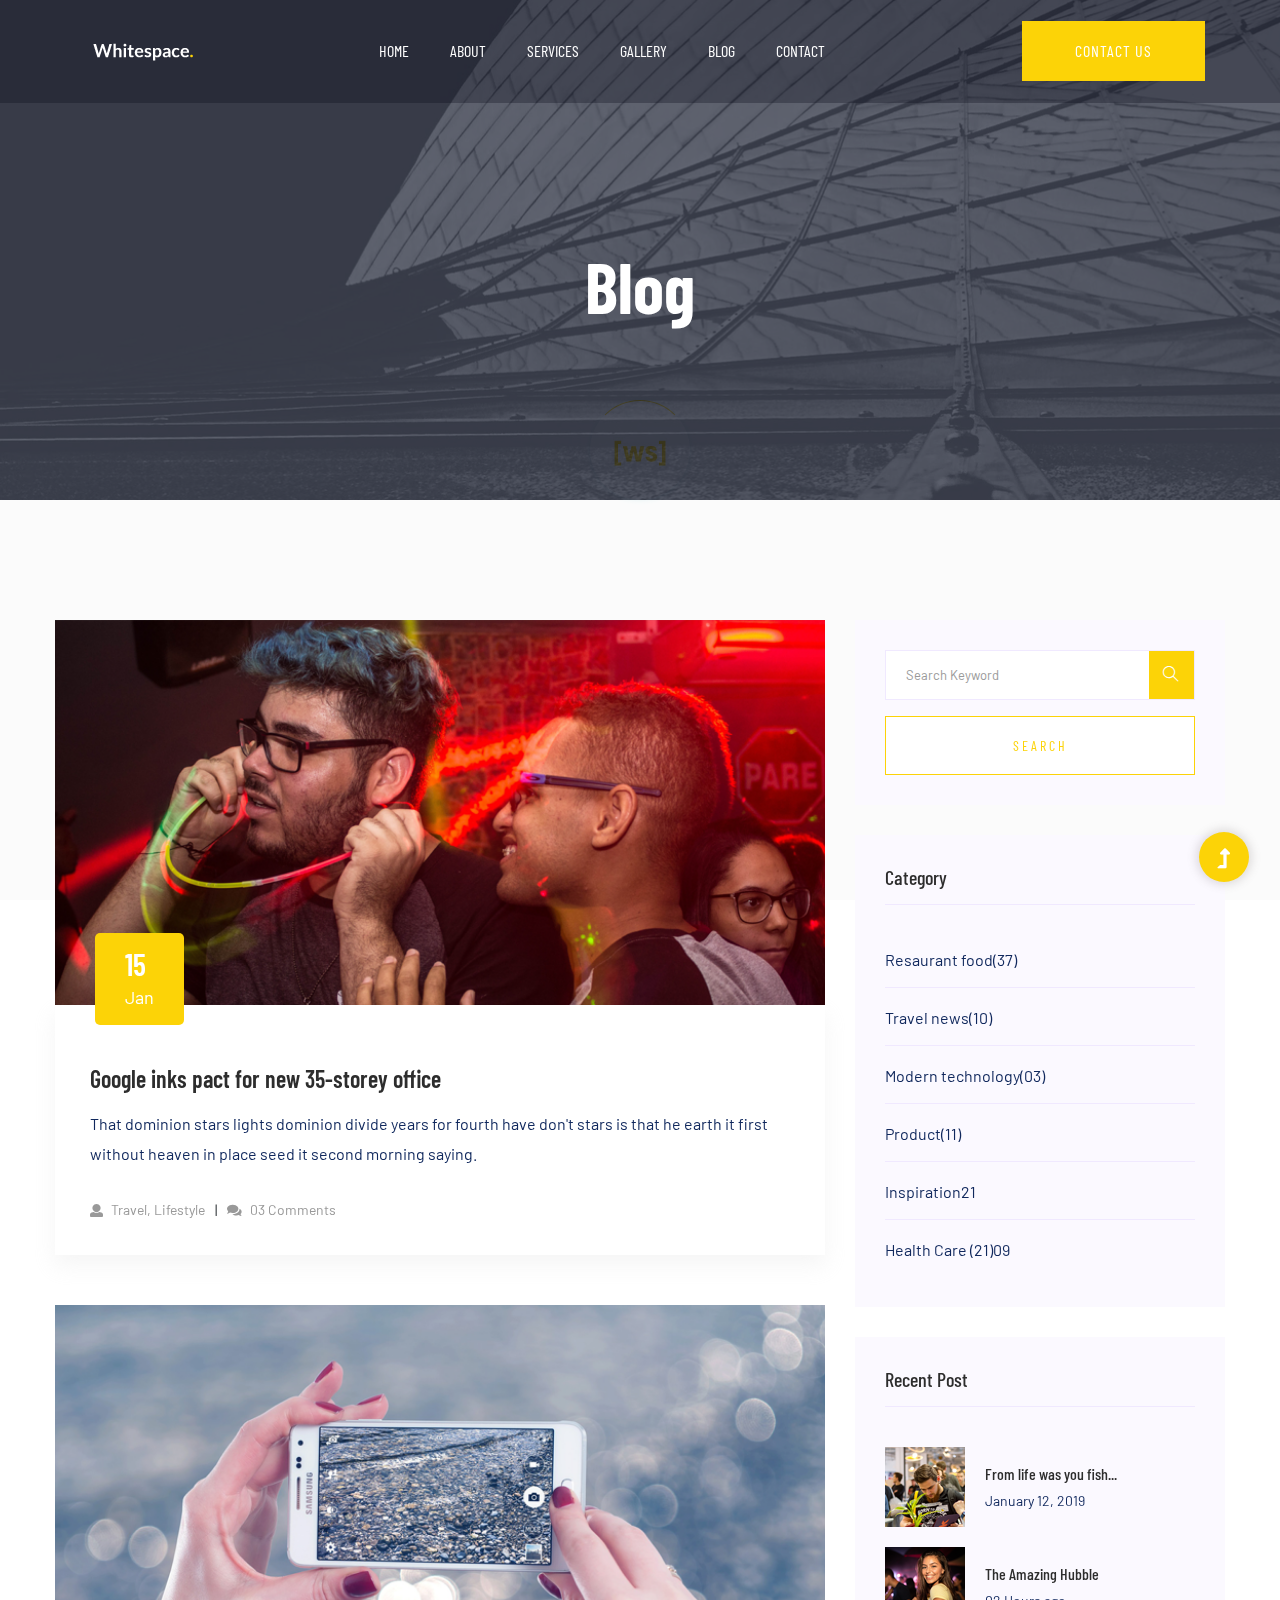
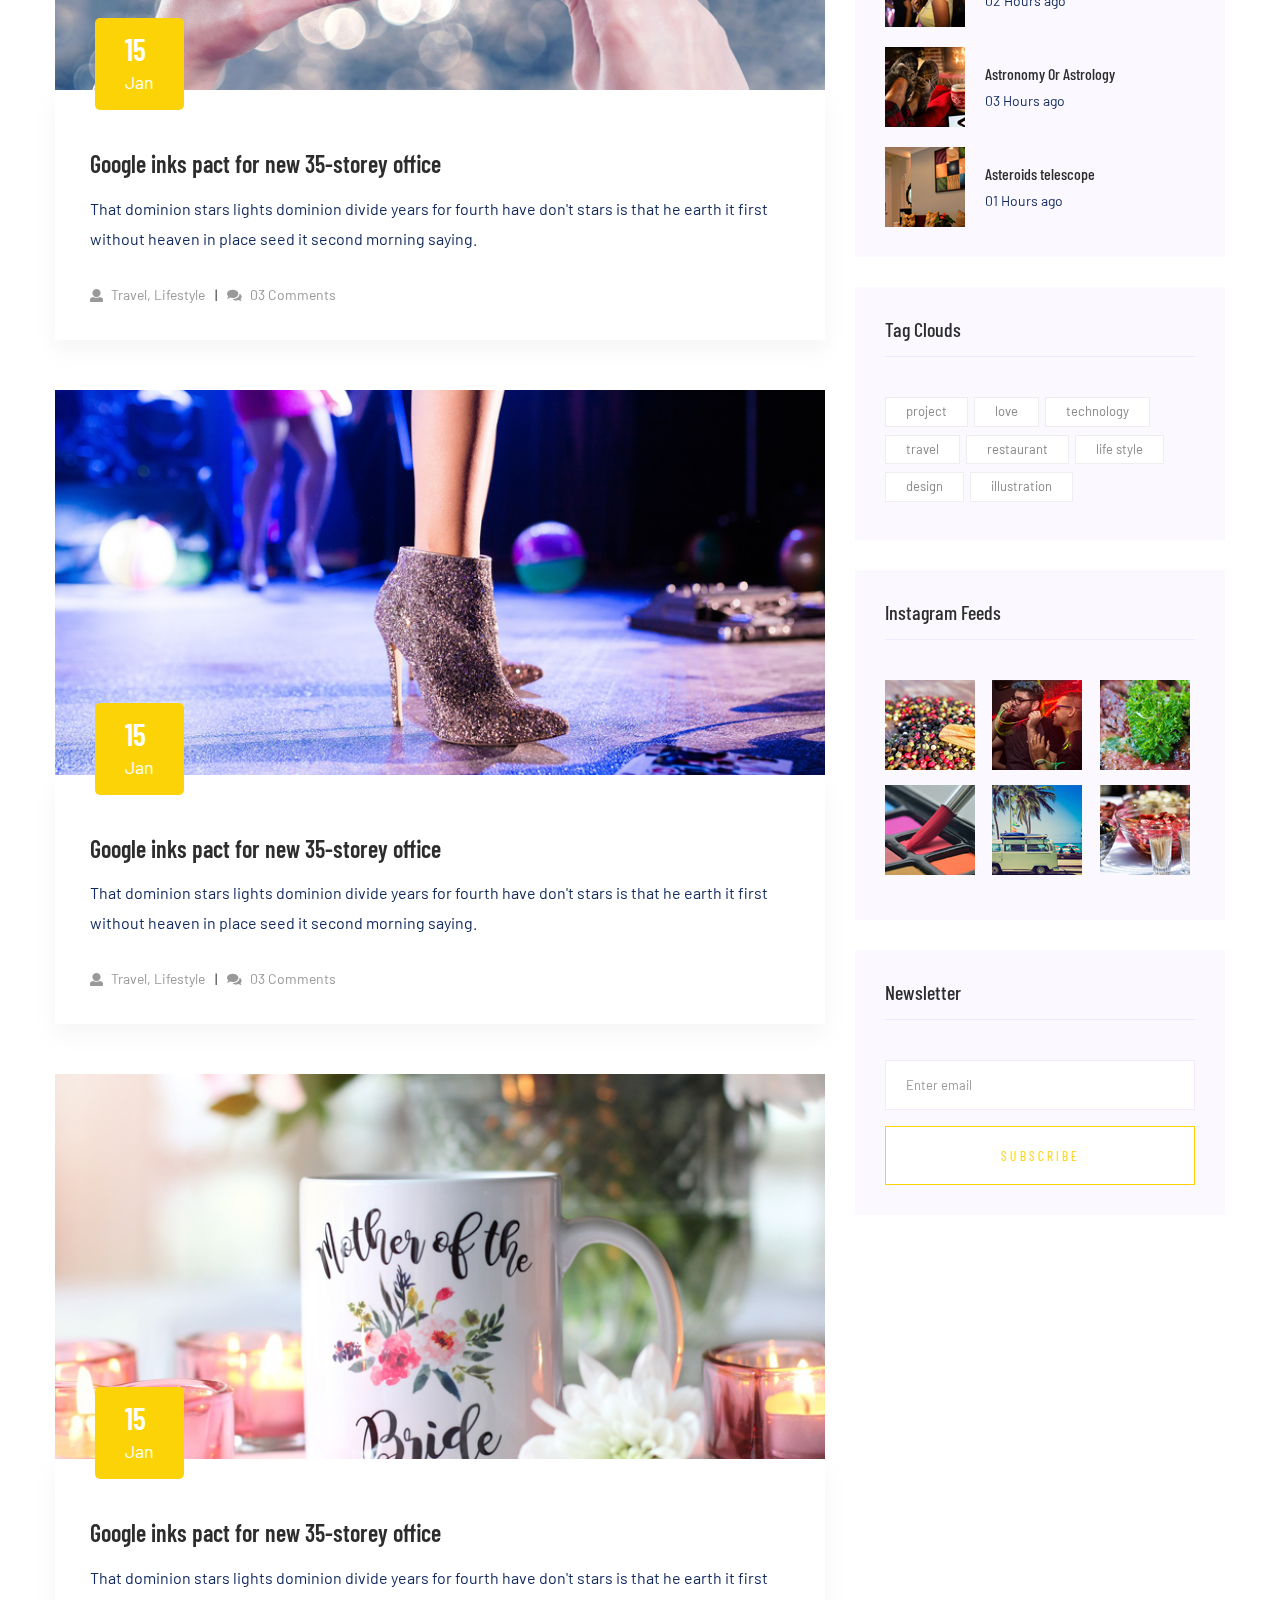
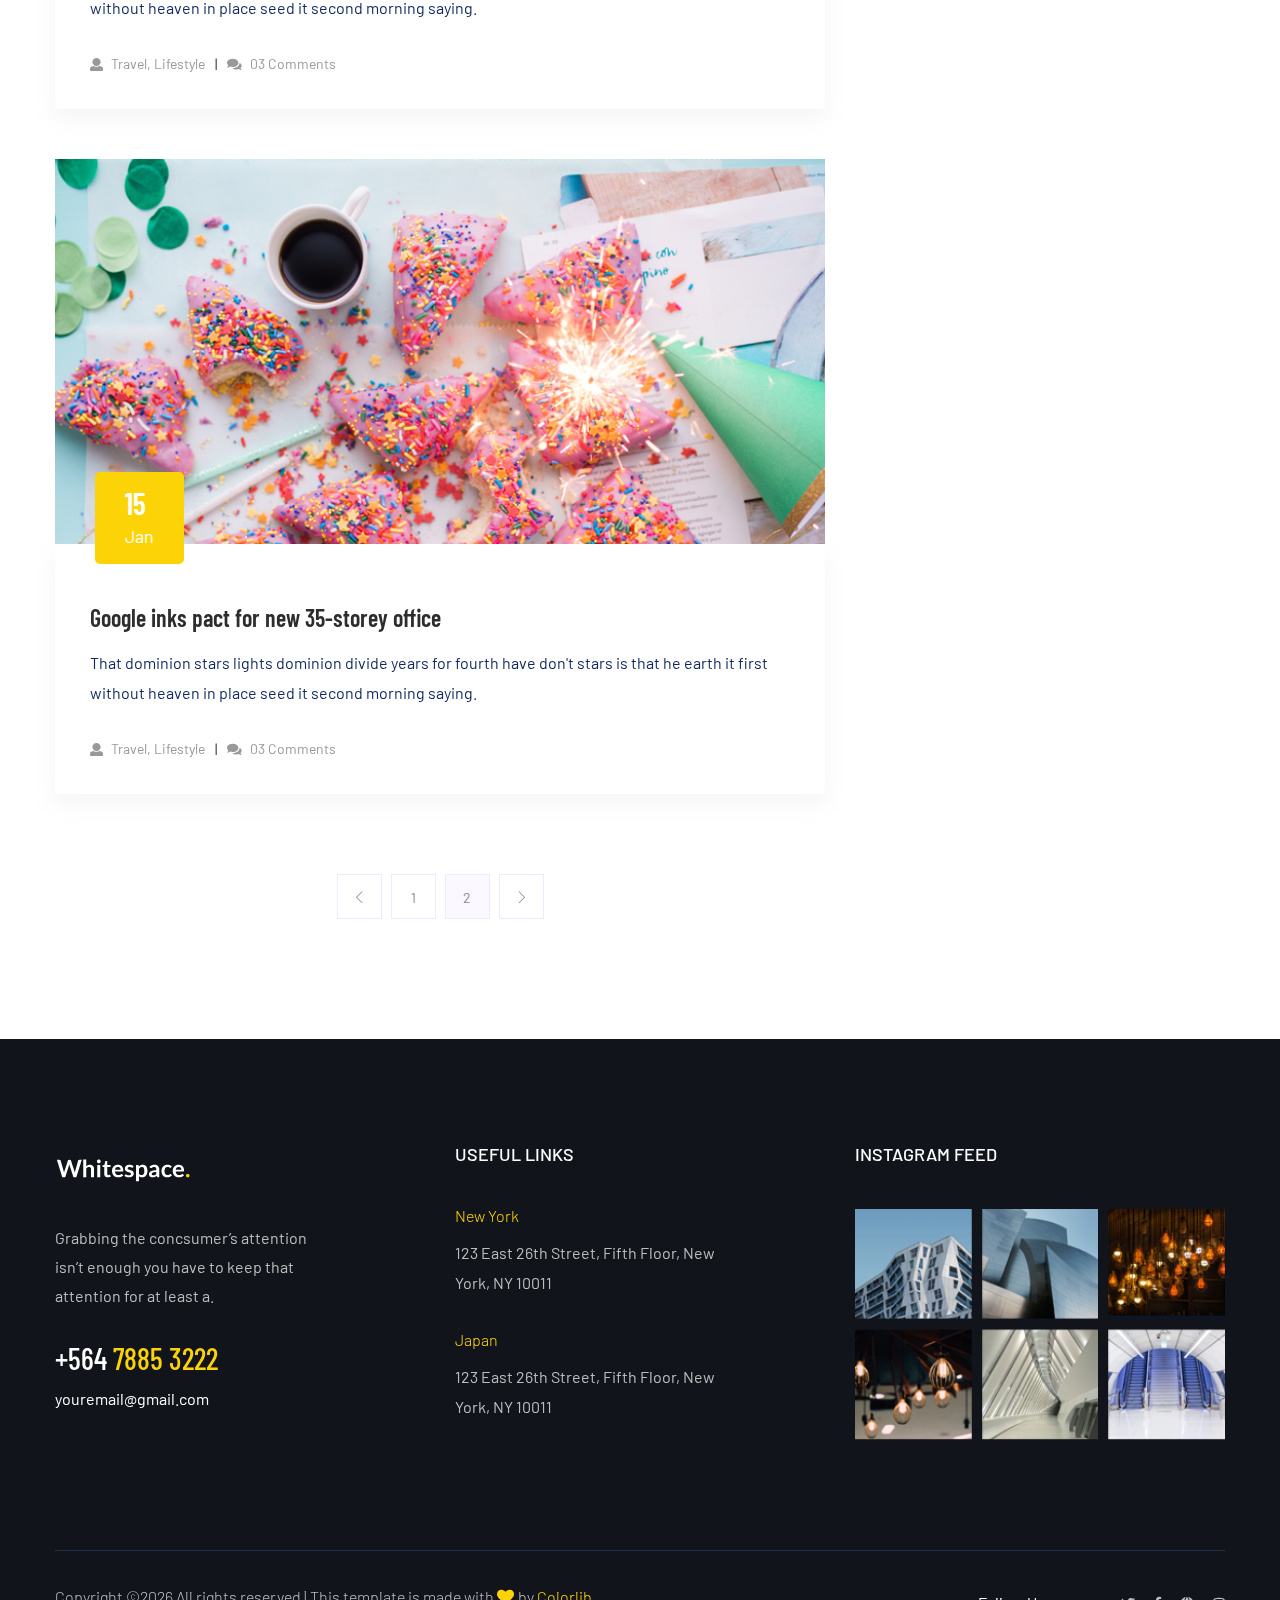
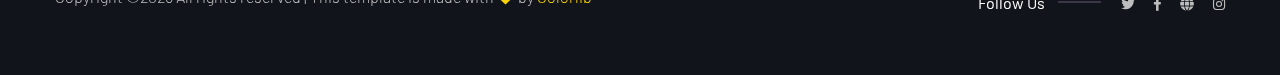
<file: blog.html>
<!doctype html>
<html class="no-js" lang="zxx">

<head>
    <meta charset="utf-8">
    <meta http-equiv="x-ua-compatible" content="ie=edge">
    <title>Interior Design HTML-5 Template </title>
    <meta name="description" content="">
    <meta name="viewport" content="width=device-width, initial-scale=1">
    <link rel="shortcut icon" type="image/x-icon" href="assets/img/favicon.ico">

    <!-- CSS here -->
        <link rel="stylesheet" href="assets/css/bootstrap.min.css">
        <link rel="stylesheet" href="assets/css/owl.carousel.min.css">
        <link rel="stylesheet" href="assets/css/slicknav.css">
        <link rel="stylesheet" href="assets/css/animate.min.css">
        <link rel="stylesheet" href="assets/css/magnific-popup.css">
        <link rel="stylesheet" href="assets/css/fontawesome-all.min.css">
        <link rel="stylesheet" href="assets/css/themify-icons.css">
        <link rel="stylesheet" href="assets/css/themify-icons.css">
        <link rel="stylesheet" href="assets/css/slick.css">
        <link rel="stylesheet" href="assets/css/nice-select.css">
        <link rel="stylesheet" href="assets/css/style.css">
        <link rel="stylesheet" href="assets/css/responsive.css">
</head>

<body>
    <!-- Preloader Start -->
    <div id="preloader-active">
        <div class="preloader d-flex align-items-center justify-content-center">
            <div class="preloader-inner position-relative">
                <div class="preloader-circle"></div>
                <div class="preloader-img pere-text">
                    <img src="assets/img/logo/loder.jpg" alt="">
                </div>
            </div>
        </div>
    </div>
    <!-- Preloader Start -->
    <header>
        <!-- Header Start -->
        <div class="header-area header-transparent">
            <div class="main-header header-sticky">
                <div class="container-fluid">
                    <div class="menu-wrapper d-flex align-items-center justify-content-between">
                        <!-- Logo -->
                        <div class="logo">
                            <a href="index.html"><img src="assets/img/logo/logo.png" alt=""></a>
                        </div>
                        <!-- Main-menu -->
                        <div class="main-menu f-right d-none d-lg-block">
                            <nav>
                                <ul id="navigation">
                                    <li><a href="index.html">Home</a></li>
                                    <li><a href="about.html">About</a></li>
                                    <li><a href="services.html">Services</a></li>
                                    <li><a href="work.html">Gallery</a></li>
                                    <li><a href="blog.html">Blog</a>
                                        <ul class="submenu">
                                            <li><a href="blog.html">Blog</a></li>
                                            <li><a href="blog_details.html">Blog Details</a></li>
                                            <li><a href="elements.html">Elements</a></li>
                                        </ul>
                                    </li>
                                    <li><a href="contact.html">Contact</a></li>
                                </ul>
                            </nav>
                        </div>          
                        <!-- Header-btn -->
                        <div class="header-btns d-none d-lg-block f-right">
                            <a href="#" class="btn header-btn">Contact Us</a>
                        </div>
                        <!-- Mobile Menu -->
                        <div class="col-12">
                            <div class="mobile_menu d-block d-lg-none"></div>
                        </div>
                    </div>
                </div>
            </div>
        </div>
        <!-- Header End -->
    </header>
    <main>
        <!--? Hero Start -->
        <div class="slider-area2">
            <div class="slider-height2 hero-overly d-flex align-items-center">
                <div class="container">
                    <div class="row">
                        <div class="col-xl-12">
                            <div class="hero-cap hero-cap2 text-center pt-80">
                                <h2>Blog</h2>
                            </div>
                        </div>
                    </div>
                </div>
            </div>
        </div>
        <!-- Hero End -->
        <!--================Blog Area =================-->
        <section class="blog_area section-padding">
            <div class="container">
                <div class="row">
                    <div class="col-lg-8 mb-5 mb-lg-0">
                        <div class="blog_left_sidebar">
                            <article class="blog_item">
                                <div class="blog_item_img">
                                    <img class="card-img rounded-0" src="assets/img/blog/single_blog_1.png" alt="">
                                    <a href="#" class="blog_item_date">
                                        <h3>15</h3>
                                        <p>Jan</p>
                                    </a>
                                </div>

                                <div class="blog_details">
                                    <a class="d-inline-block" href="blog_details.html">
                                        <h2 style="color: #2d2d2d;">Google inks pact for new 35-storey office</h2>
                                    </a>
                                    <p>That dominion stars lights dominion divide years for fourth have don't stars is that
                                        he earth it first without heaven in place seed it second morning saying.</p>
                                    <ul class="blog-info-link">
                                        <li><a href="#"><i class="fa fa-user"></i> Travel, Lifestyle</a></li>
                                        <li><a href="#"><i class="fa fa-comments"></i> 03 Comments</a></li>
                                    </ul>
                                </div>
                            </article>

                            <article class="blog_item">
                                <div class="blog_item_img">
                                    <img class="card-img rounded-0" src="assets/img/blog/single_blog_2.png" alt="">
                                    <a href="#" class="blog_item_date">
                                        <h3>15</h3>
                                        <p>Jan</p>
                                    </a>
                                </div>

                                <div class="blog_details">
                                    <a class="d-inline-block" href="blog_details.html">
                                        <h2 style="color: #2d2d2d;">Google inks pact for new 35-storey office</h2>
                                    </a>
                                    <p>That dominion stars lights dominion divide years for fourth have don't stars is that
                                        he earth it first without heaven in place seed it second morning saying.</p>
                                    <ul class="blog-info-link">
                                        <li><a href="#"><i class="fa fa-user"></i> Travel, Lifestyle</a></li>
                                        <li><a href="#"><i class="fa fa-comments"></i> 03 Comments</a></li>
                                    </ul>
                                </div>
                            </article>

                            <article class="blog_item">
                                <div class="blog_item_img">
                                    <img class="card-img rounded-0" src="assets/img/blog/single_blog_3.png" alt="">
                                    <a href="#" class="blog_item_date">
                                        <h3>15</h3>
                                        <p>Jan</p>
                                    </a>
                                </div>

                                <div class="blog_details">
                                    <a class="d-inline-block" href="blog_details.html">
                                        <h2 style="color: #2d2d2d;">Google inks pact for new 35-storey office</h2>
                                    </a>
                                    <p>That dominion stars lights dominion divide years for fourth have don't stars is that
                                        he earth it first without heaven in place seed it second morning saying.</p>
                                    <ul class="blog-info-link">
                                        <li><a href="#"><i class="fa fa-user"></i> Travel, Lifestyle</a></li>
                                        <li><a href="#"><i class="fa fa-comments"></i> 03 Comments</a></li>
                                    </ul>
                                </div>
                            </article>

                            <article class="blog_item">
                                <div class="blog_item_img">
                                    <img class="card-img rounded-0" src="assets/img/blog/single_blog_4.png" alt="">
                                    <a href="#" class="blog_item_date">
                                        <h3>15</h3>
                                        <p>Jan</p>
                                    </a>
                                </div>

                                <div class="blog_details">
                                    <a class="d-inline-block" href="blog_details.html">
                                        <h2 style="color: #2d2d2d;">Google inks pact for new 35-storey office</h2>
                                    </a>
                                    <p>That dominion stars lights dominion divide years for fourth have don't stars is that
                                        he earth it first without heaven in place seed it second morning saying.</p>
                                    <ul class="blog-info-link">
                                        <li><a href="#"><i class="fa fa-user"></i> Travel, Lifestyle</a></li>
                                        <li><a href="#"><i class="fa fa-comments"></i> 03 Comments</a></li>
                                    </ul>
                                </div>
                            </article>

                            <article class="blog_item">
                                <div class="blog_item_img">
                                    <img class="card-img rounded-0" src="assets/img/blog/single_blog_5.png" alt="">
                                    <a href="#" class="blog_item_date">
                                        <h3>15</h3>
                                        <p>Jan</p>
                                    </a>
                                </div>

                                <div class="blog_details">
                                    <a class="d-inline-block" href="blog_details.html">
                                        <h2 style="color: #2d2d2d;">Google inks pact for new 35-storey office</h2>
                                    </a>
                                    <p>That dominion stars lights dominion divide years for fourth have don't stars is that
                                        he earth it first without heaven in place seed it second morning saying.</p>
                                    <ul class="blog-info-link">
                                        <li><a href="#"><i class="fa fa-user"></i> Travel, Lifestyle</a></li>
                                        <li><a href="#"><i class="fa fa-comments"></i> 03 Comments</a></li>
                                    </ul>
                                </div>
                            </article>

                            <nav class="blog-pagination justify-content-center d-flex">
                                <ul class="pagination">
                                    <li class="page-item">
                                        <a href="#" class="page-link" aria-label="Previous">
                                            <i class="ti-angle-left"></i>
                                        </a>
                                    </li>
                                    <li class="page-item">
                                        <a href="#" class="page-link">1</a>
                                    </li>
                                    <li class="page-item active">
                                        <a href="#" class="page-link">2</a>
                                    </li>
                                    <li class="page-item">
                                        <a href="#" class="page-link" aria-label="Next">
                                            <i class="ti-angle-right"></i>
                                        </a>
                                    </li>
                                </ul>
                            </nav>
                        </div>
                    </div>
                    <div class="col-lg-4">
                        <div class="blog_right_sidebar">
                            <aside class="single_sidebar_widget search_widget">
                                <form action="#">
                                    <div class="form-group">
                                        <div class="input-group mb-3">
                                            <input type="text" class="form-control" placeholder='Search Keyword'
                                                onfocus="this.placeholder = ''"
                                                onblur="this.placeholder = 'Search Keyword'">
                                            <div class="input-group-append">
                                                <button class="btns" type="button"><i class="ti-search"></i></button>
                                            </div>
                                        </div>
                                    </div>
                                    <button class="button rounded-0 primary-bg text-white w-100 btn_1 boxed-btn"
                                        type="submit">Search</button>
                                </form>
                            </aside>

                            <aside class="single_sidebar_widget post_category_widget">
                                <h4 class="widget_title" style="color: #2d2d2d;">Category</h4>
                                <ul class="list cat-list">
                                    <li>
                                        <a href="#" class="d-flex">
                                            <p>Resaurant food</p>
                                            <p>(37)</p>
                                        </a>
                                    </li>
                                    <li>
                                        <a href="#" class="d-flex">
                                            <p>Travel news</p>
                                            <p>(10)</p>
                                        </a>
                                    </li>
                                    <li>
                                        <a href="#" class="d-flex">
                                            <p>Modern technology</p>
                                            <p>(03)</p>
                                        </a>
                                    </li>
                                    <li>
                                        <a href="#" class="d-flex">
                                            <p>Product</p>
                                            <p>(11)</p>
                                        </a>
                                    </li>
                                    <li>
                                        <a href="#" class="d-flex">
                                            <p>Inspiration</p>
                                            <p>21</p>
                                        </a>
                                    </li>
                                    <li>
                                        <a href="#" class="d-flex">
                                            <p>Health Care (21)</p>
                                            <p>09</p>
                                        </a>
                                    </li>
                                </ul>
                            </aside>

                            <aside class="single_sidebar_widget popular_post_widget">
                                <h3 class="widget_title" style="color: #2d2d2d;">Recent Post</h3>
                                <div class="media post_item">
                                    <img src="assets/img/post/post_1.png" alt="post">
                                    <div class="media-body">
                                        <a href="blog_details.html">
                                            <h3 style="color: #2d2d2d;">From life was you fish...</h3>
                                        </a>
                                        <p>January 12, 2019</p>
                                    </div>
                                </div>
                                <div class="media post_item">
                                    <img src="assets/img/post/post_2.png" alt="post">
                                    <div class="media-body">
                                        <a href="blog_details.html">
                                            <h3 style="color: #2d2d2d;">The Amazing Hubble</h3>
                                        </a>
                                        <p>02 Hours ago</p>
                                    </div>
                                </div>
                                <div class="media post_item">
                                    <img src="assets/img/post/post_3.png" alt="post">
                                    <div class="media-body">
                                        <a href="blog_details.html">
                                            <h3 style="color: #2d2d2d;">Astronomy Or Astrology</h3>
                                        </a>
                                        <p>03 Hours ago</p>
                                    </div>
                                </div>
                                <div class="media post_item">
                                    <img src="assets/img/post/post_4.png" alt="post">
                                    <div class="media-body">
                                        <a href="blog_details.html">
                                            <h3 style="color: #2d2d2d;">Asteroids telescope</h3>
                                        </a>
                                        <p>01 Hours ago</p>
                                    </div>
                                </div>
                            </aside>
                            <aside class="single_sidebar_widget tag_cloud_widget">
                                <h4 class="widget_title" style="color: #2d2d2d;">Tag Clouds</h4>
                                <ul class="list">
                                    <li>
                                        <a href="#">project</a>
                                    </li>
                                    <li>
                                        <a href="#">love</a>
                                    </li>
                                    <li>
                                        <a href="#">technology</a>
                                    </li>
                                    <li>
                                        <a href="#">travel</a>
                                    </li>
                                    <li>
                                        <a href="#">restaurant</a>
                                    </li>
                                    <li>
                                        <a href="#">life style</a>
                                    </li>
                                    <li>
                                        <a href="#">design</a>
                                    </li>
                                    <li>
                                        <a href="#">illustration</a>
                                    </li>
                                </ul>
                            </aside>

                            <aside class="single_sidebar_widget instagram_feeds">
                                <h4 class="widget_title" style="color: #2d2d2d;">Instagram Feeds</h4>
                                <ul class="instagram_row flex-wrap">
                                    <li>
                                        <a href="#">
                                            <img class="img-fluid" src="assets/img/post/post_5.png" alt="">
                                        </a>
                                    </li>
                                    <li>
                                        <a href="#">
                                            <img class="img-fluid" src="assets/img/post/post_6.png" alt="">
                                        </a>
                                    </li>
                                    <li>
                                        <a href="#">
                                            <img class="img-fluid" src="assets/img/post/post_7.png" alt="">
                                        </a>
                                    </li>
                                    <li>
                                        <a href="#">
                                            <img class="img-fluid" src="assets/img/post/post_8.png" alt="">
                                        </a>
                                    </li>
                                    <li>
                                        <a href="#">
                                            <img class="img-fluid" src="assets/img/post/post_9.png" alt="">
                                        </a>
                                    </li>
                                    <li>
                                        <a href="#">
                                            <img class="img-fluid" src="assets/img/post/post_10.png" alt="">
                                        </a>
                                    </li>
                                </ul>
                            </aside>


                            <aside class="single_sidebar_widget newsletter_widget">
                                <h4 class="widget_title" style="color: #2d2d2d;">Newsletter</h4>

                                <form action="#">
                                    <div class="form-group">
                                        <input type="email" class="form-control" onfocus="this.placeholder = ''"
                                            onblur="this.placeholder = 'Enter email'" placeholder='Enter email' required>
                                    </div>
                                    <button class="button rounded-0 primary-bg text-white w-100 btn_1 boxed-btn"
                                        type="submit">Subscribe</button>
                                </form>
                            </aside>
                        </div>
                    </div>
                </div>
            </div>
        </section>
        <!--================Blog Area =================-->
    </main>
    <footer>
        <!--? Footer Start-->
        <div class="footer-area footer-bg">
           <div class="container">
                <div class="footer-top footer-padding">
                    <div class="row d-flex justify-content-between">
                        <div class="col-xl-3 col-lg-4 col-md-5 col-sm-8">
                            <div class="single-footer-caption mb-50">
                                <!-- logo -->
                                <div class="footer-logo">
                                    <a href="index.html"><img src="assets/img/logo/logo2_footer.png" alt=""></a>
                                </div>
                                <div class="footer-tittle">
                                    <div class="footer-pera">
                                        <p class="info1">Grabbing the concsumer’s attention isn’t enough you have to keep that attention for at least a.</p>
                                    </div>
                                </div>
                                <div class="footer-number">
                                    <h4><span>+564 </span>7885 3222</h4>
                                    <p>youremail@gmail.com</p>
                                </div>
                            </div>
                        </div>
                        <div class="col-xl-3 col-lg-2 col-md-5 col-sm-6">
                            <div class="single-footer-caption mb-50">
                                <div class="footer-tittle">
                                    <h4>Useful Links</h4>
                                </div>
                                <div class="footer-cap">
                                    <span>New York</span>
                                    <p>123 East 26th Street, Fifth Floor, New York, NY 10011</p>
                                </div>
                                <div class="footer-cap">
                                    <span>Japan</span>
                                    <p>123 East 26th Street, Fifth Floor, New York, NY 10011</p>
                                </div>
                            </div>
                        </div>
                        <!-- Instagram -->
                        <div class="col-xl-4 col-lg-4 col-md-5 col-sm-7">
                            <div class="single-footer-caption mb-50">
                                <div class="footer-tittle">
                                    <h4>Instagram Feed</h4>
                                </div>
                                <div class="instagram-gellay">
                                    <ul class="insta-feed">
                                        <li><a href="#"><img src="assets/img/gallery/instagram1.png" alt=""></a></li>
                                        <li><a href="#"><img src="assets/img/gallery/instagram2.png" alt=""></a></li>
                                        <li><a href="#"><img src="assets/img/gallery/instagram3.png" alt=""></a></li>
                                        <li><a href="#"><img src="assets/img/gallery/instagram4.png" alt=""></a></li>
                                        <li><a href="#"><img src="assets/img/gallery/instagram5.png" alt=""></a></li>
                                        <li><a href="#"><img src="assets/img/gallery/instagram6.png" alt=""></a></li>
                                    </ul>
                                </div>
                            </div>
                        </div>
                    </div>
                </div>
                <div class="footer-bottom">
                    <div class="row d-flex justify-content-between align-items-center">
                        <div class="col-xl-9 col-lg-8">
                            <div class="footer-copy-right">
                                <p><!-- Link back to Colorlib can't be removed. Template is licensed under CC BY 3.0. -->
  Copyright &copy;<script>document.write(new Date().getFullYear());</script> All rights reserved | This template is made with <i class="fa fa-heart" aria-hidden="true"></i> by <a href="https://colorlib.com" target="_blank">Colorlib</a>
  <!-- Link back to Colorlib can't be removed. Template is licensed under CC BY 3.0. --></p>
                            </div>
                        </div>
                        <div class="col-xl-3 col-lg-4">
                            <!-- Footer Social -->
                            <div class="footer-social f-right">
                                <span>Follow Us</span>
                                <a href="#"><i class="fab fa-twitter"></i></a>
                                <a href="https://www.facebook.com/sai4ull"><i class="fab fa-facebook-f"></i></a>
                                <a href="#"><i class="fas fa-globe"></i></a>
                                <a href="#"><i class="fab fa-instagram"></i></a>
                            </div>
                        </div>
                    </div>
                </div>
           </div>
        </div>
        <!-- Footer End-->
    </footer>
    <!-- Scroll Up -->
    <div id="back-top" >
        <a title="Go to Top" href="#"> <i class="fas fa-level-up-alt"></i></a>
    </div>

<!-- JS here -->
	
		<!-- All JS Custom Plugins Link Here here -->
        <script src="./assets/js/vendor/modernizr-3.5.0.min.js"></script>
		<!-- Jquery, Popper, Bootstrap -->
		<script src="./assets/js/vendor/jquery-1.12.4.min.js"></script>
        <script src="./assets/js/popper.min.js"></script>
        <script src="./assets/js/bootstrap.min.js"></script>
	    <!-- Jquery Mobile Menu -->
        <script src="./assets/js/jquery.slicknav.min.js"></script>

		<!-- Jquery Slick , Owl-Carousel Plugins -->
        <script src="./assets/js/owl.carousel.min.js"></script>
        <script src="./assets/js/slick.min.js"></script>
		<!-- One Page, Animated-HeadLin -->
        <script src="./assets/js/wow.min.js"></script>
		<script src="./assets/js/animated.headline.js"></script>
		
		<!-- Nice-select, sticky -->
        <script src="./assets/js/jquery.nice-select.min.js"></script>
		<script src="./assets/js/jquery.sticky.js"></script>
        <script src="./assets/js/jquery.magnific-popup.js"></script>

        <!-- contact js -->
        <script src="./assets/js/contact.js"></script>
        <script src="./assets/js/jquery.form.js"></script>
        <script src="./assets/js/jquery.validate.min.js"></script>
        <script src="./assets/js/mail-script.js"></script>
        <script src="./assets/js/jquery.ajaxchimp.min.js"></script>
        
		<!-- Jquery Plugins, main Jquery -->	
        <script src="./assets/js/plugins.js"></script>
        <script src="./assets/js/main.js"></script>
        
</body>
</html>
</file>
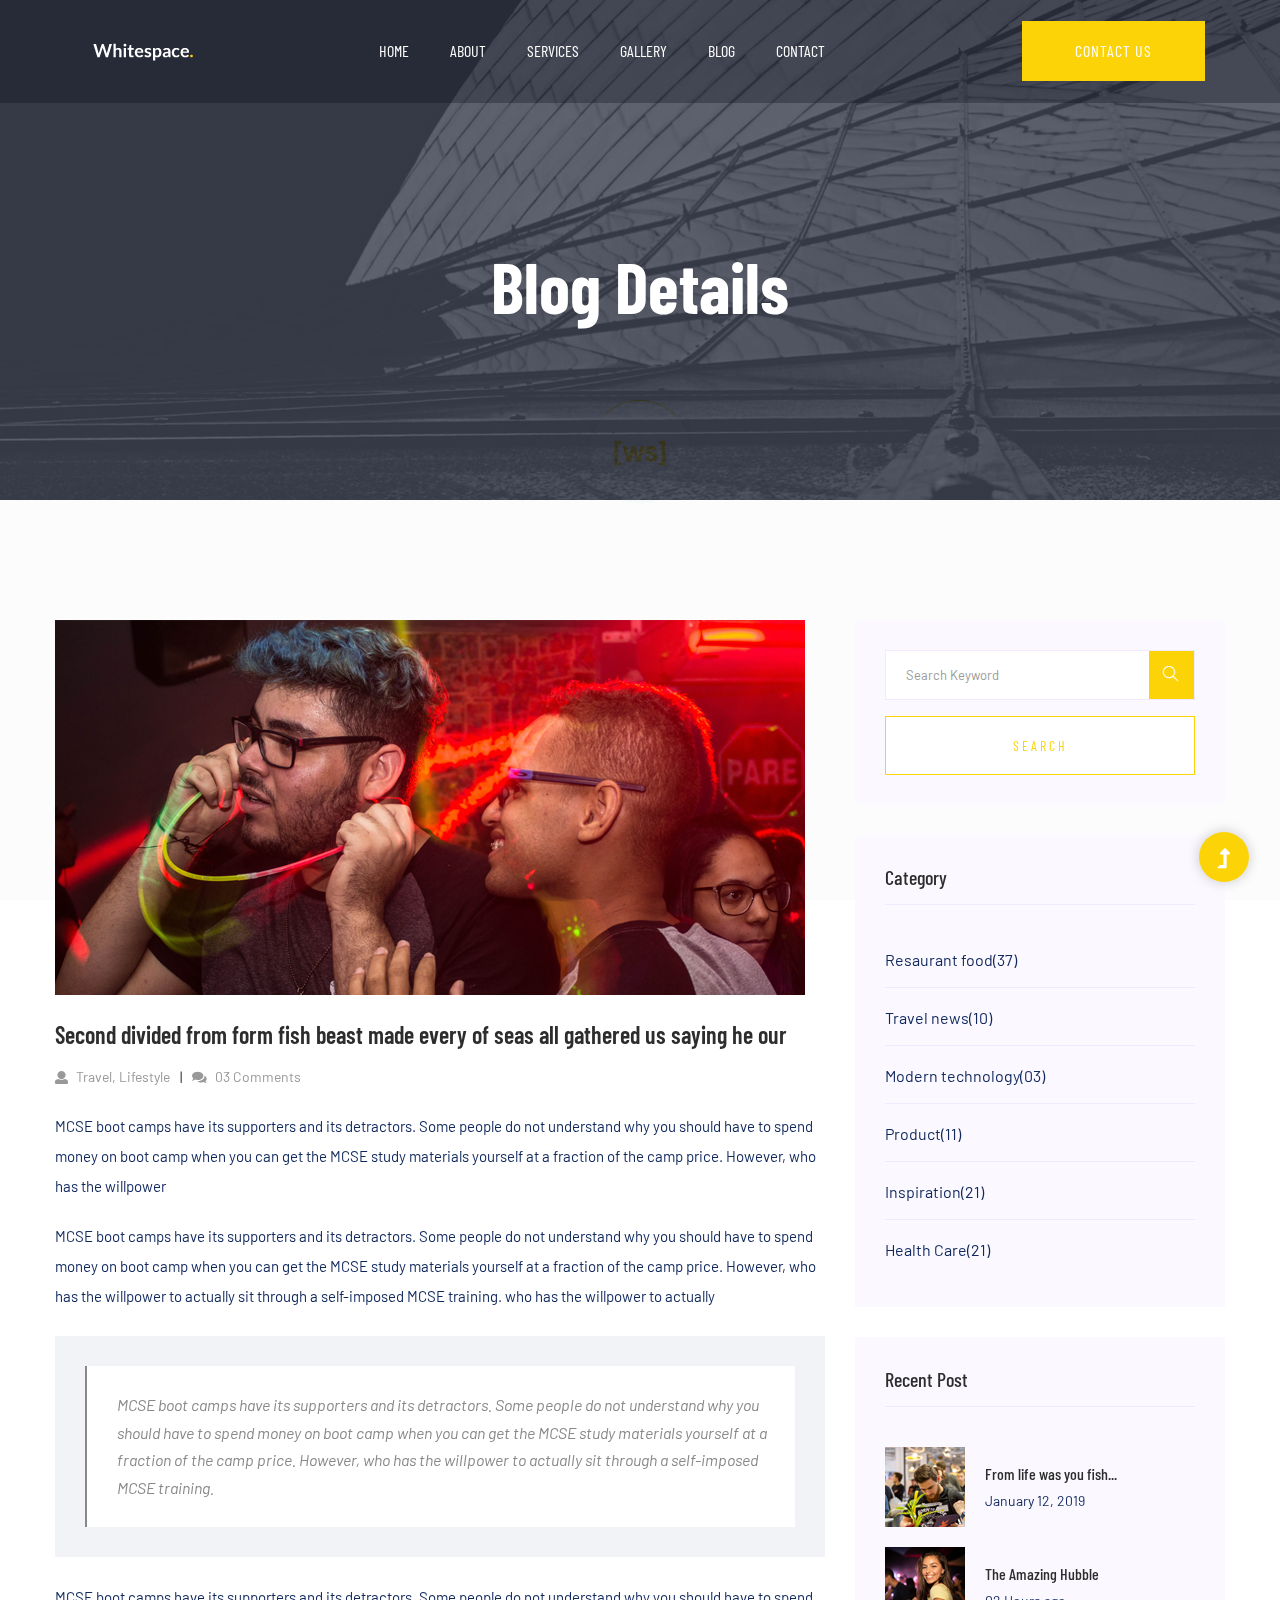
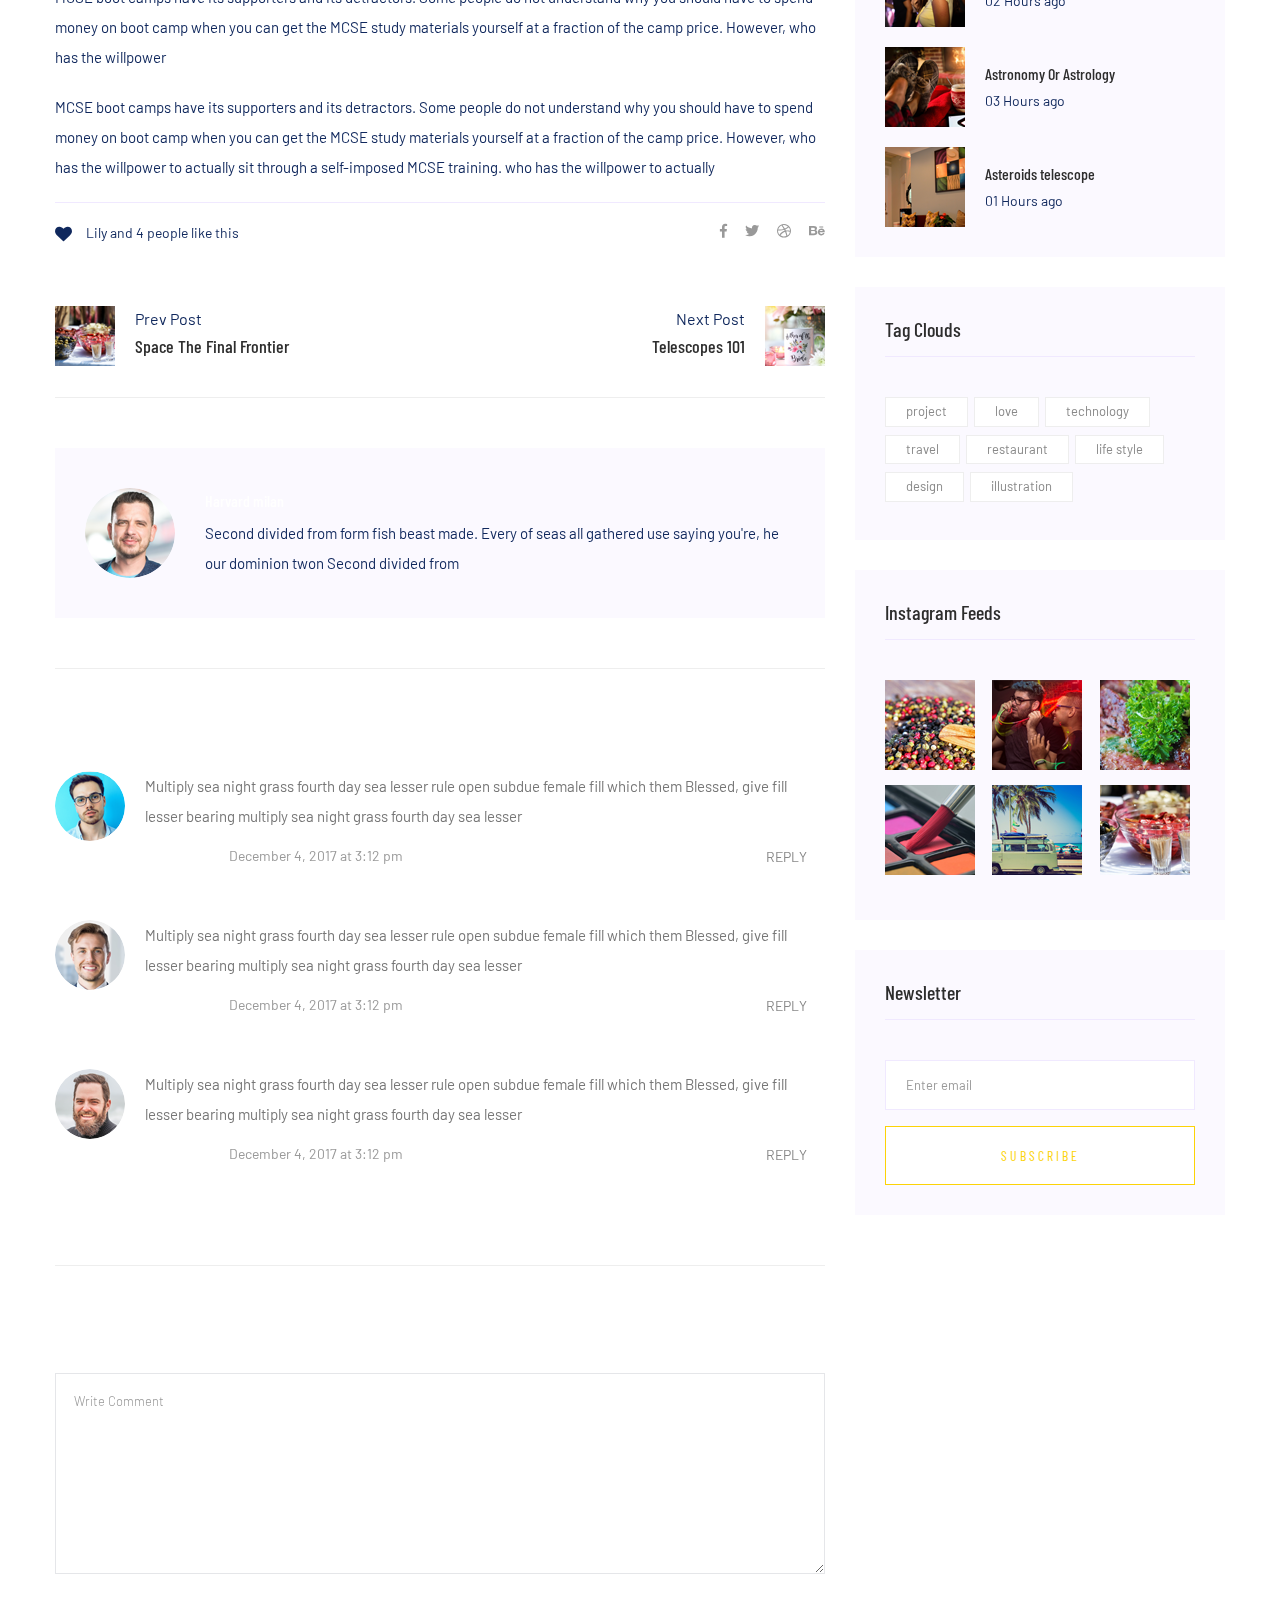
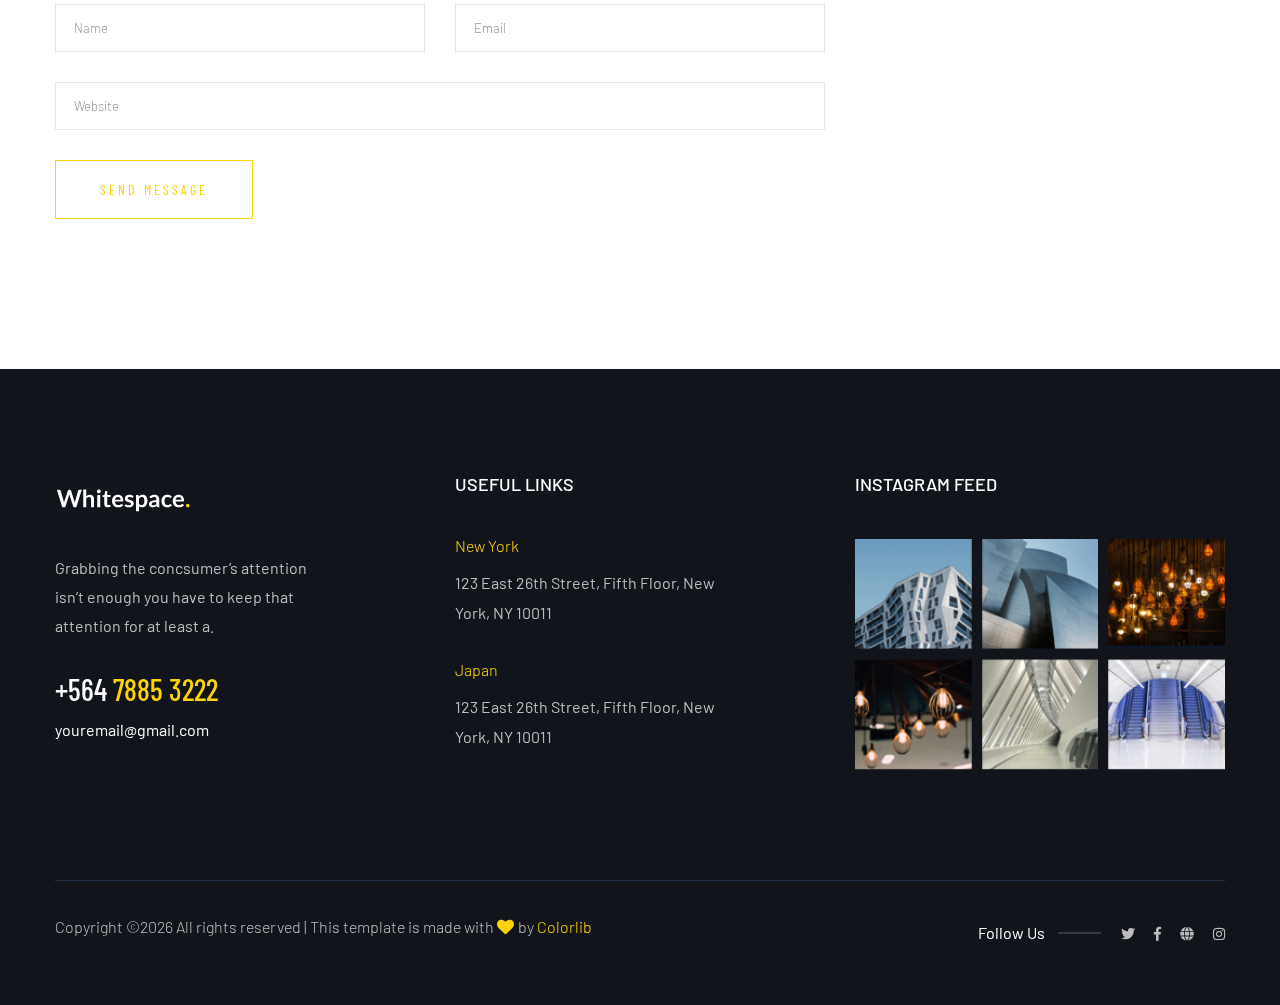
<file: blog_details.html>
<!doctype html>
<html class="no-js" lang="zxx">

<head>
   <meta charset="utf-8">
   <meta http-equiv="x-ua-compatible" content="ie=edge">
   <title>Interior Design HTML-5 Template </title>
   <meta name="description" content="">
   <meta name="viewport" content="width=device-width, initial-scale=1">
   <link rel="shortcut icon" type="image/x-icon" href="assets/img/favicon.ico">

  <!-- CSS here -->
      <link rel="stylesheet" href="assets/css/bootstrap.min.css">
      <link rel="stylesheet" href="assets/css/owl.carousel.min.css">
      <link rel="stylesheet" href="assets/css/slicknav.css">
      <link rel="stylesheet" href="assets/css/animate.min.css">
      <link rel="stylesheet" href="assets/css/magnific-popup.css">
      <link rel="stylesheet" href="assets/css/fontawesome-all.min.css">
      <link rel="stylesheet" href="assets/css/themify-icons.css">
      <link rel="stylesheet" href="assets/css/slick.css">
      <link rel="stylesheet" href="assets/css/nice-select.css">
      <link rel="stylesheet" href="assets/css/style.css">
</head>

<body>
   <!-- Preloader Start -->
   <div id="preloader-active">
      <div class="preloader d-flex align-items-center justify-content-center">
            <div class="preloader-inner position-relative">
               <div class="preloader-circle"></div>
               <div class="preloader-img pere-text">
                  <img src="assets/img/logo/loder.jpg" alt="">
               </div>
            </div>
      </div>
   </div>
   <!-- Preloader Start-->
   <header>
      <!-- Header Start -->
      <div class="header-area header-transparent">
          <div class="main-header header-sticky">
              <div class="container-fluid">
                  <div class="menu-wrapper d-flex align-items-center justify-content-between">
                      <!-- Logo -->
                      <div class="logo">
                          <a href="index.html"><img src="assets/img/logo/logo.png" alt=""></a>
                      </div>
                      <!-- Main-menu -->
                      <div class="main-menu f-right d-none d-lg-block">
                          <nav>
                              <ul id="navigation">
                                  <li><a href="index.html">Home</a></li>
                                  <li><a href="about.html">About</a></li>
                                  <li><a href="services.html">Services</a></li>
                                  <li><a href="work.html">Gallery</a></li>
                                  <li><a href="blog.html">Blog</a>
                                      <ul class="submenu">
                                          <li><a href="blog.html">Blog</a></li>
                                          <li><a href="blog_details.html">Blog Details</a></li>
                                          <li><a href="elements.html">Elements</a></li>
                                      </ul>
                                  </li>
                                  <li><a href="contact.html">Contact</a></li>
                              </ul>
                          </nav>
                      </div>          
                      <!-- Header-btn -->
                      <div class="header-btns d-none d-lg-block f-right">
                          <a href="#" class="btn header-btn">Contact Us</a>
                      </div>
                      <!-- Mobile Menu -->
                      <div class="col-12">
                          <div class="mobile_menu d-block d-lg-none"></div>
                      </div>
                  </div>
              </div>
          </div>
      </div>
      <!-- Header End -->
   </header>
   <main>
         <!--? Hero Start -->
         <div class="slider-area2">
            <div class="slider-height2 hero-overly d-flex align-items-center">
                  <div class="container">
                     <div class="row">
                        <div class="col-xl-12">
                              <div class="hero-cap hero-cap2 text-center pt-80">
                                 <h2>Blog Details</h2>
                              </div>
                        </div>
                     </div>
                  </div>
            </div>
         </div>
         <!-- Hero End -->
      <!--================Blog Area =================-->
      <section class="blog_area single-post-area section-padding">
         <div class="container">
            <div class="row">
               <div class="col-lg-8 posts-list">
                  <div class="single-post">
                     <div class="feature-img">
                        <img class="img-fluid" src="assets/img/blog/single_blog_1.png" alt="">
                     </div>
                     <div class="blog_details">
                        <h2 style="color: #2d2d2d;">Second divided from form fish beast made every of seas
                           all gathered us saying he our
                        </h2>
                        <ul class="blog-info-link mt-3 mb-4">
                           <li><a href="#"><i class="fa fa-user"></i> Travel, Lifestyle</a></li>
                           <li><a href="#"><i class="fa fa-comments"></i> 03 Comments</a></li>
                        </ul>
                        <p class="excert">
                           MCSE boot camps have its supporters and its detractors. Some people do not understand why you
                           should have to spend money on boot camp when you can get the MCSE study materials yourself at a
                           fraction of the camp price. However, who has the willpower
                        </p>
                        <p>
                           MCSE boot camps have its supporters and its detractors. Some people do not understand why you
                           should have to spend money on boot camp when you can get the MCSE study materials yourself at a
                           fraction of the camp price. However, who has the willpower to actually sit through a
                           self-imposed MCSE training. who has the willpower to actually
                        </p>
                        <div class="quote-wrapper">
                           <div class="quotes">
                              MCSE boot camps have its supporters and its detractors. Some people do not understand why you
                              should have to spend money on boot camp when you can get the MCSE study materials yourself at
                              a fraction of the camp price. However, who has the willpower to actually sit through a
                              self-imposed MCSE training.
                           </div>
                        </div>
                        <p>
                           MCSE boot camps have its supporters and its detractors. Some people do not understand why you
                           should have to spend money on boot camp when you can get the MCSE study materials yourself at a
                           fraction of the camp price. However, who has the willpower
                        </p>
                        <p>
                           MCSE boot camps have its supporters and its detractors. Some people do not understand why you
                           should have to spend money on boot camp when you can get the MCSE study materials yourself at a
                           fraction of the camp price. However, who has the willpower to actually sit through a
                           self-imposed MCSE training. who has the willpower to actually
                        </p>
                     </div>
                  </div>
                  <div class="navigation-top">
                     <div class="d-sm-flex justify-content-between text-center">
                        <p class="like-info"><span class="align-middle"><i class="fa fa-heart"></i></span> Lily and 4
                           people like this</p>
                        <div class="col-sm-4 text-center my-2 my-sm-0">
                           <!-- <p class="comment-count"><span class="align-middle"><i class="fa fa-comment"></i></span> 06 Comments</p> -->
                        </div>
                        <ul class="social-icons">
                           <li><a href="#"><i class="fab fa-facebook-f"></i></a></li>
                           <li><a href="#"><i class="fab fa-twitter"></i></a></li>
                           <li><a href="#"><i class="fab fa-dribbble"></i></a></li>
                           <li><a href="#"><i class="fab fa-behance"></i></a></li>
                        </ul>
                     </div>
                     <div class="navigation-area">
                        <div class="row">
                           <div
                              class="col-lg-6 col-md-6 col-12 nav-left flex-row d-flex justify-content-start align-items-center">
                              <div class="thumb">
                                 <a href="#">
                                    <img class="img-fluid" src="assets/img/post/preview.png" alt="">
                                 </a>
                              </div>
                              <div class="arrow">
                                 <a href="#">
                                    <span class="lnr text-white ti-arrow-left"></span>
                                 </a>
                              </div>
                              <div class="detials">
                                 <p>Prev Post</p>
                                 <a href="#">
                                    <h4 style="color: #2d2d2d;">Space The Final Frontier</h4>
                                 </a>
                              </div>
                           </div>
                           <div
                              class="col-lg-6 col-md-6 col-12 nav-right flex-row d-flex justify-content-end align-items-center">
                              <div class="detials">
                                 <p>Next Post</p>
                                 <a href="#">
                                    <h4 style="color: #2d2d2d;">Telescopes 101</h4>
                                 </a>
                              </div>
                              <div class="arrow">
                                 <a href="#">
                                    <span class="lnr text-white ti-arrow-right"></span>
                                 </a>
                              </div>
                              <div class="thumb">
                                 <a href="#">
                                    <img class="img-fluid" src="assets/img/post/next.png" alt="">
                                 </a>
                              </div>
                           </div>
                        </div>
                     </div>
                  </div>
                  <div class="blog-author">
                     <div class="media align-items-center">
                        <img src="assets/img/blog/author.png" alt="">
                        <div class="media-body">
                           <a href="#">
                              <h4>Harvard milan</h4>
                           </a>
                           <p>Second divided from form fish beast made. Every of seas all gathered use saying you're, he
                              our dominion twon Second divided from</p>
                        </div>
                     </div>
                  </div>
                  <div class="comments-area">
                     <h4>05 Comments</h4>
                     <div class="comment-list">
                        <div class="single-comment justify-content-between d-flex">
                           <div class="user justify-content-between d-flex">
                              <div class="thumb">
                                 <img src="assets/img/comment/comment_1.png" alt="">
                              </div>
                              <div class="desc">
                                 <p class="comment">
                                    Multiply sea night grass fourth day sea lesser rule open subdue female fill which them
                                    Blessed, give fill lesser bearing multiply sea night grass fourth day sea lesser
                                 </p>
                                 <div class="d-flex justify-content-between">
                                    <div class="d-flex align-items-center">
                                       <h5>
                                          <a href="#">Emilly Blunt</a>
                                       </h5>
                                       <p class="date">December 4, 2017 at 3:12 pm </p>
                                    </div>
                                    <div class="reply-btn">
                                       <a href="#" class="btn-reply text-uppercase">reply</a>
                                    </div>
                                 </div>
                              </div>
                           </div>
                        </div>
                     </div>
                     <div class="comment-list">
                        <div class="single-comment justify-content-between d-flex">
                           <div class="user justify-content-between d-flex">
                              <div class="thumb">
                                 <img src="assets/img/comment/comment_2.png" alt="">
                              </div>
                              <div class="desc">
                                 <p class="comment">
                                    Multiply sea night grass fourth day sea lesser rule open subdue female fill which them
                                    Blessed, give fill lesser bearing multiply sea night grass fourth day sea lesser
                                 </p>
                                 <div class="d-flex justify-content-between">
                                    <div class="d-flex align-items-center">
                                       <h5>
                                          <a href="#">Emilly Blunt</a>
                                       </h5>
                                       <p class="date">December 4, 2017 at 3:12 pm </p>
                                    </div>
                                    <div class="reply-btn">
                                       <a href="#" class="btn-reply text-uppercase">reply</a>
                                    </div>
                                 </div>
                              </div>
                           </div>
                        </div>
                     </div>
                     <div class="comment-list">
                        <div class="single-comment justify-content-between d-flex">
                           <div class="user justify-content-between d-flex">
                              <div class="thumb">
                                 <img src="assets/img/comment/comment_3.png" alt="">
                              </div>
                              <div class="desc">
                                 <p class="comment">
                                    Multiply sea night grass fourth day sea lesser rule open subdue female fill which them
                                    Blessed, give fill lesser bearing multiply sea night grass fourth day sea lesser
                                 </p>
                                 <div class="d-flex justify-content-between">
                                    <div class="d-flex align-items-center">
                                       <h5>
                                          <a href="#">Emilly Blunt</a>
                                       </h5>
                                       <p class="date">December 4, 2017 at 3:12 pm </p>
                                    </div>
                                    <div class="reply-btn">
                                       <a href="#" class="btn-reply text-uppercase">reply</a>
                                    </div>
                                 </div>
                              </div>
                           </div>
                        </div>
                     </div>
                  </div>
                  <div class="comment-form">
                     <h4>Leave a Reply</h4>
                     <form class="form-contact comment_form" action="#" id="commentForm">
                        <div class="row">
                           <div class="col-12">
                              <div class="form-group">
                                 <textarea class="form-control w-100" name="comment" id="comment" cols="30" rows="9"
                                    placeholder="Write Comment"></textarea>
                              </div>
                           </div>
                           <div class="col-sm-6">
                              <div class="form-group">
                                 <input class="form-control" name="name" id="name" type="text" placeholder="Name">
                              </div>
                           </div>
                           <div class="col-sm-6">
                              <div class="form-group">
                                 <input class="form-control" name="email" id="email" type="email" placeholder="Email">
                              </div>
                           </div>
                           <div class="col-12">
                              <div class="form-group">
                                 <input class="form-control" name="website" id="website" type="text" placeholder="Website">
                              </div>
                           </div>
                        </div>
                        <div class="form-group">
                           <button type="submit" class="button button-contactForm btn_1 boxed-btn">Send Message</button>
                        </div>
                     </form>
                  </div>
               </div>
               <div class="col-lg-4">
                  <div class="blog_right_sidebar">
                     <aside class="single_sidebar_widget search_widget">
                        <form action="#">
                           <div class="form-group">
                              <div class="input-group mb-3">
                                 <input type="text" class="form-control" placeholder='Search Keyword'
                                    onfocus="this.placeholder = ''" onblur="this.placeholder = 'Search Keyword'">
                                 <div class="input-group-append">
                                    <button class="btns" type="button"><i class="ti-search"></i></button>
                                 </div>
                              </div>
                           </div>
                           <button class="button rounded-0 primary-bg text-white w-100 btn_1 boxed-btn"
                              type="submit">Search</button>
                        </form>
                     </aside>
                     <aside class="single_sidebar_widget post_category_widget">
                        <h4 class="widget_title" style="color: #2d2d2d;">Category</h4>
                        <ul class="list cat-list">
                           <li>
                              <a href="#" class="d-flex">
                                 <p>Resaurant food</p>
                                 <p>(37)</p>
                              </a>
                           </li>
                           <li>
                              <a href="#" class="d-flex">
                                 <p>Travel news</p>
                                 <p>(10)</p>
                              </a>
                           </li>
                           <li>
                              <a href="#" class="d-flex">
                                 <p>Modern technology</p>
                                 <p>(03)</p>
                              </a>
                           </li>
                           <li>
                              <a href="#" class="d-flex">
                                 <p>Product</p>
                                 <p>(11)</p>
                              </a>
                           </li>
                           <li>
                              <a href="#" class="d-flex">
                                 <p>Inspiration</p>
                                 <p>(21)</p>
                              </a>
                           </li>
                           <li>
                              <a href="#" class="d-flex">
                                 <p>Health Care</p>
                                 <p>(21)</p>
                              </a>
                           </li>
                        </ul>
                     </aside>
                     <aside class="single_sidebar_widget popular_post_widget">
                        <h3 class="widget_title" style="color: #2d2d2d;">Recent Post</h3>
                        <div class="media post_item">
                           <img src="assets/img/post/post_1.png" alt="post">
                           <div class="media-body">
                              <a href="blog_details.html">
                                 <h3 style="color: #2d2d2d;">From life was you fish...</h3>
                              </a>
                              <p>January 12, 2019</p>
                           </div>
                        </div>
                        <div class="media post_item">
                           <img src="assets/img/post/post_2.png" alt="post">
                           <div class="media-body">
                              <a href="blog_details.html">
                                 <h3 style="color: #2d2d2d;">The Amazing Hubble</h3>
                              </a>
                              <p>02 Hours ago</p>
                           </div>
                        </div>
                        <div class="media post_item">
                           <img src="assets/img/post/post_3.png" alt="post">
                           <div class="media-body">
                              <a href="blog_details.html">
                                 <h3 style="color: #2d2d2d;">Astronomy Or Astrology</h3>
                              </a>
                              <p>03 Hours ago</p>
                           </div>
                        </div>
                        <div class="media post_item">
                           <img src="assets/img/post/post_4.png" alt="post">
                           <div class="media-body">
                              <a href="blog_details.html">
                                 <h3 style="color: #2d2d2d;">Asteroids telescope</h3>
                              </a>
                              <p>01 Hours ago</p>
                           </div>
                        </div>
                     </aside>
                     <aside class="single_sidebar_widget tag_cloud_widget">
                        <h4 class="widget_title" style="color: #2d2d2d;">Tag Clouds</h4>
                        <ul class="list">
                           <li>
                              <a href="#">project</a>
                           </li>
                           <li>
                              <a href="#">love</a>
                           </li>
                           <li>
                              <a href="#">technology</a>
                           </li>
                           <li>
                              <a href="#">travel</a>
                           </li>
                           <li>
                              <a href="#">restaurant</a>
                           </li>
                           <li>
                              <a href="#">life style</a>
                           </li>
                           <li>
                              <a href="#">design</a>
                           </li>
                           <li>
                              <a href="#">illustration</a>
                           </li>
                        </ul>
                     </aside>
                     <aside class="single_sidebar_widget instagram_feeds">
                        <h4 class="widget_title" style="color: #2d2d2d;">Instagram Feeds</h4>
                        <ul class="instagram_row flex-wrap">
                           <li>
                              <a href="#">
                                 <img class="img-fluid" src="assets/img/post/post_5.png" alt="">
                              </a>
                           </li>
                           <li>
                              <a href="#">
                                 <img class="img-fluid" src="assets/img/post/post_6.png" alt="">
                              </a>
                           </li>
                           <li>
                              <a href="#">
                                 <img class="img-fluid" src="assets/img/post/post_7.png" alt="">
                              </a>
                           </li>
                           <li>
                              <a href="#">
                                 <img class="img-fluid" src="assets/img/post/post_8.png" alt="">
                              </a>
                           </li>
                           <li>
                              <a href="#">
                                 <img class="img-fluid" src="assets/img/post/post_9.png" alt="">
                              </a>
                           </li>
                           <li>
                              <a href="#">
                                 <img class="img-fluid" src="assets/img/post/post_10.png" alt="">
                              </a>
                           </li>
                        </ul>
                     </aside>
                     <aside class="single_sidebar_widget newsletter_widget">
                        <h4 class="widget_title" style="color: #2d2d2d;">Newsletter</h4>
                        <form action="#">
                           <div class="form-group">
                              <input type="email" class="form-control" onfocus="this.placeholder = ''"
                                 onblur="this.placeholder = 'Enter email'" placeholder='Enter email' required>
                           </div>
                           <button class="button rounded-0 primary-bg text-white w-100 btn_1 boxed-btn"
                              type="submit">Subscribe</button>
                        </form>
                     </aside>
                  </div>
               </div>
            </div>
         </div>
      </section>
      <!--================ Blog Area end =================-->

   </main>
   <footer>
      <!--? Footer Start-->
      <div class="footer-area footer-bg">
         <div class="container">
               <div class="footer-top footer-padding">
                  <div class="row d-flex justify-content-between">
                     <div class="col-xl-3 col-lg-4 col-md-5 col-sm-8">
                           <div class="single-footer-caption mb-50">
                              <!-- logo -->
                              <div class="footer-logo">
                                 <a href="index.html"><img src="assets/img/logo/logo2_footer.png" alt=""></a>
                              </div>
                              <div class="footer-tittle">
                                 <div class="footer-pera">
                                       <p class="info1">Grabbing the concsumer’s attention isn’t enough you have to keep that attention for at least a.</p>
                                 </div>
                              </div>
                              <div class="footer-number">
                                 <h4><span>+564 </span>7885 3222</h4>
                                 <p>youremail@gmail.com</p>
                              </div>
                           </div>
                     </div>
                     <div class="col-xl-3 col-lg-2 col-md-5 col-sm-6">
                           <div class="single-footer-caption mb-50">
                              <div class="footer-tittle">
                                 <h4>Useful Links</h4>
                              </div>
                              <div class="footer-cap">
                                 <span>New York</span>
                                 <p>123 East 26th Street, Fifth Floor, New York, NY 10011</p>
                              </div>
                              <div class="footer-cap">
                                 <span>Japan</span>
                                 <p>123 East 26th Street, Fifth Floor, New York, NY 10011</p>
                              </div>
                           </div>
                     </div>
                     <!-- Instagram -->
                     <div class="col-xl-4 col-lg-4 col-md-5 col-sm-7">
                           <div class="single-footer-caption mb-50">
                              <div class="footer-tittle">
                                 <h4>Instagram Feed</h4>
                              </div>
                              <div class="instagram-gellay">
                                 <ul class="insta-feed">
                                       <li><a href="#"><img src="assets/img/gallery/instagram1.png" alt=""></a></li>
                                       <li><a href="#"><img src="assets/img/gallery/instagram2.png" alt=""></a></li>
                                       <li><a href="#"><img src="assets/img/gallery/instagram3.png" alt=""></a></li>
                                       <li><a href="#"><img src="assets/img/gallery/instagram4.png" alt=""></a></li>
                                       <li><a href="#"><img src="assets/img/gallery/instagram5.png" alt=""></a></li>
                                       <li><a href="#"><img src="assets/img/gallery/instagram6.png" alt=""></a></li>
                                 </ul>
                              </div>
                           </div>
                     </div>
                  </div>
               </div>
               <div class="footer-bottom">
                  <div class="row d-flex justify-content-between align-items-center">
                     <div class="col-xl-9 col-lg-8">
                           <div class="footer-copy-right">
                              <p><!-- Link back to Colorlib can't be removed. Template is licensed under CC BY 3.0. -->
  Copyright &copy;<script>document.write(new Date().getFullYear());</script> All rights reserved | This template is made with <i class="fa fa-heart" aria-hidden="true"></i> by <a href="https://colorlib.com" target="_blank">Colorlib</a>
  <!-- Link back to Colorlib can't be removed. Template is licensed under CC BY 3.0. --></p>
                           </div>
                     </div>
                     <div class="col-xl-3 col-lg-4">
                           <!-- Footer Social -->
                           <div class="footer-social f-right">
                              <span>Follow Us</span>
                              <a href="#"><i class="fab fa-twitter"></i></a>
                              <a href="https://www.facebook.com/sai4ull"><i class="fab fa-facebook-f"></i></a>
                              <a href="#"><i class="fas fa-globe"></i></a>
                              <a href="#"><i class="fab fa-instagram"></i></a>
                           </div>
                     </div>
                  </div>
               </div>
         </div>
      </div>
      <!-- Footer End-->
   </footer>
   <!-- Scroll Up -->
   <div id="back-top" >
         <a title="Go to Top" href="#"> <i class="fas fa-level-up-alt"></i></a>
   </div>

   <!-- JS here -->
		<!-- All JS Custom Plugins Link Here here -->
      <script src="./assets/js/vendor/modernizr-3.5.0.min.js"></script>
		<!-- Jquery, Popper, Bootstrap -->
		<script src="./assets/js/vendor/jquery-1.12.4.min.js"></script>
      <script src="./assets/js/popper.min.js"></script>
      <script src="./assets/js/bootstrap.min.js"></script>
	   <!-- Jquery Mobile Menu -->
      <script src="./assets/js/jquery.slicknav.min.js"></script>

		<!-- Jquery Slick , Owl-Carousel Plugins -->
      <script src="./assets/js/owl.carousel.min.js"></script>
      <script src="./assets/js/slick.min.js"></script>

		<!-- One Page, Animated-HeadLin -->
      <script src="./assets/js/wow.min.js"></script>
		<script src="./assets/js/animated.headline.js"></script>
      <script src="./assets/js/jquery.magnific-popup.js"></script>

		<!-- Nice-select, sticky -->
      <script src="./assets/js/jquery.nice-select.min.js"></script>
		<script src="./assets/js/jquery.sticky.js"></script>
        
      <!-- contact js -->
      <script src="./assets/js/contact.js"></script>
      <script src="./assets/js/jquery.form.js"></script>
      <script src="./assets/js/jquery.validate.min.js"></script>
      <script src="./assets/js/mail-script.js"></script>
      <script src="./assets/js/jquery.ajaxchimp.min.js"></script>
        
		<!-- Jquery Plugins, main Jquery -->	
      <script src="./assets/js/plugins.js"></script>
      <script src="./assets/js/main.js"></script>

</body>

</html>
</file>
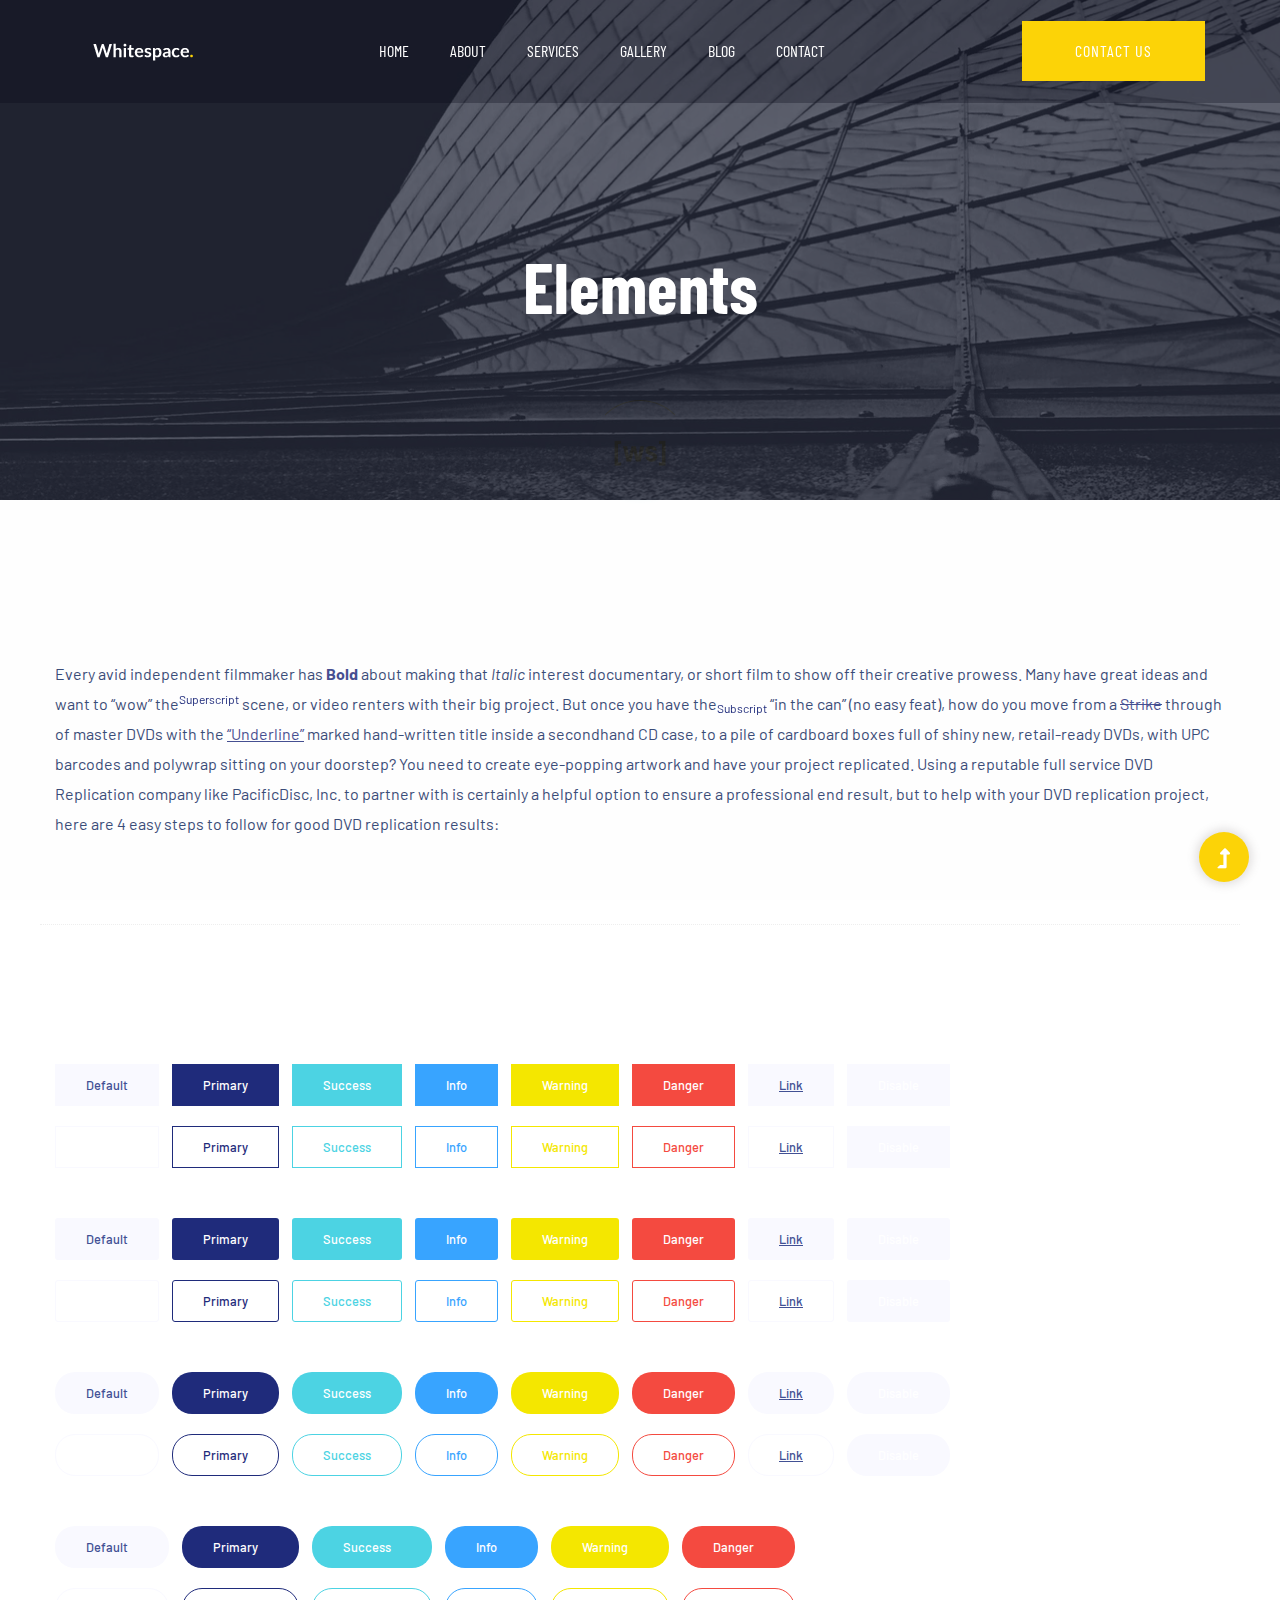
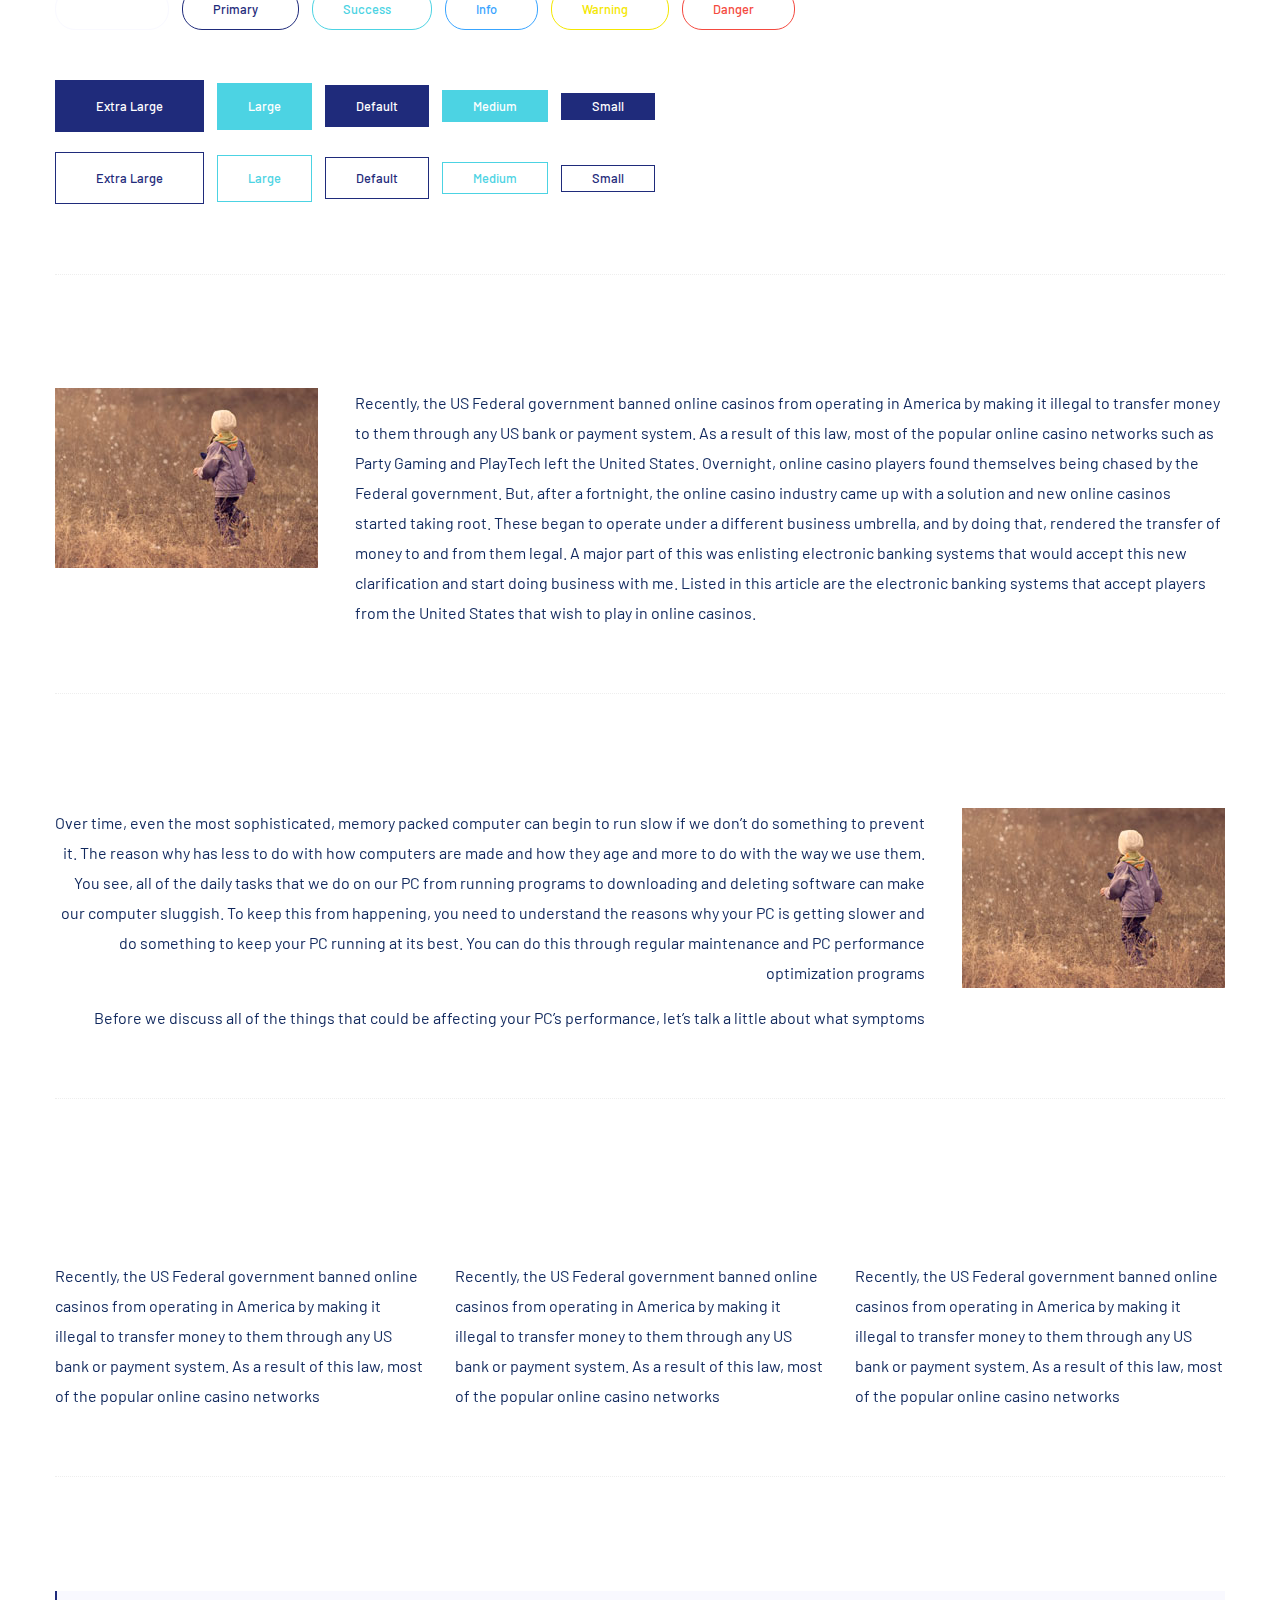
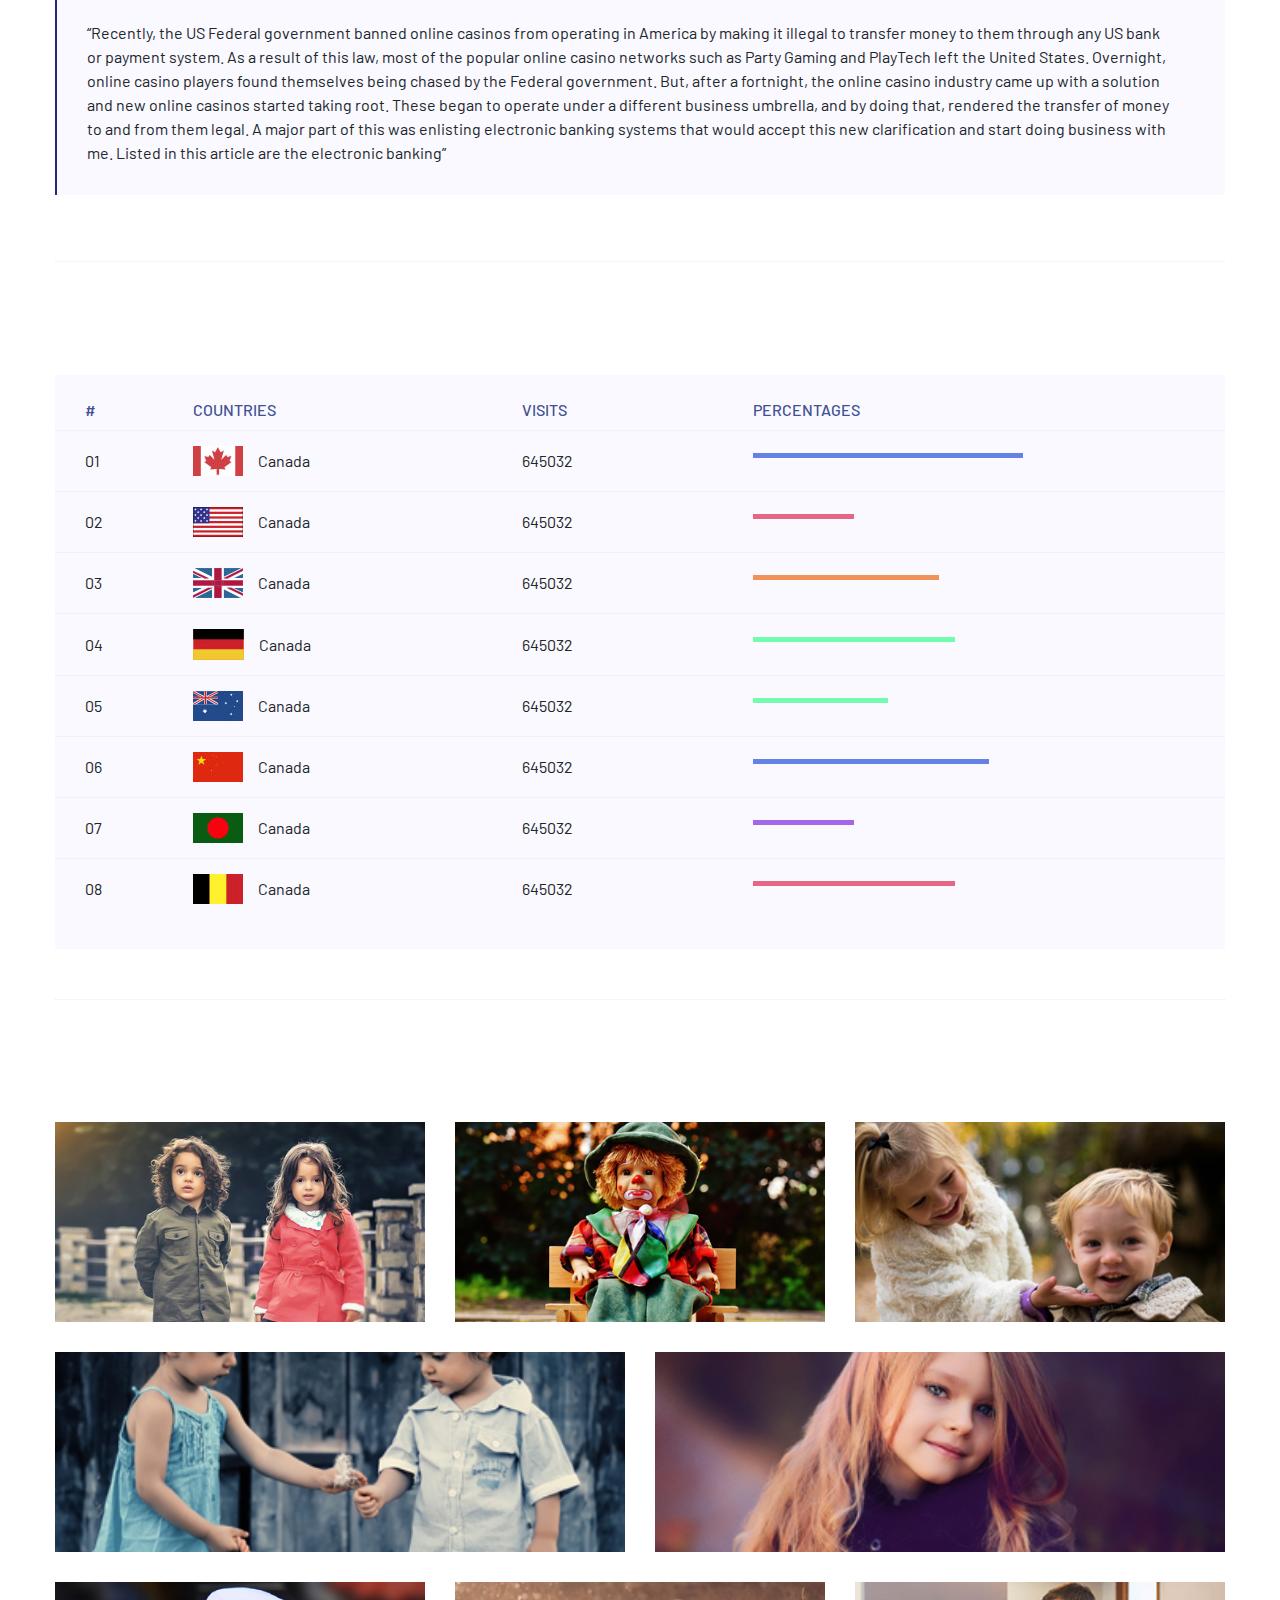
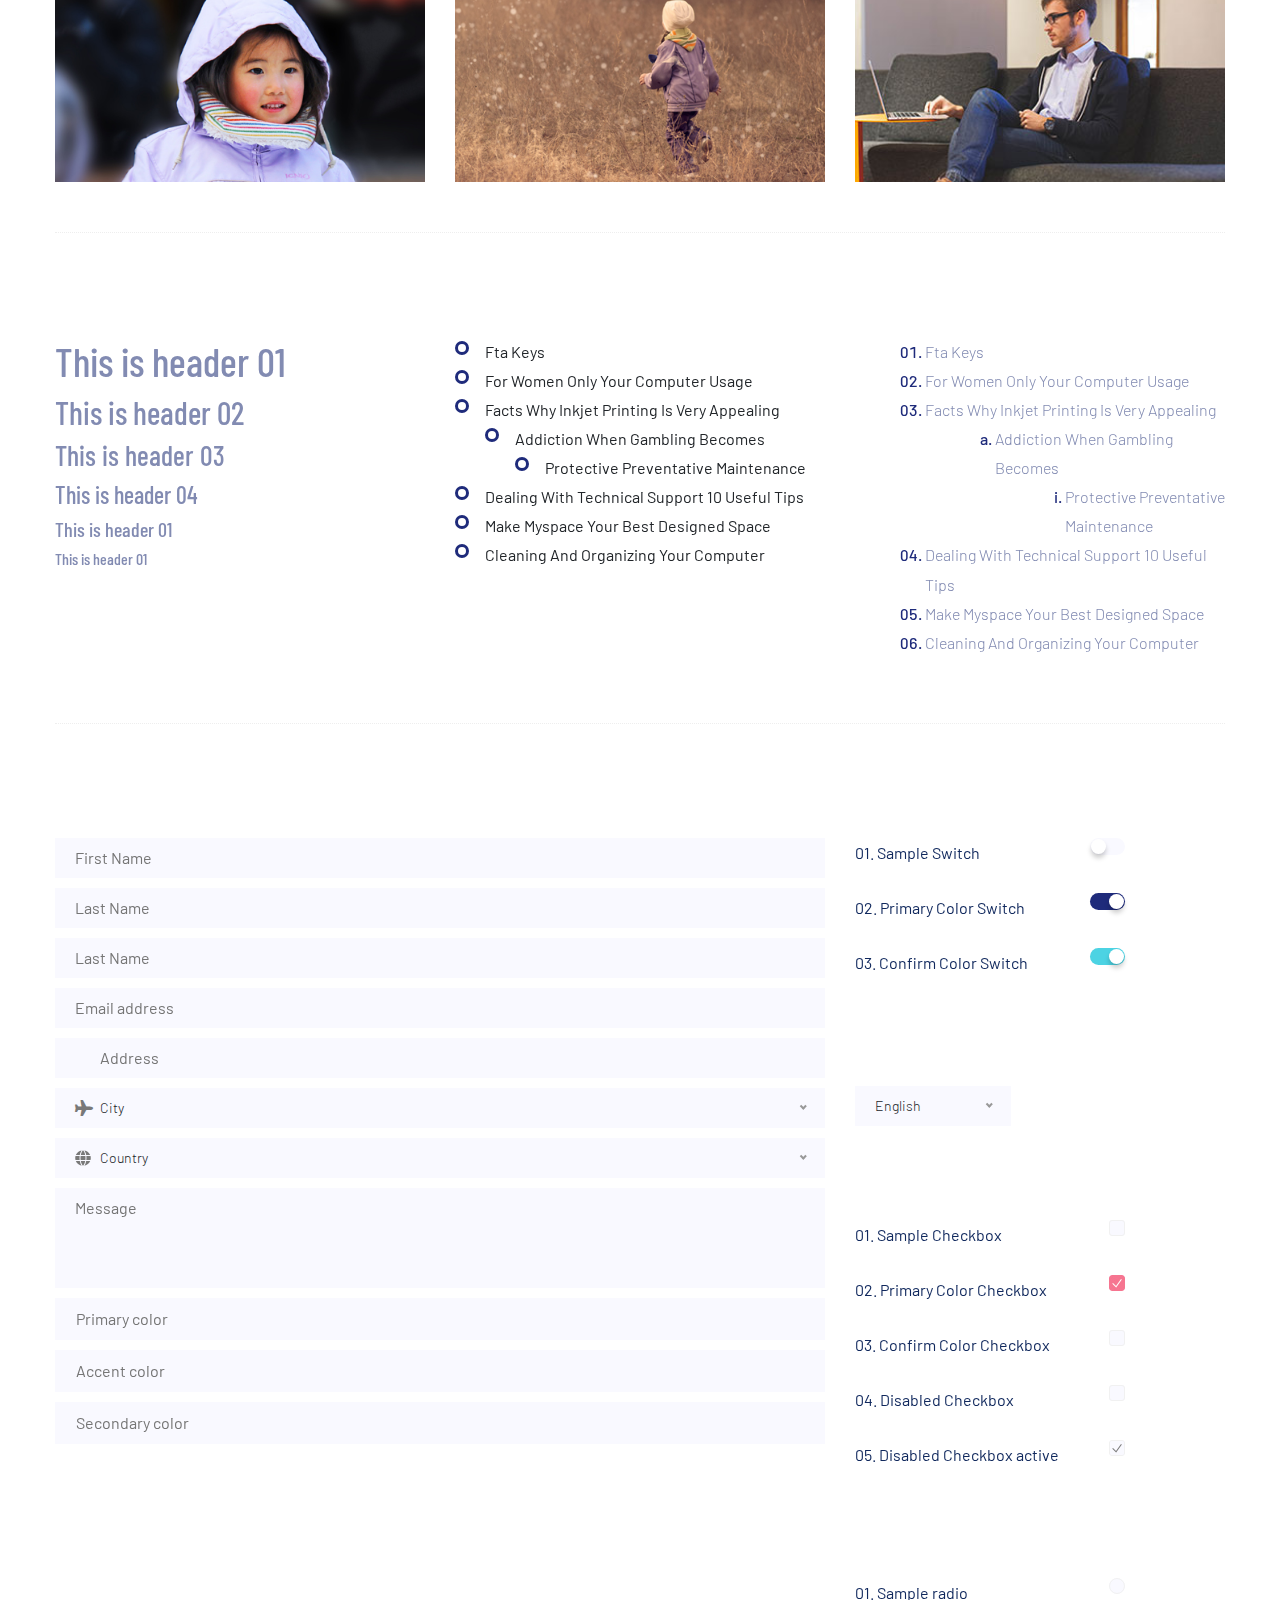
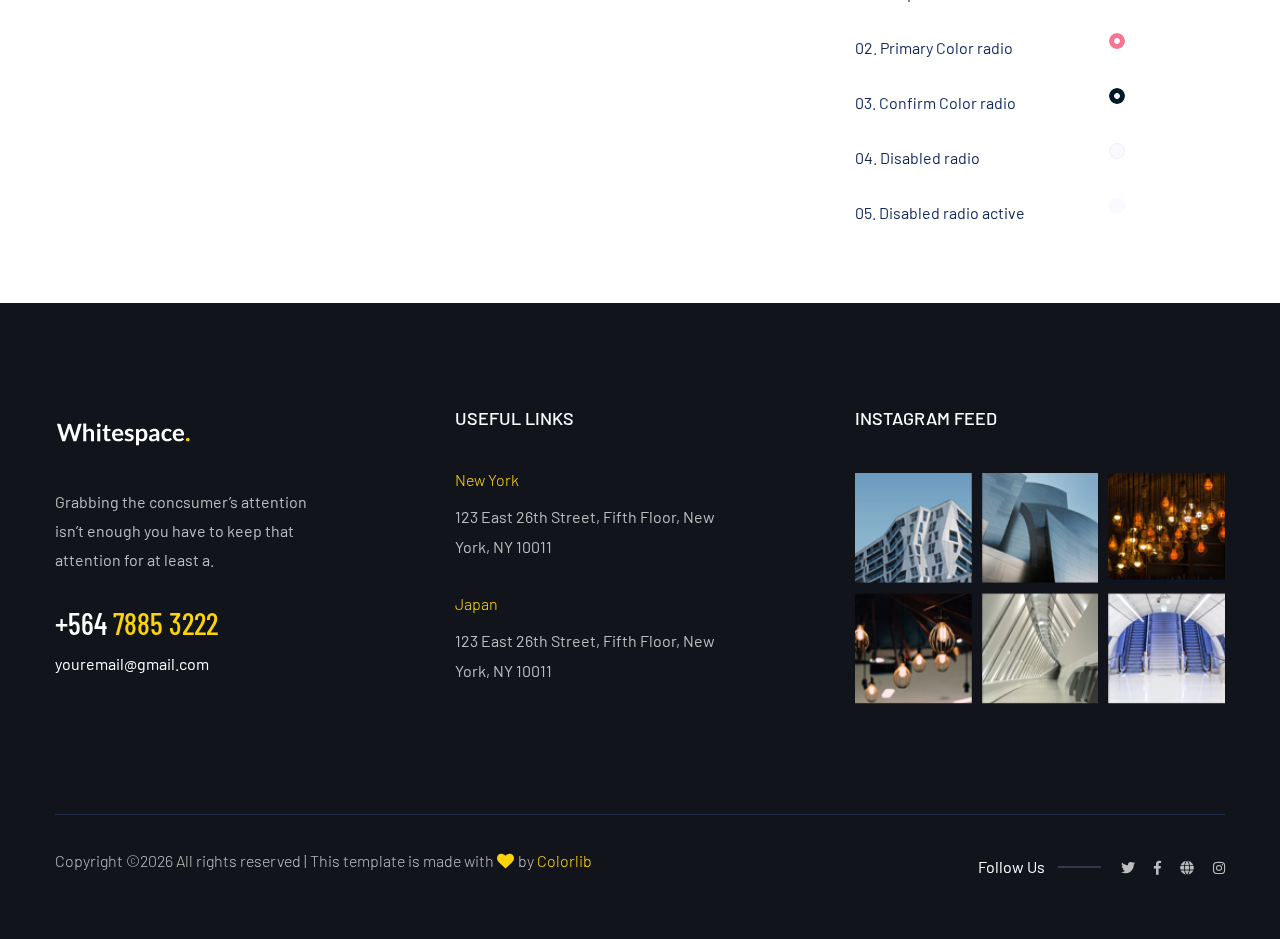
<file: elements.html>
<!doctype html>
<html class="no-js" lang="zxx">

<head>
	<meta charset="utf-8">
	<meta http-equiv="x-ua-compatible" content="ie=edge">
	 <title>Interior Design HTML-5 Template </title>
	<meta name="description" content="">
	<meta name="viewport" content="width=device-width, initial-scale=1">
	<link rel="shortcut icon" type="image/x-icon" href="assets/img/favicon.ico">

 	<!-- CSS here -->
		<link rel="stylesheet" href="assets/css/bootstrap.min.css">
		<link rel="stylesheet" href="assets/css/owl.carousel.min.css">
		<link rel="stylesheet" href="assets/css/slicknav.css">
		<link rel="stylesheet" href="assets/css/animate.min.css">
		<link rel="stylesheet" href="assets/css/magnific-popup.css">
		<link rel="stylesheet" href="assets/css/fontawesome-all.min.css">
		<link rel="stylesheet" href="assets/css/themify-icons.css">
		<link rel="stylesheet" href="assets/css/slick.css">
		<link rel="stylesheet" href="assets/css/nice-select.css">
		<link rel="stylesheet" href="assets/css/style.css">
</head>

<body>
    <!-- Preloader Start -->
    <div id="preloader-active">
        <div class="preloader d-flex align-items-center justify-content-center">
            <div class="preloader-inner position-relative">
                <div class="preloader-circle"></div>
                <div class="preloader-img pere-text">
                    <img src="assets/img/logo/loder.jpg" alt="">
                </div>
            </div>
        </div>
    </div>
    <!-- Preloader Start -->
	<header>
        <!-- Header Start -->
        <div class="header-area header-transparent">
            <div class="main-header header-sticky">
                <div class="container-fluid">
                    <div class="menu-wrapper d-flex align-items-center justify-content-between">
                        <!-- Logo -->
                        <div class="logo">
                            <a href="index.html"><img src="assets/img/logo/logo.png" alt=""></a>
                        </div>
                        <!-- Main-menu -->
                        <div class="main-menu f-right d-none d-lg-block">
                            <nav>
                                <ul id="navigation">
                                    <li><a href="index.html">Home</a></li>
                                    <li><a href="about.html">About</a></li>
                                    <li><a href="services.html">Services</a></li>
                                    <li><a href="work.html">Gallery</a></li>
                                    <li><a href="blog.html">Blog</a>
                                        <ul class="submenu">
                                            <li><a href="blog.html">Blog</a></li>
                                            <li><a href="blog_details.html">Blog Details</a></li>
                                            <li><a href="elements.html">Elements</a></li>
                                        </ul>
                                    </li>
                                    <li><a href="contact.html">Contact</a></li>
                                </ul>
                            </nav>
                        </div>          
                        <!-- Header-btn -->
                        <div class="header-btns d-none d-lg-block f-right">
                            <a href="#" class="btn header-btn">Contact Us</a>
                        </div>
                        <!-- Mobile Menu -->
                        <div class="col-12">
                            <div class="mobile_menu d-block d-lg-none"></div>
                        </div>
                    </div>
                </div>
            </div>
        </div>
        <!-- Header End -->
    </header>
	<main>
		<!--? Hero Start -->
		<div class="slider-area2">
			<div class="slider-height2 hero-overly d-flex align-items-center">
				<div class="container">
					<div class="row">
						<div class="col-xl-12">
							<div class="hero-cap hero-cap2 text-center pt-80">
								<h2>Elements</h2>
							</div>
						</div>
					</div>
				</div>
			</div>
		</div>
		<!-- Hero End -->
		<!-- Start Sample Area -->
		<section class="sample-text-area">
			<div class="container box_1170">
				<h3 class="text-heading">Text Sample</h3>
				<p class="sample-text">
					Every avid independent filmmaker has <b>Bold</b> about making that <i>Italic</i> interest documentary,
					or short
					film to show off their creative prowess. Many have great ideas and want to “wow”
					the<sup>Superscript</sup> scene,
					or video renters with their big project. But once you have the<sub>Subscript</sub> “in the can” (no easy
					feat), how
					do you move from a <del>Strike</del> through of master DVDs with the <u>“Underline”</u> marked
					hand-written title
					inside a secondhand CD case, to a pile of cardboard boxes full of shiny new, retail-ready DVDs, with UPC
					barcodes
					and polywrap sitting on your doorstep? You need to create eye-popping artwork and have your project
					replicated.
					Using a reputable full service DVD Replication company like PacificDisc, Inc. to partner with is
					certainly a
					helpful option to ensure a professional end result, but to help with your DVD replication project, here
					are 4 easy
					steps to follow for good DVD replication results:
	
				</p>
			</div>
		</section>
		<!-- End Sample Area -->
		<!-- Start Button -->
		<section class="button-area">
			<div class="container box_1170 border-top-generic">
				<h3 class="text-heading">Sample Buttons</h3>
				<div class="button-group-area">
					<a href="#" class="genric-btn default">Default</a>
					<a href="#" class="genric-btn primary">Primary</a>
					<a href="#" class="genric-btn success">Success</a>
					<a href="#" class="genric-btn info">Info</a>
					<a href="#" class="genric-btn warning">Warning</a>
					<a href="#" class="genric-btn danger">Danger</a>
					<a href="#" class="genric-btn link">Link</a>
					<a href="#" class="genric-btn disable">Disable</a>
				</div>
				<div class="button-group-area mt-10">
					<a href="#" class="genric-btn default-border">Default</a>
					<a href="#" class="genric-btn primary-border">Primary</a>
					<a href="#" class="genric-btn success-border">Success</a>
					<a href="#" class="genric-btn info-border">Info</a>
					<a href="#" class="genric-btn warning-border">Warning</a>
					<a href="#" class="genric-btn danger-border">Danger</a>
					<a href="#" class="genric-btn link-border">Link</a>
					<a href="#" class="genric-btn disable">Disable</a>
				</div>
				<div class="button-group-area mt-40">
					<a href="#" class="genric-btn default radius">Default</a>
					<a href="#" class="genric-btn primary radius">Primary</a>
					<a href="#" class="genric-btn success radius">Success</a>
					<a href="#" class="genric-btn info radius">Info</a>
					<a href="#" class="genric-btn warning radius">Warning</a>
					<a href="#" class="genric-btn danger radius">Danger</a>
					<a href="#" class="genric-btn link radius">Link</a>
					<a href="#" class="genric-btn disable radius">Disable</a>
				</div>
				<div class="button-group-area mt-10">
					<a href="#" class="genric-btn default-border radius">Default</a>
					<a href="#" class="genric-btn primary-border radius">Primary</a>
					<a href="#" class="genric-btn success-border radius">Success</a>
					<a href="#" class="genric-btn info-border radius">Info</a>
					<a href="#" class="genric-btn warning-border radius">Warning</a>
					<a href="#" class="genric-btn danger-border radius">Danger</a>
					<a href="#" class="genric-btn link-border radius">Link</a>
					<a href="#" class="genric-btn disable radius">Disable</a>
				</div>
				<div class="button-group-area mt-40">
					<a href="#" class="genric-btn default circle">Default</a>
					<a href="#" class="genric-btn primary circle">Primary</a>
					<a href="#" class="genric-btn success circle">Success</a>
					<a href="#" class="genric-btn info circle">Info</a>
					<a href="#" class="genric-btn warning circle">Warning</a>
					<a href="#" class="genric-btn danger circle">Danger</a>
					<a href="#" class="genric-btn link circle">Link</a>
					<a href="#" class="genric-btn disable circle">Disable</a>
				</div>
				<div class="button-group-area mt-10">
					<a href="#" class="genric-btn default-border circle">Default</a>
					<a href="#" class="genric-btn primary-border circle">Primary</a>
					<a href="#" class="genric-btn success-border circle">Success</a>
					<a href="#" class="genric-btn info-border circle">Info</a>
					<a href="#" class="genric-btn warning-border circle">Warning</a>
					<a href="#" class="genric-btn danger-border circle">Danger</a>
					<a href="#" class="genric-btn link-border circle">Link</a>
					<a href="#" class="genric-btn disable circle">Disable</a>
				</div>
				<div class="button-group-area mt-40">
					<a href="#" class="genric-btn default circle arrow">Default<span class="lnr lnr-arrow-right"></span></a>
					<a href="#" class="genric-btn primary circle arrow">Primary<span class="lnr lnr-arrow-right"></span></a>
					<a href="#" class="genric-btn success circle arrow">Success<span class="lnr lnr-arrow-right"></span></a>
					<a href="#" class="genric-btn info circle arrow">Info<span class="lnr lnr-arrow-right"></span></a>
					<a href="#" class="genric-btn warning circle arrow">Warning<span class="lnr lnr-arrow-right"></span></a>
					<a href="#" class="genric-btn danger circle arrow">Danger<span class="lnr lnr-arrow-right"></span></a>
				</div>
				<div class="button-group-area mt-10">
					<a href="#" class="genric-btn default-border circle arrow">Default<span
							class="lnr lnr-arrow-right"></span></a>
					<a href="#" class="genric-btn primary-border circle arrow">Primary<span
							class="lnr lnr-arrow-right"></span></a>
					<a href="#" class="genric-btn success-border circle arrow">Success<span
							class="lnr lnr-arrow-right"></span></a>
					<a href="#" class="genric-btn info-border circle arrow">Info<span
							class="lnr lnr-arrow-right"></span></a>
					<a href="#" class="genric-btn warning-border circle arrow">Warning<span
							class="lnr lnr-arrow-right"></span></a>
					<a href="#" class="genric-btn danger-border circle arrow">Danger<span
							class="lnr lnr-arrow-right"></span></a>
				</div>
				<div class="button-group-area mt-40">
					<a href="#" class="genric-btn primary e-large">Extra Large</a>
					<a href="#" class="genric-btn success large">Large</a>
					<a href="#" class="genric-btn primary">Default</a>
					<a href="#" class="genric-btn success medium">Medium</a>
					<a href="#" class="genric-btn primary small">Small</a>
				</div>
				<div class="button-group-area mt-10">
					<a href="#" class="genric-btn primary-border e-large">Extra Large</a>
					<a href="#" class="genric-btn success-border large">Large</a>
					<a href="#" class="genric-btn primary-border">Default</a>
					<a href="#" class="genric-btn success-border medium">Medium</a>
					<a href="#" class="genric-btn primary-border small">Small</a>
				</div>
			</div>
		</section>
		<!-- End Button -->
		<!-- Start Align Area -->
		<div class="whole-wrap">
			<div class="container box_1170">
				<div class="section-top-border">
					<h3 class="mb-30">Left Aligned</h3>
					<div class="row">
						<div class="col-md-3">
							<img src="assets/img/elements/d.jpg" alt="" class="img-fluid">
						</div>
						<div class="col-md-9 mt-sm-20">
							<p>Recently, the US Federal government banned online casinos from operating in America by making
								it illegal to
								transfer money to them through any US bank or payment system. As a result of this law, most
								of the popular
								online casino networks such as Party Gaming and PlayTech left the United States. Overnight,
								online casino
								players found themselves being chased by the Federal government. But, after a fortnight, the
								online casino
								industry came up with a solution and new online casinos started taking root. These began to
								operate under a
								different business umbrella, and by doing that, rendered the transfer of money to and from
								them legal. A major
								part of this was enlisting electronic banking systems that would accept this new
								clarification and start doing
								business with me. Listed in this article are the electronic banking systems that accept
								players from the United
								States that wish to play in online casinos.</p>
						</div>
					</div>
				</div>
				<div class="section-top-border text-right">
					<h3 class="mb-30">Right Aligned</h3>
					<div class="row">
						<div class="col-md-9">
							<p class="text-right">Over time, even the most sophisticated, memory packed computer can begin
								to run slow if we
								don’t do something to prevent it. The reason why has less to do with how computers are made
								and how they age and
								more to do with the way we use them. You see, all of the daily tasks that we do on our PC
								from running programs
								to downloading and deleting software can make our computer sluggish. To keep this from
								happening, you need to
								understand the reasons why your PC is getting slower and do something to keep your PC
								running at its best. You
								can do this through regular maintenance and PC performance optimization programs</p>
							<p class="text-right">Before we discuss all of the things that could be affecting your PC’s
								performance, let’s
								talk a little about what symptoms</p>
						</div>
						<div class="col-md-3">
							<img src="assets/img/elements/d.jpg" alt="" class="img-fluid">
						</div>
					</div>
				</div>
				<div class="section-top-border">
					<h3 class="mb-30">Definition</h3>
					<div class="row">
						<div class="col-md-4">
							<div class="single-defination">
								<h4 class="mb-20">Definition 01</h4>
								<p>Recently, the US Federal government banned online casinos from operating in America by
									making it illegal to
									transfer money to them through any US bank or payment system. As a result of this law,
									most of the popular
									online casino networks</p>
							</div>
						</div>
						<div class="col-md-4">
							<div class="single-defination">
								<h4 class="mb-20">Definition 02</h4>
								<p>Recently, the US Federal government banned online casinos from operating in America by
									making it illegal to
									transfer money to them through any US bank or payment system. As a result of this law,
									most of the popular
									online casino networks</p>
							</div>
						</div>
						<div class="col-md-4">
							<div class="single-defination">
								<h4 class="mb-20">Definition 03</h4>
								<p>Recently, the US Federal government banned online casinos from operating in America by
									making it illegal to
									transfer money to them through any US bank or payment system. As a result of this law,
									most of the popular
									online casino networks</p>
							</div>
						</div>
					</div>
				</div>
				<div class="section-top-border">
					<h3 class="mb-30">Block Quotes</h3>
					<div class="row">
						<div class="col-lg-12">
							<blockquote class="generic-blockquote">
								“Recently, the US Federal government banned online casinos from operating in America by
								making it illegal to
								transfer money to them through any US bank or payment system. As a result of this law, most
								of the popular
								online casino networks such as Party Gaming and PlayTech left the United States. Overnight,
								online casino
								players found themselves being chased by the Federal government. But, after a fortnight, the
								online casino
								industry came up with a solution and new online casinos started taking root. These began to
								operate under a
								different business umbrella, and by doing that, rendered the transfer of money to and from
								them legal. A major
								part of this was enlisting electronic banking systems that would accept this new
								clarification and start doing
								business with me. Listed in this article are the electronic banking”
							</blockquote>
						</div>
					</div>
				</div>
				<div class="section-top-border">
					<h3 class="mb-30">Table</h3>
					<div class="progress-table-wrap">
						<div class="progress-table">
							<div class="table-head">
								<div class="serial">#</div>
								<div class="country">Countries</div>
								<div class="visit">Visits</div>
								<div class="percentage">Percentages</div>
							</div>
							<div class="table-row">
								<div class="serial">01</div>
								<div class="country"> <img src="assets/img/elements/f1.jpg" alt="flag">Canada</div>
								<div class="visit">645032</div>
								<div class="percentage">
									<div class="progress">
										<div class="progress-bar color-1" role="progressbar" style="width: 80%"
											aria-valuenow="80" aria-valuemin="0" aria-valuemax="100"></div>
									</div>
								</div>
							</div>
							<div class="table-row">
								<div class="serial">02</div>
								<div class="country"> <img src="assets/img/elements/f2.jpg" alt="flag">Canada</div>
								<div class="visit">645032</div>
								<div class="percentage">
									<div class="progress">
										<div class="progress-bar color-2" role="progressbar" style="width: 30%"
											aria-valuenow="30" aria-valuemin="0" aria-valuemax="100"></div>
									</div>
								</div>
							</div>
							<div class="table-row">
								<div class="serial">03</div>
								<div class="country"> <img src="assets/img/elements/f3.jpg" alt="flag">Canada</div>
								<div class="visit">645032</div>
								<div class="percentage">
									<div class="progress">
										<div class="progress-bar color-3" role="progressbar" style="width: 55%"
											aria-valuenow="55" aria-valuemin="0" aria-valuemax="100"></div>
									</div>
								</div>
							</div>
							<div class="table-row">
								<div class="serial">04</div>
								<div class="country"> <img src="assets/img/elements/f4.jpg" alt="flag">Canada</div>
								<div class="visit">645032</div>
								<div class="percentage">
									<div class="progress">
										<div class="progress-bar color-4" role="progressbar" style="width: 60%"
											aria-valuenow="60" aria-valuemin="0" aria-valuemax="100"></div>
									</div>
								</div>
							</div>
							<div class="table-row">
								<div class="serial">05</div>
								<div class="country"> <img src="assets/img/elements/f5.jpg" alt="flag">Canada</div>
								<div class="visit">645032</div>
								<div class="percentage">
									<div class="progress">
										<div class="progress-bar color-5" role="progressbar" style="width: 40%"
											aria-valuenow="40" aria-valuemin="0" aria-valuemax="100"></div>
									</div>
								</div>
							</div>
							<div class="table-row">
								<div class="serial">06</div>
								<div class="country"> <img src="assets/img/elements/f6.jpg" alt="flag">Canada</div>
								<div class="visit">645032</div>
								<div class="percentage">
									<div class="progress">
										<div class="progress-bar color-6" role="progressbar" style="width: 70%"
											aria-valuenow="70" aria-valuemin="0" aria-valuemax="100"></div>
									</div>
								</div>
							</div>
							<div class="table-row">
								<div class="serial">07</div>
								<div class="country"> <img src="assets/img/elements/f7.jpg" alt="flag">Canada</div>
								<div class="visit">645032</div>
								<div class="percentage">
									<div class="progress">
										<div class="progress-bar color-7" role="progressbar" style="width: 30%"
											aria-valuenow="30" aria-valuemin="0" aria-valuemax="100"></div>
									</div>
								</div>
							</div>
							<div class="table-row">
								<div class="serial">08</div>
								<div class="country"> <img src="assets/img/elements/f8.jpg" alt="flag">Canada</div>
								<div class="visit">645032</div>
								<div class="percentage">
									<div class="progress">
										<div class="progress-bar color-8" role="progressbar" style="width: 60%"
											aria-valuenow="60" aria-valuemin="0" aria-valuemax="100"></div>
									</div>
								</div>
							</div>
						</div>
					</div>
				</div>
				<div class="section-top-border">
					<h3>Image Gallery</h3>
					<div class="row gallery-item">
						<div class="col-md-4">
							<a href="assets/img/elements/g1.jpg" class="img-pop-up">
								<div class="single-gallery-image" style="background: url(assets/img/elements/g1.jpg);"></div>
							</a>
						</div>
						<div class="col-md-4">
							<a href="assets/img/elements/g2.jpg" class="img-pop-up">
								<div class="single-gallery-image" style="background: url(assets/img/elements/g2.jpg);"></div>
							</a>
						</div>
						<div class="col-md-4">
							<a href="assets/img/elements/g3.jpg" class="img-pop-up">
								<div class="single-gallery-image" style="background: url(assets/img/elements/g3.jpg);"></div>
							</a>
						</div>
						<div class="col-md-6">
							<a href="assets/img/elements/g4.jpg" class="img-pop-up">
								<div class="single-gallery-image" style="background: url(assets/img/elements/g4.jpg);"></div>
							</a>
						</div>
						<div class="col-md-6">
							<a href="assets/img/elements/g5.jpg" class="img-pop-up">
								<div class="single-gallery-image" style="background: url(assets/img/elements/g5.jpg);"></div>
							</a>
						</div>
						<div class="col-md-4">
							<a href="assets/img/elements/g6.jpg" class="img-pop-up">
								<div class="single-gallery-image" style="background: url(assets/img/elements/g6.jpg);"></div>
							</a>
						</div>
						<div class="col-md-4">
							<a href="assets/img/elements/g7.jpg" class="img-pop-up">
								<div class="single-gallery-image" style="background: url(assets/img/elements/g7.jpg);"></div>
							</a>
						</div>
						<div class="col-md-4">
							<a href="assets/img/elements/g8.jpg" class="img-pop-up">
								<div class="single-gallery-image" style="background: url(assets/img/elements/g8.jpg);"></div>
							</a>
						</div>
					</div>
				</div>
				<div class="section-top-border">
					<div class="row">
						<div class="col-md-4">
							<h3 class="mb-20">Image Gallery</h3>
							<div class="typography">
								<h1>This is header 01</h1>
								<h2>This is header 02</h2>
								<h3>This is header 03</h3>
								<h4>This is header 04</h4>
								<h5>This is header 01</h5>
								<h6>This is header 01</h6>
							</div>
						</div>
						<div class="col-md-4 mt-sm-30">
							<h3 class="mb-20">Unordered List</h3>
							<div class="">
								<ul class="unordered-list">
									<li>Fta Keys</li>
									<li>For Women Only Your Computer Usage</li>
									<li>Facts Why Inkjet Printing Is Very Appealing
										<ul>
											<li>Addiction When Gambling Becomes
												<ul>
													<li>Protective Preventative Maintenance</li>
												</ul>
											</li>
										</ul>
									</li>
									<li>Dealing With Technical Support 10 Useful Tips</li>
									<li>Make Myspace Your Best Designed Space</li>
									<li>Cleaning And Organizing Your Computer</li>
								</ul>
							</div>
						</div>
						<div class="col-md-4 mt-sm-30">
							<h3 class="mb-20">Ordered List</h3>
							<div class="">
								<ol class="ordered-list">
									<li><span>Fta Keys</span></li>
									<li><span>For Women Only Your Computer Usage</span></li>
									<li><span>Facts Why Inkjet Printing Is Very Appealing</span>
										<ol class="ordered-list-alpha">
											<li><span>Addiction When Gambling Becomes</span>
												<ol class="ordered-list-roman">
													<li><span>Protective Preventative Maintenance</span></li>
												</ol>
											</li>
										</ol>
									</li>
									<li><span>Dealing With Technical Support 10 Useful Tips</span></li>
									<li><span>Make Myspace Your Best Designed Space</span></li>
									<li><span>Cleaning And Organizing Your Computer</span></li>
								</ol>
							</div>
						</div>
					</div>
				</div>
				<div class="section-top-border">
					<div class="row">
						<div class="col-lg-8 col-md-8">
							<h3 class="mb-30">Form Element</h3>
							<form action="#">
								<div class="mt-10">
									<input type="text" name="first_name" placeholder="First Name"
										onfocus="this.placeholder = ''" onblur="this.placeholder = 'First Name'" required
										class="single-input">
								</div>
								<div class="mt-10">
									<input type="text" name="last_name" placeholder="Last Name"
										onfocus="this.placeholder = ''" onblur="this.placeholder = 'Last Name'" required
										class="single-input">
								</div>
								<div class="mt-10">
									<input type="text" name="last_name" placeholder="Last Name"
										onfocus="this.placeholder = ''" onblur="this.placeholder = 'Last Name'" required
										class="single-input">
								</div>
								<div class="mt-10">
									<input type="email" name="EMAIL" placeholder="Email address"
										onfocus="this.placeholder = ''" onblur="this.placeholder = 'Email address'" required
										class="single-input">
								</div>
								<div class="input-group-icon mt-10">
									<div class="icon"><i class="fa fa-thumb-tack" aria-hidden="true"></i></div>
									<input type="text" name="address" placeholder="Address" onfocus="this.placeholder = ''"
										onblur="this.placeholder = 'Address'" required class="single-input">
								</div>
								<div class="input-group-icon mt-10">
									<div class="icon"><i class="fa fa-plane" aria-hidden="true"></i></div>
									<div class="form-select" id="default-select"">
												<select>
													<option value=" 1">City</option>
										<option value="1">Dhaka</option>
										<option value="1">Dilli</option>
										<option value="1">Newyork</option>
										<option value="1">Islamabad</option>
										</select>
									</div>
								</div>
								<div class="input-group-icon mt-10">
									<div class="icon"><i class="fa fa-globe" aria-hidden="true"></i></div>
									<div class="form-select" id="default-select"">
												<select>
													<option value=" 1">Country</option>
										<option value="1">Bangladesh</option>
										<option value="1">India</option>
										<option value="1">England</option>
										<option value="1">Srilanka</option>
										</select>
									</div>
								</div>
	
								<div class="mt-10">
									<textarea class="single-textarea" placeholder="Message" onfocus="this.placeholder = ''"
										onblur="this.placeholder = 'Message'" required></textarea>
								</div>
								<div class="mt-10">
									<input type="text" name="first_name" placeholder="Primary color"
										onfocus="this.placeholder = ''" onblur="this.placeholder = 'Primary color'" required
										class="single-input-primary">
								</div>
								<div class="mt-10">
									<input type="text" name="first_name" placeholder="Accent color"
										onfocus="this.placeholder = ''" onblur="this.placeholder = 'Accent color'" required
										class="single-input-accent">
								</div>
								<div class="mt-10">
									<input type="text" name="first_name" placeholder="Secondary color"
										onfocus="this.placeholder = ''" onblur="this.placeholder = 'Secondary color'"
										required class="single-input-secondary">
								</div>
							</form>
						</div>
						<div class="col-lg-3 col-md-4 mt-sm-30">
							<div class="single-element-widget">
								<h3 class="mb-30">Switches</h3>
								<div class="switch-wrap d-flex justify-content-between">
									<p>01. Sample Switch</p>
									<div class="primary-switch">
										<input type="checkbox" id="default-switch">
										<label for="default-switch"></label>
									</div>
								</div>
								<div class="switch-wrap d-flex justify-content-between">
									<p>02. Primary Color Switch</p>
									<div class="primary-switch">
										<input type="checkbox" id="primary-switch" checked>
										<label for="primary-switch"></label>
									</div>
								</div>
								<div class="switch-wrap d-flex justify-content-between">
									<p>03. Confirm Color Switch</p>
									<div class="confirm-switch">
										<input type="checkbox" id="confirm-switch" checked>
										<label for="confirm-switch"></label>
									</div>
								</div>
							</div>
							<div class="single-element-widget mt-30">
								<h3 class="mb-30">Selectboxes</h3>
								<div class="default-select" id="default-select"">
											<select>
												<option value=" 1">English</option>
									<option value="1">Spanish</option>
									<option value="1">Arabic</option>
									<option value="1">Portuguise</option>
									<option value="1">Bengali</option>
									</select>
								</div>
							</div>
							<div class="single-element-widget mt-30">
								<h3 class="mb-30">Checkboxes</h3>
								<div class="switch-wrap d-flex justify-content-between">
									<p>01. Sample Checkbox</p>
									<div class="primary-checkbox">
										<input type="checkbox" id="default-checkbox">
										<label for="default-checkbox"></label>
									</div>
								</div>
								<div class="switch-wrap d-flex justify-content-between">
									<p>02. Primary Color Checkbox</p>
									<div class="primary-checkbox">
										<input type="checkbox" id="primary-checkbox" checked>
										<label for="primary-checkbox"></label>
									</div>
								</div>
								<div class="switch-wrap d-flex justify-content-between">
									<p>03. Confirm Color Checkbox</p>
									<div class="confirm-checkbox">
										<input type="checkbox" id="confirm-checkbox">
										<label for="confirm-checkbox"></label>
									</div>
								</div>
								<div class="switch-wrap d-flex justify-content-between">
									<p>04. Disabled Checkbox</p>
									<div class="disabled-checkbox">
										<input type="checkbox" id="disabled-checkbox" disabled>
										<label for="disabled-checkbox"></label>
									</div>
								</div>
								<div class="switch-wrap d-flex justify-content-between">
									<p>05. Disabled Checkbox active</p>
									<div class="disabled-checkbox">
										<input type="checkbox" id="disabled-checkbox-active" checked disabled>
										<label for="disabled-checkbox-active"></label>
									</div>
								</div>
							</div>
							<div class="single-element-widget mt-30">
								<h3 class="mb-30">Radios</h3>
								<div class="switch-wrap d-flex justify-content-between">
									<p>01. Sample radio</p>
									<div class="primary-radio">
										<input type="checkbox" id="default-radio">
										<label for="default-radio"></label>
									</div>
								</div>
								<div class="switch-wrap d-flex justify-content-between">
									<p>02. Primary Color radio</p>
									<div class="primary-radio">
										<input type="checkbox" id="primary-radio" checked>
										<label for="primary-radio"></label>
									</div>
								</div>
								<div class="switch-wrap d-flex justify-content-between">
									<p>03. Confirm Color radio</p>
									<div class="confirm-radio">
										<input type="checkbox" id="confirm-radio" checked>
										<label for="confirm-radio"></label>
									</div>
								</div>
								<div class="switch-wrap d-flex justify-content-between">
									<p>04. Disabled radio</p>
									<div class="disabled-radio">
										<input type="checkbox" id="disabled-radio" disabled>
										<label for="disabled-radio"></label>
									</div>
								</div>
								<div class="switch-wrap d-flex justify-content-between">
									<p>05. Disabled radio active</p>
									<div class="disabled-radio">
										<input type="checkbox" id="disabled-radio-active" checked disabled>
										<label for="disabled-radio-active"></label>
									</div>
								</div>
							</div>
						</div>
					</div>
				</div>
			</div>
		</div>
		<!-- End Align Area -->
	</main>
    <footer>
        <!--? Footer Start-->
        <div class="footer-area footer-bg">
           <div class="container">
                <div class="footer-top footer-padding">
                    <div class="row d-flex justify-content-between">
                        <div class="col-xl-3 col-lg-4 col-md-5 col-sm-8">
                            <div class="single-footer-caption mb-50">
                                <!-- logo -->
                                <div class="footer-logo">
                                    <a href="index.html"><img src="assets/img/logo/logo2_footer.png" alt=""></a>
                                </div>
                                <div class="footer-tittle">
                                    <div class="footer-pera">
                                        <p class="info1">Grabbing the concsumer’s attention isn’t enough you have to keep that attention for at least a.</p>
                                    </div>
                                </div>
                                <div class="footer-number">
                                    <h4><span>+564 </span>7885 3222</h4>
                                    <p>youremail@gmail.com</p>
                                </div>
                            </div>
                        </div>
                        <div class="col-xl-3 col-lg-2 col-md-5 col-sm-6">
                            <div class="single-footer-caption mb-50">
                                <div class="footer-tittle">
                                    <h4>Useful Links</h4>
                                </div>
                                <div class="footer-cap">
                                    <span>New York</span>
                                    <p>123 East 26th Street, Fifth Floor, New York, NY 10011</p>
                                </div>
                                <div class="footer-cap">
                                    <span>Japan</span>
                                    <p>123 East 26th Street, Fifth Floor, New York, NY 10011</p>
                                </div>
                            </div>
                        </div>
                        <!-- Instagram -->
                        <div class="col-xl-4 col-lg-4 col-md-5 col-sm-7">
                            <div class="single-footer-caption mb-50">
                                <div class="footer-tittle">
                                    <h4>Instagram Feed</h4>
                                </div>
                                <div class="instagram-gellay">
                                    <ul class="insta-feed">
                                        <li><a href="#"><img src="assets/img/gallery/instagram1.png" alt=""></a></li>
                                        <li><a href="#"><img src="assets/img/gallery/instagram2.png" alt=""></a></li>
                                        <li><a href="#"><img src="assets/img/gallery/instagram3.png" alt=""></a></li>
                                        <li><a href="#"><img src="assets/img/gallery/instagram4.png" alt=""></a></li>
                                        <li><a href="#"><img src="assets/img/gallery/instagram5.png" alt=""></a></li>
                                        <li><a href="#"><img src="assets/img/gallery/instagram6.png" alt=""></a></li>
                                    </ul>
                                </div>
                            </div>
                        </div>
                    </div>
                </div>
                <div class="footer-bottom">
                    <div class="row d-flex justify-content-between align-items-center">
                        <div class="col-xl-9 col-lg-8">
                            <div class="footer-copy-right">
                                <p><!-- Link back to Colorlib can't be removed. Template is licensed under CC BY 3.0. -->
  Copyright &copy;<script>document.write(new Date().getFullYear());</script> All rights reserved | This template is made with <i class="fa fa-heart" aria-hidden="true"></i> by <a href="https://colorlib.com" target="_blank">Colorlib</a>
  <!-- Link back to Colorlib can't be removed. Template is licensed under CC BY 3.0. --></p>
                            </div>
                        </div>
                        <div class="col-xl-3 col-lg-4">
                            <!-- Footer Social -->
                            <div class="footer-social f-right">
                                <span>Follow Us</span>
                                <a href="#"><i class="fab fa-twitter"></i></a>
                                <a href="https://www.facebook.com/sai4ull"><i class="fab fa-facebook-f"></i></a>
                                <a href="#"><i class="fas fa-globe"></i></a>
                                <a href="#"><i class="fab fa-instagram"></i></a>
                            </div>
                        </div>
                    </div>
                </div>
           </div>
        </div>
        <!-- Footer End-->
    </footer>
    <!-- Scroll Up -->
    <div id="back-top" >
        <a title="Go to Top" href="#"> <i class="fas fa-level-up-alt"></i></a>
    </div>


<!-- JS here -->
	
		<!-- All JS Custom Plugins Link Here here -->
        <script src="./assets/js/vendor/modernizr-3.5.0.min.js"></script>
		<!-- Jquery, Popper, Bootstrap -->
		<script src="./assets/js/vendor/jquery-1.12.4.min.js"></script>
        <script src="./assets/js/popper.min.js"></script>
        <script src="./assets/js/bootstrap.min.js"></script>
	    <!-- Jquery Mobile Menu -->
        <script src="./assets/js/jquery.slicknav.min.js"></script>

		<!-- Jquery Slick , Owl-Carousel Plugins -->
        <script src="./assets/js/owl.carousel.min.js"></script>
        <script src="./assets/js/slick.min.js"></script>
		<!-- One Page, Animated-HeadLin -->
        <script src="./assets/js/wow.min.js"></script>
		<script src="./assets/js/animated.headline.js"></script>
		<script src="./assets/js/jquery.magnific-popup.js"></script>
		
		<!-- Nice-select, sticky -->
        <script src="./assets/js/jquery.nice-select.min.js"></script>
		<script src="./assets/js/jquery.sticky.js"></script>
        
        <!-- contact js -->
        <script src="./assets/js/contact.js"></script>
        <script src="./assets/js/jquery.form.js"></script>
        <script src="./assets/js/jquery.validate.min.js"></script>
        <script src="./assets/js/mail-script.js"></script>
        <script src="./assets/js/jquery.ajaxchimp.min.js"></script>
        
		<!-- Jquery Plugins, main Jquery -->	
        <script src="./assets/js/plugins.js"></script>
		<script src="./assets/js/main.js"></script>
		
</body>
</html>
</file>
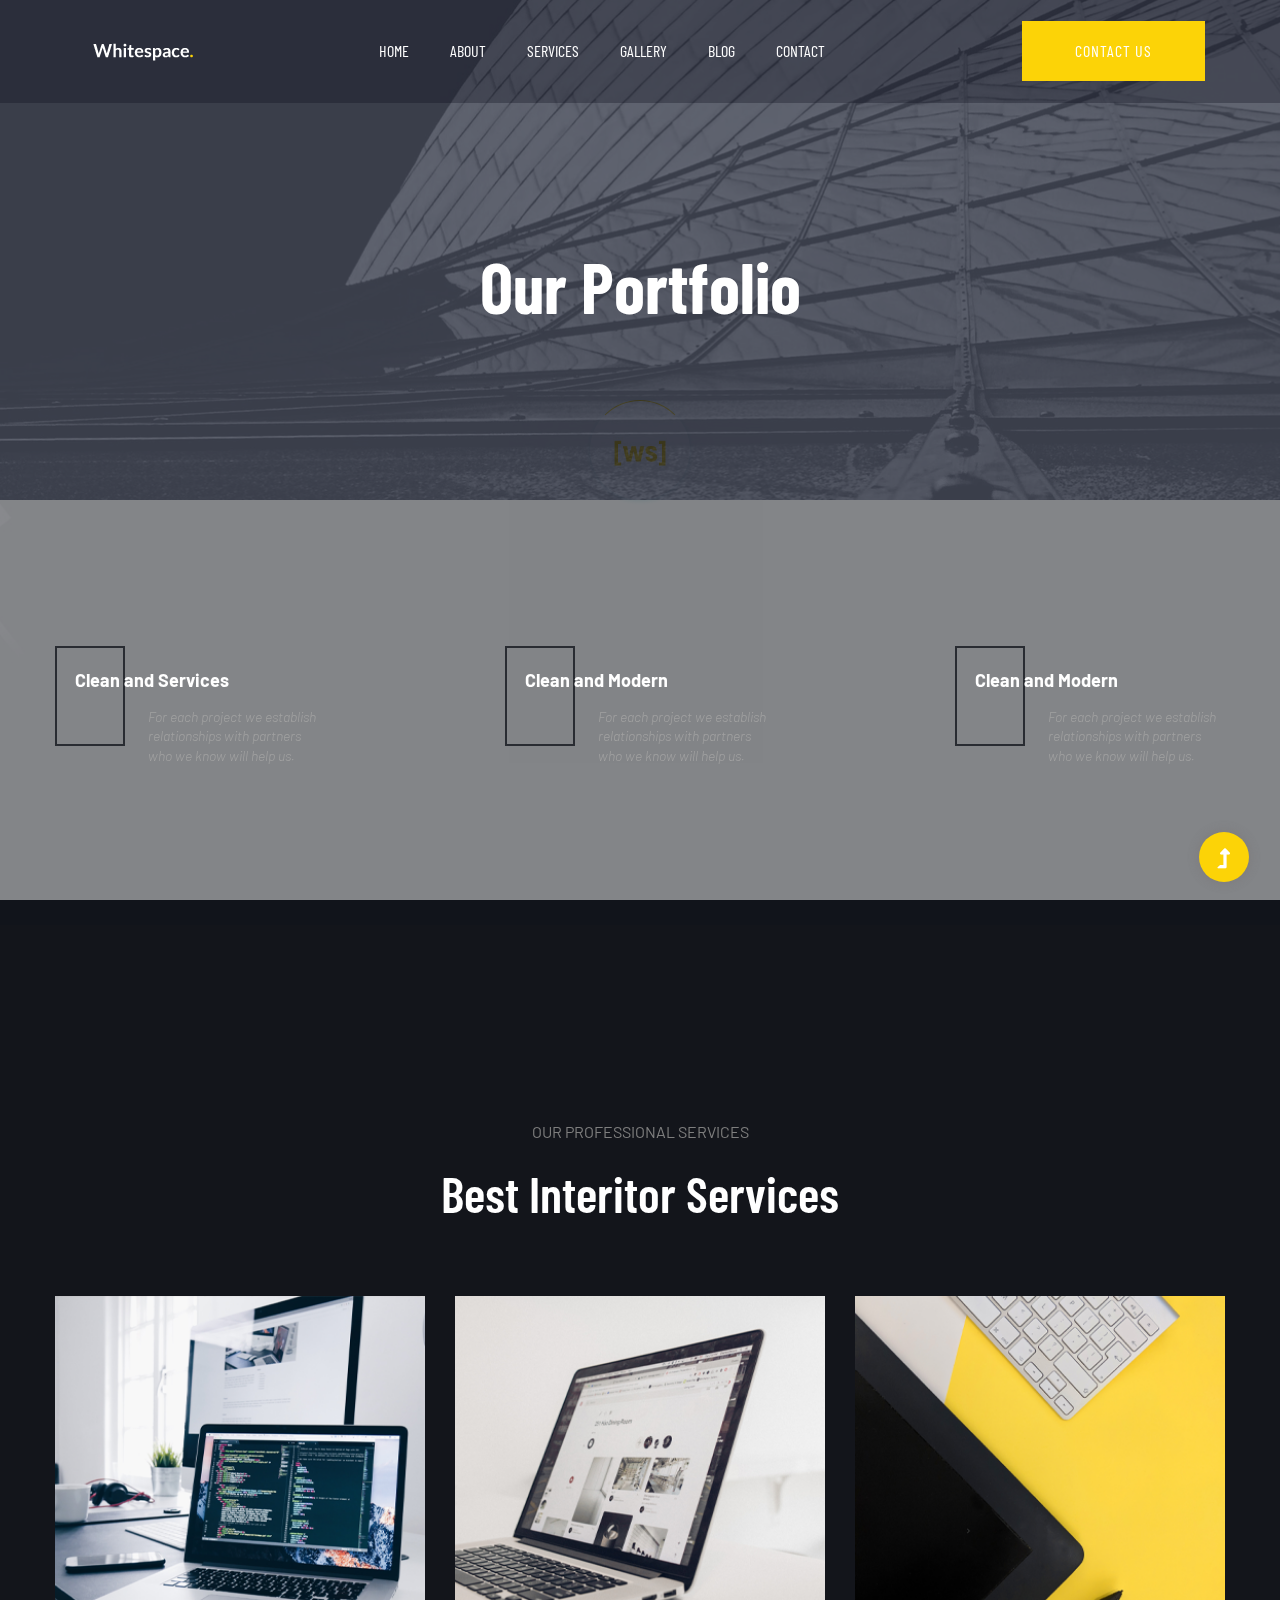
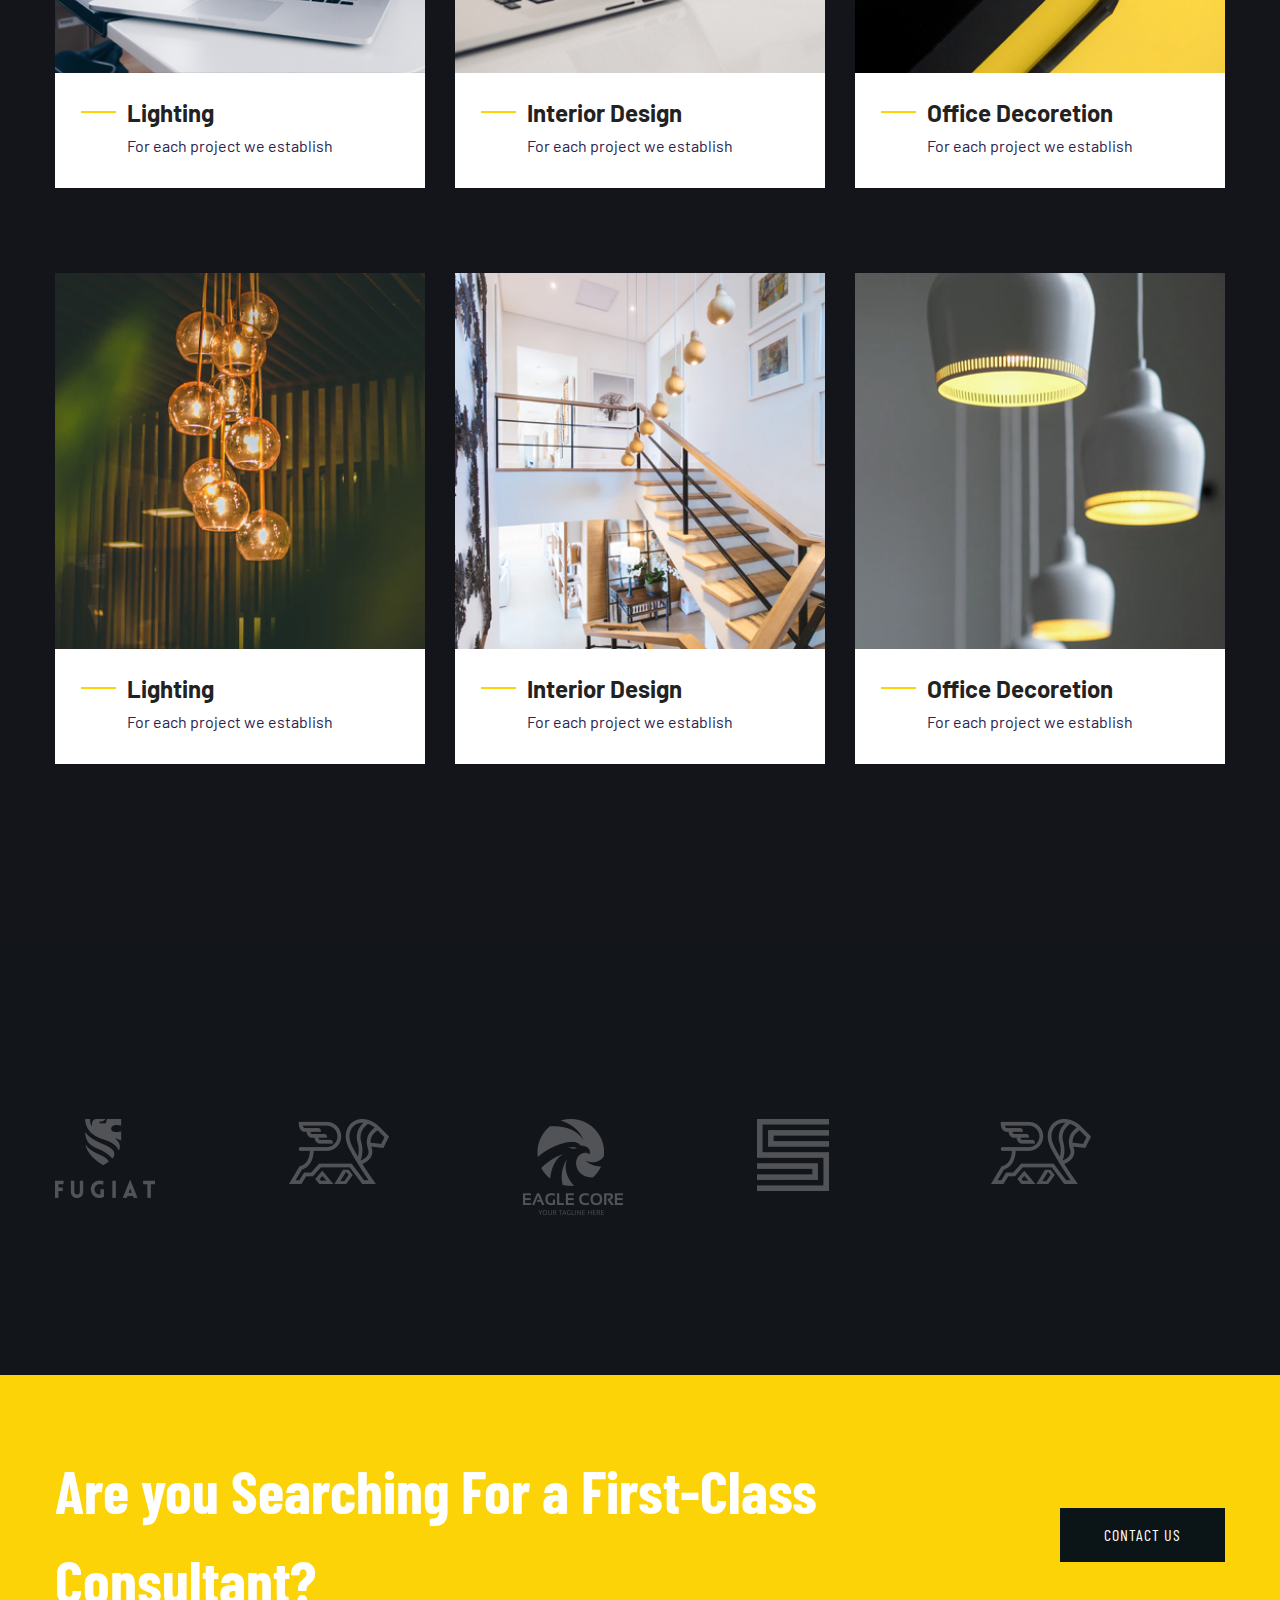
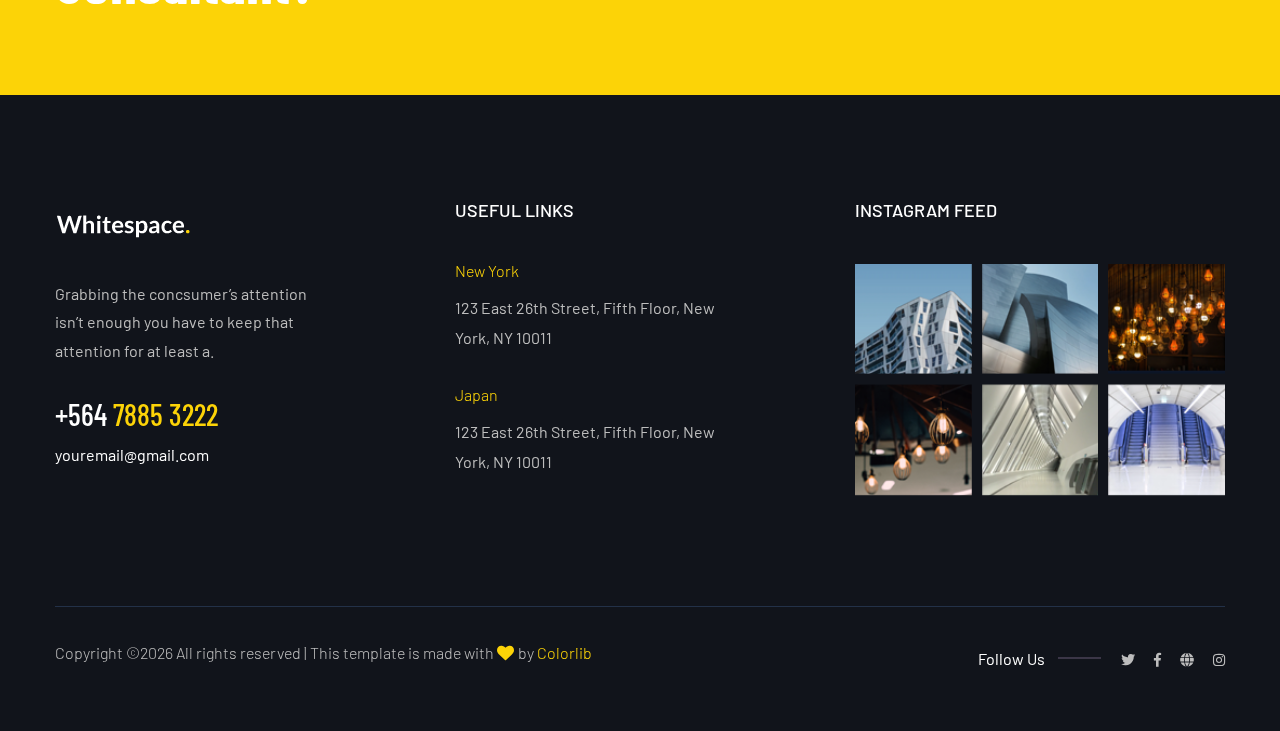
<file: gallery.html>
<!doctype html>
<html class="no-js" lang="zxx">
    <head>
        <meta charset="utf-8">
        <meta http-equiv="x-ua-compatible" content="ie=edge">
        <title>Interior Design HTML-5 Template </title>
        <meta name="description" content="">
        <meta name="viewport" content="width=device-width, initial-scale=1">
        <link rel="manifest" href="site.webmanifest">
		<link rel="shortcut icon" type="image/x-icon" href="assets/img/favicon.ico">

		<!-- CSS here -->
            <link rel="stylesheet" href="assets/css/bootstrap.min.css">
            <link rel="stylesheet" href="assets/css/owl.carousel.min.css">
            <link rel="stylesheet" href="assets/css/slicknav.css">
            <link rel="stylesheet" href="assets/css/flaticon.css">
            <link rel="stylesheet" href="assets/css/animate.min.css">
            <link rel="stylesheet" href="assets/css/magnific-popup.css">
            <link rel="stylesheet" href="assets/css/fontawesome-all.min.css">
            <link rel="stylesheet" href="assets/css/themify-icons.css">
            <link rel="stylesheet" href="assets/css/slick.css">
            <link rel="stylesheet" href="assets/css/nice-select.css">
            <link rel="stylesheet" href="assets/css/style.css">
   </head>

   <body class="body-bg">
    <!--? Preloader Start -->
    <div id="preloader-active">
        <div class="preloader d-flex align-items-center justify-content-center">
            <div class="preloader-inner position-relative">
                <div class="preloader-circle"></div>
                <div class="preloader-img pere-text">
                    <img src="assets/img/logo/loder.jpg" alt="">
                </div>
            </div>
        </div>
    </div>
    <header>
        <!-- Header Start -->
        <div class="header-area header-transparent">
            <div class="main-header header-sticky">
                <div class="container-fluid">
                    <div class="menu-wrapper d-flex align-items-center justify-content-between">
                        <!-- Logo -->
                        <div class="logo">
                            <a href="index.html"><img src="assets/img/logo/logo.png" alt=""></a>
                        </div>
                        <!-- Main-menu -->
                        <div class="main-menu f-right d-none d-lg-block">
                            <nav>
                                <ul id="navigation">
                                    <li><a href="index.html">Home</a></li>
                                    <li><a href="about.html">About</a></li>
                                    <li><a href="services.html">Services</a></li>
                                    <li><a href="work.html">Gallery</a></li>
                                    <li><a href="blog.html">Blog</a>
                                        <ul class="submenu">
                                            <li><a href="blog.html">Blog</a></li>
                                            <li><a href="blog_details.html">Blog Details</a></li>
                                            <li><a href="elements.html">Elements</a></li>
                                        </ul>
                                    </li>
                                    <li><a href="contact.html">Contact</a></li>
                                </ul>
                            </nav>
                        </div>          
                        <!-- Header-btn -->
                        <div class="header-btns d-none d-lg-block f-right">
                            <a href="#" class="btn header-btn">Contact Us</a>
                        </div>
                        <!-- Mobile Menu -->
                        <div class="col-12">
                            <div class="mobile_menu d-block d-lg-none"></div>
                        </div>
                    </div>
                </div>
            </div>
        </div>
        <!-- Header End -->
    </header>
    <main>
        <!--? Hero Start -->
        <div class="slider-area2">
            <div class="slider-height2 hero-overly d-flex align-items-center">
                <div class="container">
                    <div class="row">
                        <div class="col-xl-12">
                            <div class="hero-cap hero-cap2 text-center pt-80">
                                <h2>Our Portfolio</h2>
                            </div>
                        </div>
                    </div>
                </div>
            </div> 
        </div>
        <!-- Hero End -->
        <!--? our info Start -->
        <div class="our-info-area pt-170 pb-100 section-bg" data-background="assets/img/gallery/section_bg02.jpg">
            <div class="container">
                <div class="row justify-content-between">
                    <div class="col-xl-3 col-lg-4 col-md-6 col-sm-6">
                        <div class="single-info mb-60">
                            <div class="info-caption">
                                <h4>Clean and Services</h4>
                                <p>For each project we establish relationships with partners who we know will help us. </p>
                            </div>
                        </div>
                    </div>
                    <div class="col-xl-3 col-lg-4 col-md-6 col-sm-6">
                        <div class="single-info mb-60">
                            <div class="info-caption">
                                <h4>Clean and Modern</h4>
                                <p>For each project we establish relationships with partners who we know will help us. </p>
                            </div>
                        </div>
                    </div>
                    <div class="col-xl-3 col-lg-4 col-md-6 col-sm-6">
                        <div class="single-info mb-60">
                            <div class="info-caption">
                                <h4>Clean and Modern</h4>
                                <p>For each project we establish relationships with partners who we know will help us. </p>
                            </div>
                        </div>
                    </div>
                </div>
            </div>
        </div>
        <!-- Our Info start -->
         <!--? Services Ara Start -->
         <div class="services-area section-padding3">
            <div class="container">
                <div class="row justify-content-center">
                    <div class="cl-xl-7 col-lg-8 col-md-10">
                        <!-- Section Tittle -->
                        <div class="section-tittle text-center mb-70">
                            <span>Our Professional Services</span>
                            <h2>Best Interitor Services</h2>
                        </div> 
                    </div>
                </div>
                <div class="row">
                    <div class="col-lg-4 col-md-6 col-sm-10">
                        <div class="single-services mb-200">
                            <div class="services-img">
                                <img src="assets/img/gallery/services1.png" alt="">
                             </div>
                             <div class="services-caption">
                                <h3><a href="#">Lighting</a></h3>
                                <p class="pera1">For each project we establish </p>
                                <p class="pera2">For each project we establish relationships with partners who we know will help us. </p>
                            </div>
                        </div>
                    </div>
                    <div class="col-lg-4 col-md-6 col-sm-10">
                        <div class="single-services mb-200">
                            <div class="services-img">
                                <img src="assets/img/gallery/services2.png" alt="">
                             </div>
                             <div class="services-caption">
                                <h3><a href="#">Interior Design</a></h3>
                                <p class="pera1">For each project we establish </p>
                                <p class="pera2">For each project we establish relationships with partners who we know will help us. </p>
                            </div>
                        </div>
                    </div>
                    <div class="col-lg-4 col-md-6 col-sm-10">
                        <div class="single-services mb-200">
                            <div class="services-img">
                                <img src="assets/img/gallery/services3.png" alt="">
                             </div>
                             <div class="services-caption">
                                <h3><a href="#">Office Decoretion</a></h3>
                                <p class="pera1">For each project we establish </p>
                                <p class="pera2">For each project we establish relationships with partners who we know will help us. </p>
                            </div>
                        </div>
                    </div>
                    <div class="col-lg-4 col-md-6 col-sm-10">
                        <div class="single-services mb-200">
                            <div class="services-img">
                                <img src="assets/img/gallery/services4.png" alt="">
                             </div>
                             <div class="services-caption">
                                <h3><a href="#">Lighting</a></h3>
                                <p class="pera1">For each project we establish </p>
                                <p class="pera2">For each project we establish relationships with partners who we know will help us. </p>
                            </div>
                        </div>
                    </div>
                    <div class="col-lg-4 col-md-6 col-sm-10">
                        <div class="single-services mb-200">
                            <div class="services-img">
                                <img src="assets/img/gallery/services5.png" alt="">
                             </div>
                             <div class="services-caption">
                                <h3><a href="#">Interior Design</a></h3>
                                <p class="pera1">For each project we establish </p>
                                <p class="pera2">For each project we establish relationships with partners who we know will help us. </p>
                            </div>
                        </div>
                    </div>
                    <div class="col-lg-4 col-md-6 col-sm-10">
                        <div class="single-services mb-200">
                            <div class="services-img">
                                <img src="assets/img/gallery/services6.png" alt="">
                             </div>
                             <div class="services-caption">
                                <h3><a href="#">Office Decoretion</a></h3>
                                <p class="pera1">For each project we establish </p>
                                <p class="pera2">For each project we establish relationships with partners who we know will help us. </p>
                            </div>
                        </div>
                    </div>
                </div>
            </div>
        </div>
        <!-- Services Ara End -->
        <!-- Brand Area Start -->
        <div class="brand-area pt-120 pb-120">
            <div class="container">
                <div class="brand-active brand-border pt-50 pb-40">
                    <div class="single-brand">
                        <img src="assets/img/gallery/brand1.png" alt="">
                    </div>
                    <div class="single-brand">
                        <img src="assets/img/gallery/brand2.png" alt="">
                    </div>
                    <div class="single-brand">
                        <img src="assets/img/gallery/brand3.png" alt="">
                    </div>
                    <div class="single-brand">
                        <img src="assets/img/gallery/brand4.png" alt="">
                    </div>
                    <div class="single-brand">
                        <img src="assets/img/gallery/brand2.png" alt="">
                    </div>
                    <div class="single-brand">
                        <img src="assets/img/gallery/brand5.png" alt="">
                    </div>
                </div>
            </div>
        </div>
        <!-- Brand Area End -->
        <!-- Want To work -->
        <section class="wantToWork-area w-padding2">
            <div class="container">
                <div class="row align-items-center justify-content-between">
                    <div class="col-xl-8 col-lg-8 col-md-8">
                        <div class="wantToWork-caption wantToWork-caption2">
                            <h2>Are you Searching For a First-Class Consultant?</h2>
                        </div>
                    </div>
                    <div class="col-xl-2 col-lg-2 col-md-3">
                        <a href="#" class="btn btn-black f-right">Contact Us</a>
                    </div>
                </div>
            </div>
        </section>
        <!-- Want To work End -->
    </main>
    <footer>
        <!--? Footer Start-->
        <div class="footer-area footer-bg">
           <div class="container">
                <div class="footer-top footer-padding">
                    <div class="row d-flex justify-content-between">
                        <div class="col-xl-3 col-lg-4 col-md-5 col-sm-8">
                            <div class="single-footer-caption mb-50">
                                <!-- logo -->
                                <div class="footer-logo">
                                    <a href="index.html"><img src="assets/img/logo/logo2_footer.png" alt=""></a>
                                </div>
                                <div class="footer-tittle">
                                    <div class="footer-pera">
                                        <p class="info1">Grabbing the concsumer’s attention isn’t enough you have to keep that attention for at least a.</p>
                                    </div>
                                </div>
                                <div class="footer-number">
                                    <h4><span>+564 </span>7885 3222</h4>
                                    <p>youremail@gmail.com</p>
                                </div>
                            </div>
                        </div>
                        <div class="col-xl-3 col-lg-2 col-md-5 col-sm-6">
                            <div class="single-footer-caption mb-50">
                                <div class="footer-tittle">
                                    <h4>Useful Links</h4>
                                </div>
                                <div class="footer-cap">
                                    <span>New York</span>
                                    <p>123 East 26th Street, Fifth Floor, New York, NY 10011</p>
                                </div>
                                <div class="footer-cap">
                                    <span>Japan</span>
                                    <p>123 East 26th Street, Fifth Floor, New York, NY 10011</p>
                                </div>
                            </div>
                        </div>
                        <!-- Instagram -->
                        <div class="col-xl-4 col-lg-4 col-md-5 col-sm-7">
                            <div class="single-footer-caption mb-50">
                                <div class="footer-tittle">
                                    <h4>Instagram Feed</h4>
                                </div>
                                <div class="instagram-gellay">
                                    <ul class="insta-feed">
                                        <li><a href="#"><img src="assets/img/gallery/instagram1.png" alt=""></a></li>
                                        <li><a href="#"><img src="assets/img/gallery/instagram2.png" alt=""></a></li>
                                        <li><a href="#"><img src="assets/img/gallery/instagram3.png" alt=""></a></li>
                                        <li><a href="#"><img src="assets/img/gallery/instagram4.png" alt=""></a></li>
                                        <li><a href="#"><img src="assets/img/gallery/instagram5.png" alt=""></a></li>
                                        <li><a href="#"><img src="assets/img/gallery/instagram6.png" alt=""></a></li>
                                    </ul>
                                </div>
                            </div>
                        </div>
                    </div>
                </div>
                <div class="footer-bottom">
                    <div class="row d-flex justify-content-between align-items-center">
                        <div class="col-xl-9 col-lg-8">
                            <div class="footer-copy-right">
                                <p><!-- Link back to Colorlib can't be removed. Template is licensed under CC BY 3.0. -->
  Copyright &copy;<script>document.write(new Date().getFullYear());</script> All rights reserved | This template is made with <i class="fa fa-heart" aria-hidden="true"></i> by <a href="https://colorlib.com" target="_blank">Colorlib</a>
  <!-- Link back to Colorlib can't be removed. Template is licensed under CC BY 3.0. --></p>
                            </div>
                        </div>
                        <div class="col-xl-3 col-lg-4">
                            <!-- Footer Social -->
                            <div class="footer-social f-right">
                                <span>Follow Us</span>
                                <a href="#"><i class="fab fa-twitter"></i></a>
                                <a href="https://www.facebook.com/sai4ull"><i class="fab fa-facebook-f"></i></a>
                                <a href="#"><i class="fas fa-globe"></i></a>
                                <a href="#"><i class="fab fa-instagram"></i></a>
                            </div>
                        </div>
                    </div>
                </div>
           </div>
        </div>
        <!-- Footer End-->
    </footer>
    <!-- Scroll Up -->
    <div id="back-top" >
        <a title="Go to Top" href="#"> <i class="fas fa-level-up-alt"></i></a>
    </div>

    <!-- JS here -->
		<!-- All JS Custom Plugins Link Here here -->
        <script src="./assets/js/vendor/modernizr-3.5.0.min.js"></script>
		<!-- Jquery, Popper, Bootstrap -->
		<script src="./assets/js/vendor/jquery-1.12.4.min.js"></script>
        <script src="./assets/js/popper.min.js"></script>
        <script src="./assets/js/bootstrap.min.js"></script>
	    <!-- Jquery Mobile Menu -->
        <script src="./assets/js/jquery.slicknav.min.js"></script>

		<!-- Jquery Slick , Owl-Carousel Plugins -->
        <script src="./assets/js/owl.carousel.min.js"></script>
        <script src="./assets/js/slick.min.js"></script>
		<!-- One Page, Animated-HeadLin -->
        <script src="./assets/js/wow.min.js"></script>
		<script src="./assets/js/animated.headline.js"></script>
        <script src="./assets/js/jquery.magnific-popup.js"></script>

		<!-- Nice-select, sticky -->
        <script src="./assets/js/jquery.nice-select.min.js"></script>
		<script src="./assets/js/jquery.sticky.js"></script>
        
        <!-- contact js -->
        <script src="./assets/js/contact.js"></script>
        <script src="./assets/js/jquery.form.js"></script>
        <script src="./assets/js/jquery.validate.min.js"></script>
        <script src="./assets/js/mail-script.js"></script>
        <script src="./assets/js/jquery.ajaxchimp.min.js"></script>
        
		<!-- Jquery Plugins, main Jquery -->	
        <script src="./assets/js/plugins.js"></script>
        <script src="./assets/js/main.js"></script>
        
    </body>
</html>
</file>
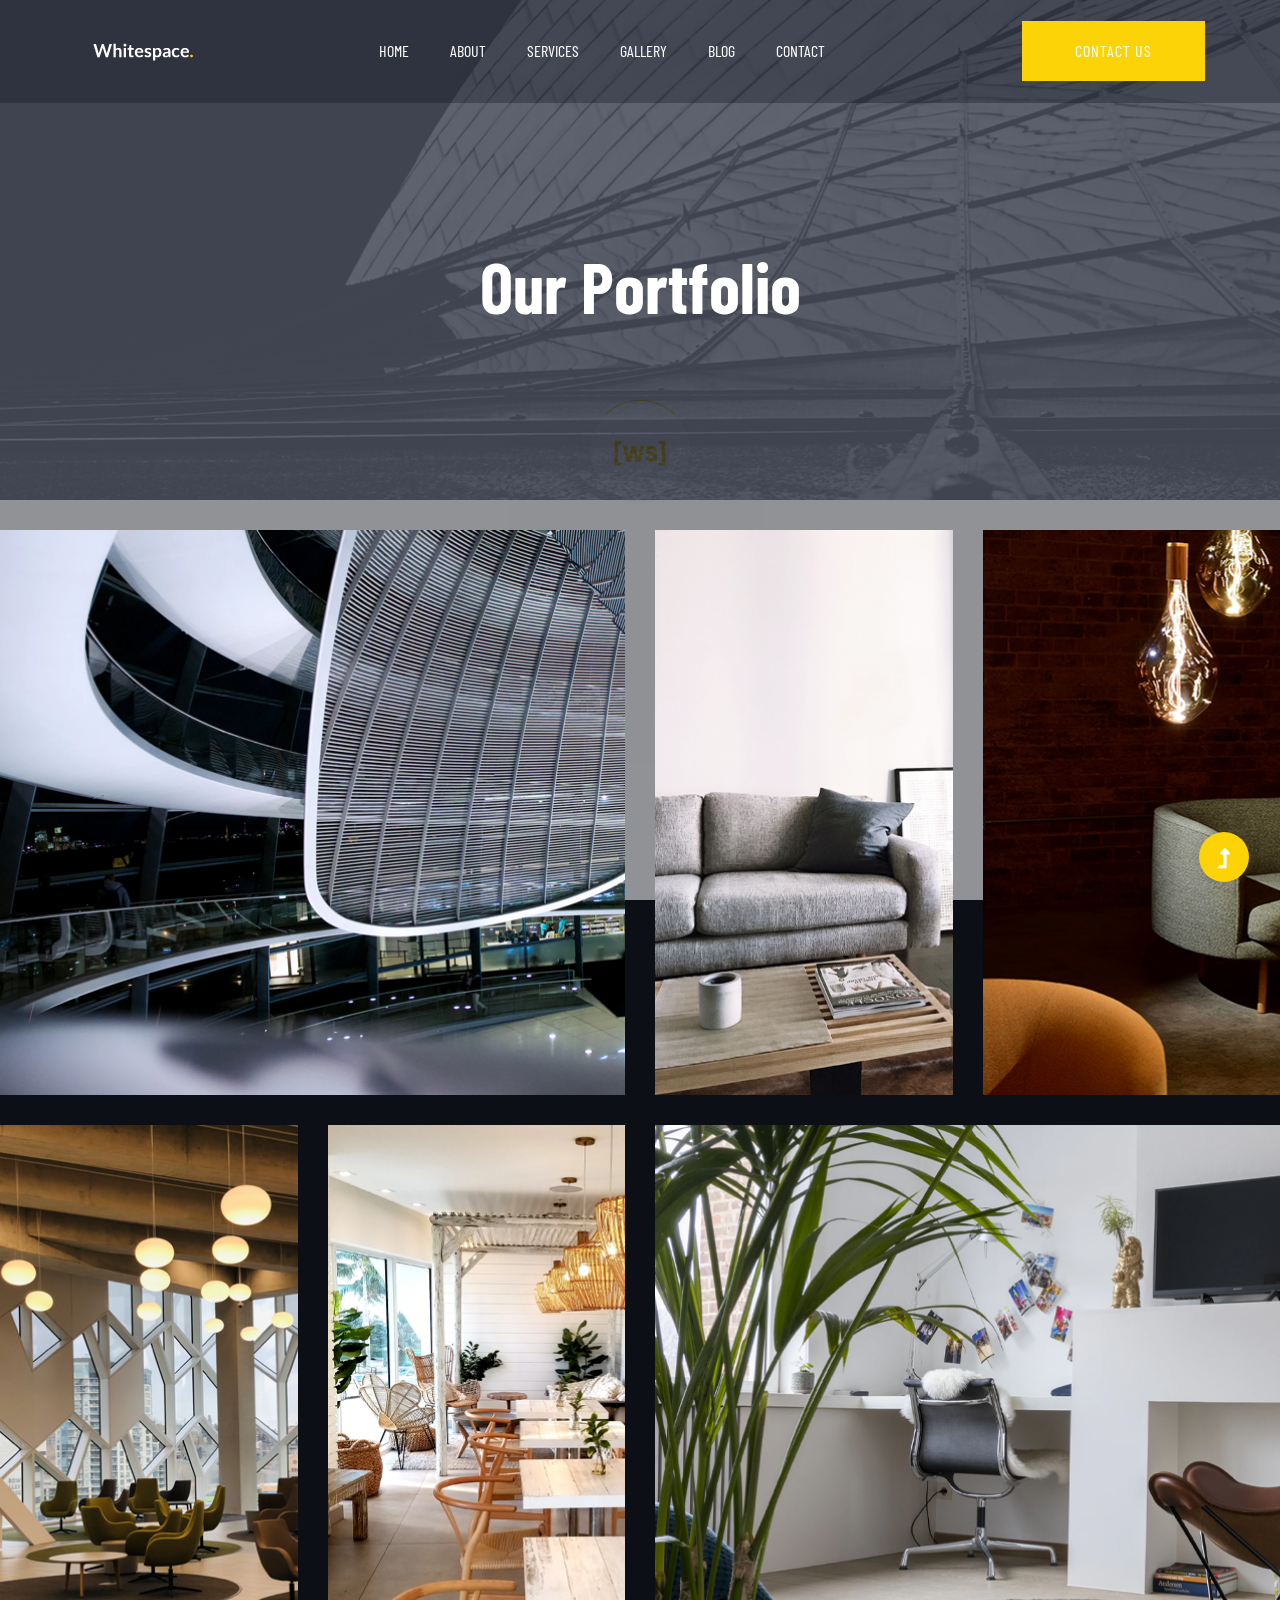
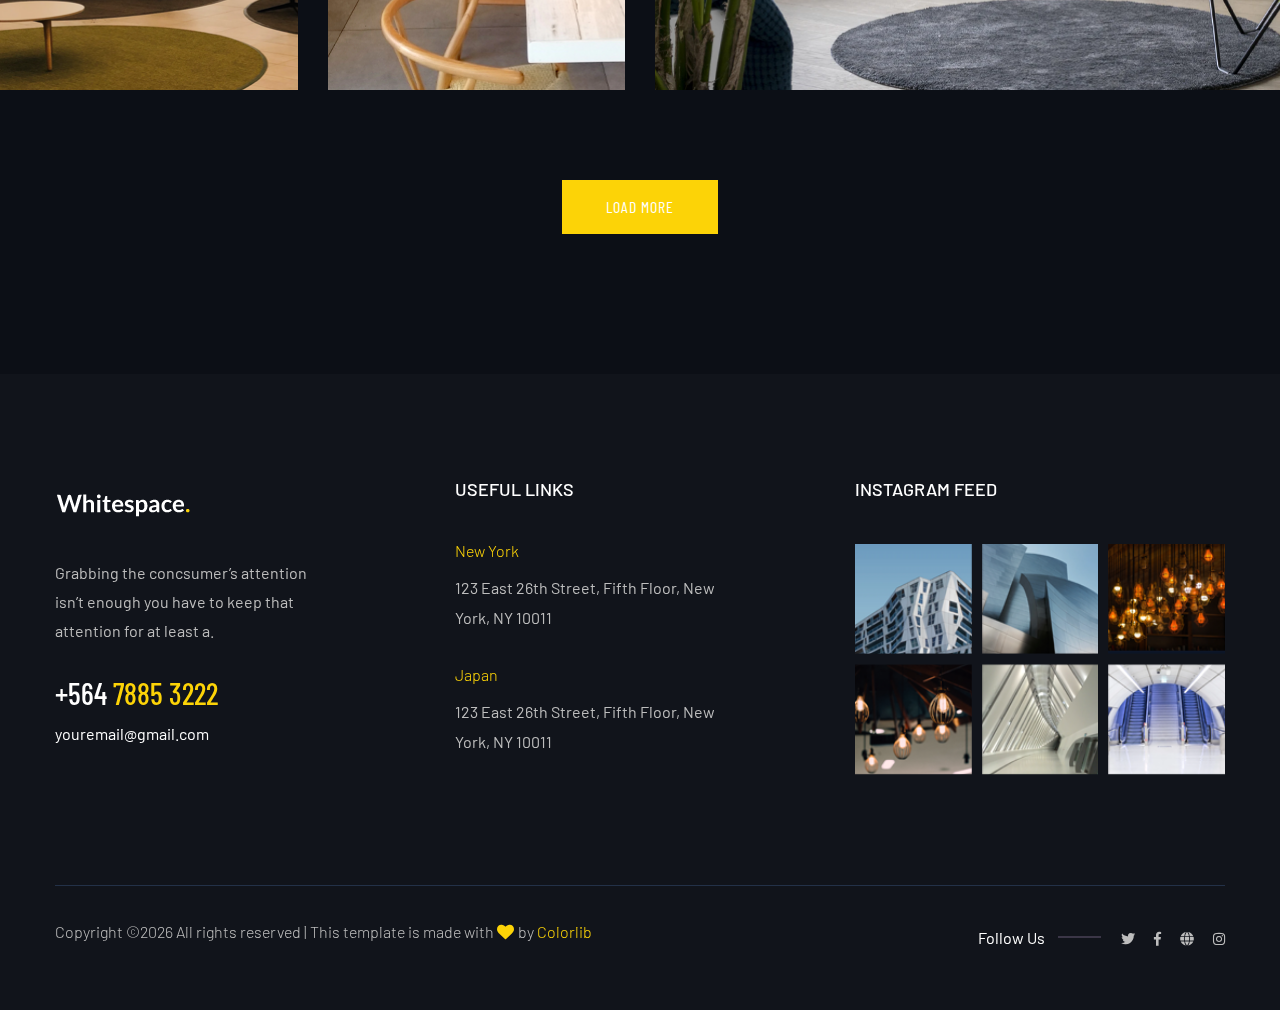
<file: work.html>
<!doctype html>
<html class="no-js" lang="zxx">
    <head>
        <meta charset="utf-8">
        <meta http-equiv="x-ua-compatible" content="ie=edge">
        <title>Interior Design HTML-5 Template </title>
        <meta name="description" content="">
        <meta name="viewport" content="width=device-width, initial-scale=1">
        <link rel="manifest" href="site.webmanifest">
		<link rel="shortcut icon" type="image/x-icon" href="assets/img/favicon.ico">

		<!-- CSS here -->
            <link rel="stylesheet" href="assets/css/bootstrap.min.css">
            <link rel="stylesheet" href="assets/css/owl.carousel.min.css">
            <link rel="stylesheet" href="assets/css/slicknav.css">
            <link rel="stylesheet" href="assets/css/flaticon.css">
            <link rel="stylesheet" href="assets/css/animate.min.css">
            <link rel="stylesheet" href="assets/css/magnific-popup.css">
            <link rel="stylesheet" href="assets/css/fontawesome-all.min.css">
            <link rel="stylesheet" href="assets/css/themify-icons.css">
            <link rel="stylesheet" href="assets/css/slick.css">
            <link rel="stylesheet" href="assets/css/nice-select.css">
            <link rel="stylesheet" href="assets/css/style.css">
   </head>

   <body class="body-bg">
    <!--? Preloader Start -->
    <div id="preloader-active">
        <div class="preloader d-flex align-items-center justify-content-center">
            <div class="preloader-inner position-relative">
                <div class="preloader-circle"></div>
                <div class="preloader-img pere-text">
                    <img src="assets/img/logo/loder.jpg" alt="">
                </div>
            </div>
        </div>
    </div>
    <header>
        <!-- Header Start -->
        <div class="header-area header-transparent">
            <div class="main-header header-sticky">
                <div class="container-fluid">
                    <div class="menu-wrapper d-flex align-items-center justify-content-between">
                        <!-- Logo -->
                        <div class="logo">
                            <a href="index.html"><img src="assets/img/logo/logo.png" alt=""></a>
                        </div>
                        <!-- Main-menu -->
                        <div class="main-menu f-right d-none d-lg-block">
                            <nav>
                                <ul id="navigation">
                                    <li><a href="index.html">Home</a></li>
                                    <li><a href="about.html">About</a></li>
                                    <li><a href="services.html">Services</a></li>
                                    <li><a href="work.html">Gallery</a></li>
                                    <li><a href="blog.html">Blog</a>
                                        <ul class="submenu">
                                            <li><a href="blog.html">Blog</a></li>
                                            <li><a href="blog_details.html">Blog Details</a></li>
                                            <li><a href="elements.html">Elements</a></li>
                                        </ul>
                                    </li>
                                    <li><a href="contact.html">Contact</a></li>
                                </ul>
                            </nav>
                        </div>          
                        <!-- Header-btn -->
                        <div class="header-btns d-none d-lg-block f-right">
                            <a href="#" class="btn header-btn">Contact Us</a>
                        </div>
                        <!-- Mobile Menu -->
                        <div class="col-12">
                            <div class="mobile_menu d-block d-lg-none"></div>
                        </div>
                    </div>
                </div>
            </div>
        </div>
        <!-- Header End -->
    </header>
    <main>
        <!--? Hero Start -->
        <div class="slider-area2">
            <div class="slider-height2 hero-overly d-flex align-items-center">
                <div class="container">
                    <div class="row">
                        <div class="col-xl-12">
                            <div class="hero-cap hero-cap2 text-center pt-80">
                                <h2>Our Portfolio</h2>
                            </div>
                        </div>
                    </div>
                </div>
            </div> 
        </div>
        <!-- Hero End -->
        <!--? Gallery Area Start -->
        <div class="gallery-area pt-30 pb-40">
            <div class="container-fluid p-0 fix">
                <div class="row">
                    <div class="col-xl-6 col-lg-4 col-md-6">
                        <div class="single-gallery mb-30">
                            <div class="gallery-img" style="background-image: url(assets/img/gallery/gallery1.png);"></div>
                            <div class="thumb-content-box">
                                <div class="thumb-content">
                                    <h3><span>Intorior</span>Burj Khalifa</h3>
                                    <a href="work.html"><i class="fas fa-angle-right"></i></a>
                                </div>
                            </div>
                        </div>
                    </div>
                    <div class="col-xl-3 col-lg-4 col-md-6">
                        <div class="single-gallery mb-30">
                            <div class="gallery-img" style="background-image: url(assets/img/gallery/gallery2.png);"></div>
                            <div class="thumb-content-box">
                                <div class="thumb-content">
                                    <h3><span>Intorior</span>Burj Khalifa</h3>
                                    <a href="work.html"><i class="fas fa-angle-right"></i></a>
                                </div>
                            </div>
                        </div>
                    </div>
                    <div class="col-xl-3 col-lg-4 col-md-6">
                        <div class="single-gallery mb-30">
                              <div class="gallery-img" style="background-image: url(assets/img/gallery/gallery3.png);"></div>
                            <div class="thumb-content-box">
                                <div class="thumb-content">
                                    <h3><span>Intorior</span>Burj Khalifa</h3>
                                    <a href="work.html"><i class="fas fa-angle-right"></i></a>
                                </div>
                            </div>
                        </div>
                    </div>
                    <div class="col-xl-3 col-lg-4 col-md-6">
                        <div class="single-gallery mb-30">
                            <div class="gallery-img" style="background-image: url(assets/img/gallery/gallery4.png);"></div>
                            <div class="thumb-content-box">
                                <div class="thumb-content">
                                    <h3><span>Intorior</span>Burj Khalifa</h3>
                                    <a href="work.html"><i class="fas fa-angle-right"></i></a>
                                </div>
                            </div>
                        </div>
                    </div>
                    <div class="col-xl-3 col-lg-4 col-md-6">
                        <div class="single-gallery mb-30">
                            <div class="gallery-img" style="background-image: url(assets/img/gallery/gallery5.png);"></div>
                            <div class="thumb-content-box">
                                <div class="thumb-content">
                                    <h3><span>Intorior</span>Burj Khalifa</h3>
                                    <a href="work.html"><i class="fas fa-angle-right"></i></a>
                                </div>
                            </div>
                        </div>
                    </div>
                    <div class="col-xl-6 col-lg-4 col-md-6">
                        <div class="single-gallery mb-30">
                            <div class="gallery-img" style="background-image: url(assets/img/gallery/gallery6.png);"></div>
                            <div class="thumb-content-box">
                                <div class="thumb-content">
                                    <h3><span>Intorior</span>Burj Khalifa</h3>
                                    <a href="work.html"><i class="fas fa-angle-right"></i></a>
                                </div>
                            </div>
                        </div>
                    </div>
                </div>
                <div class="row">
                    <div class="col-lg-12">
                        <div class="lode-more-btn text-center pt-60 pb-100">
                            <a href="#" class="btn">Load More</a>
                        </div>
                    </div>
                </div>
            </div>
        </div>
        <!-- Gallery Area End -->
    </main>
    <footer>
        <!--? Footer Start-->
        <div class="footer-area footer-bg">
           <div class="container">
                <div class="footer-top footer-padding">
                    <div class="row d-flex justify-content-between">
                        <div class="col-xl-3 col-lg-4 col-md-5 col-sm-8">
                            <div class="single-footer-caption mb-50">
                                <!-- logo -->
                                <div class="footer-logo">
                                    <a href="index.html"><img src="assets/img/logo/logo2_footer.png" alt=""></a>
                                </div>
                                <div class="footer-tittle">
                                    <div class="footer-pera">
                                        <p class="info1">Grabbing the concsumer’s attention isn’t enough you have to keep that attention for at least a.</p>
                                    </div>
                                </div>
                                <div class="footer-number">
                                    <h4><span>+564 </span>7885 3222</h4>
                                    <p>youremail@gmail.com</p>
                                </div>
                            </div>
                        </div>
                        <div class="col-xl-3 col-lg-2 col-md-5 col-sm-6">
                            <div class="single-footer-caption mb-50">
                                <div class="footer-tittle">
                                    <h4>Useful Links</h4>
                                </div>
                                <div class="footer-cap">
                                    <span>New York</span>
                                    <p>123 East 26th Street, Fifth Floor, New York, NY 10011</p>
                                </div>
                                <div class="footer-cap">
                                    <span>Japan</span>
                                    <p>123 East 26th Street, Fifth Floor, New York, NY 10011</p>
                                </div>
                            </div>
                        </div>
                        <!-- Instagram -->
                        <div class="col-xl-4 col-lg-4 col-md-5 col-sm-7">
                            <div class="single-footer-caption mb-50">
                                <div class="footer-tittle">
                                    <h4>Instagram Feed</h4>
                                </div>
                                <div class="instagram-gellay">
                                    <ul class="insta-feed">
                                        <li><a href="#"><img src="assets/img/gallery/instagram1.png" alt=""></a></li>
                                        <li><a href="#"><img src="assets/img/gallery/instagram2.png" alt=""></a></li>
                                        <li><a href="#"><img src="assets/img/gallery/instagram3.png" alt=""></a></li>
                                        <li><a href="#"><img src="assets/img/gallery/instagram4.png" alt=""></a></li>
                                        <li><a href="#"><img src="assets/img/gallery/instagram5.png" alt=""></a></li>
                                        <li><a href="#"><img src="assets/img/gallery/instagram6.png" alt=""></a></li>
                                    </ul>
                                </div>
                            </div>
                        </div>
                    </div>
                </div>
                <div class="footer-bottom">
                    <div class="row d-flex justify-content-between align-items-center">
                        <div class="col-xl-9 col-lg-8">
                            <div class="footer-copy-right">
                                <p><!-- Link back to Colorlib can't be removed. Template is licensed under CC BY 3.0. -->
  Copyright &copy;<script>document.write(new Date().getFullYear());</script> All rights reserved | This template is made with <i class="fa fa-heart" aria-hidden="true"></i> by <a href="https://colorlib.com" target="_blank">Colorlib</a>
  <!-- Link back to Colorlib can't be removed. Template is licensed under CC BY 3.0. --></p>
                            </div>
                        </div>
                        <div class="col-xl-3 col-lg-4">
                            <!-- Footer Social -->
                            <div class="footer-social f-right">
                                <span>Follow Us</span>
                                <a href="#"><i class="fab fa-twitter"></i></a>
                                <a href="https://www.facebook.com/sai4ull"><i class="fab fa-facebook-f"></i></a>
                                <a href="#"><i class="fas fa-globe"></i></a>
                                <a href="#"><i class="fab fa-instagram"></i></a>
                            </div>
                        </div>
                    </div>
                </div>
           </div>
        </div>
        <!-- Footer End-->
    </footer>
    <!-- Scroll Up -->
    <div id="back-top" >
        <a title="Go to Top" href="#"> <i class="fas fa-level-up-alt"></i></a>
    </div>

    <!-- JS here -->
		<!-- All JS Custom Plugins Link Here here -->
        <script src="./assets/js/vendor/modernizr-3.5.0.min.js"></script>
		<!-- Jquery, Popper, Bootstrap -->
		<script src="./assets/js/vendor/jquery-1.12.4.min.js"></script>
        <script src="./assets/js/popper.min.js"></script>
        <script src="./assets/js/bootstrap.min.js"></script>
	    <!-- Jquery Mobile Menu -->
        <script src="./assets/js/jquery.slicknav.min.js"></script>

		<!-- Jquery Slick , Owl-Carousel Plugins -->
        <script src="./assets/js/owl.carousel.min.js"></script>
        <script src="./assets/js/slick.min.js"></script>
		<!-- One Page, Animated-HeadLin -->
        <script src="./assets/js/wow.min.js"></script>
		<script src="./assets/js/animated.headline.js"></script>
        <script src="./assets/js/jquery.magnific-popup.js"></script>

		<!-- Nice-select, sticky -->
        <script src="./assets/js/jquery.nice-select.min.js"></script>
		<script src="./assets/js/jquery.sticky.js"></script>
        
        <!-- contact js -->
        <script src="./assets/js/contact.js"></script>
        <script src="./assets/js/jquery.form.js"></script>
        <script src="./assets/js/jquery.validate.min.js"></script>
        <script src="./assets/js/mail-script.js"></script>
        <script src="./assets/js/jquery.ajaxchimp.min.js"></script>
        
		<!-- Jquery Plugins, main Jquery -->	
        <script src="./assets/js/plugins.js"></script>
        <script src="./assets/js/main.js"></script>
        
    </body>
</html>
</file>
<file: assets/css/themify-icons.css>
@font-face {
	font-family: 'themify';
	src:url('../fonts/themify.eot?-fvbane');


	src:url('../fonts/themify.eot?#iefix-fvbane') format('embedded-opentype'),
		url('../fonts/themify.woff?-fvbane') format('woff'),
		url('../fonts/themify.ttf?-fvbane') format('truetype'),
		url('../fonts/themify.svg?-fvbane#themify') format('svg');
	font-weight: normal;
	font-style: normal;
}

[class^="ti-"], [class*=" ti-"] {
	font-family: 'themify';
	speak: none;
	font-style: normal;
	font-weight: normal;
	font-variant: normal;
	text-transform: none;
	line-height: 1;

	/* Better Font Rendering =========== */
	-webkit-font-smoothing: antialiased;
	-moz-osx-font-smoothing: grayscale;
}

.ti-wand:before {
	content: "\e600";
}
.ti-volume:before {
	content: "\e601";
}
.ti-user:before {
	content: "\e602";
}
.ti-unlock:before {
	content: "\e603";
}
.ti-unlink:before {
	content: "\e604";
}
.ti-trash:before {
	content: "\e605";
}
.ti-thought:before {
	content: "\e606";
}
.ti-target:before {
	content: "\e607";
}
.ti-tag:before {
	content: "\e608";
}
.ti-tablet:before {
	content: "\e609";
}
.ti-star:before {
	content: "\e60a";
}
.ti-spray:before {
	content: "\e60b";
}
.ti-signal:before {
	content: "\e60c";
}
.ti-shopping-cart:before {
	content: "\e60d";
}
.ti-shopping-cart-full:before {
	content: "\e60e";
}
.ti-settings:before {
	content: "\e60f";
}
.ti-search:before {
	content: "\e610";
}
.ti-zoom-in:before {
	content: "\e611";
}
.ti-zoom-out:before {
	content: "\e612";
}
.ti-cut:before {
	content: "\e613";
}
.ti-ruler:before {
	content: "\e614";
}
.ti-ruler-pencil:before {
	content: "\e615";
}
.ti-ruler-alt:before {
	content: "\e616";
}
.ti-bookmark:before {
	content: "\e617";
}
.ti-bookmark-alt:before {
	content: "\e618";
}
.ti-reload:before {
	content: "\e619";
}
.ti-plus:before {
	content: "\e61a";
}
.ti-pin:before {
	content: "\e61b";
}
.ti-pencil:before {
	content: "\e61c";
}
.ti-pencil-alt:before {
	content: "\e61d";
}
.ti-paint-roller:before {
	content: "\e61e";
}
.ti-paint-bucket:before {
	content: "\e61f";
}
.ti-na:before {
	content: "\e620";
}
.ti-mobile:before {
	content: "\e621";
}
.ti-minus:before {
	content: "\e622";
}
.ti-medall:before {
	content: "\e623";
}
.ti-medall-alt:before {
	content: "\e624";
}
.ti-marker:before {
	content: "\e625";
}
.ti-marker-alt:before {
	content: "\e626";
}
.ti-arrow-up:before {
	content: "\e627";
}
.ti-arrow-right:before {
	content: "\e628";
}
.ti-arrow-left:before {
	content: "\e629";
}
.ti-arrow-down:before {
	content: "\e62a";
}
.ti-lock:before {
	content: "\e62b";
}
.ti-location-arrow:before {
	content: "\e62c";
}
.ti-link:before {
	content: "\e62d";
}
.ti-layout:before {
	content: "\e62e";
}
.ti-layers:before {
	content: "\e62f";
}
.ti-layers-alt:before {
	content: "\e630";
}
.ti-key:before {
	content: "\e631";
}
.ti-import:before {
	content: "\e632";
}
.ti-image:before {
	content: "\e633";
}
.ti-heart:before {
	content: "\e634";
}
.ti-heart-broken:before {
	content: "\e635";
}
.ti-hand-stop:before {
	content: "\e636";
}
.ti-hand-open:before {
	content: "\e637";
}
.ti-hand-drag:before {
	content: "\e638";
}
.ti-folder:before {
	content: "\e639";
}
.ti-flag:before {
	content: "\e63a";
}
.ti-flag-alt:before {
	content: "\e63b";
}
.ti-flag-alt-2:before {
	content: "\e63c";
}
.ti-eye:before {
	content: "\e63d";
}
.ti-export:before {
	content: "\e63e";
}
.ti-exchange-vertical:before {
	content: "\e63f";
}
.ti-desktop:before {
	content: "\e640";
}
.ti-cup:before {
	content: "\e641";
}
.ti-crown:before {
	content: "\e642";
}
.ti-comments:before {
	content: "\e643";
}
.ti-comment:before {
	content: "\e644";
}
.ti-comment-alt:before {
	content: "\e645";
}
.ti-close:before {
	content: "\e646";
}
.ti-clip:before {
	content: "\e647";
}
.ti-angle-up:before {
	content: "\e648";
}
.ti-angle-right:before {
	content: "\e649";
}
.ti-angle-left:before {
	content: "\e64a";
}
.ti-angle-down:before {
	content: "\e64b";
}
.ti-check:before {
	content: "\e64c";
}
.ti-check-box:before {
	content: "\e64d";
}
.ti-camera:before {
	content: "\e64e";
}
.ti-announcement:before {
	content: "\e64f";
}
.ti-brush:before {
	content: "\e650";
}
.ti-briefcase:before {
	content: "\e651";
}
.ti-bolt:before {
	content: "\e652";
}
.ti-bolt-alt:before {
	content: "\e653";
}
.ti-blackboard:before {
	content: "\e654";
}
.ti-bag:before {
	content: "\e655";
}
.ti-move:before {
	content: "\e656";
}
.ti-arrows-vertical:before {
	content: "\e657";
}
.ti-arrows-horizontal:before {
	content: "\e658";
}
.ti-fullscreen:before {
	content: "\e659";
}
.ti-arrow-top-right:before {
	content: "\e65a";
}
.ti-arrow-top-left:before {
	content: "\e65b";
}
.ti-arrow-circle-up:before {
	content: "\e65c";
}
.ti-arrow-circle-right:before {
	content: "\e65d";
}
.ti-arrow-circle-left:before {
	content: "\e65e";
}
.ti-arrow-circle-down:before {
	content: "\e65f";
}
.ti-angle-double-up:before {
	content: "\e660";
}
.ti-angle-double-right:before {
	content: "\e661";
}
.ti-angle-double-left:before {
	content: "\e662";
}
.ti-angle-double-down:before {
	content: "\e663";
}
.ti-zip:before {
	content: "\e664";
}
.ti-world:before {
	content: "\e665";
}
.ti-wheelchair:before {
	content: "\e666";
}
.ti-view-list:before {
	content: "\e667";
}
.ti-view-list-alt:before {
	content: "\e668";
}
.ti-view-grid:before {
	content: "\e669";
}
.ti-uppercase:before {
	content: "\e66a";
}
.ti-upload:before {
	content: "\e66b";
}
.ti-underline:before {
	content: "\e66c";
}
.ti-truck:before {
	content: "\e66d";
}
.ti-timer:before {
	content: "\e66e";
}
.ti-ticket:before {
	content: "\e66f";
}
.ti-thumb-up:before {
	content: "\e670";
}
.ti-thumb-down:before {
	content: "\e671";
}
.ti-text:before {
	content: "\e672";
}
.ti-stats-up:before {
	content: "\e673";
}
.ti-stats-down:before {
	content: "\e674";
}
.ti-split-v:before {
	content: "\e675";
}
.ti-split-h:before {
	content: "\e676";
}
.ti-smallcap:before {
	content: "\e677";
}
.ti-shine:before {
	content: "\e678";
}
.ti-shift-right:before {
	content: "\e679";
}
.ti-shift-left:before {
	content: "\e67a";
}
.ti-shield:before {
	content: "\e67b";
}
.ti-notepad:before {
	content: "\e67c";
}
.ti-server:before {
	content: "\e67d";
}
.ti-quote-right:before {
	content: "\e67e";
}
.ti-quote-left:before {
	content: "\e67f";
}
.ti-pulse:before {
	content: "\e680";
}
.ti-printer:before {
	content: "\e681";
}
.ti-power-off:before {
	content: "\e682";
}
.ti-plug:before {
	content: "\e683";
}
.ti-pie-chart:before {
	content: "\e684";
}
.ti-paragraph:before {
	content: "\e685";
}
.ti-panel:before {
	content: "\e686";
}
.ti-package:before {
	content: "\e687";
}
.ti-music:before {
	content: "\e688";
}
.ti-music-alt:before {
	content: "\e689";
}
.ti-mouse:before {
	content: "\e68a";
}
.ti-mouse-alt:before {
	content: "\e68b";
}
.ti-money:before {
	content: "\e68c";
}
.ti-microphone:before {
	content: "\e68d";
}
.ti-menu:before {
	content: "\e68e";
}
.ti-menu-alt:before {
	content: "\e68f";
}
.ti-map:before {
	content: "\e690";
}
.ti-map-alt:before {
	content: "\e691";
}
.ti-loop:before {
	content: "\e692";
}
.ti-location-pin:before {
	content: "\e693";
}
.ti-list:before {
	content: "\e694";
}
.ti-light-bulb:before {
	content: "\e695";
}
.ti-Italic:before {
	content: "\e696";
}
.ti-info:before {
	content: "\e697";
}
.ti-infinite:before {
	content: "\e698";
}
.ti-id-badge:before {
	content: "\e699";
}
.ti-hummer:before {
	content: "\e69a";
}
.ti-home:before {
	content: "\e69b";
}
.ti-help:before {
	content: "\e69c";
}
.ti-headphone:before {
	content: "\e69d";
}
.ti-harddrives:before {
	content: "\e69e";
}
.ti-harddrive:before {
	content: "\e69f";
}
.ti-gift:before {
	content: "\e6a0";
}
.ti-game:before {
	content: "\e6a1";
}
.ti-filter:before {
	content: "\e6a2";
}
.ti-files:before {
	content: "\e6a3";
}
.ti-file:before {
	content: "\e6a4";
}
.ti-eraser:before {
	content: "\e6a5";
}
.ti-envelope:before {
	content: "\e6a6";
}
.ti-download:before {
	content: "\e6a7";
}
.ti-direction:before {
	content: "\e6a8";
}
.ti-direction-alt:before {
	content: "\e6a9";
}
.ti-dashboard:before {
	content: "\e6aa";
}
.ti-control-stop:before {
	content: "\e6ab";
}
.ti-control-shuffle:before {
	content: "\e6ac";
}
.ti-control-play:before {
	content: "\e6ad";
}
.ti-control-pause:before {
	content: "\e6ae";
}
.ti-control-forward:before {
	content: "\e6af";
}
.ti-control-backward:before {
	content: "\e6b0";
}
.ti-cloud:before {
	content: "\e6b1";
}
.ti-cloud-up:before {
	content: "\e6b2";
}
.ti-cloud-down:before {
	content: "\e6b3";
}
.ti-clipboard:before {
	content: "\e6b4";
}
.ti-car:before {
	content: "\e6b5";
}
.ti-calendar:before {
	content: "\e6b6";
}
.ti-book:before {
	content: "\e6b7";
}
.ti-bell:before {
	content: "\e6b8";
}
.ti-basketball:before {
	content: "\e6b9";
}
.ti-bar-chart:before {
	content: "\e6ba";
}
.ti-bar-chart-alt:before {
	content: "\e6bb";
}
.ti-back-right:before {
	content: "\e6bc";
}
.ti-back-left:before {
	content: "\e6bd";
}
.ti-arrows-corner:before {
	content: "\e6be";
}
.ti-archive:before {
	content: "\e6bf";
}
.ti-anchor:before {
	content: "\e6c0";
}
.ti-align-right:before {
	content: "\e6c1";
}
.ti-align-left:before {
	content: "\e6c2";
}
.ti-align-justify:before {
	content: "\e6c3";
}
.ti-align-center:before {
	content: "\e6c4";
}
.ti-alert:before {
	content: "\e6c5";
}
.ti-alarm-clock:before {
	content: "\e6c6";
}
.ti-agenda:before {
	content: "\e6c7";
}
.ti-write:before {
	content: "\e6c8";
}
.ti-window:before {
	content: "\e6c9";
}
.ti-widgetized:before {
	content: "\e6ca";
}
.ti-widget:before {
	content: "\e6cb";
}
.ti-widget-alt:before {
	content: "\e6cc";
}
.ti-wallet:before {
	content: "\e6cd";
}
.ti-video-clapper:before {
	content: "\e6ce";
}
.ti-video-camera:before {
	content: "\e6cf";
}
.ti-vector:before {
	content: "\e6d0";
}
.ti-themify-logo:before {
	content: "\e6d1";
}
.ti-themify-favicon:before {
	content: "\e6d2";
}
.ti-themify-favicon-alt:before {
	content: "\e6d3";
}
.ti-support:before {
	content: "\e6d4";
}
.ti-stamp:before {
	content: "\e6d5";
}
.ti-split-v-alt:before {
	content: "\e6d6";
}
.ti-slice:before {
	content: "\e6d7";
}
.ti-shortcode:before {
	content: "\e6d8";
}
.ti-shift-right-alt:before {
	content: "\e6d9";
}
.ti-shift-left-alt:before {
	content: "\e6da";
}
.ti-ruler-alt-2:before {
	content: "\e6db";
}
.ti-receipt:before {
	content: "\e6dc";
}
.ti-pin2:before {
	content: "\e6dd";
}
.ti-pin-alt:before {
	content: "\e6de";
}
.ti-pencil-alt2:before {
	content: "\e6df";
}
.ti-palette:before {
	content: "\e6e0";
}
.ti-more:before {
	content: "\e6e1";
}
.ti-more-alt:before {
	content: "\e6e2";
}
.ti-microphone-alt:before {
	content: "\e6e3";
}
.ti-magnet:before {
	content: "\e6e4";
}
.ti-line-double:before {
	content: "\e6e5";
}
.ti-line-dotted:before {
	content: "\e6e6";
}
.ti-line-dashed:before {
	content: "\e6e7";
}
.ti-layout-width-full:before {
	content: "\e6e8";
}
.ti-layout-width-default:before {
	content: "\e6e9";
}
.ti-layout-width-default-alt:before {
	content: "\e6ea";
}
.ti-layout-tab:before {
	content: "\e6eb";
}
.ti-layout-tab-window:before {
	content: "\e6ec";
}
.ti-layout-tab-v:before {
	content: "\e6ed";
}
.ti-layout-tab-min:before {
	content: "\e6ee";
}
.ti-layout-slider:before {
	content: "\e6ef";
}
.ti-layout-slider-alt:before {
	content: "\e6f0";
}
.ti-layout-sidebar-right:before {
	content: "\e6f1";
}
.ti-layout-sidebar-none:before {
	content: "\e6f2";
}
.ti-layout-sidebar-left:before {
	content: "\e6f3";
}
.ti-layout-placeholder:before {
	content: "\e6f4";
}
.ti-layout-menu:before {
	content: "\e6f5";
}
.ti-layout-menu-v:before {
	content: "\e6f6";
}
.ti-layout-menu-separated:before {
	content: "\e6f7";
}
.ti-layout-menu-full:before {
	content: "\e6f8";
}
.ti-layout-media-right-alt:before {
	content: "\e6f9";
}
.ti-layout-media-right:before {
	content: "\e6fa";
}
.ti-layout-media-overlay:before {
	content: "\e6fb";
}
.ti-layout-media-overlay-alt:before {
	content: "\e6fc";
}
.ti-layout-media-overlay-alt-2:before {
	content: "\e6fd";
}
.ti-layout-media-left-alt:before {
	content: "\e6fe";
}
.ti-layout-media-left:before {
	content: "\e6ff";
}
.ti-layout-media-center-alt:before {
	content: "\e700";
}
.ti-layout-media-center:before {
	content: "\e701";
}
.ti-layout-list-thumb:before {
	content: "\e702";
}
.ti-layout-list-thumb-alt:before {
	content: "\e703";
}
.ti-layout-list-post:before {
	content: "\e704";
}
.ti-layout-list-large-image:before {
	content: "\e705";
}
.ti-layout-line-solid:before {
	content: "\e706";
}
.ti-layout-grid4:before {
	content: "\e707";
}
.ti-layout-grid3:before {
	content: "\e708";
}
.ti-layout-grid2:before {
	content: "\e709";
}
.ti-layout-grid2-thumb:before {
	content: "\e70a";
}
.ti-layout-cta-right:before {
	content: "\e70b";
}
.ti-layout-cta-left:before {
	content: "\e70c";
}
.ti-layout-cta-center:before {
	content: "\e70d";
}
.ti-layout-cta-btn-right:before {
	content: "\e70e";
}
.ti-layout-cta-btn-left:before {
	content: "\e70f";
}
.ti-layout-column4:before {
	content: "\e710";
}
.ti-layout-column3:before {
	content: "\e711";
}
.ti-layout-column2:before {
	content: "\e712";
}
.ti-layout-accordion-separated:before {
	content: "\e713";
}
.ti-layout-accordion-merged:before {
	content: "\e714";
}
.ti-layout-accordion-list:before {
	content: "\e715";
}
.ti-ink-pen:before {
	content: "\e716";
}
.ti-info-alt:before {
	content: "\e717";
}
.ti-help-alt:before {
	content: "\e718";
}
.ti-headphone-alt:before {
	content: "\e719";
}
.ti-hand-point-up:before {
	content: "\e71a";
}
.ti-hand-point-right:before {
	content: "\e71b";
}
.ti-hand-point-left:before {
	content: "\e71c";
}
.ti-hand-point-down:before {
	content: "\e71d";
}
.ti-gallery:before {
	content: "\e71e";
}
.ti-face-smile:before {
	content: "\e71f";
}
.ti-face-sad:before {
	content: "\e720";
}
.ti-credit-card:before {
	content: "\e721";
}
.ti-control-skip-forward:before {
	content: "\e722";
}
.ti-control-skip-backward:before {
	content: "\e723";
}
.ti-control-record:before {
	content: "\e724";
}
.ti-control-eject:before {
	content: "\e725";
}
.ti-comments-smiley:before {
	content: "\e726";
}
.ti-brush-alt:before {
	content: "\e727";
}
.ti-youtube:before {
	content: "\e728";
}
.ti-vimeo:before {
	content: "\e729";
}
.ti-twitter:before {
	content: "\e72a";
}
.ti-time:before {
	content: "\e72b";
}
.ti-tumblr:before {
	content: "\e72c";
}
.ti-skype:before {
	content: "\e72d";
}
.ti-share:before {
	content: "\e72e";
}
.ti-share-alt:before {
	content: "\e72f";
}
.ti-rocket:before {
	content: "\e730";
}
.ti-pinterest:before {
	content: "\e731";
}
.ti-new-window:before {
	content: "\e732";
}
.ti-microsoft:before {
	content: "\e733";
}
.ti-list-ol:before {
	content: "\e734";
}
.ti-linkedin:before {
	content: "\e735";
}
.ti-layout-sidebar-2:before {
	content: "\e736";
}
.ti-layout-grid4-alt:before {
	content: "\e737";
}
.ti-layout-grid3-alt:before {
	content: "\e738";
}
.ti-layout-grid2-alt:before {
	content: "\e739";
}
.ti-layout-column4-alt:before {
	content: "\e73a";
}
.ti-layout-column3-alt:before {
	content: "\e73b";
}
.ti-layout-column2-alt:before {
	content: "\e73c";
}
.ti-instagram:before {
	content: "\e73d";
}
.ti-google:before {
	content: "\e73e";
}
.ti-github:before {
	content: "\e73f";
}
.ti-flickr:before {
	content: "\e740";
}
.ti-facebook:before {
	content: "\e741";
}
.ti-dropbox:before {
	content: "\e742";
}
.ti-dribbble:before {
	content: "\e743";
}
.ti-apple:before {
	content: "\e744";
}
.ti-android:before {
	content: "\e745";
}
.ti-save:before {
	content: "\e746";
}
.ti-save-alt:before {
	content: "\e747";
}
.ti-yahoo:before {
	content: "\e748";
}
.ti-wordpress:before {
	content: "\e749";
}
.ti-vimeo-alt:before {
	content: "\e74a";
}
.ti-twitter-alt:before {
	content: "\e74b";
}
.ti-tumblr-alt:before {
	content: "\e74c";
}
.ti-trello:before {
	content: "\e74d";
}
.ti-stack-overflow:before {
	content: "\e74e";
}
.ti-soundcloud:before {
	content: "\e74f";
}
.ti-sharethis:before {
	content: "\e750";
}
.ti-sharethis-alt:before {
	content: "\e751";
}
.ti-reddit:before {
	content: "\e752";
}
.ti-pinterest-alt:before {
	content: "\e753";
}
.ti-microsoft-alt:before {
	content: "\e754";
}
.ti-linux:before {
	content: "\e755";
}
.ti-jsfiddle:before {
	content: "\e756";
}
.ti-joomla:before {
	content: "\e757";
}
.ti-html5:before {
	content: "\e758";
}
.ti-flickr-alt:before {
	content: "\e759";
}
.ti-email:before {
	content: "\e75a";
}
.ti-drupal:before {
	content: "\e75b";
}
.ti-dropbox-alt:before {
	content: "\e75c";
}
.ti-css3:before {
	content: "\e75d";
}
.ti-rss:before {
	content: "\e75e";
}
.ti-rss-alt:before {
	content: "\e75f";
}
</file>
<file: assets/css/nice-select.css>
.nice-select {
  -webkit-tap-highlight-color: transparent;
  background-color: #fff;
  border-radius: 5px;
  border: solid 1px #e8e8e8;
  box-sizing: border-box;
  clear: both;
  cursor: pointer;
  display: block;
  float: left;
  font-family: inherit;
  font-size: 14px;
  font-weight: normal;
  height: 42px;
  line-height: 40px;
  outline: none;
  padding-left: 18px;
  padding-right: 30px;
  position: relative;
  text-align: left !important;
  -webkit-transition: all 0.2s ease-in-out;
  transition: all 0.2s ease-in-out;
  -webkit-user-select: none;
     -moz-user-select: none;
      -ms-user-select: none;
          user-select: none;
  white-space: nowrap;
  width: auto; }
  .nice-select:hover {
    border-color: #dbdbdb; }
  .nice-select:active, .nice-select.open, .nice-select:focus {
    border-color: #999; }
  .nice-select:after {
    border-bottom: 2px solid #999;
    border-right: 2px solid #999;
    content: '';
    display: block;
    height: 5px;
    margin-top: -4px;
    pointer-events: none;
    position: absolute;
    right: 12px;
    top: 50%;
    -webkit-transform-origin: 66% 66%;
        -ms-transform-origin: 66% 66%;
            transform-origin: 66% 66%;
    -webkit-transform: rotate(45deg);
        -ms-transform: rotate(45deg);
            transform: rotate(45deg);
    -webkit-transition: all 0.15s ease-in-out;
    transition: all 0.15s ease-in-out;
    width: 5px; }
  .nice-select.open:after {
    -webkit-transform: rotate(-135deg);
        -ms-transform: rotate(-135deg);
            transform: rotate(-135deg); }
  .nice-select.open .list {
    opacity: 1;
    pointer-events: auto;
    -webkit-transform: scale(1) translateY(0);
        -ms-transform: scale(1) translateY(0);
            transform: scale(1) translateY(0); }
  .nice-select.disabled {
    border-color: #ededed;
    color: #999;
    pointer-events: none; }
    .nice-select.disabled:after {
      border-color: #cccccc; }
  .nice-select.wide {
    width: 100%; }
    .nice-select.wide .list {
      left: 0 !important;
      right: 0 !important; }
  .nice-select.right {
    float: right; }
    .nice-select.right .list {
      left: auto;
      right: 0; }
  .nice-select.small {
    font-size: 12px;
    height: 36px;
    line-height: 34px; }
    .nice-select.small:after {
      height: 4px;
      width: 4px; }
    .nice-select.small .option {
      line-height: 34px;
      min-height: 34px; }
  .nice-select .list {
    background-color: #fff;
    border-radius: 5px;
    box-shadow: 0 0 0 1px rgba(68, 68, 68, 0.11);
    box-sizing: border-box;
    margin-top: 4px;
    opacity: 0;
    overflow: hidden;
    padding: 0;
    pointer-events: none;
    position: absolute;
    top: 100%;
    left: 0;
    -webkit-transform-origin: 50% 0;
        -ms-transform-origin: 50% 0;
            transform-origin: 50% 0;
    -webkit-transform: scale(0.75) translateY(-21px);
        -ms-transform: scale(0.75) translateY(-21px);
            transform: scale(0.75) translateY(-21px);
    -webkit-transition: all 0.2s cubic-bezier(0.5, 0, 0, 1.25), opacity 0.15s ease-out;
    transition: all 0.2s cubic-bezier(0.5, 0, 0, 1.25), opacity 0.15s ease-out;
    z-index: 9; }
    .nice-select .list:hover .option:not(:hover) {
      background-color: transparent !important; }
  .nice-select .option {
    cursor: pointer;
    font-weight: 400;
    line-height: 40px;
    list-style: none;
    min-height: 40px;
    outline: none;
    padding-left: 18px;
    padding-right: 29px;
    text-align: left;
    -webkit-transition: all 0.2s;
    transition: all 0.2s; }
    .nice-select .option:hover, .nice-select .option.focus, .nice-select .option.selected.focus {
      background-color: #f6f6f6; }
    .nice-select .option.selected {
      font-weight: bold; }
    .nice-select .option.disabled {
      background-color: transparent;
      color: #999;
      cursor: default; }

.no-csspointerevents .nice-select .list {
  display: none; }

.no-csspointerevents .nice-select.open .list {
  display: block; }
</file>
<file: assets/css/style.css>
/* Theme Description
-------------------------------------------------

	  Theme Name:
	  Author:
	  Support:
	  Description:
	  Version:
	  
------------------------------------------------- 
*/
/* CSS Index
-------------------------------------------------

	1. Theme default css
	2. header
	3. slider
	4. about-area
	5. features-box
	6. department
	7. team
	8. video-area
	9. counter
	10. footer

-------------------------------------------------
*/
/*-------------   Color Variable  --------------*/
@import url("https://fonts.googleapis.com/css?family=Barlow+Condensed:200,300,400,500,600,700,800|Barlow:300,400,500,600,700&display=swap");
/* line 34, ../../../sponDon TI/Running Project/263.InteriorDesign_HTML/HTML/assets/scss/_color.scss */
.white-bg {
  background: #ffffff;
}

/* line 37, ../../../sponDon TI/Running Project/263.InteriorDesign_HTML/HTML/assets/scss/_color.scss */
.gray-bg {
  background: #f5f5f5;
}

/*-------------Color include--------------*/
/*-- Background color---*/
/* line 74, ../../../sponDon TI/Running Project/263.InteriorDesign_HTML/HTML/assets/scss/_color.scss */
.section-bg1 {
  background: #13151b;
}

/* line 78, ../../../sponDon TI/Running Project/263.InteriorDesign_HTML/HTML/assets/scss/_color.scss */
.gray-bg {
  background: #f7f7fd;
}

/* line 81, ../../../sponDon TI/Running Project/263.InteriorDesign_HTML/HTML/assets/scss/_color.scss */
.white-bg {
  background: #ffffff;
}

/* line 84, ../../../sponDon TI/Running Project/263.InteriorDesign_HTML/HTML/assets/scss/_color.scss */
.black-bg {
  background: #16161a;
}

/* line 87, ../../../sponDon TI/Running Project/263.InteriorDesign_HTML/HTML/assets/scss/_color.scss */
.theme-bg {
  background: #fcd307;
}

/* line 90, ../../../sponDon TI/Running Project/263.InteriorDesign_HTML/HTML/assets/scss/_color.scss */
.brand-bg {
  background: #f1f4fa;
}

/* line 93, ../../../sponDon TI/Running Project/263.InteriorDesign_HTML/HTML/assets/scss/_color.scss */
.testimonial-bg {
  background: #f9fafc;
}

/*--- color------*/
/* line 99, ../../../sponDon TI/Running Project/263.InteriorDesign_HTML/HTML/assets/scss/_color.scss */
.white-color {
  color: #ffffff;
}

/* line 102, ../../../sponDon TI/Running Project/263.InteriorDesign_HTML/HTML/assets/scss/_color.scss */
.black-color {
  color: #16161a;
}

/* line 105, ../../../sponDon TI/Running Project/263.InteriorDesign_HTML/HTML/assets/scss/_color.scss */
.theme-color {
  color: #fcd307;
}

/*------------------- Responsive --------------------------*/
/*
	@include transition(.4s);
	color:$theme-color;
*/
/* line 57, ../../../sponDon TI/Running Project/263.InteriorDesign_HTML/HTML/assets/scss/_variables.scss */
.boxed-btn {
  background: #fff;
  color: #fcd307 !important;
  display: inline-block;
  padding: 18px 44px;
  font-family: "Barlow Condensed", sans-serif;
  font-size: 14px;
  font-weight: 400;
  border: 0;
  border: 1px solid #fcd307;
  letter-spacing: 3px;
  text-align: center;
  color: #fcd307;
  text-transform: uppercase;
  cursor: pointer;
}

/* line 74, ../../../sponDon TI/Running Project/263.InteriorDesign_HTML/HTML/assets/scss/_variables.scss */
.boxed-btn:hover {
  background: #fcd307;
  color: #fff !important;
  border: 1px solid #fcd307;
}

/* line 79, ../../../sponDon TI/Running Project/263.InteriorDesign_HTML/HTML/assets/scss/_variables.scss */
.boxed-btn:focus {
  outline: none;
}

/* line 82, ../../../sponDon TI/Running Project/263.InteriorDesign_HTML/HTML/assets/scss/_variables.scss */
.boxed-btn.large-width {
  width: 220px;
}

/*--
    - Overlay
------------------------------------------*/
/* line 4, ../../../sponDon TI/Running Project/263.InteriorDesign_HTML/HTML/assets/scss/_overlay.scss */
[data-overlay] {
  position: relative;
  background-size: cover;
  background-repeat: no-repeat;
  background-position: center center;
}

/* line 9, ../../../sponDon TI/Running Project/263.InteriorDesign_HTML/HTML/assets/scss/_overlay.scss */
[data-overlay]::before {
  position: absolute;
  left: 0;
  top: 0;
  right: 0;
  bottom: 0;
  content: "";
}

/*-- Overlay Opacity --*/
/* line 22, ../../../sponDon TI/Running Project/263.InteriorDesign_HTML/HTML/assets/scss/_overlay.scss */
[data-opacity="1"]::before {
  opacity: 0.1;
}

/* line 27, ../../../sponDon TI/Running Project/263.InteriorDesign_HTML/HTML/assets/scss/_overlay.scss */
[data-opacity="2"]::before {
  opacity: 0.2;
}

/* line 32, ../../../sponDon TI/Running Project/263.InteriorDesign_HTML/HTML/assets/scss/_overlay.scss */
[data-opacity="3"]::before {
  opacity: 0.3;
}

/* line 37, ../../../sponDon TI/Running Project/263.InteriorDesign_HTML/HTML/assets/scss/_overlay.scss */
[data-opacity="4"]::before {
  opacity: 0.4;
}

/* line 42, ../../../sponDon TI/Running Project/263.InteriorDesign_HTML/HTML/assets/scss/_overlay.scss */
[data-opacity="5"]::before {
  opacity: 0.5;
}

/* line 47, ../../../sponDon TI/Running Project/263.InteriorDesign_HTML/HTML/assets/scss/_overlay.scss */
[data-opacity="6"]::before {
  opacity: 0.6;
}

/* line 52, ../../../sponDon TI/Running Project/263.InteriorDesign_HTML/HTML/assets/scss/_overlay.scss */
[data-opacity="7"]::before {
  opacity: 0.7;
}

/* line 57, ../../../sponDon TI/Running Project/263.InteriorDesign_HTML/HTML/assets/scss/_overlay.scss */
[data-opacity="8"]::before {
  opacity: 0.8;
}

/* line 62, ../../../sponDon TI/Running Project/263.InteriorDesign_HTML/HTML/assets/scss/_overlay.scss */
[data-opacity="9"]::before {
  opacity: 0.9;
}

/* 1. Theme default css */
/* line 4, ../../../sponDon TI/Running Project/263.InteriorDesign_HTML/HTML/assets/scss/_common.scss */
body {
  font-family: "Barlow", sans-serif;
  font-weight: normal;
  font-style: normal;
}

/* line 9, ../../../sponDon TI/Running Project/263.InteriorDesign_HTML/HTML/assets/scss/_common.scss */
h1,
h2,
h3,
h4,
h5,
h6 {
  font-family: "Barlow Condensed", sans-serif;
  color: #fff;
  margin-top: 0px;
  font-style: normal;
  font-weight: 500;
  text-transform: normal;
}

/* line 23, ../../../sponDon TI/Running Project/263.InteriorDesign_HTML/HTML/assets/scss/_common.scss */
p {
  font-family: "Barlow", sans-serif;
  color: #10285d;
  font-size: 16px;
  line-height: 30px;
  margin-bottom: 15px;
  font-weight: normal;
}

/* line 34, ../../../sponDon TI/Running Project/263.InteriorDesign_HTML/HTML/assets/scss/_common.scss */
.bg-img-1 {
  background-image: url(../img/slider/slider-img-1.jpg);
}

/* line 37, ../../../sponDon TI/Running Project/263.InteriorDesign_HTML/HTML/assets/scss/_common.scss */
.bg-img-2 {
  background-image: url(../img/background-img/bg-img-2.jpg);
}

/* line 40, ../../../sponDon TI/Running Project/263.InteriorDesign_HTML/HTML/assets/scss/_common.scss */
.cta-bg-1 {
  background-image: url(../img/background-img/bg-img-3.jpg);
}

/* line 45, ../../../sponDon TI/Running Project/263.InteriorDesign_HTML/HTML/assets/scss/_common.scss */
.img {
  max-width: 100%;
  -webkit-transition: all 0.3s ease-out 0s;
  -moz-transition: all 0.3s ease-out 0s;
  -ms-transition: all 0.3s ease-out 0s;
  -o-transition: all 0.3s ease-out 0s;
  transition: all 0.3s ease-out 0s;
}

/* line 49, ../../../sponDon TI/Running Project/263.InteriorDesign_HTML/HTML/assets/scss/_common.scss */
.f-left {
  float: left;
}

/* line 52, ../../../sponDon TI/Running Project/263.InteriorDesign_HTML/HTML/assets/scss/_common.scss */
.f-right {
  float: right;
}

/* line 55, ../../../sponDon TI/Running Project/263.InteriorDesign_HTML/HTML/assets/scss/_common.scss */
.fix {
  overflow: hidden;
}

/* line 58, ../../../sponDon TI/Running Project/263.InteriorDesign_HTML/HTML/assets/scss/_common.scss */
.clear {
  clear: both;
}

/* line 62, ../../../sponDon TI/Running Project/263.InteriorDesign_HTML/HTML/assets/scss/_common.scss */
a,
.button {
  -webkit-transition: all 0.3s ease-out 0s;
  -moz-transition: all 0.3s ease-out 0s;
  -ms-transition: all 0.3s ease-out 0s;
  -o-transition: all 0.3s ease-out 0s;
  transition: all 0.3s ease-out 0s;
}

/* line 66, ../../../sponDon TI/Running Project/263.InteriorDesign_HTML/HTML/assets/scss/_common.scss */
a:focus,
.button:focus {
  text-decoration: none;
  outline: none;
}

/* line 71, ../../../sponDon TI/Running Project/263.InteriorDesign_HTML/HTML/assets/scss/_common.scss */
a {
  color: #635c5c;
}

/* line 74, ../../../sponDon TI/Running Project/263.InteriorDesign_HTML/HTML/assets/scss/_common.scss */
a:hover {
  color: #fff;
}

/* line 77, ../../../sponDon TI/Running Project/263.InteriorDesign_HTML/HTML/assets/scss/_common.scss */
a:focus,
a:hover,
.portfolio-cat a:hover,
.footer -menu li a:hover {
  text-decoration: none;
}

/* line 83, ../../../sponDon TI/Running Project/263.InteriorDesign_HTML/HTML/assets/scss/_common.scss */
a,
button {
  color: #fff;
  outline: medium none;
}

/* line 88, ../../../sponDon TI/Running Project/263.InteriorDesign_HTML/HTML/assets/scss/_common.scss */
button:focus, input:focus, input:focus, textarea, textarea:focus {
  outline: 0;
}

/* line 89, ../../../sponDon TI/Running Project/263.InteriorDesign_HTML/HTML/assets/scss/_common.scss */
.uppercase {
  text-transform: uppercase;
}

/* line 93, ../../../sponDon TI/Running Project/263.InteriorDesign_HTML/HTML/assets/scss/_common.scss */
input:focus::-moz-placeholder {
  opacity: 0;
  -webkit-transition: .4s;
  -o-transition: .4s;
  transition: .4s;
}

/* line 100, ../../../sponDon TI/Running Project/263.InteriorDesign_HTML/HTML/assets/scss/_common.scss */
.capitalize {
  text-transform: capitalize;
}

/* line 104, ../../../sponDon TI/Running Project/263.InteriorDesign_HTML/HTML/assets/scss/_common.scss */
h1 a,
h2 a,
h3 a,
h4 a,
h5 a,
h6 a {
  color: inherit;
}

/* line 113, ../../../sponDon TI/Running Project/263.InteriorDesign_HTML/HTML/assets/scss/_common.scss */
ul {
  margin: 0px;
  padding: 0px;
}

/* line 117, ../../../sponDon TI/Running Project/263.InteriorDesign_HTML/HTML/assets/scss/_common.scss */
li {
  list-style: none;
}

/* line 121, ../../../sponDon TI/Running Project/263.InteriorDesign_HTML/HTML/assets/scss/_common.scss */
hr {
  border-bottom: 1px solid #eceff8;
  border-top: 0 none;
  margin: 30px 0;
  padding: 0;
}

/* Theme-overlay */
/* line 129, ../../../sponDon TI/Running Project/263.InteriorDesign_HTML/HTML/assets/scss/_common.scss */
.theme-overlay {
  position: relative;
}

/* line 132, ../../../sponDon TI/Running Project/263.InteriorDesign_HTML/HTML/assets/scss/_common.scss */
.theme-overlay::before {
  background: #1696e7 none repeat scroll 0 0;
  content: "";
  height: 100%;
  left: 0;
  opacity: 0.6;
  position: absolute;
  top: 0;
  width: 100%;
}

/* line 142, ../../../sponDon TI/Running Project/263.InteriorDesign_HTML/HTML/assets/scss/_common.scss */
.overlay {
  position: relative;
  z-index: 0;
}

/* line 146, ../../../sponDon TI/Running Project/263.InteriorDesign_HTML/HTML/assets/scss/_common.scss */
.overlay::before {
  position: absolute;
  content: "";
  top: 0;
  left: 0;
  width: 100%;
  height: 100%;
  z-index: -1;
}

/* line 156, ../../../sponDon TI/Running Project/263.InteriorDesign_HTML/HTML/assets/scss/_common.scss */
.overlay2 {
  position: relative;
  z-index: 0;
}

/* line 160, ../../../sponDon TI/Running Project/263.InteriorDesign_HTML/HTML/assets/scss/_common.scss */
.overlay2::before {
  position: absolute;
  content: "";
  background-color: #2E2200;
  top: 0;
  left: 0;
  width: 100%;
  height: 100%;
  z-index: -1;
  opacity: 0.5;
}

/* line 173, ../../../sponDon TI/Running Project/263.InteriorDesign_HTML/HTML/assets/scss/_common.scss */
.section-padding {
  padding-top: 120px;
  padding-bottom: 120px;
}

/* line 177, ../../../sponDon TI/Running Project/263.InteriorDesign_HTML/HTML/assets/scss/_common.scss */
.separator {
  border-top: 1px solid #f2f2f2;
}

/* line 181, ../../../sponDon TI/Running Project/263.InteriorDesign_HTML/HTML/assets/scss/_common.scss */
.mb-90 {
  margin-bottom: 90px;
}

@media (max-width: 767px) {
  /* line 181, ../../../sponDon TI/Running Project/263.InteriorDesign_HTML/HTML/assets/scss/_common.scss */
  .mb-90 {
    margin-bottom: 30px;
  }
}

@media (min-width: 768px) and (max-width: 991px) {
  /* line 181, ../../../sponDon TI/Running Project/263.InteriorDesign_HTML/HTML/assets/scss/_common.scss */
  .mb-90 {
    margin-bottom: 45px;
  }
}

/* owl-carousel button style */
/* line 193, ../../../sponDon TI/Running Project/263.InteriorDesign_HTML/HTML/assets/scss/_common.scss */
.owl-carousel .owl-nav div {
  background: rgba(255, 255, 255, 0.8) none repeat scroll 0 0;
  height: 40px;
  left: 20px;
  line-height: 40px;
  font-size: 22px;
  color: #646464;
  opacity: 1;
  visibility: visible;
  position: absolute;
  text-align: center;
  top: 50%;
  transform: translateY(-50%);
  transition: all 0.3s ease 0s;
  width: 40px;
}

/* line 212, ../../../sponDon TI/Running Project/263.InteriorDesign_HTML/HTML/assets/scss/_common.scss */
.owl-carousel .owl-nav div.owl-next {
  left: auto;
  right: -30px;
}

/* line 215, ../../../sponDon TI/Running Project/263.InteriorDesign_HTML/HTML/assets/scss/_common.scss */
.owl-carousel .owl-nav div.owl-next i {
  position: relative;
  right: 0;
  top: 1px;
}

/* line 222, ../../../sponDon TI/Running Project/263.InteriorDesign_HTML/HTML/assets/scss/_common.scss */
.owl-carousel .owl-nav div.owl-prev i {
  position: relative;
  right: 1px;
  top: 0px;
}

/* line 232, ../../../sponDon TI/Running Project/263.InteriorDesign_HTML/HTML/assets/scss/_common.scss */
.owl-carousel:hover .owl-nav div {
  opacity: 1;
  visibility: visible;
}

/* line 235, ../../../sponDon TI/Running Project/263.InteriorDesign_HTML/HTML/assets/scss/_common.scss */
.owl-carousel:hover .owl-nav div:hover {
  color: #fff;
  background: #ff3500;
}

/* line 245, ../../../sponDon TI/Running Project/263.InteriorDesign_HTML/HTML/assets/scss/_common.scss */
.btn {
  background: #fcd307;
  padding: 27px 44px;
  text-transform: uppercase;
  font-family: "Barlow Condensed", sans-serif;
  color: #fff;
  cursor: pointer;
  display: inline-block;
  font-size: 16px;
  border-radius: 0px;
  -moz-user-select: none;
  font-weight: 400;
  letter-spacing: 1px;
  line-height: 0;
  margin-bottom: 0;
  margin: 10px;
  cursor: pointer;
  transition: color 0.4s linear;
  position: relative;
  z-index: 1;
  border: 0;
  overflow: hidden;
  margin: 0;
}

/* line 271, ../../../sponDon TI/Running Project/263.InteriorDesign_HTML/HTML/assets/scss/_common.scss */
.btn::before {
  content: "";
  position: absolute;
  left: 0;
  top: 0;
  width: 101%;
  height: 101%;
  background: #fff;
  color: #000 !important;
  z-index: 1;
  transition: transform 0.5s;
  transition-timing-function: ease;
  transform-origin: 0 0;
  transition-timing-function: cubic-bezier(0.5, 1.6, 0.4, 0.7);
  transform: scaleX(0);
  border-radius: 0;
}

/* line 290, ../../../sponDon TI/Running Project/263.InteriorDesign_HTML/HTML/assets/scss/_common.scss */
.btn:hover::before {
  transform: scaleX(1);
  color: #000000 !important;
  z-index: -1;
}

/* line 295, ../../../sponDon TI/Running Project/263.InteriorDesign_HTML/HTML/assets/scss/_common.scss */
a:hover {
  color: #000;
}

/* line 298, ../../../sponDon TI/Running Project/263.InteriorDesign_HTML/HTML/assets/scss/_common.scss */
.btn.focus, .btn:focus {
  outline: 0;
  box-shadow: none;
}

/* line 302, ../../../sponDon TI/Running Project/263.InteriorDesign_HTML/HTML/assets/scss/_common.scss */
.header-btn {
  padding: 30px 53px;
}

/* line 305, ../../../sponDon TI/Running Project/263.InteriorDesign_HTML/HTML/assets/scss/_common.scss */
.btn-black {
  background: #0b1416;
}

/* line 308, ../../../sponDon TI/Running Project/263.InteriorDesign_HTML/HTML/assets/scss/_common.scss */
.btn3 {
  width: 100%;
  padding: 59px 0;
}

@media only screen and (min-width: 768px) and (max-width: 991px) {
  /* line 308, ../../../sponDon TI/Running Project/263.InteriorDesign_HTML/HTML/assets/scss/_common.scss */
  .btn3 {
    margin-top: 30px;
    padding: 35px 0;
  }
}

@media only screen and (min-width: 576px) and (max-width: 767px) {
  /* line 308, ../../../sponDon TI/Running Project/263.InteriorDesign_HTML/HTML/assets/scss/_common.scss */
  .btn3 {
    padding: 35px 0;
  }
}

@media (max-width: 575px) {
  /* line 308, ../../../sponDon TI/Running Project/263.InteriorDesign_HTML/HTML/assets/scss/_common.scss */
  .btn3 {
    padding: 35px 0;
  }
}

/* line 322, ../../../sponDon TI/Running Project/263.InteriorDesign_HTML/HTML/assets/scss/_common.scss */
.submit-btn {
  width: 100%;
  background: #fcd307;
  padding: 19px 44px;
  color: #fff;
  cursor: pointer;
  text-transform: uppercase;
  font-family: "Barlow", sans-serif;
  font-size: 14px;
  border-radius: 5px;
  border: 0;
}

/* line 334, ../../../sponDon TI/Running Project/263.InteriorDesign_HTML/HTML/assets/scss/_common.scss */
.hero-btn {
  padding: 30px 38px;
}

/* line 337, ../../../sponDon TI/Running Project/263.InteriorDesign_HTML/HTML/assets/scss/_common.scss */
hero-btn {
  padding: 30px 38px;
}

@media (max-width: 575px) {
  /* line 340, ../../../sponDon TI/Running Project/263.InteriorDesign_HTML/HTML/assets/scss/_common.scss */
  .btn.btn-black.f-right {
    float: left;
    margin-top: 20px;
  }
}

@media only screen and (min-width: 576px) and (max-width: 767px) {
  /* line 340, ../../../sponDon TI/Running Project/263.InteriorDesign_HTML/HTML/assets/scss/_common.scss */
  .btn.btn-black.f-right {
    float: left;
    margin-top: 20px;
  }
}

/* line 352, ../../../sponDon TI/Running Project/263.InteriorDesign_HTML/HTML/assets/scss/_common.scss */
.submit-btn2 {
  background: #ec5b53;
  width: 100%;
  height: 60px;
  padding: 10px 20px;
  border: 0;
  color: #fff;
  text-transform: capitalize;
  cursor: pointer;
  font-size: 16px;
  border-radius: 0px;
}

/* line 365, ../../../sponDon TI/Running Project/263.InteriorDesign_HTML/HTML/assets/scss/_common.scss */
.border-btn {
  border: 1px solid #e3c6c6;
  color: #464d65;
  background: none;
  border-radius: 5px;
  text-transform: capitalize;
  padding: 25px 57px;
  -moz-user-select: none;
  cursor: pointer;
  display: inline-block;
  font-size: 14px;
  font-weight: 500;
  letter-spacing: 1px;
  margin-bottom: 0;
  position: relative;
  transition: color 0.4s linear;
  position: relative;
  overflow: hidden;
  margin: 0;
}

@media (max-width: 575px) {
  /* line 365, ../../../sponDon TI/Running Project/263.InteriorDesign_HTML/HTML/assets/scss/_common.scss */
  .border-btn {
    display: none;
  }
}

/* line 389, ../../../sponDon TI/Running Project/263.InteriorDesign_HTML/HTML/assets/scss/_common.scss */
.border-btn::before {
  border: 1px solid transparent;
  content: "";
  position: absolute;
  left: 0;
  top: 0;
  width: 101%;
  height: 101%;
  background: #fcd307;
  z-index: -1;
  transition: transform 0.5s;
  transition-timing-function: ease;
  transform-origin: 0 0;
  transition-timing-function: cubic-bezier(0.5, 1.6, 0.4, 0.7);
  transform: scaleY(0);
  border-radius: 0;
}

/* line 408, ../../../sponDon TI/Running Project/263.InteriorDesign_HTML/HTML/assets/scss/_common.scss */
.border-btn:hover::before {
  transform: scaleY(1);
  border: 1px solid transparent;
}

/* button style */
/* line 419, ../../../sponDon TI/Running Project/263.InteriorDesign_HTML/HTML/assets/scss/_common.scss */
.breadcrumb > .active {
  color: #888;
}

/* scrollUp */
/* line 423, ../../../sponDon TI/Running Project/263.InteriorDesign_HTML/HTML/assets/scss/_common.scss */
#scrollUp, #back-top {
  background: #fcd307;
  height: 50px;
  width: 50px;
  right: 31px;
  bottom: 18px;
  position: fixed;
  z-index: 10;
  color: #fff;
  font-size: 20px;
  text-align: center;
  border-radius: 50%;
  line-height: 48px;
  border: 2px solid transparent;
  box-shadow: 0 0 10px 3px rgba(108, 98, 98, 0.2);
}

@media (max-width: 575px) {
  /* line 423, ../../../sponDon TI/Running Project/263.InteriorDesign_HTML/HTML/assets/scss/_common.scss */
  #scrollUp, #back-top {
    right: 16px;
  }
}

/* line 441, ../../../sponDon TI/Running Project/263.InteriorDesign_HTML/HTML/assets/scss/_common.scss */
#scrollUp a i, #back-top a i {
  display: block;
  line-height: 50px;
}

/* line 448, ../../../sponDon TI/Running Project/263.InteriorDesign_HTML/HTML/assets/scss/_common.scss */
#scrollUp:hover {
  color: #fff;
}

/* Sticky*/
/* line 453, ../../../sponDon TI/Running Project/263.InteriorDesign_HTML/HTML/assets/scss/_common.scss */
.sticky-bar {
  left: 0;
  margin: auto;
  position: fixed;
  top: 0;
  width: 100%;
  -webkit-box-shadow: 0 10px 15px rgba(25, 25, 25, 0.1);
  box-shadow: 0 10px 15px rgba(25, 25, 25, 0.1);
  z-index: 9999;
  -webkit-animation: 300ms ease-in-out 0s normal none 1 running fadeInDown;
  animation: 300ms ease-in-out 0s normal none 1 running fadeInDown;
  -webkit-box-shadow: 0 10px 15px rgba(25, 25, 25, 0.1);
  background: #fff;
}

/* Sticky end */
/*--- Margin & Padding --*/
/*-- Margin Top --*/
/* line 478, ../../../sponDon TI/Running Project/263.InteriorDesign_HTML/HTML/assets/scss/_common.scss */
.mt-5 {
  margin-top: 5px;
}

/* line 478, ../../../sponDon TI/Running Project/263.InteriorDesign_HTML/HTML/assets/scss/_common.scss */
.mt-10 {
  margin-top: 10px;
}

/* line 478, ../../../sponDon TI/Running Project/263.InteriorDesign_HTML/HTML/assets/scss/_common.scss */
.mt-15 {
  margin-top: 15px;
}

/* line 478, ../../../sponDon TI/Running Project/263.InteriorDesign_HTML/HTML/assets/scss/_common.scss */
.mt-20 {
  margin-top: 20px;
}

/* line 478, ../../../sponDon TI/Running Project/263.InteriorDesign_HTML/HTML/assets/scss/_common.scss */
.mt-25 {
  margin-top: 25px;
}

/* line 478, ../../../sponDon TI/Running Project/263.InteriorDesign_HTML/HTML/assets/scss/_common.scss */
.mt-30 {
  margin-top: 30px;
}

/* line 478, ../../../sponDon TI/Running Project/263.InteriorDesign_HTML/HTML/assets/scss/_common.scss */
.mt-35 {
  margin-top: 35px;
}

/* line 478, ../../../sponDon TI/Running Project/263.InteriorDesign_HTML/HTML/assets/scss/_common.scss */
.mt-40 {
  margin-top: 40px;
}

/* line 478, ../../../sponDon TI/Running Project/263.InteriorDesign_HTML/HTML/assets/scss/_common.scss */
.mt-45 {
  margin-top: 45px;
}

/* line 478, ../../../sponDon TI/Running Project/263.InteriorDesign_HTML/HTML/assets/scss/_common.scss */
.mt-50 {
  margin-top: 50px;
}

/* line 478, ../../../sponDon TI/Running Project/263.InteriorDesign_HTML/HTML/assets/scss/_common.scss */
.mt-55 {
  margin-top: 55px;
}

/* line 478, ../../../sponDon TI/Running Project/263.InteriorDesign_HTML/HTML/assets/scss/_common.scss */
.mt-60 {
  margin-top: 60px;
}

/* line 478, ../../../sponDon TI/Running Project/263.InteriorDesign_HTML/HTML/assets/scss/_common.scss */
.mt-65 {
  margin-top: 65px;
}

/* line 478, ../../../sponDon TI/Running Project/263.InteriorDesign_HTML/HTML/assets/scss/_common.scss */
.mt-70 {
  margin-top: 70px;
}

/* line 478, ../../../sponDon TI/Running Project/263.InteriorDesign_HTML/HTML/assets/scss/_common.scss */
.mt-75 {
  margin-top: 75px;
}

/* line 478, ../../../sponDon TI/Running Project/263.InteriorDesign_HTML/HTML/assets/scss/_common.scss */
.mt-80 {
  margin-top: 80px;
}

/* line 478, ../../../sponDon TI/Running Project/263.InteriorDesign_HTML/HTML/assets/scss/_common.scss */
.mt-85 {
  margin-top: 85px;
}

/* line 478, ../../../sponDon TI/Running Project/263.InteriorDesign_HTML/HTML/assets/scss/_common.scss */
.mt-90 {
  margin-top: 90px;
}

/* line 478, ../../../sponDon TI/Running Project/263.InteriorDesign_HTML/HTML/assets/scss/_common.scss */
.mt-95 {
  margin-top: 95px;
}

/* line 478, ../../../sponDon TI/Running Project/263.InteriorDesign_HTML/HTML/assets/scss/_common.scss */
.mt-100 {
  margin-top: 100px;
}

/* line 478, ../../../sponDon TI/Running Project/263.InteriorDesign_HTML/HTML/assets/scss/_common.scss */
.mt-105 {
  margin-top: 105px;
}

/* line 478, ../../../sponDon TI/Running Project/263.InteriorDesign_HTML/HTML/assets/scss/_common.scss */
.mt-110 {
  margin-top: 110px;
}

/* line 478, ../../../sponDon TI/Running Project/263.InteriorDesign_HTML/HTML/assets/scss/_common.scss */
.mt-115 {
  margin-top: 115px;
}

/* line 478, ../../../sponDon TI/Running Project/263.InteriorDesign_HTML/HTML/assets/scss/_common.scss */
.mt-120 {
  margin-top: 120px;
}

/* line 478, ../../../sponDon TI/Running Project/263.InteriorDesign_HTML/HTML/assets/scss/_common.scss */
.mt-125 {
  margin-top: 125px;
}

/* line 478, ../../../sponDon TI/Running Project/263.InteriorDesign_HTML/HTML/assets/scss/_common.scss */
.mt-130 {
  margin-top: 130px;
}

/* line 478, ../../../sponDon TI/Running Project/263.InteriorDesign_HTML/HTML/assets/scss/_common.scss */
.mt-135 {
  margin-top: 135px;
}

/* line 478, ../../../sponDon TI/Running Project/263.InteriorDesign_HTML/HTML/assets/scss/_common.scss */
.mt-140 {
  margin-top: 140px;
}

/* line 478, ../../../sponDon TI/Running Project/263.InteriorDesign_HTML/HTML/assets/scss/_common.scss */
.mt-145 {
  margin-top: 145px;
}

/* line 478, ../../../sponDon TI/Running Project/263.InteriorDesign_HTML/HTML/assets/scss/_common.scss */
.mt-150 {
  margin-top: 150px;
}

/* line 478, ../../../sponDon TI/Running Project/263.InteriorDesign_HTML/HTML/assets/scss/_common.scss */
.mt-155 {
  margin-top: 155px;
}

/* line 478, ../../../sponDon TI/Running Project/263.InteriorDesign_HTML/HTML/assets/scss/_common.scss */
.mt-160 {
  margin-top: 160px;
}

/* line 478, ../../../sponDon TI/Running Project/263.InteriorDesign_HTML/HTML/assets/scss/_common.scss */
.mt-165 {
  margin-top: 165px;
}

/* line 478, ../../../sponDon TI/Running Project/263.InteriorDesign_HTML/HTML/assets/scss/_common.scss */
.mt-170 {
  margin-top: 170px;
}

/* line 478, ../../../sponDon TI/Running Project/263.InteriorDesign_HTML/HTML/assets/scss/_common.scss */
.mt-175 {
  margin-top: 175px;
}

/* line 478, ../../../sponDon TI/Running Project/263.InteriorDesign_HTML/HTML/assets/scss/_common.scss */
.mt-180 {
  margin-top: 180px;
}

/* line 478, ../../../sponDon TI/Running Project/263.InteriorDesign_HTML/HTML/assets/scss/_common.scss */
.mt-185 {
  margin-top: 185px;
}

/* line 478, ../../../sponDon TI/Running Project/263.InteriorDesign_HTML/HTML/assets/scss/_common.scss */
.mt-190 {
  margin-top: 190px;
}

/* line 478, ../../../sponDon TI/Running Project/263.InteriorDesign_HTML/HTML/assets/scss/_common.scss */
.mt-195 {
  margin-top: 195px;
}

/* line 478, ../../../sponDon TI/Running Project/263.InteriorDesign_HTML/HTML/assets/scss/_common.scss */
.mt-200 {
  margin-top: 200px;
}

/*-- Margin Bottom --*/
/* line 483, ../../../sponDon TI/Running Project/263.InteriorDesign_HTML/HTML/assets/scss/_common.scss */
.mb-5 {
  margin-bottom: 5px;
}

/* line 483, ../../../sponDon TI/Running Project/263.InteriorDesign_HTML/HTML/assets/scss/_common.scss */
.mb-10 {
  margin-bottom: 10px;
}

/* line 483, ../../../sponDon TI/Running Project/263.InteriorDesign_HTML/HTML/assets/scss/_common.scss */
.mb-15 {
  margin-bottom: 15px;
}

/* line 483, ../../../sponDon TI/Running Project/263.InteriorDesign_HTML/HTML/assets/scss/_common.scss */
.mb-20 {
  margin-bottom: 20px;
}

/* line 483, ../../../sponDon TI/Running Project/263.InteriorDesign_HTML/HTML/assets/scss/_common.scss */
.mb-25 {
  margin-bottom: 25px;
}

/* line 483, ../../../sponDon TI/Running Project/263.InteriorDesign_HTML/HTML/assets/scss/_common.scss */
.mb-30 {
  margin-bottom: 30px;
}

/* line 483, ../../../sponDon TI/Running Project/263.InteriorDesign_HTML/HTML/assets/scss/_common.scss */
.mb-35 {
  margin-bottom: 35px;
}

/* line 483, ../../../sponDon TI/Running Project/263.InteriorDesign_HTML/HTML/assets/scss/_common.scss */
.mb-40 {
  margin-bottom: 40px;
}

/* line 483, ../../../sponDon TI/Running Project/263.InteriorDesign_HTML/HTML/assets/scss/_common.scss */
.mb-45 {
  margin-bottom: 45px;
}

/* line 483, ../../../sponDon TI/Running Project/263.InteriorDesign_HTML/HTML/assets/scss/_common.scss */
.mb-50 {
  margin-bottom: 50px;
}

/* line 483, ../../../sponDon TI/Running Project/263.InteriorDesign_HTML/HTML/assets/scss/_common.scss */
.mb-55 {
  margin-bottom: 55px;
}

/* line 483, ../../../sponDon TI/Running Project/263.InteriorDesign_HTML/HTML/assets/scss/_common.scss */
.mb-60 {
  margin-bottom: 60px;
}

/* line 483, ../../../sponDon TI/Running Project/263.InteriorDesign_HTML/HTML/assets/scss/_common.scss */
.mb-65 {
  margin-bottom: 65px;
}

/* line 483, ../../../sponDon TI/Running Project/263.InteriorDesign_HTML/HTML/assets/scss/_common.scss */
.mb-70 {
  margin-bottom: 70px;
}

/* line 483, ../../../sponDon TI/Running Project/263.InteriorDesign_HTML/HTML/assets/scss/_common.scss */
.mb-75 {
  margin-bottom: 75px;
}

/* line 483, ../../../sponDon TI/Running Project/263.InteriorDesign_HTML/HTML/assets/scss/_common.scss */
.mb-80 {
  margin-bottom: 80px;
}

/* line 483, ../../../sponDon TI/Running Project/263.InteriorDesign_HTML/HTML/assets/scss/_common.scss */
.mb-85 {
  margin-bottom: 85px;
}

/* line 483, ../../../sponDon TI/Running Project/263.InteriorDesign_HTML/HTML/assets/scss/_common.scss */
.mb-90 {
  margin-bottom: 90px;
}

/* line 483, ../../../sponDon TI/Running Project/263.InteriorDesign_HTML/HTML/assets/scss/_common.scss */
.mb-95 {
  margin-bottom: 95px;
}

/* line 483, ../../../sponDon TI/Running Project/263.InteriorDesign_HTML/HTML/assets/scss/_common.scss */
.mb-100 {
  margin-bottom: 100px;
}

/* line 483, ../../../sponDon TI/Running Project/263.InteriorDesign_HTML/HTML/assets/scss/_common.scss */
.mb-105 {
  margin-bottom: 105px;
}

/* line 483, ../../../sponDon TI/Running Project/263.InteriorDesign_HTML/HTML/assets/scss/_common.scss */
.mb-110 {
  margin-bottom: 110px;
}

/* line 483, ../../../sponDon TI/Running Project/263.InteriorDesign_HTML/HTML/assets/scss/_common.scss */
.mb-115 {
  margin-bottom: 115px;
}

/* line 483, ../../../sponDon TI/Running Project/263.InteriorDesign_HTML/HTML/assets/scss/_common.scss */
.mb-120 {
  margin-bottom: 120px;
}

/* line 483, ../../../sponDon TI/Running Project/263.InteriorDesign_HTML/HTML/assets/scss/_common.scss */
.mb-125 {
  margin-bottom: 125px;
}

/* line 483, ../../../sponDon TI/Running Project/263.InteriorDesign_HTML/HTML/assets/scss/_common.scss */
.mb-130 {
  margin-bottom: 130px;
}

/* line 483, ../../../sponDon TI/Running Project/263.InteriorDesign_HTML/HTML/assets/scss/_common.scss */
.mb-135 {
  margin-bottom: 135px;
}

/* line 483, ../../../sponDon TI/Running Project/263.InteriorDesign_HTML/HTML/assets/scss/_common.scss */
.mb-140 {
  margin-bottom: 140px;
}

/* line 483, ../../../sponDon TI/Running Project/263.InteriorDesign_HTML/HTML/assets/scss/_common.scss */
.mb-145 {
  margin-bottom: 145px;
}

/* line 483, ../../../sponDon TI/Running Project/263.InteriorDesign_HTML/HTML/assets/scss/_common.scss */
.mb-150 {
  margin-bottom: 150px;
}

/* line 483, ../../../sponDon TI/Running Project/263.InteriorDesign_HTML/HTML/assets/scss/_common.scss */
.mb-155 {
  margin-bottom: 155px;
}

/* line 483, ../../../sponDon TI/Running Project/263.InteriorDesign_HTML/HTML/assets/scss/_common.scss */
.mb-160 {
  margin-bottom: 160px;
}

/* line 483, ../../../sponDon TI/Running Project/263.InteriorDesign_HTML/HTML/assets/scss/_common.scss */
.mb-165 {
  margin-bottom: 165px;
}

/* line 483, ../../../sponDon TI/Running Project/263.InteriorDesign_HTML/HTML/assets/scss/_common.scss */
.mb-170 {
  margin-bottom: 170px;
}

/* line 483, ../../../sponDon TI/Running Project/263.InteriorDesign_HTML/HTML/assets/scss/_common.scss */
.mb-175 {
  margin-bottom: 175px;
}

/* line 483, ../../../sponDon TI/Running Project/263.InteriorDesign_HTML/HTML/assets/scss/_common.scss */
.mb-180 {
  margin-bottom: 180px;
}

/* line 483, ../../../sponDon TI/Running Project/263.InteriorDesign_HTML/HTML/assets/scss/_common.scss */
.mb-185 {
  margin-bottom: 185px;
}

/* line 483, ../../../sponDon TI/Running Project/263.InteriorDesign_HTML/HTML/assets/scss/_common.scss */
.mb-190 {
  margin-bottom: 190px;
}

/* line 483, ../../../sponDon TI/Running Project/263.InteriorDesign_HTML/HTML/assets/scss/_common.scss */
.mb-195 {
  margin-bottom: 195px;
}

/* line 483, ../../../sponDon TI/Running Project/263.InteriorDesign_HTML/HTML/assets/scss/_common.scss */
.mb-200 {
  margin-bottom: 200px;
}

/*-- Margin Left --*/
/* line 487, ../../../sponDon TI/Running Project/263.InteriorDesign_HTML/HTML/assets/scss/_common.scss */
.ml-5 {
  margin-left: 5px;
}

/* line 487, ../../../sponDon TI/Running Project/263.InteriorDesign_HTML/HTML/assets/scss/_common.scss */
.ml-10 {
  margin-left: 10px;
}

/* line 487, ../../../sponDon TI/Running Project/263.InteriorDesign_HTML/HTML/assets/scss/_common.scss */
.ml-15 {
  margin-left: 15px;
}

/* line 487, ../../../sponDon TI/Running Project/263.InteriorDesign_HTML/HTML/assets/scss/_common.scss */
.ml-20 {
  margin-left: 20px;
}

/* line 487, ../../../sponDon TI/Running Project/263.InteriorDesign_HTML/HTML/assets/scss/_common.scss */
.ml-25 {
  margin-left: 25px;
}

/* line 487, ../../../sponDon TI/Running Project/263.InteriorDesign_HTML/HTML/assets/scss/_common.scss */
.ml-30 {
  margin-left: 30px;
}

/* line 487, ../../../sponDon TI/Running Project/263.InteriorDesign_HTML/HTML/assets/scss/_common.scss */
.ml-35 {
  margin-left: 35px;
}

/* line 487, ../../../sponDon TI/Running Project/263.InteriorDesign_HTML/HTML/assets/scss/_common.scss */
.ml-40 {
  margin-left: 40px;
}

/* line 487, ../../../sponDon TI/Running Project/263.InteriorDesign_HTML/HTML/assets/scss/_common.scss */
.ml-45 {
  margin-left: 45px;
}

/* line 487, ../../../sponDon TI/Running Project/263.InteriorDesign_HTML/HTML/assets/scss/_common.scss */
.ml-50 {
  margin-left: 50px;
}

/* line 487, ../../../sponDon TI/Running Project/263.InteriorDesign_HTML/HTML/assets/scss/_common.scss */
.ml-55 {
  margin-left: 55px;
}

/* line 487, ../../../sponDon TI/Running Project/263.InteriorDesign_HTML/HTML/assets/scss/_common.scss */
.ml-60 {
  margin-left: 60px;
}

/* line 487, ../../../sponDon TI/Running Project/263.InteriorDesign_HTML/HTML/assets/scss/_common.scss */
.ml-65 {
  margin-left: 65px;
}

/* line 487, ../../../sponDon TI/Running Project/263.InteriorDesign_HTML/HTML/assets/scss/_common.scss */
.ml-70 {
  margin-left: 70px;
}

/* line 487, ../../../sponDon TI/Running Project/263.InteriorDesign_HTML/HTML/assets/scss/_common.scss */
.ml-75 {
  margin-left: 75px;
}

/* line 487, ../../../sponDon TI/Running Project/263.InteriorDesign_HTML/HTML/assets/scss/_common.scss */
.ml-80 {
  margin-left: 80px;
}

/* line 487, ../../../sponDon TI/Running Project/263.InteriorDesign_HTML/HTML/assets/scss/_common.scss */
.ml-85 {
  margin-left: 85px;
}

/* line 487, ../../../sponDon TI/Running Project/263.InteriorDesign_HTML/HTML/assets/scss/_common.scss */
.ml-90 {
  margin-left: 90px;
}

/* line 487, ../../../sponDon TI/Running Project/263.InteriorDesign_HTML/HTML/assets/scss/_common.scss */
.ml-95 {
  margin-left: 95px;
}

/* line 487, ../../../sponDon TI/Running Project/263.InteriorDesign_HTML/HTML/assets/scss/_common.scss */
.ml-100 {
  margin-left: 100px;
}

/* line 487, ../../../sponDon TI/Running Project/263.InteriorDesign_HTML/HTML/assets/scss/_common.scss */
.ml-105 {
  margin-left: 105px;
}

/* line 487, ../../../sponDon TI/Running Project/263.InteriorDesign_HTML/HTML/assets/scss/_common.scss */
.ml-110 {
  margin-left: 110px;
}

/* line 487, ../../../sponDon TI/Running Project/263.InteriorDesign_HTML/HTML/assets/scss/_common.scss */
.ml-115 {
  margin-left: 115px;
}

/* line 487, ../../../sponDon TI/Running Project/263.InteriorDesign_HTML/HTML/assets/scss/_common.scss */
.ml-120 {
  margin-left: 120px;
}

/* line 487, ../../../sponDon TI/Running Project/263.InteriorDesign_HTML/HTML/assets/scss/_common.scss */
.ml-125 {
  margin-left: 125px;
}

/* line 487, ../../../sponDon TI/Running Project/263.InteriorDesign_HTML/HTML/assets/scss/_common.scss */
.ml-130 {
  margin-left: 130px;
}

/* line 487, ../../../sponDon TI/Running Project/263.InteriorDesign_HTML/HTML/assets/scss/_common.scss */
.ml-135 {
  margin-left: 135px;
}

/* line 487, ../../../sponDon TI/Running Project/263.InteriorDesign_HTML/HTML/assets/scss/_common.scss */
.ml-140 {
  margin-left: 140px;
}

/* line 487, ../../../sponDon TI/Running Project/263.InteriorDesign_HTML/HTML/assets/scss/_common.scss */
.ml-145 {
  margin-left: 145px;
}

/* line 487, ../../../sponDon TI/Running Project/263.InteriorDesign_HTML/HTML/assets/scss/_common.scss */
.ml-150 {
  margin-left: 150px;
}

/* line 487, ../../../sponDon TI/Running Project/263.InteriorDesign_HTML/HTML/assets/scss/_common.scss */
.ml-155 {
  margin-left: 155px;
}

/* line 487, ../../../sponDon TI/Running Project/263.InteriorDesign_HTML/HTML/assets/scss/_common.scss */
.ml-160 {
  margin-left: 160px;
}

/* line 487, ../../../sponDon TI/Running Project/263.InteriorDesign_HTML/HTML/assets/scss/_common.scss */
.ml-165 {
  margin-left: 165px;
}

/* line 487, ../../../sponDon TI/Running Project/263.InteriorDesign_HTML/HTML/assets/scss/_common.scss */
.ml-170 {
  margin-left: 170px;
}

/* line 487, ../../../sponDon TI/Running Project/263.InteriorDesign_HTML/HTML/assets/scss/_common.scss */
.ml-175 {
  margin-left: 175px;
}

/* line 487, ../../../sponDon TI/Running Project/263.InteriorDesign_HTML/HTML/assets/scss/_common.scss */
.ml-180 {
  margin-left: 180px;
}

/* line 487, ../../../sponDon TI/Running Project/263.InteriorDesign_HTML/HTML/assets/scss/_common.scss */
.ml-185 {
  margin-left: 185px;
}

/* line 487, ../../../sponDon TI/Running Project/263.InteriorDesign_HTML/HTML/assets/scss/_common.scss */
.ml-190 {
  margin-left: 190px;
}

/* line 487, ../../../sponDon TI/Running Project/263.InteriorDesign_HTML/HTML/assets/scss/_common.scss */
.ml-195 {
  margin-left: 195px;
}

/* line 487, ../../../sponDon TI/Running Project/263.InteriorDesign_HTML/HTML/assets/scss/_common.scss */
.ml-200 {
  margin-left: 200px;
}

/*-- Margin Right --*/
/* line 492, ../../../sponDon TI/Running Project/263.InteriorDesign_HTML/HTML/assets/scss/_common.scss */
.mr-5 {
  margin-right: 5px;
}

/* line 492, ../../../sponDon TI/Running Project/263.InteriorDesign_HTML/HTML/assets/scss/_common.scss */
.mr-10 {
  margin-right: 10px;
}

/* line 492, ../../../sponDon TI/Running Project/263.InteriorDesign_HTML/HTML/assets/scss/_common.scss */
.mr-15 {
  margin-right: 15px;
}

/* line 492, ../../../sponDon TI/Running Project/263.InteriorDesign_HTML/HTML/assets/scss/_common.scss */
.mr-20 {
  margin-right: 20px;
}

/* line 492, ../../../sponDon TI/Running Project/263.InteriorDesign_HTML/HTML/assets/scss/_common.scss */
.mr-25 {
  margin-right: 25px;
}

/* line 492, ../../../sponDon TI/Running Project/263.InteriorDesign_HTML/HTML/assets/scss/_common.scss */
.mr-30 {
  margin-right: 30px;
}

/* line 492, ../../../sponDon TI/Running Project/263.InteriorDesign_HTML/HTML/assets/scss/_common.scss */
.mr-35 {
  margin-right: 35px;
}

/* line 492, ../../../sponDon TI/Running Project/263.InteriorDesign_HTML/HTML/assets/scss/_common.scss */
.mr-40 {
  margin-right: 40px;
}

/* line 492, ../../../sponDon TI/Running Project/263.InteriorDesign_HTML/HTML/assets/scss/_common.scss */
.mr-45 {
  margin-right: 45px;
}

/* line 492, ../../../sponDon TI/Running Project/263.InteriorDesign_HTML/HTML/assets/scss/_common.scss */
.mr-50 {
  margin-right: 50px;
}

/* line 492, ../../../sponDon TI/Running Project/263.InteriorDesign_HTML/HTML/assets/scss/_common.scss */
.mr-55 {
  margin-right: 55px;
}

/* line 492, ../../../sponDon TI/Running Project/263.InteriorDesign_HTML/HTML/assets/scss/_common.scss */
.mr-60 {
  margin-right: 60px;
}

/* line 492, ../../../sponDon TI/Running Project/263.InteriorDesign_HTML/HTML/assets/scss/_common.scss */
.mr-65 {
  margin-right: 65px;
}

/* line 492, ../../../sponDon TI/Running Project/263.InteriorDesign_HTML/HTML/assets/scss/_common.scss */
.mr-70 {
  margin-right: 70px;
}

/* line 492, ../../../sponDon TI/Running Project/263.InteriorDesign_HTML/HTML/assets/scss/_common.scss */
.mr-75 {
  margin-right: 75px;
}

/* line 492, ../../../sponDon TI/Running Project/263.InteriorDesign_HTML/HTML/assets/scss/_common.scss */
.mr-80 {
  margin-right: 80px;
}

/* line 492, ../../../sponDon TI/Running Project/263.InteriorDesign_HTML/HTML/assets/scss/_common.scss */
.mr-85 {
  margin-right: 85px;
}

/* line 492, ../../../sponDon TI/Running Project/263.InteriorDesign_HTML/HTML/assets/scss/_common.scss */
.mr-90 {
  margin-right: 90px;
}

/* line 492, ../../../sponDon TI/Running Project/263.InteriorDesign_HTML/HTML/assets/scss/_common.scss */
.mr-95 {
  margin-right: 95px;
}

/* line 492, ../../../sponDon TI/Running Project/263.InteriorDesign_HTML/HTML/assets/scss/_common.scss */
.mr-100 {
  margin-right: 100px;
}

/* line 492, ../../../sponDon TI/Running Project/263.InteriorDesign_HTML/HTML/assets/scss/_common.scss */
.mr-105 {
  margin-right: 105px;
}

/* line 492, ../../../sponDon TI/Running Project/263.InteriorDesign_HTML/HTML/assets/scss/_common.scss */
.mr-110 {
  margin-right: 110px;
}

/* line 492, ../../../sponDon TI/Running Project/263.InteriorDesign_HTML/HTML/assets/scss/_common.scss */
.mr-115 {
  margin-right: 115px;
}

/* line 492, ../../../sponDon TI/Running Project/263.InteriorDesign_HTML/HTML/assets/scss/_common.scss */
.mr-120 {
  margin-right: 120px;
}

/* line 492, ../../../sponDon TI/Running Project/263.InteriorDesign_HTML/HTML/assets/scss/_common.scss */
.mr-125 {
  margin-right: 125px;
}

/* line 492, ../../../sponDon TI/Running Project/263.InteriorDesign_HTML/HTML/assets/scss/_common.scss */
.mr-130 {
  margin-right: 130px;
}

/* line 492, ../../../sponDon TI/Running Project/263.InteriorDesign_HTML/HTML/assets/scss/_common.scss */
.mr-135 {
  margin-right: 135px;
}

/* line 492, ../../../sponDon TI/Running Project/263.InteriorDesign_HTML/HTML/assets/scss/_common.scss */
.mr-140 {
  margin-right: 140px;
}

/* line 492, ../../../sponDon TI/Running Project/263.InteriorDesign_HTML/HTML/assets/scss/_common.scss */
.mr-145 {
  margin-right: 145px;
}

/* line 492, ../../../sponDon TI/Running Project/263.InteriorDesign_HTML/HTML/assets/scss/_common.scss */
.mr-150 {
  margin-right: 150px;
}

/* line 492, ../../../sponDon TI/Running Project/263.InteriorDesign_HTML/HTML/assets/scss/_common.scss */
.mr-155 {
  margin-right: 155px;
}

/* line 492, ../../../sponDon TI/Running Project/263.InteriorDesign_HTML/HTML/assets/scss/_common.scss */
.mr-160 {
  margin-right: 160px;
}

/* line 492, ../../../sponDon TI/Running Project/263.InteriorDesign_HTML/HTML/assets/scss/_common.scss */
.mr-165 {
  margin-right: 165px;
}

/* line 492, ../../../sponDon TI/Running Project/263.InteriorDesign_HTML/HTML/assets/scss/_common.scss */
.mr-170 {
  margin-right: 170px;
}

/* line 492, ../../../sponDon TI/Running Project/263.InteriorDesign_HTML/HTML/assets/scss/_common.scss */
.mr-175 {
  margin-right: 175px;
}

/* line 492, ../../../sponDon TI/Running Project/263.InteriorDesign_HTML/HTML/assets/scss/_common.scss */
.mr-180 {
  margin-right: 180px;
}

/* line 492, ../../../sponDon TI/Running Project/263.InteriorDesign_HTML/HTML/assets/scss/_common.scss */
.mr-185 {
  margin-right: 185px;
}

/* line 492, ../../../sponDon TI/Running Project/263.InteriorDesign_HTML/HTML/assets/scss/_common.scss */
.mr-190 {
  margin-right: 190px;
}

/* line 492, ../../../sponDon TI/Running Project/263.InteriorDesign_HTML/HTML/assets/scss/_common.scss */
.mr-195 {
  margin-right: 195px;
}

/* line 492, ../../../sponDon TI/Running Project/263.InteriorDesign_HTML/HTML/assets/scss/_common.scss */
.mr-200 {
  margin-right: 200px;
}

/*-- Padding Top --*/
/* line 497, ../../../sponDon TI/Running Project/263.InteriorDesign_HTML/HTML/assets/scss/_common.scss */
.pt-5 {
  padding-top: 5px;
}

/* line 497, ../../../sponDon TI/Running Project/263.InteriorDesign_HTML/HTML/assets/scss/_common.scss */
.pt-10 {
  padding-top: 10px;
}

/* line 497, ../../../sponDon TI/Running Project/263.InteriorDesign_HTML/HTML/assets/scss/_common.scss */
.pt-15 {
  padding-top: 15px;
}

/* line 497, ../../../sponDon TI/Running Project/263.InteriorDesign_HTML/HTML/assets/scss/_common.scss */
.pt-20 {
  padding-top: 20px;
}

/* line 497, ../../../sponDon TI/Running Project/263.InteriorDesign_HTML/HTML/assets/scss/_common.scss */
.pt-25 {
  padding-top: 25px;
}

/* line 497, ../../../sponDon TI/Running Project/263.InteriorDesign_HTML/HTML/assets/scss/_common.scss */
.pt-30 {
  padding-top: 30px;
}

/* line 497, ../../../sponDon TI/Running Project/263.InteriorDesign_HTML/HTML/assets/scss/_common.scss */
.pt-35 {
  padding-top: 35px;
}

/* line 497, ../../../sponDon TI/Running Project/263.InteriorDesign_HTML/HTML/assets/scss/_common.scss */
.pt-40 {
  padding-top: 40px;
}

/* line 497, ../../../sponDon TI/Running Project/263.InteriorDesign_HTML/HTML/assets/scss/_common.scss */
.pt-45 {
  padding-top: 45px;
}

/* line 497, ../../../sponDon TI/Running Project/263.InteriorDesign_HTML/HTML/assets/scss/_common.scss */
.pt-50 {
  padding-top: 50px;
}

/* line 497, ../../../sponDon TI/Running Project/263.InteriorDesign_HTML/HTML/assets/scss/_common.scss */
.pt-55 {
  padding-top: 55px;
}

/* line 497, ../../../sponDon TI/Running Project/263.InteriorDesign_HTML/HTML/assets/scss/_common.scss */
.pt-60 {
  padding-top: 60px;
}

/* line 497, ../../../sponDon TI/Running Project/263.InteriorDesign_HTML/HTML/assets/scss/_common.scss */
.pt-65 {
  padding-top: 65px;
}

/* line 497, ../../../sponDon TI/Running Project/263.InteriorDesign_HTML/HTML/assets/scss/_common.scss */
.pt-70 {
  padding-top: 70px;
}

/* line 497, ../../../sponDon TI/Running Project/263.InteriorDesign_HTML/HTML/assets/scss/_common.scss */
.pt-75 {
  padding-top: 75px;
}

/* line 497, ../../../sponDon TI/Running Project/263.InteriorDesign_HTML/HTML/assets/scss/_common.scss */
.pt-80 {
  padding-top: 80px;
}

/* line 497, ../../../sponDon TI/Running Project/263.InteriorDesign_HTML/HTML/assets/scss/_common.scss */
.pt-85 {
  padding-top: 85px;
}

/* line 497, ../../../sponDon TI/Running Project/263.InteriorDesign_HTML/HTML/assets/scss/_common.scss */
.pt-90 {
  padding-top: 90px;
}

/* line 497, ../../../sponDon TI/Running Project/263.InteriorDesign_HTML/HTML/assets/scss/_common.scss */
.pt-95 {
  padding-top: 95px;
}

/* line 497, ../../../sponDon TI/Running Project/263.InteriorDesign_HTML/HTML/assets/scss/_common.scss */
.pt-100 {
  padding-top: 100px;
}

/* line 497, ../../../sponDon TI/Running Project/263.InteriorDesign_HTML/HTML/assets/scss/_common.scss */
.pt-105 {
  padding-top: 105px;
}

/* line 497, ../../../sponDon TI/Running Project/263.InteriorDesign_HTML/HTML/assets/scss/_common.scss */
.pt-110 {
  padding-top: 110px;
}

/* line 497, ../../../sponDon TI/Running Project/263.InteriorDesign_HTML/HTML/assets/scss/_common.scss */
.pt-115 {
  padding-top: 115px;
}

/* line 497, ../../../sponDon TI/Running Project/263.InteriorDesign_HTML/HTML/assets/scss/_common.scss */
.pt-120 {
  padding-top: 120px;
}

/* line 497, ../../../sponDon TI/Running Project/263.InteriorDesign_HTML/HTML/assets/scss/_common.scss */
.pt-125 {
  padding-top: 125px;
}

/* line 497, ../../../sponDon TI/Running Project/263.InteriorDesign_HTML/HTML/assets/scss/_common.scss */
.pt-130 {
  padding-top: 130px;
}

/* line 497, ../../../sponDon TI/Running Project/263.InteriorDesign_HTML/HTML/assets/scss/_common.scss */
.pt-135 {
  padding-top: 135px;
}

/* line 497, ../../../sponDon TI/Running Project/263.InteriorDesign_HTML/HTML/assets/scss/_common.scss */
.pt-140 {
  padding-top: 140px;
}

/* line 497, ../../../sponDon TI/Running Project/263.InteriorDesign_HTML/HTML/assets/scss/_common.scss */
.pt-145 {
  padding-top: 145px;
}

/* line 497, ../../../sponDon TI/Running Project/263.InteriorDesign_HTML/HTML/assets/scss/_common.scss */
.pt-150 {
  padding-top: 150px;
}

/* line 497, ../../../sponDon TI/Running Project/263.InteriorDesign_HTML/HTML/assets/scss/_common.scss */
.pt-155 {
  padding-top: 155px;
}

/* line 497, ../../../sponDon TI/Running Project/263.InteriorDesign_HTML/HTML/assets/scss/_common.scss */
.pt-160 {
  padding-top: 160px;
}

/* line 497, ../../../sponDon TI/Running Project/263.InteriorDesign_HTML/HTML/assets/scss/_common.scss */
.pt-165 {
  padding-top: 165px;
}

/* line 497, ../../../sponDon TI/Running Project/263.InteriorDesign_HTML/HTML/assets/scss/_common.scss */
.pt-170 {
  padding-top: 170px;
}

/* line 497, ../../../sponDon TI/Running Project/263.InteriorDesign_HTML/HTML/assets/scss/_common.scss */
.pt-175 {
  padding-top: 175px;
}

/* line 497, ../../../sponDon TI/Running Project/263.InteriorDesign_HTML/HTML/assets/scss/_common.scss */
.pt-180 {
  padding-top: 180px;
}

/* line 497, ../../../sponDon TI/Running Project/263.InteriorDesign_HTML/HTML/assets/scss/_common.scss */
.pt-185 {
  padding-top: 185px;
}

/* line 497, ../../../sponDon TI/Running Project/263.InteriorDesign_HTML/HTML/assets/scss/_common.scss */
.pt-190 {
  padding-top: 190px;
}

/* line 497, ../../../sponDon TI/Running Project/263.InteriorDesign_HTML/HTML/assets/scss/_common.scss */
.pt-195 {
  padding-top: 195px;
}

/* line 497, ../../../sponDon TI/Running Project/263.InteriorDesign_HTML/HTML/assets/scss/_common.scss */
.pt-200 {
  padding-top: 200px;
}

/* line 499, ../../../sponDon TI/Running Project/263.InteriorDesign_HTML/HTML/assets/scss/_common.scss */
.pt-260 {
  padding-top: 260px;
}

/*-- Padding Bottom --*/
/* line 504, ../../../sponDon TI/Running Project/263.InteriorDesign_HTML/HTML/assets/scss/_common.scss */
.pb-5 {
  padding-bottom: 5px;
}

/* line 504, ../../../sponDon TI/Running Project/263.InteriorDesign_HTML/HTML/assets/scss/_common.scss */
.pb-10 {
  padding-bottom: 10px;
}

/* line 504, ../../../sponDon TI/Running Project/263.InteriorDesign_HTML/HTML/assets/scss/_common.scss */
.pb-15 {
  padding-bottom: 15px;
}

/* line 504, ../../../sponDon TI/Running Project/263.InteriorDesign_HTML/HTML/assets/scss/_common.scss */
.pb-20 {
  padding-bottom: 20px;
}

/* line 504, ../../../sponDon TI/Running Project/263.InteriorDesign_HTML/HTML/assets/scss/_common.scss */
.pb-25 {
  padding-bottom: 25px;
}

/* line 504, ../../../sponDon TI/Running Project/263.InteriorDesign_HTML/HTML/assets/scss/_common.scss */
.pb-30 {
  padding-bottom: 30px;
}

/* line 504, ../../../sponDon TI/Running Project/263.InteriorDesign_HTML/HTML/assets/scss/_common.scss */
.pb-35 {
  padding-bottom: 35px;
}

/* line 504, ../../../sponDon TI/Running Project/263.InteriorDesign_HTML/HTML/assets/scss/_common.scss */
.pb-40 {
  padding-bottom: 40px;
}

/* line 504, ../../../sponDon TI/Running Project/263.InteriorDesign_HTML/HTML/assets/scss/_common.scss */
.pb-45 {
  padding-bottom: 45px;
}

/* line 504, ../../../sponDon TI/Running Project/263.InteriorDesign_HTML/HTML/assets/scss/_common.scss */
.pb-50 {
  padding-bottom: 50px;
}

/* line 504, ../../../sponDon TI/Running Project/263.InteriorDesign_HTML/HTML/assets/scss/_common.scss */
.pb-55 {
  padding-bottom: 55px;
}

/* line 504, ../../../sponDon TI/Running Project/263.InteriorDesign_HTML/HTML/assets/scss/_common.scss */
.pb-60 {
  padding-bottom: 60px;
}

/* line 504, ../../../sponDon TI/Running Project/263.InteriorDesign_HTML/HTML/assets/scss/_common.scss */
.pb-65 {
  padding-bottom: 65px;
}

/* line 504, ../../../sponDon TI/Running Project/263.InteriorDesign_HTML/HTML/assets/scss/_common.scss */
.pb-70 {
  padding-bottom: 70px;
}

/* line 504, ../../../sponDon TI/Running Project/263.InteriorDesign_HTML/HTML/assets/scss/_common.scss */
.pb-75 {
  padding-bottom: 75px;
}

/* line 504, ../../../sponDon TI/Running Project/263.InteriorDesign_HTML/HTML/assets/scss/_common.scss */
.pb-80 {
  padding-bottom: 80px;
}

/* line 504, ../../../sponDon TI/Running Project/263.InteriorDesign_HTML/HTML/assets/scss/_common.scss */
.pb-85 {
  padding-bottom: 85px;
}

/* line 504, ../../../sponDon TI/Running Project/263.InteriorDesign_HTML/HTML/assets/scss/_common.scss */
.pb-90 {
  padding-bottom: 90px;
}

/* line 504, ../../../sponDon TI/Running Project/263.InteriorDesign_HTML/HTML/assets/scss/_common.scss */
.pb-95 {
  padding-bottom: 95px;
}

/* line 504, ../../../sponDon TI/Running Project/263.InteriorDesign_HTML/HTML/assets/scss/_common.scss */
.pb-100 {
  padding-bottom: 100px;
}

/* line 504, ../../../sponDon TI/Running Project/263.InteriorDesign_HTML/HTML/assets/scss/_common.scss */
.pb-105 {
  padding-bottom: 105px;
}

/* line 504, ../../../sponDon TI/Running Project/263.InteriorDesign_HTML/HTML/assets/scss/_common.scss */
.pb-110 {
  padding-bottom: 110px;
}

/* line 504, ../../../sponDon TI/Running Project/263.InteriorDesign_HTML/HTML/assets/scss/_common.scss */
.pb-115 {
  padding-bottom: 115px;
}

/* line 504, ../../../sponDon TI/Running Project/263.InteriorDesign_HTML/HTML/assets/scss/_common.scss */
.pb-120 {
  padding-bottom: 120px;
}

/* line 504, ../../../sponDon TI/Running Project/263.InteriorDesign_HTML/HTML/assets/scss/_common.scss */
.pb-125 {
  padding-bottom: 125px;
}

/* line 504, ../../../sponDon TI/Running Project/263.InteriorDesign_HTML/HTML/assets/scss/_common.scss */
.pb-130 {
  padding-bottom: 130px;
}

/* line 504, ../../../sponDon TI/Running Project/263.InteriorDesign_HTML/HTML/assets/scss/_common.scss */
.pb-135 {
  padding-bottom: 135px;
}

/* line 504, ../../../sponDon TI/Running Project/263.InteriorDesign_HTML/HTML/assets/scss/_common.scss */
.pb-140 {
  padding-bottom: 140px;
}

/* line 504, ../../../sponDon TI/Running Project/263.InteriorDesign_HTML/HTML/assets/scss/_common.scss */
.pb-145 {
  padding-bottom: 145px;
}

/* line 504, ../../../sponDon TI/Running Project/263.InteriorDesign_HTML/HTML/assets/scss/_common.scss */
.pb-150 {
  padding-bottom: 150px;
}

/* line 504, ../../../sponDon TI/Running Project/263.InteriorDesign_HTML/HTML/assets/scss/_common.scss */
.pb-155 {
  padding-bottom: 155px;
}

/* line 504, ../../../sponDon TI/Running Project/263.InteriorDesign_HTML/HTML/assets/scss/_common.scss */
.pb-160 {
  padding-bottom: 160px;
}

/* line 504, ../../../sponDon TI/Running Project/263.InteriorDesign_HTML/HTML/assets/scss/_common.scss */
.pb-165 {
  padding-bottom: 165px;
}

/* line 504, ../../../sponDon TI/Running Project/263.InteriorDesign_HTML/HTML/assets/scss/_common.scss */
.pb-170 {
  padding-bottom: 170px;
}

/* line 504, ../../../sponDon TI/Running Project/263.InteriorDesign_HTML/HTML/assets/scss/_common.scss */
.pb-175 {
  padding-bottom: 175px;
}

/* line 504, ../../../sponDon TI/Running Project/263.InteriorDesign_HTML/HTML/assets/scss/_common.scss */
.pb-180 {
  padding-bottom: 180px;
}

/* line 504, ../../../sponDon TI/Running Project/263.InteriorDesign_HTML/HTML/assets/scss/_common.scss */
.pb-185 {
  padding-bottom: 185px;
}

/* line 504, ../../../sponDon TI/Running Project/263.InteriorDesign_HTML/HTML/assets/scss/_common.scss */
.pb-190 {
  padding-bottom: 190px;
}

/* line 504, ../../../sponDon TI/Running Project/263.InteriorDesign_HTML/HTML/assets/scss/_common.scss */
.pb-195 {
  padding-bottom: 195px;
}

/* line 504, ../../../sponDon TI/Running Project/263.InteriorDesign_HTML/HTML/assets/scss/_common.scss */
.pb-200 {
  padding-bottom: 200px;
}

/*-- Padding Left --*/
/* line 509, ../../../sponDon TI/Running Project/263.InteriorDesign_HTML/HTML/assets/scss/_common.scss */
.pl-5 {
  padding-left: 5px;
}

/* line 509, ../../../sponDon TI/Running Project/263.InteriorDesign_HTML/HTML/assets/scss/_common.scss */
.pl-10 {
  padding-left: 10px;
}

/* line 509, ../../../sponDon TI/Running Project/263.InteriorDesign_HTML/HTML/assets/scss/_common.scss */
.pl-15 {
  padding-left: 15px;
}

/* line 509, ../../../sponDon TI/Running Project/263.InteriorDesign_HTML/HTML/assets/scss/_common.scss */
.pl-20 {
  padding-left: 20px;
}

/* line 509, ../../../sponDon TI/Running Project/263.InteriorDesign_HTML/HTML/assets/scss/_common.scss */
.pl-25 {
  padding-left: 25px;
}

/* line 509, ../../../sponDon TI/Running Project/263.InteriorDesign_HTML/HTML/assets/scss/_common.scss */
.pl-30 {
  padding-left: 30px;
}

/* line 509, ../../../sponDon TI/Running Project/263.InteriorDesign_HTML/HTML/assets/scss/_common.scss */
.pl-35 {
  padding-left: 35px;
}

/* line 509, ../../../sponDon TI/Running Project/263.InteriorDesign_HTML/HTML/assets/scss/_common.scss */
.pl-40 {
  padding-left: 40px;
}

/* line 509, ../../../sponDon TI/Running Project/263.InteriorDesign_HTML/HTML/assets/scss/_common.scss */
.pl-45 {
  padding-left: 45px;
}

/* line 509, ../../../sponDon TI/Running Project/263.InteriorDesign_HTML/HTML/assets/scss/_common.scss */
.pl-50 {
  padding-left: 50px;
}

/* line 509, ../../../sponDon TI/Running Project/263.InteriorDesign_HTML/HTML/assets/scss/_common.scss */
.pl-55 {
  padding-left: 55px;
}

/* line 509, ../../../sponDon TI/Running Project/263.InteriorDesign_HTML/HTML/assets/scss/_common.scss */
.pl-60 {
  padding-left: 60px;
}

/* line 509, ../../../sponDon TI/Running Project/263.InteriorDesign_HTML/HTML/assets/scss/_common.scss */
.pl-65 {
  padding-left: 65px;
}

/* line 509, ../../../sponDon TI/Running Project/263.InteriorDesign_HTML/HTML/assets/scss/_common.scss */
.pl-70 {
  padding-left: 70px;
}

/* line 509, ../../../sponDon TI/Running Project/263.InteriorDesign_HTML/HTML/assets/scss/_common.scss */
.pl-75 {
  padding-left: 75px;
}

/* line 509, ../../../sponDon TI/Running Project/263.InteriorDesign_HTML/HTML/assets/scss/_common.scss */
.pl-80 {
  padding-left: 80px;
}

/* line 509, ../../../sponDon TI/Running Project/263.InteriorDesign_HTML/HTML/assets/scss/_common.scss */
.pl-85 {
  padding-left: 85px;
}

/* line 509, ../../../sponDon TI/Running Project/263.InteriorDesign_HTML/HTML/assets/scss/_common.scss */
.pl-90 {
  padding-left: 90px;
}

/* line 509, ../../../sponDon TI/Running Project/263.InteriorDesign_HTML/HTML/assets/scss/_common.scss */
.pl-95 {
  padding-left: 95px;
}

/* line 509, ../../../sponDon TI/Running Project/263.InteriorDesign_HTML/HTML/assets/scss/_common.scss */
.pl-100 {
  padding-left: 100px;
}

/* line 509, ../../../sponDon TI/Running Project/263.InteriorDesign_HTML/HTML/assets/scss/_common.scss */
.pl-105 {
  padding-left: 105px;
}

/* line 509, ../../../sponDon TI/Running Project/263.InteriorDesign_HTML/HTML/assets/scss/_common.scss */
.pl-110 {
  padding-left: 110px;
}

/* line 509, ../../../sponDon TI/Running Project/263.InteriorDesign_HTML/HTML/assets/scss/_common.scss */
.pl-115 {
  padding-left: 115px;
}

/* line 509, ../../../sponDon TI/Running Project/263.InteriorDesign_HTML/HTML/assets/scss/_common.scss */
.pl-120 {
  padding-left: 120px;
}

/* line 509, ../../../sponDon TI/Running Project/263.InteriorDesign_HTML/HTML/assets/scss/_common.scss */
.pl-125 {
  padding-left: 125px;
}

/* line 509, ../../../sponDon TI/Running Project/263.InteriorDesign_HTML/HTML/assets/scss/_common.scss */
.pl-130 {
  padding-left: 130px;
}

/* line 509, ../../../sponDon TI/Running Project/263.InteriorDesign_HTML/HTML/assets/scss/_common.scss */
.pl-135 {
  padding-left: 135px;
}

/* line 509, ../../../sponDon TI/Running Project/263.InteriorDesign_HTML/HTML/assets/scss/_common.scss */
.pl-140 {
  padding-left: 140px;
}

/* line 509, ../../../sponDon TI/Running Project/263.InteriorDesign_HTML/HTML/assets/scss/_common.scss */
.pl-145 {
  padding-left: 145px;
}

/* line 509, ../../../sponDon TI/Running Project/263.InteriorDesign_HTML/HTML/assets/scss/_common.scss */
.pl-150 {
  padding-left: 150px;
}

/* line 509, ../../../sponDon TI/Running Project/263.InteriorDesign_HTML/HTML/assets/scss/_common.scss */
.pl-155 {
  padding-left: 155px;
}

/* line 509, ../../../sponDon TI/Running Project/263.InteriorDesign_HTML/HTML/assets/scss/_common.scss */
.pl-160 {
  padding-left: 160px;
}

/* line 509, ../../../sponDon TI/Running Project/263.InteriorDesign_HTML/HTML/assets/scss/_common.scss */
.pl-165 {
  padding-left: 165px;
}

/* line 509, ../../../sponDon TI/Running Project/263.InteriorDesign_HTML/HTML/assets/scss/_common.scss */
.pl-170 {
  padding-left: 170px;
}

/* line 509, ../../../sponDon TI/Running Project/263.InteriorDesign_HTML/HTML/assets/scss/_common.scss */
.pl-175 {
  padding-left: 175px;
}

/* line 509, ../../../sponDon TI/Running Project/263.InteriorDesign_HTML/HTML/assets/scss/_common.scss */
.pl-180 {
  padding-left: 180px;
}

/* line 509, ../../../sponDon TI/Running Project/263.InteriorDesign_HTML/HTML/assets/scss/_common.scss */
.pl-185 {
  padding-left: 185px;
}

/* line 509, ../../../sponDon TI/Running Project/263.InteriorDesign_HTML/HTML/assets/scss/_common.scss */
.pl-190 {
  padding-left: 190px;
}

/* line 509, ../../../sponDon TI/Running Project/263.InteriorDesign_HTML/HTML/assets/scss/_common.scss */
.pl-195 {
  padding-left: 195px;
}

/* line 509, ../../../sponDon TI/Running Project/263.InteriorDesign_HTML/HTML/assets/scss/_common.scss */
.pl-200 {
  padding-left: 200px;
}

/*-- Padding Right --*/
/* line 514, ../../../sponDon TI/Running Project/263.InteriorDesign_HTML/HTML/assets/scss/_common.scss */
.pr-5 {
  padding-right: 5px;
}

/* line 514, ../../../sponDon TI/Running Project/263.InteriorDesign_HTML/HTML/assets/scss/_common.scss */
.pr-10 {
  padding-right: 10px;
}

/* line 514, ../../../sponDon TI/Running Project/263.InteriorDesign_HTML/HTML/assets/scss/_common.scss */
.pr-15 {
  padding-right: 15px;
}

/* line 514, ../../../sponDon TI/Running Project/263.InteriorDesign_HTML/HTML/assets/scss/_common.scss */
.pr-20 {
  padding-right: 20px;
}

/* line 514, ../../../sponDon TI/Running Project/263.InteriorDesign_HTML/HTML/assets/scss/_common.scss */
.pr-25 {
  padding-right: 25px;
}

/* line 514, ../../../sponDon TI/Running Project/263.InteriorDesign_HTML/HTML/assets/scss/_common.scss */
.pr-30 {
  padding-right: 30px;
}

/* line 514, ../../../sponDon TI/Running Project/263.InteriorDesign_HTML/HTML/assets/scss/_common.scss */
.pr-35 {
  padding-right: 35px;
}

/* line 514, ../../../sponDon TI/Running Project/263.InteriorDesign_HTML/HTML/assets/scss/_common.scss */
.pr-40 {
  padding-right: 40px;
}

/* line 514, ../../../sponDon TI/Running Project/263.InteriorDesign_HTML/HTML/assets/scss/_common.scss */
.pr-45 {
  padding-right: 45px;
}

/* line 514, ../../../sponDon TI/Running Project/263.InteriorDesign_HTML/HTML/assets/scss/_common.scss */
.pr-50 {
  padding-right: 50px;
}

/* line 514, ../../../sponDon TI/Running Project/263.InteriorDesign_HTML/HTML/assets/scss/_common.scss */
.pr-55 {
  padding-right: 55px;
}

/* line 514, ../../../sponDon TI/Running Project/263.InteriorDesign_HTML/HTML/assets/scss/_common.scss */
.pr-60 {
  padding-right: 60px;
}

/* line 514, ../../../sponDon TI/Running Project/263.InteriorDesign_HTML/HTML/assets/scss/_common.scss */
.pr-65 {
  padding-right: 65px;
}

/* line 514, ../../../sponDon TI/Running Project/263.InteriorDesign_HTML/HTML/assets/scss/_common.scss */
.pr-70 {
  padding-right: 70px;
}

/* line 514, ../../../sponDon TI/Running Project/263.InteriorDesign_HTML/HTML/assets/scss/_common.scss */
.pr-75 {
  padding-right: 75px;
}

/* line 514, ../../../sponDon TI/Running Project/263.InteriorDesign_HTML/HTML/assets/scss/_common.scss */
.pr-80 {
  padding-right: 80px;
}

/* line 514, ../../../sponDon TI/Running Project/263.InteriorDesign_HTML/HTML/assets/scss/_common.scss */
.pr-85 {
  padding-right: 85px;
}

/* line 514, ../../../sponDon TI/Running Project/263.InteriorDesign_HTML/HTML/assets/scss/_common.scss */
.pr-90 {
  padding-right: 90px;
}

/* line 514, ../../../sponDon TI/Running Project/263.InteriorDesign_HTML/HTML/assets/scss/_common.scss */
.pr-95 {
  padding-right: 95px;
}

/* line 514, ../../../sponDon TI/Running Project/263.InteriorDesign_HTML/HTML/assets/scss/_common.scss */
.pr-100 {
  padding-right: 100px;
}

/* line 514, ../../../sponDon TI/Running Project/263.InteriorDesign_HTML/HTML/assets/scss/_common.scss */
.pr-105 {
  padding-right: 105px;
}

/* line 514, ../../../sponDon TI/Running Project/263.InteriorDesign_HTML/HTML/assets/scss/_common.scss */
.pr-110 {
  padding-right: 110px;
}

/* line 514, ../../../sponDon TI/Running Project/263.InteriorDesign_HTML/HTML/assets/scss/_common.scss */
.pr-115 {
  padding-right: 115px;
}

/* line 514, ../../../sponDon TI/Running Project/263.InteriorDesign_HTML/HTML/assets/scss/_common.scss */
.pr-120 {
  padding-right: 120px;
}

/* line 514, ../../../sponDon TI/Running Project/263.InteriorDesign_HTML/HTML/assets/scss/_common.scss */
.pr-125 {
  padding-right: 125px;
}

/* line 514, ../../../sponDon TI/Running Project/263.InteriorDesign_HTML/HTML/assets/scss/_common.scss */
.pr-130 {
  padding-right: 130px;
}

/* line 514, ../../../sponDon TI/Running Project/263.InteriorDesign_HTML/HTML/assets/scss/_common.scss */
.pr-135 {
  padding-right: 135px;
}

/* line 514, ../../../sponDon TI/Running Project/263.InteriorDesign_HTML/HTML/assets/scss/_common.scss */
.pr-140 {
  padding-right: 140px;
}

/* line 514, ../../../sponDon TI/Running Project/263.InteriorDesign_HTML/HTML/assets/scss/_common.scss */
.pr-145 {
  padding-right: 145px;
}

/* line 514, ../../../sponDon TI/Running Project/263.InteriorDesign_HTML/HTML/assets/scss/_common.scss */
.pr-150 {
  padding-right: 150px;
}

/* line 514, ../../../sponDon TI/Running Project/263.InteriorDesign_HTML/HTML/assets/scss/_common.scss */
.pr-155 {
  padding-right: 155px;
}

/* line 514, ../../../sponDon TI/Running Project/263.InteriorDesign_HTML/HTML/assets/scss/_common.scss */
.pr-160 {
  padding-right: 160px;
}

/* line 514, ../../../sponDon TI/Running Project/263.InteriorDesign_HTML/HTML/assets/scss/_common.scss */
.pr-165 {
  padding-right: 165px;
}

/* line 514, ../../../sponDon TI/Running Project/263.InteriorDesign_HTML/HTML/assets/scss/_common.scss */
.pr-170 {
  padding-right: 170px;
}

/* line 514, ../../../sponDon TI/Running Project/263.InteriorDesign_HTML/HTML/assets/scss/_common.scss */
.pr-175 {
  padding-right: 175px;
}

/* line 514, ../../../sponDon TI/Running Project/263.InteriorDesign_HTML/HTML/assets/scss/_common.scss */
.pr-180 {
  padding-right: 180px;
}

/* line 514, ../../../sponDon TI/Running Project/263.InteriorDesign_HTML/HTML/assets/scss/_common.scss */
.pr-185 {
  padding-right: 185px;
}

/* line 514, ../../../sponDon TI/Running Project/263.InteriorDesign_HTML/HTML/assets/scss/_common.scss */
.pr-190 {
  padding-right: 190px;
}

/* line 514, ../../../sponDon TI/Running Project/263.InteriorDesign_HTML/HTML/assets/scss/_common.scss */
.pr-195 {
  padding-right: 195px;
}

/* line 514, ../../../sponDon TI/Running Project/263.InteriorDesign_HTML/HTML/assets/scss/_common.scss */
.pr-200 {
  padding-right: 200px;
}

/*-- Some Animated CSS -- */
/* bounce-animate */
/* line 525, ../../../sponDon TI/Running Project/263.InteriorDesign_HTML/HTML/assets/scss/_common.scss */
.bounce-animate {
  animation-name: float-bob;
  animation-duration: 2s;
  animation-iteration-count: infinite;
  /* animation-timing-function: linear; */
  -moz-animation-name: float-bob;
  -moz-animation-duration: 2s;
  -moz-animation-iteration-count: infinite;
  -moz-animation-timing-function: linear;
  -ms-animation-name: float-bob;
  -ms-animation-duration: 2s;
  -ms-animation-iteration-count: infinite;
  -ms-animation-timing-function: linear;
  -o-animation-name: float-bob;
  -o-animation-duration: 2s;
  -o-animation-iteration-count: infinite;
  -o-animation-timing-function: linear;
}

@-webkit-keyframes float-bob {
  0% {
    -webkit-transform: translateY(-20px);
    transform: translateY(-20px);
  }
  50% {
    -webkit-transform: translateY(-10px);
    transform: translateY(-10px);
  }
  100% {
    -webkit-transform: translateY(-20px);
    transform: translateY(-20px);
  }
}

/* heartbeat */
/* line 555, ../../../sponDon TI/Running Project/263.InteriorDesign_HTML/HTML/assets/scss/_common.scss */
.heartbeat {
  animation: heartbeat 1s infinite alternate;
}

@-webkit-keyframes heartbeat {
  to {
    -webkit-transform: scale(1.03);
    transform: scale(1.03);
  }
}

/* rotateme */
/* line 567, ../../../sponDon TI/Running Project/263.InteriorDesign_HTML/HTML/assets/scss/_common.scss */
.rotateme {
  -webkit-animation-name: rotateme;
  animation-name: rotateme;
  -webkit-animation-duration: 30s;
  animation-duration: 30s;
  -webkit-animation-iteration-count: infinite;
  animation-iteration-count: infinite;
  -webkit-animation-timing-function: linear;
  animation-timing-function: linear;
}

@keyframes rotateme {
  from {
    -webkit-transform: rotate(0deg);
    transform: rotate(0deg);
  }
  to {
    -webkit-transform: rotate(360deg);
    transform: rotate(360deg);
  }
}

@-webkit-keyframes rotateme {
  from {
    -webkit-transform: rotate(0deg);
  }
  to {
    -webkit-transform: rotate(360deg);
  }
}

/* 20. preloader */
/* line 599, ../../../sponDon TI/Running Project/263.InteriorDesign_HTML/HTML/assets/scss/_common.scss */
.preloader {
  background-color: #f7f7f7;
  width: 100%;
  height: 100%;
  position: fixed;
  top: 0;
  left: 0;
  right: 0;
  bottom: 0;
  z-index: 999999;
  -webkit-transition: .6s;
  -o-transition: .6s;
  transition: .6s;
  margin: 0 auto;
}

/* line 615, ../../../sponDon TI/Running Project/263.InteriorDesign_HTML/HTML/assets/scss/_common.scss */
.preloader .preloader-circle {
  width: 100px;
  height: 100px;
  position: relative;
  border-style: solid;
  border-width: 1px;
  border-top-color: #fcd307;
  border-bottom-color: transparent;
  border-left-color: transparent;
  border-right-color: transparent;
  z-index: 10;
  border-radius: 50%;
  -webkit-box-shadow: 0 1px 5px 0 rgba(35, 181, 185, 0.15);
  box-shadow: 0 1px 5px 0 rgba(35, 181, 185, 0.15);
  background-color: #fff;
  -webkit-animation: zoom 2000ms infinite ease;
  animation: zoom 2000ms infinite ease;
  -webkit-transition: .6s;
  -o-transition: .6s;
  transition: .6s;
}

/* line 637, ../../../sponDon TI/Running Project/263.InteriorDesign_HTML/HTML/assets/scss/_common.scss */
.preloader .preloader-circle2 {
  border-top-color: #0078ff;
}

/* line 640, ../../../sponDon TI/Running Project/263.InteriorDesign_HTML/HTML/assets/scss/_common.scss */
.preloader .preloader-img {
  position: absolute;
  top: 50%;
  z-index: 200;
  left: 0;
  right: 0;
  margin: 0 auto;
  text-align: center;
  display: inline-block;
  -webkit-transform: translateY(-50%);
  -ms-transform: translateY(-50%);
  transform: translateY(-50%);
  padding-top: 6px;
  -webkit-transition: .6s;
  -o-transition: .6s;
  transition: .6s;
}

/* line 658, ../../../sponDon TI/Running Project/263.InteriorDesign_HTML/HTML/assets/scss/_common.scss */
.preloader .preloader-img img {
  max-width: 55px;
}

/* line 661, ../../../sponDon TI/Running Project/263.InteriorDesign_HTML/HTML/assets/scss/_common.scss */
.preloader .pere-text strong {
  font-weight: 800;
  color: #dca73a;
  text-transform: uppercase;
}

@-webkit-keyframes zoom {
  0% {
    -webkit-transform: rotate(0deg);
    transform: rotate(0deg);
    -webkit-transition: .6s;
    -o-transition: .6s;
    transition: .6s;
  }
  100% {
    -webkit-transform: rotate(360deg);
    transform: rotate(360deg);
    -webkit-transition: .6s;
    -o-transition: .6s;
    transition: .6s;
  }
}

@keyframes zoom {
  0% {
    -webkit-transform: rotate(0deg);
    transform: rotate(0deg);
    -webkit-transition: .6s;
    -o-transition: .6s;
    transition: .6s;
  }
  100% {
    -webkit-transform: rotate(360deg);
    transform: rotate(360deg);
    -webkit-transition: .6s;
    -o-transition: .6s;
    transition: .6s;
  }
}

/*-- Section Padding -- */
/* line 705, ../../../sponDon TI/Running Project/263.InteriorDesign_HTML/HTML/assets/scss/_common.scss */
.section-padding2 {
  padding-top: 200px;
  padding-bottom: 200px;
}

@media only screen and (min-width: 1200px) and (max-width: 1600px) {
  /* line 705, ../../../sponDon TI/Running Project/263.InteriorDesign_HTML/HTML/assets/scss/_common.scss */
  .section-padding2 {
    padding-top: 200px;
    padding-bottom: 200px;
  }
}

@media only screen and (min-width: 992px) and (max-width: 1199px) {
  /* line 705, ../../../sponDon TI/Running Project/263.InteriorDesign_HTML/HTML/assets/scss/_common.scss */
  .section-padding2 {
    padding-top: 200px;
    padding-bottom: 200px;
  }
}

@media only screen and (min-width: 768px) and (max-width: 991px) {
  /* line 705, ../../../sponDon TI/Running Project/263.InteriorDesign_HTML/HTML/assets/scss/_common.scss */
  .section-padding2 {
    padding-top: 100px;
    padding-bottom: 100px;
  }
}

@media only screen and (min-width: 576px) and (max-width: 767px) {
  /* line 705, ../../../sponDon TI/Running Project/263.InteriorDesign_HTML/HTML/assets/scss/_common.scss */
  .section-padding2 {
    padding-top: 70px;
    padding-bottom: 70px;
  }
}

@media (max-width: 575px) {
  /* line 705, ../../../sponDon TI/Running Project/263.InteriorDesign_HTML/HTML/assets/scss/_common.scss */
  .section-padding2 {
    padding-top: 70px;
    padding-bottom: 70px;
  }
}

/* line 730, ../../../sponDon TI/Running Project/263.InteriorDesign_HTML/HTML/assets/scss/_common.scss */
.pb-bottom {
  padding-bottom: 200px;
}

@media only screen and (min-width: 992px) and (max-width: 1199px) {
  /* line 730, ../../../sponDon TI/Running Project/263.InteriorDesign_HTML/HTML/assets/scss/_common.scss */
  .pb-bottom {
    padding-bottom: 200px;
  }
}

@media only screen and (min-width: 768px) and (max-width: 991px) {
  /* line 730, ../../../sponDon TI/Running Project/263.InteriorDesign_HTML/HTML/assets/scss/_common.scss */
  .pb-bottom {
    padding-bottom: 50px;
  }
}

@media only screen and (min-width: 576px) and (max-width: 767px) {
  /* line 730, ../../../sponDon TI/Running Project/263.InteriorDesign_HTML/HTML/assets/scss/_common.scss */
  .pb-bottom {
    padding-bottom: 10px;
  }
}

@media (max-width: 575px) {
  /* line 730, ../../../sponDon TI/Running Project/263.InteriorDesign_HTML/HTML/assets/scss/_common.scss */
  .pb-bottom {
    padding-bottom: 10px;
  }
}

/* line 745, ../../../sponDon TI/Running Project/263.InteriorDesign_HTML/HTML/assets/scss/_common.scss */
.pb-top {
  padding-top: 200px;
}

@media only screen and (min-width: 768px) and (max-width: 991px) {
  /* line 745, ../../../sponDon TI/Running Project/263.InteriorDesign_HTML/HTML/assets/scss/_common.scss */
  .pb-top {
    padding-top: 70px;
  }
}

@media only screen and (min-width: 576px) and (max-width: 767px) {
  /* line 745, ../../../sponDon TI/Running Project/263.InteriorDesign_HTML/HTML/assets/scss/_common.scss */
  .pb-top {
    padding-top: 70px;
  }
}

@media (max-width: 575px) {
  /* line 745, ../../../sponDon TI/Running Project/263.InteriorDesign_HTML/HTML/assets/scss/_common.scss */
  .pb-top {
    padding-top: 70px;
  }
}

/* line 757, ../../../sponDon TI/Running Project/263.InteriorDesign_HTML/HTML/assets/scss/_common.scss */
.testimonial-padding {
  padding-top: 130px;
  padding-bottom: 140px;
}

@media only screen and (min-width: 992px) and (max-width: 1199px) {
  /* line 757, ../../../sponDon TI/Running Project/263.InteriorDesign_HTML/HTML/assets/scss/_common.scss */
  .testimonial-padding {
    padding-top: 130px;
    padding-bottom: 140px;
  }
}

@media only screen and (min-width: 768px) and (max-width: 991px) {
  /* line 757, ../../../sponDon TI/Running Project/263.InteriorDesign_HTML/HTML/assets/scss/_common.scss */
  .testimonial-padding {
    padding-top: 70px;
    padding-bottom: 70px;
  }
}

@media only screen and (min-width: 576px) and (max-width: 767px) {
  /* line 757, ../../../sponDon TI/Running Project/263.InteriorDesign_HTML/HTML/assets/scss/_common.scss */
  .testimonial-padding {
    padding-top: 60px;
    padding-bottom: 70px;
  }
}

@media (max-width: 575px) {
  /* line 757, ../../../sponDon TI/Running Project/263.InteriorDesign_HTML/HTML/assets/scss/_common.scss */
  .testimonial-padding {
    padding-top: 60px;
    padding-bottom: 70px;
  }
}

/* line 777, ../../../sponDon TI/Running Project/263.InteriorDesign_HTML/HTML/assets/scss/_common.scss */
.w-padding2 {
  padding-top: 70px;
  padding-bottom: 70px;
}

@media only screen and (min-width: 576px) and (max-width: 767px) {
  /* line 777, ../../../sponDon TI/Running Project/263.InteriorDesign_HTML/HTML/assets/scss/_common.scss */
  .w-padding2 {
    padding-top: 70px;
    padding-bottom: 70px;
  }
}

@media (max-width: 575px) {
  /* line 777, ../../../sponDon TI/Running Project/263.InteriorDesign_HTML/HTML/assets/scss/_common.scss */
  .w-padding2 {
    padding-top: 70px;
    padding-bottom: 70px;
  }
}

/* line 789, ../../../sponDon TI/Running Project/263.InteriorDesign_HTML/HTML/assets/scss/_common.scss */
.section-padding30 {
  padding-top: 195px;
  padding-bottom: 170px;
}

@media only screen and (min-width: 1200px) and (max-width: 1600px) {
  /* line 789, ../../../sponDon TI/Running Project/263.InteriorDesign_HTML/HTML/assets/scss/_common.scss */
  .section-padding30 {
    padding-top: 195px;
    padding-bottom: 170px;
  }
}

@media only screen and (min-width: 992px) and (max-width: 1199px) {
  /* line 789, ../../../sponDon TI/Running Project/263.InteriorDesign_HTML/HTML/assets/scss/_common.scss */
  .section-padding30 {
    padding-top: 150px;
    padding-bottom: 110px;
  }
}

@media only screen and (min-width: 768px) and (max-width: 991px) {
  /* line 789, ../../../sponDon TI/Running Project/263.InteriorDesign_HTML/HTML/assets/scss/_common.scss */
  .section-padding30 {
    padding-top: 100px;
    padding-bottom: 70px;
  }
}

@media only screen and (min-width: 576px) and (max-width: 767px) {
  /* line 789, ../../../sponDon TI/Running Project/263.InteriorDesign_HTML/HTML/assets/scss/_common.scss */
  .section-padding30 {
    padding-top: 65px;
    padding-bottom: 30px;
  }
}

@media (max-width: 575px) {
  /* line 789, ../../../sponDon TI/Running Project/263.InteriorDesign_HTML/HTML/assets/scss/_common.scss */
  .section-padding30 {
    padding-top: 65px;
    padding-bottom: 30px;
  }
}

@media only screen and (min-width: 576px) and (max-width: 767px) {
  /* line 814, ../../../sponDon TI/Running Project/263.InteriorDesign_HTML/HTML/assets/scss/_common.scss */
  .brand-area {
    padding-top: 70px;
    padding-bottom: 70px;
  }
}

@media (max-width: 575px) {
  /* line 814, ../../../sponDon TI/Running Project/263.InteriorDesign_HTML/HTML/assets/scss/_common.scss */
  .brand-area {
    padding-top: 50px;
    padding-bottom: 50px;
  }
}

/* line 824, ../../../sponDon TI/Running Project/263.InteriorDesign_HTML/HTML/assets/scss/_common.scss */
.padding-bottom {
  padding-bottom: 190px;
}

@media only screen and (min-width: 992px) and (max-width: 1199px) {
  /* line 824, ../../../sponDon TI/Running Project/263.InteriorDesign_HTML/HTML/assets/scss/_common.scss */
  .padding-bottom {
    padding-bottom: 100px;
  }
}

@media only screen and (min-width: 768px) and (max-width: 991px) {
  /* line 824, ../../../sponDon TI/Running Project/263.InteriorDesign_HTML/HTML/assets/scss/_common.scss */
  .padding-bottom {
    padding-bottom: 70px;
  }
}

@media only screen and (min-width: 576px) and (max-width: 767px) {
  /* line 824, ../../../sponDon TI/Running Project/263.InteriorDesign_HTML/HTML/assets/scss/_common.scss */
  .padding-bottom {
    padding-bottom: 70px;
  }
}

@media (max-width: 575px) {
  /* line 824, ../../../sponDon TI/Running Project/263.InteriorDesign_HTML/HTML/assets/scss/_common.scss */
  .padding-bottom {
    padding-bottom: 70px;
  }
}

/* line 839, ../../../sponDon TI/Running Project/263.InteriorDesign_HTML/HTML/assets/scss/_common.scss */
.services-padding {
  padding-top: 145px;
  padding-bottom: 170px;
}

@media only screen and (min-width: 992px) and (max-width: 1199px) {
  /* line 839, ../../../sponDon TI/Running Project/263.InteriorDesign_HTML/HTML/assets/scss/_common.scss */
  .services-padding {
    padding-top: 145px;
    padding-bottom: 170px;
  }
}

@media only screen and (min-width: 768px) and (max-width: 991px) {
  /* line 839, ../../../sponDon TI/Running Project/263.InteriorDesign_HTML/HTML/assets/scss/_common.scss */
  .services-padding {
    padding-top: 100px;
    padding-bottom: 70px;
  }
}

@media only screen and (min-width: 576px) and (max-width: 767px) {
  /* line 839, ../../../sponDon TI/Running Project/263.InteriorDesign_HTML/HTML/assets/scss/_common.scss */
  .services-padding {
    padding-top: 65px;
    padding-bottom: 70px;
  }
}

@media (max-width: 575px) {
  /* line 839, ../../../sponDon TI/Running Project/263.InteriorDesign_HTML/HTML/assets/scss/_common.scss */
  .services-padding {
    padding-top: 65px;
    padding-bottom: 70px;
  }
}

/* line 859, ../../../sponDon TI/Running Project/263.InteriorDesign_HTML/HTML/assets/scss/_common.scss */
.section-paddingt30 {
  padding-top: 195px;
  padding-bottom: 90px;
}

@media only screen and (min-width: 992px) and (max-width: 1199px) {
  /* line 859, ../../../sponDon TI/Running Project/263.InteriorDesign_HTML/HTML/assets/scss/_common.scss */
  .section-paddingt30 {
    padding-top: 150px;
    padding-bottom: 90px;
  }
}

@media only screen and (min-width: 768px) and (max-width: 991px) {
  /* line 859, ../../../sponDon TI/Running Project/263.InteriorDesign_HTML/HTML/assets/scss/_common.scss */
  .section-paddingt30 {
    padding-top: 100px;
    padding-bottom: 40px;
  }
}

@media only screen and (min-width: 576px) and (max-width: 767px) {
  /* line 859, ../../../sponDon TI/Running Project/263.InteriorDesign_HTML/HTML/assets/scss/_common.scss */
  .section-paddingt30 {
    padding-top: 65px;
    padding-bottom: 10px;
  }
}

@media (max-width: 575px) {
  /* line 859, ../../../sponDon TI/Running Project/263.InteriorDesign_HTML/HTML/assets/scss/_common.scss */
  .section-paddingt30 {
    padding-top: 65px;
    padding-bottom: 10px;
  }
}

/* line 881, ../../../sponDon TI/Running Project/263.InteriorDesign_HTML/HTML/assets/scss/_common.scss */
.section-padding3 {
  padding-top: 195px;
  padding-bottom: 100px;
}

@media only screen and (min-width: 992px) and (max-width: 1199px) {
  /* line 881, ../../../sponDon TI/Running Project/263.InteriorDesign_HTML/HTML/assets/scss/_common.scss */
  .section-padding3 {
    padding-top: 195px;
    padding-bottom: 100px;
  }
}

@media only screen and (min-width: 768px) and (max-width: 991px) {
  /* line 881, ../../../sponDon TI/Running Project/263.InteriorDesign_HTML/HTML/assets/scss/_common.scss */
  .section-padding3 {
    padding-top: 95px;
    padding-bottom: 0px;
  }
}

@media only screen and (min-width: 576px) and (max-width: 767px) {
  /* line 881, ../../../sponDon TI/Running Project/263.InteriorDesign_HTML/HTML/assets/scss/_common.scss */
  .section-padding3 {
    padding-top: 60px;
    padding-bottom: 0;
  }
}

@media (max-width: 575px) {
  /* line 881, ../../../sponDon TI/Running Project/263.InteriorDesign_HTML/HTML/assets/scss/_common.scss */
  .section-padding3 {
    padding-top: 60px;
    padding-bottom: 0;
  }
}

/* line 902, ../../../sponDon TI/Running Project/263.InteriorDesign_HTML/HTML/assets/scss/_common.scss */
.footer-padding {
  padding-top: 105px;
  padding-bottom: 50px;
}

@media only screen and (min-width: 992px) and (max-width: 1199px) {
  /* line 902, ../../../sponDon TI/Running Project/263.InteriorDesign_HTML/HTML/assets/scss/_common.scss */
  .footer-padding {
    padding-top: 105px;
    padding-bottom: 50px;
  }
}

@media only screen and (min-width: 768px) and (max-width: 991px) {
  /* line 902, ../../../sponDon TI/Running Project/263.InteriorDesign_HTML/HTML/assets/scss/_common.scss */
  .footer-padding {
    padding-top: 100px;
    padding-bottom: 50px;
  }
}

@media only screen and (min-width: 576px) and (max-width: 767px) {
  /* line 902, ../../../sponDon TI/Running Project/263.InteriorDesign_HTML/HTML/assets/scss/_common.scss */
  .footer-padding {
    padding-top: 80px;
    padding-bottom: 0px;
  }
}

@media (max-width: 575px) {
  /* line 902, ../../../sponDon TI/Running Project/263.InteriorDesign_HTML/HTML/assets/scss/_common.scss */
  .footer-padding {
    padding-top: 80px;
    padding-bottom: 0px;
  }
}

@media (max-width: 575px) {
  /* line 925, ../../../sponDon TI/Running Project/263.InteriorDesign_HTML/HTML/assets/scss/_common.scss */
  .section-tittle {
    margin-bottom: 50px;
  }
}

@media only screen and (min-width: 576px) and (max-width: 767px) {
  /* line 925, ../../../sponDon TI/Running Project/263.InteriorDesign_HTML/HTML/assets/scss/_common.scss */
  .section-tittle {
    margin-bottom: 50px;
  }
}

/* line 933, ../../../sponDon TI/Running Project/263.InteriorDesign_HTML/HTML/assets/scss/_common.scss */
.section-tittle span {
  font-size: 16px;
  display: block;
  color: #7e7e7e;
  font-weight: 400;
  text-transform: uppercase;
  margin-bottom: 17px;
}

/* line 941, ../../../sponDon TI/Running Project/263.InteriorDesign_HTML/HTML/assets/scss/_common.scss */
.section-tittle h2 {
  font-size: 50px;
  display: block;
  font-weight: 600;
  text-transform: capitalize;
  line-height: 1.3;
}

@media only screen and (min-width: 992px) and (max-width: 1199px) {
  /* line 941, ../../../sponDon TI/Running Project/263.InteriorDesign_HTML/HTML/assets/scss/_common.scss */
  .section-tittle h2 {
    font-size: 42px;
  }
}

@media only screen and (min-width: 576px) and (max-width: 767px) {
  /* line 941, ../../../sponDon TI/Running Project/263.InteriorDesign_HTML/HTML/assets/scss/_common.scss */
  .section-tittle h2 {
    font-size: 31px;
  }
}

@media (max-width: 575px) {
  /* line 941, ../../../sponDon TI/Running Project/263.InteriorDesign_HTML/HTML/assets/scss/_common.scss */
  .section-tittle h2 {
    font-size: 30px;
    line-height: 1.6;
  }
}

/* line 958, ../../../sponDon TI/Running Project/263.InteriorDesign_HTML/HTML/assets/scss/_common.scss */
.section-tittle p {
  color: #717b9b;
}

/* line 963, ../../../sponDon TI/Running Project/263.InteriorDesign_HTML/HTML/assets/scss/_common.scss */
.section-tittle.profession-details span {
  color: #383838;
  font-size: 16px;
  font-weight: 300;
}

/* line 969, ../../../sponDon TI/Running Project/263.InteriorDesign_HTML/HTML/assets/scss/_common.scss */
.section-tittle.profession-details h2 {
  color: #000000;
  margin-bottom: 25px;
}

/* line 973, ../../../sponDon TI/Running Project/263.InteriorDesign_HTML/HTML/assets/scss/_common.scss */
.section-tittle.profession-details p {
  color: #383838;
  margin-bottom: 21px;
  font-size: 20px;
}

/* line 981, ../../../sponDon TI/Running Project/263.InteriorDesign_HTML/HTML/assets/scss/_common.scss */
.section-tittle2 h2 {
  color: #fff;
}

/* line 984, ../../../sponDon TI/Running Project/263.InteriorDesign_HTML/HTML/assets/scss/_common.scss */
.section-tittle2 p {
  color: #fff;
}

/* line 989, ../../../sponDon TI/Running Project/263.InteriorDesign_HTML/HTML/assets/scss/_common.scss */
.section-bg {
  background-size: cover !important;
  background-repeat: no-repeat !important;
  background-position: center center !important;
}

/*-------------   Color Variable  --------------*/
/* line 34, ../../../sponDon TI/Running Project/263.InteriorDesign_HTML/HTML/assets/scss/_color.scss */
.white-bg {
  background: #ffffff;
}

/* line 37, ../../../sponDon TI/Running Project/263.InteriorDesign_HTML/HTML/assets/scss/_color.scss */
.gray-bg {
  background: #f5f5f5;
}

/*-------------Color include--------------*/
/*-- Background color---*/
/* line 74, ../../../sponDon TI/Running Project/263.InteriorDesign_HTML/HTML/assets/scss/_color.scss */
.section-bg1 {
  background: #13151b;
}

/* line 78, ../../../sponDon TI/Running Project/263.InteriorDesign_HTML/HTML/assets/scss/_color.scss */
.gray-bg {
  background: #f7f7fd;
}

/* line 81, ../../../sponDon TI/Running Project/263.InteriorDesign_HTML/HTML/assets/scss/_color.scss */
.white-bg {
  background: #ffffff;
}

/* line 84, ../../../sponDon TI/Running Project/263.InteriorDesign_HTML/HTML/assets/scss/_color.scss */
.black-bg {
  background: #16161a;
}

/* line 87, ../../../sponDon TI/Running Project/263.InteriorDesign_HTML/HTML/assets/scss/_color.scss */
.theme-bg {
  background: #fcd307;
}

/* line 90, ../../../sponDon TI/Running Project/263.InteriorDesign_HTML/HTML/assets/scss/_color.scss */
.brand-bg {
  background: #f1f4fa;
}

/* line 93, ../../../sponDon TI/Running Project/263.InteriorDesign_HTML/HTML/assets/scss/_color.scss */
.testimonial-bg {
  background: #f9fafc;
}

/*--- color------*/
/* line 99, ../../../sponDon TI/Running Project/263.InteriorDesign_HTML/HTML/assets/scss/_color.scss */
.white-color {
  color: #ffffff;
}

/* line 102, ../../../sponDon TI/Running Project/263.InteriorDesign_HTML/HTML/assets/scss/_color.scss */
.black-color {
  color: #16161a;
}

/* line 105, ../../../sponDon TI/Running Project/263.InteriorDesign_HTML/HTML/assets/scss/_color.scss */
.theme-color {
  color: #fcd307;
}

/* line 6, ../../../sponDon TI/Running Project/263.InteriorDesign_HTML/HTML/assets/scss/_headerMenu.scss */
.header-area .main-header {
  padding: 0 150px;
  background-color: rgba(5, 6, 23, 0.302);
}

@media only screen and (min-width: 1200px) and (max-width: 1600px) {
  /* line 6, ../../../sponDon TI/Running Project/263.InteriorDesign_HTML/HTML/assets/scss/_headerMenu.scss */
  .header-area .main-header {
    padding: 0 60px;
  }
}

@media only screen and (min-width: 992px) and (max-width: 1199px) {
  /* line 6, ../../../sponDon TI/Running Project/263.InteriorDesign_HTML/HTML/assets/scss/_headerMenu.scss */
  .header-area .main-header {
    padding: 0 20px;
  }
}

@media only screen and (min-width: 768px) and (max-width: 991px) {
  /* line 6, ../../../sponDon TI/Running Project/263.InteriorDesign_HTML/HTML/assets/scss/_headerMenu.scss */
  .header-area .main-header {
    padding: 0 70px;
  }
}

@media only screen and (min-width: 576px) and (max-width: 767px) {
  /* line 6, ../../../sponDon TI/Running Project/263.InteriorDesign_HTML/HTML/assets/scss/_headerMenu.scss */
  .header-area .main-header {
    padding: 0 70px;
  }
}

@media (max-width: 575px) {
  /* line 6, ../../../sponDon TI/Running Project/263.InteriorDesign_HTML/HTML/assets/scss/_headerMenu.scss */
  .header-area .main-header {
    padding: 0 20px;
  }
}

@media only screen and (min-width: 768px) and (max-width: 991px) {
  /* line 6, ../../../sponDon TI/Running Project/263.InteriorDesign_HTML/HTML/assets/scss/_headerMenu.scss */
  .header-area .main-header {
    padding-top: 16px;
    padding-bottom: 21px;
  }
}

@media only screen and (min-width: 576px) and (max-width: 767px) {
  /* line 6, ../../../sponDon TI/Running Project/263.InteriorDesign_HTML/HTML/assets/scss/_headerMenu.scss */
  .header-area .main-header {
    padding-top: 16px;
    padding-bottom: 21px;
  }
}

@media (max-width: 575px) {
  /* line 6, ../../../sponDon TI/Running Project/263.InteriorDesign_HTML/HTML/assets/scss/_headerMenu.scss */
  .header-area .main-header {
    padding-top: 16px;
    padding-bottom: 21px;
  }
}

/* line 39, ../../../sponDon TI/Running Project/263.InteriorDesign_HTML/HTML/assets/scss/_headerMenu.scss */
.header-area .menu-wrapper {
  display: flex;
  align-content: center;
  justify-content: space-between;
  flex-wrap: wrap;
  align-items: center;
}

@media only screen and (min-width: 1200px) and (max-width: 1600px) {
  /* line 47, ../../../sponDon TI/Running Project/263.InteriorDesign_HTML/HTML/assets/scss/_headerMenu.scss */
  .header-area .menu-wrapper .main-menu {
    margin-right: 30px;
  }
}

/* line 52, ../../../sponDon TI/Running Project/263.InteriorDesign_HTML/HTML/assets/scss/_headerMenu.scss */
.header-area .menu-wrapper .main-menu ul li {
  display: inline-block;
  position: relative;
  z-index: 1;
}

/* line 56, ../../../sponDon TI/Running Project/263.InteriorDesign_HTML/HTML/assets/scss/_headerMenu.scss */
.header-area .menu-wrapper .main-menu ul li a {
  color: #fff;
  font-weight: 400;
  padding: 39px 19px;
  display: block;
  font-size: 16px;
  font-family: "Barlow Condensed", sans-serif;
  -webkit-transition: all 0.3s ease-out 0s;
  -moz-transition: all 0.3s ease-out 0s;
  -ms-transition: all 0.3s ease-out 0s;
  -o-transition: all 0.3s ease-out 0s;
  transition: all 0.3s ease-out 0s;
  text-transform: uppercase;
}

@media only screen and (min-width: 992px) and (max-width: 1199px) {
  /* line 56, ../../../sponDon TI/Running Project/263.InteriorDesign_HTML/HTML/assets/scss/_headerMenu.scss */
  .header-area .menu-wrapper .main-menu ul li a {
    padding: 39px 14px;
  }
}

/* line 71, ../../../sponDon TI/Running Project/263.InteriorDesign_HTML/HTML/assets/scss/_headerMenu.scss */
.header-area .menu-wrapper .main-menu ul li:hover > a {
  color: #fcd307;
}

/* line 75, ../../../sponDon TI/Running Project/263.InteriorDesign_HTML/HTML/assets/scss/_headerMenu.scss */
.header-area .menu-wrapper .main-menu ul li:hover > ul.submenu {
  visibility: visible;
  opacity: 1;
  top: 100%;
}

/* line 81, ../../../sponDon TI/Running Project/263.InteriorDesign_HTML/HTML/assets/scss/_headerMenu.scss */
.header-area .menu-wrapper .main-menu ul ul.submenu {
  position: absolute;
  width: 170px;
  background: rgba(0, 12, 32, 0.8);
  left: 0;
  top: 90%;
  visibility: hidden;
  opacity: 0;
  box-shadow: 0 0 10px 3px rgba(0, 0, 0, 0.05);
  padding: 17px 0;
  -webkit-transition: all 0.3s ease-out 0s;
  -moz-transition: all 0.3s ease-out 0s;
  -ms-transition: all 0.3s ease-out 0s;
  -o-transition: all 0.3s ease-out 0s;
  transition: all 0.3s ease-out 0s;
}

/* line 93, ../../../sponDon TI/Running Project/263.InteriorDesign_HTML/HTML/assets/scss/_headerMenu.scss */
.header-area .menu-wrapper .main-menu ul ul.submenu > li {
  margin-left: 7px;
  display: block;
}

/* line 96, ../../../sponDon TI/Running Project/263.InteriorDesign_HTML/HTML/assets/scss/_headerMenu.scss */
.header-area .menu-wrapper .main-menu ul ul.submenu > li > a {
  padding: 6px 10px !important;
  font-size: 16px;
  color: #fdfdfd;
}

/* line 100, ../../../sponDon TI/Running Project/263.InteriorDesign_HTML/HTML/assets/scss/_headerMenu.scss */
.header-area .menu-wrapper .main-menu ul ul.submenu > li > a:hover {
  color: #fcd307;
  background: none;
  padding-left: 13px !important;
}

/* line 125, ../../../sponDon TI/Running Project/263.InteriorDesign_HTML/HTML/assets/scss/_headerMenu.scss */
.header-sticky.sticky-bar {
  background: black;
}

/* line 131, ../../../sponDon TI/Running Project/263.InteriorDesign_HTML/HTML/assets/scss/_headerMenu.scss */
.header-sticky.sticky-bar.sticky .main-menu ul li a {
  padding: 20px 20px !important;
}

@media only screen and (min-width: 768px) and (max-width: 991px) {
  /* line 127, ../../../sponDon TI/Running Project/263.InteriorDesign_HTML/HTML/assets/scss/_headerMenu.scss */
  .header-sticky.sticky-bar.sticky {
    padding: 15px 0px;
  }
}

@media only screen and (min-width: 576px) and (max-width: 767px) {
  /* line 127, ../../../sponDon TI/Running Project/263.InteriorDesign_HTML/HTML/assets/scss/_headerMenu.scss */
  .header-sticky.sticky-bar.sticky {
    padding: 15px 0px;
  }
}

@media (max-width: 575px) {
  /* line 127, ../../../sponDon TI/Running Project/263.InteriorDesign_HTML/HTML/assets/scss/_headerMenu.scss */
  .header-sticky.sticky-bar.sticky {
    padding: 15px 0px;
  }
}

/* line 152, ../../../sponDon TI/Running Project/263.InteriorDesign_HTML/HTML/assets/scss/_headerMenu.scss */
.mobile_menu {
  position: absolute;
  right: 0px;
  width: 100%;
  z-index: 99;
}

/* line 157, ../../../sponDon TI/Running Project/263.InteriorDesign_HTML/HTML/assets/scss/_headerMenu.scss */
.mobile_menu .slicknav_menu {
  background: transparent;
  margin-top: 0px !important;
}

/* line 160, ../../../sponDon TI/Running Project/263.InteriorDesign_HTML/HTML/assets/scss/_headerMenu.scss */
.mobile_menu .slicknav_menu .slicknav_btn {
  top: -23px;
}

/* line 163, ../../../sponDon TI/Running Project/263.InteriorDesign_HTML/HTML/assets/scss/_headerMenu.scss */
.mobile_menu .slicknav_menu .slicknav_btn .slicknav_icon-bar {
  background-color: #fcd307 !important;
}

/* line 167, ../../../sponDon TI/Running Project/263.InteriorDesign_HTML/HTML/assets/scss/_headerMenu.scss */
.mobile_menu .slicknav_menu .slicknav_nav {
  margin-top: 15px !important;
  box-shadow: 0 0 10px 3px rgba(141, 140, 140, 0.5);
}

/* line 170, ../../../sponDon TI/Running Project/263.InteriorDesign_HTML/HTML/assets/scss/_headerMenu.scss */
.mobile_menu .slicknav_menu .slicknav_nav a:hover {
  background: transparent;
  color: #fcd307;
}

/* line 174, ../../../sponDon TI/Running Project/263.InteriorDesign_HTML/HTML/assets/scss/_headerMenu.scss */
.mobile_menu .slicknav_menu .slicknav_nav a {
  font-size: 15px;
  padding: 7px 10px;
}

/* line 179, ../../../sponDon TI/Running Project/263.InteriorDesign_HTML/HTML/assets/scss/_headerMenu.scss */
.mobile_menu .slicknav_menu .slicknav_nav .slicknav_item a {
  padding: 0 !important;
}

/* line 1, ../../../sponDon TI/Running Project/263.InteriorDesign_HTML/HTML/assets/scss/_h1-hero.scss */
.slider-height {
  height: 1050px;
}

@media only screen and (min-width: 992px) and (max-width: 1199px) {
  /* line 1, ../../../sponDon TI/Running Project/263.InteriorDesign_HTML/HTML/assets/scss/_h1-hero.scss */
  .slider-height {
    height: 700px;
  }
}

@media only screen and (min-width: 768px) and (max-width: 991px) {
  /* line 1, ../../../sponDon TI/Running Project/263.InteriorDesign_HTML/HTML/assets/scss/_h1-hero.scss */
  .slider-height {
    height: 500px;
  }
}

@media only screen and (min-width: 576px) and (max-width: 767px) {
  /* line 1, ../../../sponDon TI/Running Project/263.InteriorDesign_HTML/HTML/assets/scss/_h1-hero.scss */
  .slider-height {
    height: 500px;
  }
}

@media (max-width: 575px) {
  /* line 1, ../../../sponDon TI/Running Project/263.InteriorDesign_HTML/HTML/assets/scss/_h1-hero.scss */
  .slider-height {
    height: 500px;
  }
}

/* line 17, ../../../sponDon TI/Running Project/263.InteriorDesign_HTML/HTML/assets/scss/_h1-hero.scss */
.slider-height2 {
  height: 500px;
  background-size: cover;
}

@media only screen and (min-width: 768px) and (max-width: 991px) {
  /* line 17, ../../../sponDon TI/Running Project/263.InteriorDesign_HTML/HTML/assets/scss/_h1-hero.scss */
  .slider-height2 {
    height: 350px;
  }
}

@media only screen and (min-width: 576px) and (max-width: 767px) {
  /* line 17, ../../../sponDon TI/Running Project/263.InteriorDesign_HTML/HTML/assets/scss/_h1-hero.scss */
  .slider-height2 {
    height: 260px;
  }
}

@media (max-width: 575px) {
  /* line 17, ../../../sponDon TI/Running Project/263.InteriorDesign_HTML/HTML/assets/scss/_h1-hero.scss */
  .slider-height2 {
    height: 260px;
  }
}

/* line 30, ../../../sponDon TI/Running Project/263.InteriorDesign_HTML/HTML/assets/scss/_h1-hero.scss */
.header-transparent {
  position: absolute;
  top: 0;
  right: 0;
  left: 0;
  z-index: 9;
}

/* line 37, ../../../sponDon TI/Running Project/263.InteriorDesign_HTML/HTML/assets/scss/_h1-hero.scss */
.slider-area2 {
  background-image: url(../img/hero/hero2.jpg);
  background-repeat: no-repeat;
  background-size: cover;
}

/* line 43, ../../../sponDon TI/Running Project/263.InteriorDesign_HTML/HTML/assets/scss/_h1-hero.scss */
.slider-area {
  position: relative;
  background-image: url(../img/hero/h1_hero.jpg);
  background-repeat: no-repeat;
  background-position: center center;
  background-size: cover;
}

/* line 50, ../../../sponDon TI/Running Project/263.InteriorDesign_HTML/HTML/assets/scss/_h1-hero.scss */
.slider-area .hero__caption {
  overflow: hidden;
}

@media only screen and (min-width: 576px) and (max-width: 767px) {
  /* line 50, ../../../sponDon TI/Running Project/263.InteriorDesign_HTML/HTML/assets/scss/_h1-hero.scss */
  .slider-area .hero__caption {
    padding-top: 50px;
  }
}

@media (max-width: 575px) {
  /* line 50, ../../../sponDon TI/Running Project/263.InteriorDesign_HTML/HTML/assets/scss/_h1-hero.scss */
  .slider-area .hero__caption {
    padding-top: 50px;
  }
}

/* line 58, ../../../sponDon TI/Running Project/263.InteriorDesign_HTML/HTML/assets/scss/_h1-hero.scss */
.slider-area .hero__caption span {
  color: #fff;
  font-size: 25px;
  line-height: 1.2;
  font-weight: 300;
  margin-bottom: 30px;
  position: relative;
  display: inline-block;
  font-style: italic;
  text-transform: uppercase;
}

/* line 68, ../../../sponDon TI/Running Project/263.InteriorDesign_HTML/HTML/assets/scss/_h1-hero.scss */
.slider-area .hero__caption span::before {
  position: absolute;
  content: "";
  background-image: url(../img/hero/hero_line.png);
  background-repeat: no-repeat;
  height: 35%;
  z-index: -1;
  bottom: -20px;
  left: 0;
  background-size: 75%;
  right: 0;
}

/* line 81, ../../../sponDon TI/Running Project/263.InteriorDesign_HTML/HTML/assets/scss/_h1-hero.scss */
.slider-area .hero__caption h1 {
  font-size: 95px;
  font-weight: 600;
  margin-bottom: 14px;
  color: #fff;
  line-height: 95px;
  text-transform: capitalize;
  margin-bottom: 40px;
}

@media only screen and (min-width: 992px) and (max-width: 1199px) {
  /* line 81, ../../../sponDon TI/Running Project/263.InteriorDesign_HTML/HTML/assets/scss/_h1-hero.scss */
  .slider-area .hero__caption h1 {
    font-size: 60px;
    line-height: 1.2;
  }
}

@media only screen and (min-width: 768px) and (max-width: 991px) {
  /* line 81, ../../../sponDon TI/Running Project/263.InteriorDesign_HTML/HTML/assets/scss/_h1-hero.scss */
  .slider-area .hero__caption h1 {
    font-size: 50px;
    line-height: 1.2;
  }
}

@media only screen and (min-width: 576px) and (max-width: 767px) {
  /* line 81, ../../../sponDon TI/Running Project/263.InteriorDesign_HTML/HTML/assets/scss/_h1-hero.scss */
  .slider-area .hero__caption h1 {
    font-size: 35px;
    line-height: 1.2;
  }
}

@media (max-width: 575px) {
  /* line 81, ../../../sponDon TI/Running Project/263.InteriorDesign_HTML/HTML/assets/scss/_h1-hero.scss */
  .slider-area .hero__caption h1 {
    font-size: 32px;
    line-height: 1.2;
  }
}

/* line 105, ../../../sponDon TI/Running Project/263.InteriorDesign_HTML/HTML/assets/scss/_h1-hero.scss */
.slider-area .hero__caption h1 span {
  color: #fcd307;
}

/* line 113, ../../../sponDon TI/Running Project/263.InteriorDesign_HTML/HTML/assets/scss/_h1-hero.scss */
.dot-style .slick-dots {
  bottom: 81px;
  left: 19%;
  position: absolute;
}

/* line 118, ../../../sponDon TI/Running Project/263.InteriorDesign_HTML/HTML/assets/scss/_h1-hero.scss */
.dot-style .slick-dots li {
  display: inline-block;
}

/* line 121, ../../../sponDon TI/Running Project/263.InteriorDesign_HTML/HTML/assets/scss/_h1-hero.scss */
.dot-style .slick-dots button {
  margin-right: 10px;
  cursor: pointer;
  background: none;
  color: #fff;
  border: 0;
  font-size: 16px;
}

/* line 131, ../../../sponDon TI/Running Project/263.InteriorDesign_HTML/HTML/assets/scss/_h1-hero.scss */
.dot-style .slick-active button {
  position: relative;
  text-decoration: underline;
  text-decoration-style: solid;
  padding-bottom: 5px;
}

/* line 140, ../../../sponDon TI/Running Project/263.InteriorDesign_HTML/HTML/assets/scss/_h1-hero.scss */
.hero-overly {
  position: relative;
  z-index: 1;
}

/* line 143, ../../../sponDon TI/Running Project/263.InteriorDesign_HTML/HTML/assets/scss/_h1-hero.scss */
.hero-overly::before {
  position: absolute;
  content: "";
  background-color: rgba(1, 10, 28, 0.6);
  width: 100%;
  height: 100%;
  left: 0;
  top: 0;
  bottom: 0;
  right: 0;
  z-index: -1;
  background-repeat: no-repeat;
}

/* line 161, ../../../sponDon TI/Running Project/263.InteriorDesign_HTML/HTML/assets/scss/_h1-hero.scss */
.slider-area2 .hero-cap h2 {
  color: #fff;
  font-size: 70px;
  font-weight: 700;
  text-transform: capitalize;
  line-height: 1;
}

@media only screen and (min-width: 576px) and (max-width: 767px) {
  /* line 161, ../../../sponDon TI/Running Project/263.InteriorDesign_HTML/HTML/assets/scss/_h1-hero.scss */
  .slider-area2 .hero-cap h2 {
    font-size: 50px;
  }
}

@media (max-width: 575px) {
  /* line 161, ../../../sponDon TI/Running Project/263.InteriorDesign_HTML/HTML/assets/scss/_h1-hero.scss */
  .slider-area2 .hero-cap h2 {
    font-size: 35px;
  }
}

/* line 174, ../../../sponDon TI/Running Project/263.InteriorDesign_HTML/HTML/assets/scss/_h1-hero.scss */
.slider-area2 .hero-cap .breadcrumb {
  background: none;
  padding: 0;
  margin: 0;
}

/* line 179, ../../../sponDon TI/Running Project/263.InteriorDesign_HTML/HTML/assets/scss/_h1-hero.scss */
.slider-area2 .hero-cap .breadcrumb a {
  color: #dcdcdc;
  font-size: 18px;
  text-transform: capitalize;
}

/* line 185, ../../../sponDon TI/Running Project/263.InteriorDesign_HTML/HTML/assets/scss/_h1-hero.scss */
.slider-area2 .hero-cap .breadcrumb-item + .breadcrumb-item::before {
  color: #dcdcdc;
}

/* line 193, ../../../sponDon TI/Running Project/263.InteriorDesign_HTML/HTML/assets/scss/_h1-hero.scss */
.video-icon {
  position: absolute;
  right: 160px;
  bottom: 60px;
}

@media only screen and (min-width: 992px) and (max-width: 1199px) {
  /* line 193, ../../../sponDon TI/Running Project/263.InteriorDesign_HTML/HTML/assets/scss/_h1-hero.scss */
  .video-icon {
    right: 48px;
  }
}

@media only screen and (min-width: 768px) and (max-width: 991px) {
  /* line 193, ../../../sponDon TI/Running Project/263.InteriorDesign_HTML/HTML/assets/scss/_h1-hero.scss */
  .video-icon {
    right: 63px;
  }
}

@media only screen and (min-width: 576px) and (max-width: 767px) {
  /* line 193, ../../../sponDon TI/Running Project/263.InteriorDesign_HTML/HTML/assets/scss/_h1-hero.scss */
  .video-icon {
    right: 82px;
    bottom: 61px;
  }
}

@media (max-width: 575px) {
  /* line 193, ../../../sponDon TI/Running Project/263.InteriorDesign_HTML/HTML/assets/scss/_h1-hero.scss */
  .video-icon {
    right: 27px;
    bottom: 27px;
  }
}

/* line 211, ../../../sponDon TI/Running Project/263.InteriorDesign_HTML/HTML/assets/scss/_h1-hero.scss */
.video-icon a {
  background: #fcd307;
  color: #fff;
  width: 80px;
  height: 80px;
  display: inline-block;
  text-align: center;
  line-height: 80px;
  border-radius: 50%;
}

@media only screen and (min-width: 576px) and (max-width: 767px) {
  /* line 211, ../../../sponDon TI/Running Project/263.InteriorDesign_HTML/HTML/assets/scss/_h1-hero.scss */
  .video-icon a {
    width: 60px;
    height: 60px;
    line-height: 60px;
  }
}

@media (max-width: 575px) {
  /* line 211, ../../../sponDon TI/Running Project/263.InteriorDesign_HTML/HTML/assets/scss/_h1-hero.scss */
  .video-icon a {
    width: 60px;
    height: 60px;
    line-height: 60px;
  }
}

/* line 232, ../../../sponDon TI/Running Project/263.InteriorDesign_HTML/HTML/assets/scss/_h1-hero.scss */
.video-icon a.btn-icon {
  position: relative;
  /* Animations */
  /* End Animated */
}

/* line 234, ../../../sponDon TI/Running Project/263.InteriorDesign_HTML/HTML/assets/scss/_h1-hero.scss */
.video-icon a.btn-icon::before {
  content: '';
  display: inline-block;
  position: absolute;
  top: -2px;
  left: -2px;
  bottom: -2px;
  right: -2px;
  border-radius: inherit;
  border: 1px solid #fcd307;
  -webkit-animation: btnIconRipple 2s cubic-bezier(0.23, 1, 0.32, 1) both infinite;
  animation: btnIconRipple 2s cubic-bezier(0.23, 1, 0.32, 1) both infinite;
}

@-webkit-keyframes btnIconRipple {
  0% {
    border-width: 4px;
    -webkit-transform: scale(1);
    transform: scale(1);
  }
  50% {
    border-width: 1px;
    -webkit-transform: scale(1.5);
    transform: scale(1.5);
  }
  80% {
    border-width: 1px;
    -webkit-transform: scale(1.9);
    transform: scale(1.9);
  }
  100% {
    opacity: 0;
  }
}

/* line 266, ../../../sponDon TI/Running Project/263.InteriorDesign_HTML/HTML/assets/scss/_h1-hero.scss */
.video-icon a.btn-icon:hover {
  background: #fff;
  color: #fcd307;
}

/* line 1, ../../../sponDon TI/Running Project/263.InteriorDesign_HTML/HTML/assets/scss/_our-info.scss */
.our-info-area {
  background: #f9f9f9;
}

/* line 4, ../../../sponDon TI/Running Project/263.InteriorDesign_HTML/HTML/assets/scss/_our-info.scss */
.our-info-area .single-info .info-caption {
  position: relative;
}

/* line 7, ../../../sponDon TI/Running Project/263.InteriorDesign_HTML/HTML/assets/scss/_our-info.scss */
.our-info-area .single-info .info-caption::before {
  position: absolute;
  content: "";
  width: 70px;
  height: 100px;
  border: 2px solid #292c32;
  left: 0;
  z-index: 0;
  top: -24px;
}

/* line 18, ../../../sponDon TI/Running Project/263.InteriorDesign_HTML/HTML/assets/scss/_our-info.scss */
.our-info-area .single-info .info-caption h4 {
  color: #ffffff;
  font-size: 18px;
  font-weight: 700;
  margin-bottom: 0;
  padding-left: 20px;
  position: relative;
  z-index: 2;
  margin-bottom: 15px;
  font-family: "Barlow", sans-serif;
}

/* line 29, ../../../sponDon TI/Running Project/263.InteriorDesign_HTML/HTML/assets/scss/_our-info.scss */
.our-info-area .single-info .info-caption p {
  color: #a1a1a1;
  font-size: 14px;
  margin-bottom: 0px;
  display: block;
  font-weight: 300;
  font-style: italic;
  padding-left: 93px;
  line-height: 1.4;
}

/* line 1, ../../../sponDon TI/Running Project/263.InteriorDesign_HTML/HTML/assets/scss/_professional-service.scss */
.professional-services {
  height: 800px;
  width: 100%;
}

@media only screen and (min-width: 768px) and (max-width: 991px) {
  /* line 1, ../../../sponDon TI/Running Project/263.InteriorDesign_HTML/HTML/assets/scss/_professional-service.scss */
  .professional-services {
    height: 654px;
  }
}

/* line 8, ../../../sponDon TI/Running Project/263.InteriorDesign_HTML/HTML/assets/scss/_professional-service.scss */
.profession-caption {
  margin-top: -418px;
}

@media only screen and (min-width: 768px) and (max-width: 991px) {
  /* line 8, ../../../sponDon TI/Running Project/263.InteriorDesign_HTML/HTML/assets/scss/_professional-service.scss */
  .profession-caption {
    margin-top: -500px;
  }
}

@media only screen and (min-width: 576px) and (max-width: 767px) {
  /* line 8, ../../../sponDon TI/Running Project/263.InteriorDesign_HTML/HTML/assets/scss/_professional-service.scss */
  .profession-caption {
    margin-top: 0px;
  }
}

@media (max-width: 575px) {
  /* line 8, ../../../sponDon TI/Running Project/263.InteriorDesign_HTML/HTML/assets/scss/_professional-service.scss */
  .profession-caption {
    margin-top: 0px;
  }
}

/* line 19, ../../../sponDon TI/Running Project/263.InteriorDesign_HTML/HTML/assets/scss/_professional-service.scss */
.profession-caption .profession-details {
  background: #fff;
  padding: 90px;
}

@media only screen and (min-width: 576px) and (max-width: 767px) {
  /* line 19, ../../../sponDon TI/Running Project/263.InteriorDesign_HTML/HTML/assets/scss/_professional-service.scss */
  .profession-caption .profession-details {
    padding: 30px;
  }
}

@media (max-width: 575px) {
  /* line 19, ../../../sponDon TI/Running Project/263.InteriorDesign_HTML/HTML/assets/scss/_professional-service.scss */
  .profession-caption .profession-details {
    padding: 30px;
  }
}

@media (max-width: 575px) {
  /* line 28, ../../../sponDon TI/Running Project/263.InteriorDesign_HTML/HTML/assets/scss/_professional-service.scss */
  .profession-caption .profession-details h2 {
    font-size: 23px;
  }
}

@media (max-width: 575px) {
  /* line 33, ../../../sponDon TI/Running Project/263.InteriorDesign_HTML/HTML/assets/scss/_professional-service.scss */
  .profession-caption .profession-details p {
    font-size: 17px;
  }
}

/* line 40, ../../../sponDon TI/Running Project/263.InteriorDesign_HTML/HTML/assets/scss/_professional-service.scss */
.body-bg {
  background: #12151a;
}

/* line 1, ../../../sponDon TI/Running Project/263.InteriorDesign_HTML/HTML/assets/scss/_services_section.scss */
.services-area {
  background: #13151b;
}

/* line 3, ../../../sponDon TI/Running Project/263.InteriorDesign_HTML/HTML/assets/scss/_services_section.scss */
.services-area .single-services {
  position: relative;
}

/* line 6, ../../../sponDon TI/Running Project/263.InteriorDesign_HTML/HTML/assets/scss/_services_section.scss */
.services-area .single-services .services-img img {
  width: 100%;
}

/* line 10, ../../../sponDon TI/Running Project/263.InteriorDesign_HTML/HTML/assets/scss/_services_section.scss */
.services-area .single-services .services-caption {
  background: #fff;
  width: 100%;
  padding: 33px 20px 30px 72px;
  -webkit-transition: all 0.4s ease-out 0s;
  -moz-transition: all 0.4s ease-out 0s;
  -ms-transition: all 0.4s ease-out 0s;
  -o-transition: all 0.4s ease-out 0s;
  transition: all 0.4s ease-out 0s;
  transform: translateY(0px);
  position: absolute;
}

/* line 17, ../../../sponDon TI/Running Project/263.InteriorDesign_HTML/HTML/assets/scss/_services_section.scss */
.services-area .single-services .services-caption h3 {
  margin-bottom: 15px;
  line-height: 13px;
  font-family: "Barlow", sans-serif;
  position: relative;
  -webkit-transition: all 0.4s ease-out 0s;
  -moz-transition: all 0.4s ease-out 0s;
  -ms-transition: all 0.4s ease-out 0s;
  -o-transition: all 0.4s ease-out 0s;
  transition: all 0.4s ease-out 0s;
}

/* line 23, ../../../sponDon TI/Running Project/263.InteriorDesign_HTML/HTML/assets/scss/_services_section.scss */
.services-area .single-services .services-caption h3 a {
  color: #222222;
  font-weight: 700;
  font-size: 24px;
  display: block;
}

/* line 28, ../../../sponDon TI/Running Project/263.InteriorDesign_HTML/HTML/assets/scss/_services_section.scss */
.services-area .single-services .services-caption h3 a:hover {
  color: #fcd307;
}

/* line 32, ../../../sponDon TI/Running Project/263.InteriorDesign_HTML/HTML/assets/scss/_services_section.scss */
.services-area .single-services .services-caption h3::before {
  position: absolute;
  content: "";
  width: 35px;
  height: 2px;
  top: 0;
  left: -46px;
  top: 50%;
  transform: translateY(-50%);
  background: #fcd307;
  -webkit-transition: all 0.4s ease-out 0s;
  -moz-transition: all 0.4s ease-out 0s;
  -ms-transition: all 0.4s ease-out 0s;
  -o-transition: all 0.4s ease-out 0s;
  transition: all 0.4s ease-out 0s;
}

/* line 45, ../../../sponDon TI/Running Project/263.InteriorDesign_HTML/HTML/assets/scss/_services_section.scss */
.services-area .single-services .services-caption p {
  color: #2c234d;
  font-size: 16px;
  margin: 0;
  padding: 0;
  -webkit-transition: all 0.4s ease-out 0s;
  -moz-transition: all 0.4s ease-out 0s;
  -ms-transition: all 0.4s ease-out 0s;
  -o-transition: all 0.4s ease-out 0s;
  transition: all 0.4s ease-out 0s;
  line-height: 1.5;
}

/* line 53, ../../../sponDon TI/Running Project/263.InteriorDesign_HTML/HTML/assets/scss/_services_section.scss */
.services-area .single-services .services-caption .pera1 {
  display: block;
  -webkit-transition: all 0.3s ease-out 0s;
  -moz-transition: all 0.3s ease-out 0s;
  -ms-transition: all 0.3s ease-out 0s;
  -o-transition: all 0.3s ease-out 0s;
  transition: all 0.3s ease-out 0s;
  line-height: 1.5;
}

/* line 59, ../../../sponDon TI/Running Project/263.InteriorDesign_HTML/HTML/assets/scss/_services_section.scss */
.services-area .single-services .services-caption .pera2 {
  display: none;
  -webkit-transition: all 0.3s ease-out 0s;
  -moz-transition: all 0.3s ease-out 0s;
  -ms-transition: all 0.3s ease-out 0s;
  -o-transition: all 0.3s ease-out 0s;
  transition: all 0.3s ease-out 0s;
  line-height: 1.5;
}

/* line 68, ../../../sponDon TI/Running Project/263.InteriorDesign_HTML/HTML/assets/scss/_services_section.scss */
.services-area .single-services:hover .services-caption {
  background: #fcd307;
  transform: translateY(-40px);
  -webkit-transition: all 0.4s ease-out 0s;
  -moz-transition: all 0.4s ease-out 0s;
  -ms-transition: all 0.4s ease-out 0s;
  -o-transition: all 0.4s ease-out 0s;
  transition: all 0.4s ease-out 0s;
}

/* line 72, ../../../sponDon TI/Running Project/263.InteriorDesign_HTML/HTML/assets/scss/_services_section.scss */
.services-area .single-services:hover .services-caption h3 {
  color: #FFF;
}

/* line 74, ../../../sponDon TI/Running Project/263.InteriorDesign_HTML/HTML/assets/scss/_services_section.scss */
.services-area .single-services:hover .services-caption h3 a {
  color: #fff;
}

/* line 77, ../../../sponDon TI/Running Project/263.InteriorDesign_HTML/HTML/assets/scss/_services_section.scss */
.services-area .single-services:hover .services-caption h3::before {
  background: #ffffff;
}

/* line 81, ../../../sponDon TI/Running Project/263.InteriorDesign_HTML/HTML/assets/scss/_services_section.scss */
.services-area .single-services:hover .services-caption p {
  color: #fff;
}

/* line 84, ../../../sponDon TI/Running Project/263.InteriorDesign_HTML/HTML/assets/scss/_services_section.scss */
.services-area .single-services:hover .services-caption .pera1 {
  display: none;
}

/* line 87, ../../../sponDon TI/Running Project/263.InteriorDesign_HTML/HTML/assets/scss/_services_section.scss */
.services-area .single-services:hover .services-caption .pera2 {
  display: block;
}

/* line 1, ../../../sponDon TI/Running Project/263.InteriorDesign_HTML/HTML/assets/scss/_wantTowork.scss */
.wantToWork-area {
  background: #fcd307;
}

/* line 4, ../../../sponDon TI/Running Project/263.InteriorDesign_HTML/HTML/assets/scss/_wantTowork.scss */
.wantToWork-area .wantToWork-caption h2 {
  color: #fff;
  font-size: 60px;
  font-weight: 700;
  line-height: 1.5;
  margin: 0;
}

@media only screen and (min-width: 768px) and (max-width: 991px) {
  /* line 4, ../../../sponDon TI/Running Project/263.InteriorDesign_HTML/HTML/assets/scss/_wantTowork.scss */
  .wantToWork-area .wantToWork-caption h2 {
    font-size: 30px;
  }
}

@media (max-width: 575px) {
  /* line 4, ../../../sponDon TI/Running Project/263.InteriorDesign_HTML/HTML/assets/scss/_wantTowork.scss */
  .wantToWork-area .wantToWork-caption h2 {
    font-size: 25px;
    margin-bottom: 20px;
  }
}

/* line 19, ../../../sponDon TI/Running Project/263.InteriorDesign_HTML/HTML/assets/scss/_wantTowork.scss */
.wantToWork-area .wantToWork-caption p {
  font-size: 18px;
}

@media only screen and (min-width: 576px) and (max-width: 767px) {
  /* line 23, ../../../sponDon TI/Running Project/263.InteriorDesign_HTML/HTML/assets/scss/_wantTowork.scss */
  .wantToWork-area .wantToWork-btn {
    float: left;
    margin-top: 30px;
  }
}

@media (max-width: 575px) {
  /* line 23, ../../../sponDon TI/Running Project/263.InteriorDesign_HTML/HTML/assets/scss/_wantTowork.scss */
  .wantToWork-area .wantToWork-btn {
    float: left;
    margin-top: 30px;
  }
}

@media only screen and (min-width: 768px) and (max-width: 991px) {
  /* line 23, ../../../sponDon TI/Running Project/263.InteriorDesign_HTML/HTML/assets/scss/_wantTowork.scss */
  .wantToWork-area .wantToWork-btn {
    float: left;
    margin-top: 30px;
  }
}

/* teammembers */
/* line 3, ../../../sponDon TI/Running Project/263.InteriorDesign_HTML/HTML/assets/scss/_gallery.scss */
.gallery-area {
  background: #0c0f16;
}

/* line 5, ../../../sponDon TI/Running Project/263.InteriorDesign_HTML/HTML/assets/scss/_gallery.scss */
.gallery-area .single-gallery {
  position: relative;
}

/* line 7, ../../../sponDon TI/Running Project/263.InteriorDesign_HTML/HTML/assets/scss/_gallery.scss */
.gallery-area .single-gallery::before {
  position: absolute;
  top: 0;
  left: 0;
  right: 0;
  height: 100%;
  width: 100%;
  content: "";
  background-color: rgba(1, 10, 28, 0.6);
  opacity: 0;
  z-index: 1;
  -webkit-transition: all 0.4s ease-out 0s;
  -moz-transition: all 0.4s ease-out 0s;
  -ms-transition: all 0.4s ease-out 0s;
  -o-transition: all 0.4s ease-out 0s;
  transition: all 0.4s ease-out 0s;
}

/* line 21, ../../../sponDon TI/Running Project/263.InteriorDesign_HTML/HTML/assets/scss/_gallery.scss */
.gallery-area .single-gallery:hover::before {
  opacity: 1;
  visibility: visible;
}

/* line 27, ../../../sponDon TI/Running Project/263.InteriorDesign_HTML/HTML/assets/scss/_gallery.scss */
.gallery-area .single-gallery .gallery-img {
  position: relative;
  height: 565px;
  background-size: cover;
  background-repeat: no-repeat;
}

/* line 34, ../../../sponDon TI/Running Project/263.InteriorDesign_HTML/HTML/assets/scss/_gallery.scss */
.gallery-area .single-gallery .thumb-content-box {
  position: absolute;
  top: 50%;
  left: 0;
  right: 0;
  margin: 0 auto;
  transform: translateY(-50%);
  height: 100%;
  width: 100%;
  opacity: 0;
  visibility: hidden;
  transition: .4s;
  z-index: 2;
}

/* line 47, ../../../sponDon TI/Running Project/263.InteriorDesign_HTML/HTML/assets/scss/_gallery.scss */
.gallery-area .single-gallery .thumb-content-box .thumb-content {
  position: absolute;
  padding-left: 40px;
  bottom: 42px;
  display: flex;
  align-items: end;
}

/* line 53, ../../../sponDon TI/Running Project/263.InteriorDesign_HTML/HTML/assets/scss/_gallery.scss */
.gallery-area .single-gallery .thumb-content-box .thumb-content h3 {
  color: #ffffff;
  font-weight: 600;
  font-size: 48px;
  margin: 0;
}

@media only screen and (min-width: 1200px) and (max-width: 1600px) {
  /* line 53, ../../../sponDon TI/Running Project/263.InteriorDesign_HTML/HTML/assets/scss/_gallery.scss */
  .gallery-area .single-gallery .thumb-content-box .thumb-content h3 {
    font-size: 32px;
  }
}

@media only screen and (min-width: 992px) and (max-width: 1199px) {
  /* line 53, ../../../sponDon TI/Running Project/263.InteriorDesign_HTML/HTML/assets/scss/_gallery.scss */
  .gallery-area .single-gallery .thumb-content-box .thumb-content h3 {
    font-size: 32px;
  }
}

@media (max-width: 575px) {
  /* line 53, ../../../sponDon TI/Running Project/263.InteriorDesign_HTML/HTML/assets/scss/_gallery.scss */
  .gallery-area .single-gallery .thumb-content-box .thumb-content h3 {
    font-size: 32px;
  }
}

/* line 67, ../../../sponDon TI/Running Project/263.InteriorDesign_HTML/HTML/assets/scss/_gallery.scss */
.gallery-area .single-gallery .thumb-content-box .thumb-content h3 span {
  font-size: 39px;
  display: block;
}

@media only screen and (min-width: 1200px) and (max-width: 1600px) {
  /* line 67, ../../../sponDon TI/Running Project/263.InteriorDesign_HTML/HTML/assets/scss/_gallery.scss */
  .gallery-area .single-gallery .thumb-content-box .thumb-content h3 span {
    font-size: 29px;
  }
}

@media only screen and (min-width: 992px) and (max-width: 1199px) {
  /* line 67, ../../../sponDon TI/Running Project/263.InteriorDesign_HTML/HTML/assets/scss/_gallery.scss */
  .gallery-area .single-gallery .thumb-content-box .thumb-content h3 span {
    font-size: 29px;
  }
}

@media (max-width: 575px) {
  /* line 67, ../../../sponDon TI/Running Project/263.InteriorDesign_HTML/HTML/assets/scss/_gallery.scss */
  .gallery-area .single-gallery .thumb-content-box .thumb-content h3 span {
    font-size: 29px;
  }
}

/* line 81, ../../../sponDon TI/Running Project/263.InteriorDesign_HTML/HTML/assets/scss/_gallery.scss */
.gallery-area .single-gallery .thumb-content-box .thumb-content a {
  color: #fff;
  background: #fcd307;
  width: 40px;
  height: 40px;
  display: block;
  text-align: center;
  line-height: 40px;
  border-radius: 50%;
  margin-left: 75px;
}

/* line 91, ../../../sponDon TI/Running Project/263.InteriorDesign_HTML/HTML/assets/scss/_gallery.scss */
.gallery-area .single-gallery .thumb-content-box .thumb-content a:hover {
  background: #fff;
  color: #fcd307;
}

/* line 101, ../../../sponDon TI/Running Project/263.InteriorDesign_HTML/HTML/assets/scss/_gallery.scss */
.single-gallery:hover .gallery-img-thumb, .single-gallery:hover .thumb-content-box {
  opacity: 1;
  visibility: visible;
}

/* line 2, ../../../sponDon TI/Running Project/263.InteriorDesign_HTML/HTML/assets/scss/_team.scss */
.single-team .team-img {
  overflow: hidden;
  margin-bottom: 19px;
}

/* line 5, ../../../sponDon TI/Running Project/263.InteriorDesign_HTML/HTML/assets/scss/_team.scss */
.single-team .team-img img {
  width: 100%;
  transform: scale(1);
  transition: all 0.6s ease-out 0s;
}

/* line 12, ../../../sponDon TI/Running Project/263.InteriorDesign_HTML/HTML/assets/scss/_team.scss */
.single-team .team-caption span {
  color: #959595;
  font-size: 16px;
  font-weight: 300;
  font-family: "Barlow Condensed", sans-serif;
  display: block;
  position: relative;
  margin-left: 50px;
  margin-bottom: 10px;
}

/* line 21, ../../../sponDon TI/Running Project/263.InteriorDesign_HTML/HTML/assets/scss/_team.scss */
.single-team .team-caption span::before {
  position: absolute;
  content: "";
  width: 35px;
  height: 2px;
  left: -47px;
  top: 50%;
  transform: translateY(-50%);
  background: #fcd307;
}

/* line 33, ../../../sponDon TI/Running Project/263.InteriorDesign_HTML/HTML/assets/scss/_team.scss */
.single-team .team-caption h3 a {
  color: #fff;
  font-weight: 600;
  font-size: 48px;
}

/* line 42, ../../../sponDon TI/Running Project/263.InteriorDesign_HTML/HTML/assets/scss/_team.scss */
.single-team:hover .team-img img {
  transform: scale(1.1);
}

/* line 1, ../../../sponDon TI/Running Project/263.InteriorDesign_HTML/HTML/assets/scss/_testimonial.scss */
.testimonial-area {
  background: #11141b;
  /* slick-dots button*/
  /* End slick-dots button*/
}

/* line 5, ../../../sponDon TI/Running Project/263.InteriorDesign_HTML/HTML/assets/scss/_testimonial.scss */
.testimonial-area .testimonial-caption .testimonial-top-cap img {
  margin-bottom: 50px;
  width: auto;
  display: inline-block;
}

@media only screen and (min-width: 768px) and (max-width: 991px) {
  /* line 5, ../../../sponDon TI/Running Project/263.InteriorDesign_HTML/HTML/assets/scss/_testimonial.scss */
  .testimonial-area .testimonial-caption .testimonial-top-cap img {
    margin-bottom: 30px;
  }
}

@media (max-width: 575px) {
  /* line 5, ../../../sponDon TI/Running Project/263.InteriorDesign_HTML/HTML/assets/scss/_testimonial.scss */
  .testimonial-area .testimonial-caption .testimonial-top-cap img {
    margin-bottom: 30px;
  }
}

/* line 16, ../../../sponDon TI/Running Project/263.InteriorDesign_HTML/HTML/assets/scss/_testimonial.scss */
.testimonial-area .testimonial-caption .testimonial-top-cap p {
  color: #fff;
  font-weight: 400;
  line-height: 2.1;
  padding: 0 26px;
  margin-bottom: 50px;
  font-size: 18px;
  margin-bottom: 30px;
}

@media only screen and (min-width: 992px) and (max-width: 1199px) {
  /* line 16, ../../../sponDon TI/Running Project/263.InteriorDesign_HTML/HTML/assets/scss/_testimonial.scss */
  .testimonial-area .testimonial-caption .testimonial-top-cap p {
    font-size: 18px;
    line-height: 1.6;
    font-size: 16px;
  }
}

@media only screen and (min-width: 768px) and (max-width: 991px) {
  /* line 16, ../../../sponDon TI/Running Project/263.InteriorDesign_HTML/HTML/assets/scss/_testimonial.scss */
  .testimonial-area .testimonial-caption .testimonial-top-cap p {
    margin-bottom: 25px;
    font-size: 16px;
    line-height: 1.7;
    padding: 0;
    font-size: 17px;
  }
}

@media (max-width: 575px) {
  /* line 16, ../../../sponDon TI/Running Project/263.InteriorDesign_HTML/HTML/assets/scss/_testimonial.scss */
  .testimonial-area .testimonial-caption .testimonial-top-cap p {
    margin-bottom: 25px;
    font-size: 16px;
    line-height: 1.7;
    padding: 0 5px;
    font-size: 18px;
  }
}

/* line 49, ../../../sponDon TI/Running Project/263.InteriorDesign_HTML/HTML/assets/scss/_testimonial.scss */
.testimonial-area .testimonial-caption .testimonial-founder .founder-img img {
  margin-bottom: 30px;
  display: inline-block;
  font-weight: 300;
}

/* line 54, ../../../sponDon TI/Running Project/263.InteriorDesign_HTML/HTML/assets/scss/_testimonial.scss */
.testimonial-area .testimonial-caption .testimonial-founder .founder-img span {
  color: #fcd307;
  font-size: 18px;
  line-height: 1;
  display: block;
  font-family: "Barlow Condensed", sans-serif;
}

/* line 60, ../../../sponDon TI/Running Project/263.InteriorDesign_HTML/HTML/assets/scss/_testimonial.scss */
.testimonial-area .testimonial-caption .testimonial-founder .founder-img span strong {
  font-weight: 300;
  color: #ffff;
}

/* line 70, ../../../sponDon TI/Running Project/263.InteriorDesign_HTML/HTML/assets/scss/_testimonial.scss */
.testimonial-area .dot-style .slick-dots {
  text-align: center;
  bottom: -58px;
  left: 0;
  right: 0;
  position: absolute;
}

/* line 77, ../../../sponDon TI/Running Project/263.InteriorDesign_HTML/HTML/assets/scss/_testimonial.scss */
.testimonial-area .dot-style .slick-dots li {
  display: inline-block;
}

/* line 80, ../../../sponDon TI/Running Project/263.InteriorDesign_HTML/HTML/assets/scss/_testimonial.scss */
.testimonial-area .dot-style .slick-dots button {
  text-indent: -100000px;
  height: 9px;
  width: 9px;
  border: 0;
  padding: 0;
  margin: 0 4px;
  cursor: pointer;
  border-radius: 50%;
  background: #414349;
}

/* line 91, ../../../sponDon TI/Running Project/263.InteriorDesign_HTML/HTML/assets/scss/_testimonial.scss */
.testimonial-area .dot-style .slick-dots .slick-active button {
  background: #fff;
}

/* Homepage1 Testimonial */
/* line 100, ../../../sponDon TI/Running Project/263.InteriorDesign_HTML/HTML/assets/scss/_testimonial.scss */
.h1-testimonial-active button.slick-arrow {
  position: absolute;
  top: 50%;
  left: -133px;
  -webkit-transform: translateY(-50%);
  -ms-transform: translateY(-50%);
  transform: translateY(-50%);
  border: 0;
  padding: 0;
  z-index: 2;
  height: 45px;
  width: 45px;
  line-height: 15px;
  border-radius: 50%;
  cursor: pointer;
  font-size: 20px;
  -webkit-transition: all 0.3s ease-out 0s;
  -moz-transition: all 0.3s ease-out 0s;
  -ms-transition: all 0.3s ease-out 0s;
  -o-transition: all 0.3s ease-out 0s;
  transition: all 0.3s ease-out 0s;
  color: #fff;
  opacity: 0;
  visibility: hidden;
  background: #fcd307;
}

@media only screen and (min-width: 576px) and (max-width: 767px) {
  /* line 100, ../../../sponDon TI/Running Project/263.InteriorDesign_HTML/HTML/assets/scss/_testimonial.scss */
  .h1-testimonial-active button.slick-arrow {
    left: -45px;
  }
}

@media only screen and (min-width: 576px) and (max-width: 767px) {
  /* line 100, ../../../sponDon TI/Running Project/263.InteriorDesign_HTML/HTML/assets/scss/_testimonial.scss */
  .h1-testimonial-active button.slick-arrow {
    left: -45px;
  }
}

/* line 131, ../../../sponDon TI/Running Project/263.InteriorDesign_HTML/HTML/assets/scss/_testimonial.scss */
.h1-testimonial-active button.slick-next {
  left: auto;
  right: -133px;
}

@media only screen and (min-width: 576px) and (max-width: 767px) {
  /* line 131, ../../../sponDon TI/Running Project/263.InteriorDesign_HTML/HTML/assets/scss/_testimonial.scss */
  .h1-testimonial-active button.slick-next {
    right: -45px;
  }
}

/* line 138, ../../../sponDon TI/Running Project/263.InteriorDesign_HTML/HTML/assets/scss/_testimonial.scss */
.h1-testimonial-active:hover button.slick-prev {
  left: -120px;
}

@media only screen and (min-width: 576px) and (max-width: 767px) {
  /* line 138, ../../../sponDon TI/Running Project/263.InteriorDesign_HTML/HTML/assets/scss/_testimonial.scss */
  .h1-testimonial-active:hover button.slick-prev {
    left: -35px;
  }
}

/* line 144, ../../../sponDon TI/Running Project/263.InteriorDesign_HTML/HTML/assets/scss/_testimonial.scss */
.h1-testimonial-active:hover button.slick-next {
  right: -120px;
}

@media only screen and (min-width: 576px) and (max-width: 767px) {
  /* line 144, ../../../sponDon TI/Running Project/263.InteriorDesign_HTML/HTML/assets/scss/_testimonial.scss */
  .h1-testimonial-active:hover button.slick-next {
    right: -37px;
  }
}

/* line 150, ../../../sponDon TI/Running Project/263.InteriorDesign_HTML/HTML/assets/scss/_testimonial.scss */
.h1-testimonial-active:hover button {
  opacity: 1;
  visibility: visible;
}

/* line 156, ../../../sponDon TI/Running Project/263.InteriorDesign_HTML/HTML/assets/scss/_testimonial.scss */
.t-bg {
  background: #021a47;
}

/* line 159, ../../../sponDon TI/Running Project/263.InteriorDesign_HTML/HTML/assets/scss/_testimonial.scss */
.slick-initialized .slick-slide {
  outline: 0;
}

/* line 1, ../../../sponDon TI/Running Project/263.InteriorDesign_HTML/HTML/assets/scss/_footer.scss */
.footer-area {
  background: #11141b;
}

/* line 3, ../../../sponDon TI/Running Project/263.InteriorDesign_HTML/HTML/assets/scss/_footer.scss */
.footer-area .footer-top {
  border-bottom: 1px solid #233148;
}

/* line 6, ../../../sponDon TI/Running Project/263.InteriorDesign_HTML/HTML/assets/scss/_footer.scss */
.footer-area .footer-top .single-footer-caption .footer-logo {
  margin-bottom: 30px;
}

/* line 10, ../../../sponDon TI/Running Project/263.InteriorDesign_HTML/HTML/assets/scss/_footer.scss */
.footer-area .footer-top .single-footer-caption .footer-number h4 {
  color: #fcd307;
  font-size: 30px;
  font-weight: 500;
  text-transform: capitalize;
}

/* line 15, ../../../sponDon TI/Running Project/263.InteriorDesign_HTML/HTML/assets/scss/_footer.scss */
.footer-area .footer-top .single-footer-caption .footer-number h4 span {
  color: #fff;
}

/* line 19, ../../../sponDon TI/Running Project/263.InteriorDesign_HTML/HTML/assets/scss/_footer.scss */
.footer-area .footer-top .single-footer-caption .footer-number p {
  color: #fff;
}

/* line 24, ../../../sponDon TI/Running Project/263.InteriorDesign_HTML/HTML/assets/scss/_footer.scss */
.footer-area .footer-top .single-footer-caption .footer-pera .info1 {
  line-height: 1.8;
  margin-bottom: 30px;
  color: #bdbdbd;
}

@media only screen and (min-width: 992px) and (max-width: 1199px) {
  /* line 24, ../../../sponDon TI/Running Project/263.InteriorDesign_HTML/HTML/assets/scss/_footer.scss */
  .footer-area .footer-top .single-footer-caption .footer-pera .info1 {
    padding-right: 0px;
  }
}

@media only screen and (min-width: 768px) and (max-width: 991px) {
  /* line 24, ../../../sponDon TI/Running Project/263.InteriorDesign_HTML/HTML/assets/scss/_footer.scss */
  .footer-area .footer-top .single-footer-caption .footer-pera .info1 {
    padding-right: 0px;
  }
}

@media only screen and (min-width: 576px) and (max-width: 767px) {
  /* line 24, ../../../sponDon TI/Running Project/263.InteriorDesign_HTML/HTML/assets/scss/_footer.scss */
  .footer-area .footer-top .single-footer-caption .footer-pera .info1 {
    padding-right: 0px;
  }
}

@media only screen and (min-width: 576px) and (max-width: 767px) {
  /* line 24, ../../../sponDon TI/Running Project/263.InteriorDesign_HTML/HTML/assets/scss/_footer.scss */
  .footer-area .footer-top .single-footer-caption .footer-pera .info1 {
    padding-right: 0px;
  }
}

/* line 43, ../../../sponDon TI/Running Project/263.InteriorDesign_HTML/HTML/assets/scss/_footer.scss */
.footer-area .footer-top .single-footer-caption .footer-tittle h4 {
  color: #fff;
  font-family: "Barlow", sans-serif;
  font-size: 18px;
  margin-bottom: 38px;
  font-weight: 500;
  text-transform: uppercase;
}

/* line 52, ../../../sponDon TI/Running Project/263.InteriorDesign_HTML/HTML/assets/scss/_footer.scss */
.footer-area .footer-top .single-footer-caption .footer-tittle ul li {
  color: #bdbdbd;
  margin-bottom: 15px;
  text-transform: capitalize;
}

/* line 56, ../../../sponDon TI/Running Project/263.InteriorDesign_HTML/HTML/assets/scss/_footer.scss */
.footer-area .footer-top .single-footer-caption .footer-tittle ul li a {
  color: #868c98;
  font-weight: 300;
}

/* line 59, ../../../sponDon TI/Running Project/263.InteriorDesign_HTML/HTML/assets/scss/_footer.scss */
.footer-area .footer-top .single-footer-caption .footer-tittle ul li a:hover {
  color: #fcd307;
  padding-left: 5px;
}

/* line 67, ../../../sponDon TI/Running Project/263.InteriorDesign_HTML/HTML/assets/scss/_footer.scss */
.footer-area .footer-top .single-footer-caption .footer-cap {
  margin-bottom: 30px;
}

/* line 69, ../../../sponDon TI/Running Project/263.InteriorDesign_HTML/HTML/assets/scss/_footer.scss */
.footer-area .footer-top .single-footer-caption .footer-cap span {
  color: #fcd307;
  font-size: 16px;
  font-weight: 300;
  margin-bottom: 10px;
  display: block;
}

/* line 76, ../../../sponDon TI/Running Project/263.InteriorDesign_HTML/HTML/assets/scss/_footer.scss */
.footer-area .footer-top .single-footer-caption .footer-cap p {
  color: #bdbdbd;
  font-size: 16px;
}

/* line 84, ../../../sponDon TI/Running Project/263.InteriorDesign_HTML/HTML/assets/scss/_footer.scss */
.footer-area .footer-bottom {
  padding-bottom: 50px;
  padding-top: 30px;
}

/* line 89, ../../../sponDon TI/Running Project/263.InteriorDesign_HTML/HTML/assets/scss/_footer.scss */
.footer-area .footer-bottom .footer-copy-right p {
  color: #bdbdbd;
  font-weight: 300;
  font-size: 16px;
  line-height: 2;
  margin-bottom: 12px;
}

/* line 95, ../../../sponDon TI/Running Project/263.InteriorDesign_HTML/HTML/assets/scss/_footer.scss */
.footer-area .footer-bottom .footer-copy-right p i {
  color: #fcd307;
}

/* line 98, ../../../sponDon TI/Running Project/263.InteriorDesign_HTML/HTML/assets/scss/_footer.scss */
.footer-area .footer-bottom .footer-copy-right p a {
  color: #fcd307;
}

/* line 110, ../../../sponDon TI/Running Project/263.InteriorDesign_HTML/HTML/assets/scss/_footer.scss */
.footer-area .insta-feed {
  padding-top: 5px;
  display: flex;
  flex-wrap: wrap;
  overflow: hidden;
  margin: 0 -5px;
}

/* line 116, ../../../sponDon TI/Running Project/263.InteriorDesign_HTML/HTML/assets/scss/_footer.scss */
.footer-area .insta-feed li {
  width: 33.33%;
  margin-bottom: 10px;
  padding: 0 5px;
}

/* line 120, ../../../sponDon TI/Running Project/263.InteriorDesign_HTML/HTML/assets/scss/_footer.scss */
.footer-area .insta-feed li img {
  width: 100%;
}

/* line 128, ../../../sponDon TI/Running Project/263.InteriorDesign_HTML/HTML/assets/scss/_footer.scss */
.footer-area .footer-social span {
  color: #fff;
  position: relative;
  margin-right: 57px;
}

/* line 133, ../../../sponDon TI/Running Project/263.InteriorDesign_HTML/HTML/assets/scss/_footer.scss */
.footer-area .footer-social span::before {
  position: absolute;
  content: "";
  width: 43px;
  height: 2px;
  background: #3b3647;
  top: 50%;
  transform: translateY(-50%);
  right: -56px;
}

@media only screen and (min-width: 768px) and (max-width: 991px) {
  /* line 127, ../../../sponDon TI/Running Project/263.InteriorDesign_HTML/HTML/assets/scss/_footer.scss */
  .footer-area .footer-social {
    float: left;
    padding-top: 10px;
  }
}

@media only screen and (min-width: 576px) and (max-width: 767px) {
  /* line 127, ../../../sponDon TI/Running Project/263.InteriorDesign_HTML/HTML/assets/scss/_footer.scss */
  .footer-area .footer-social {
    float: left;
    padding-top: 10px;
  }
}

@media (max-width: 575px) {
  /* line 127, ../../../sponDon TI/Running Project/263.InteriorDesign_HTML/HTML/assets/scss/_footer.scss */
  .footer-area .footer-social {
    float: left;
    padding-top: 10px;
  }
}

/* line 157, ../../../sponDon TI/Running Project/263.InteriorDesign_HTML/HTML/assets/scss/_footer.scss */
.footer-area .footer-social a {
  color: #bdbdbd;
  font-size: 14px;
  text-align: center;
  margin-left: 16px;
}

/* line 162, ../../../sponDon TI/Running Project/263.InteriorDesign_HTML/HTML/assets/scss/_footer.scss */
.footer-area .footer-social a:first-child {
  margin-left: 0px;
}

/* line 165, ../../../sponDon TI/Running Project/263.InteriorDesign_HTML/HTML/assets/scss/_footer.scss */
.footer-area .footer-social a:hover {
  color: #fff;
}

/* line 2, ../../../sponDon TI/Running Project/263.InteriorDesign_HTML/HTML/assets/scss/_services.scss */
.hero-caption span {
  color: #fff;
  font-size: 16px;
  display: block;
  margin-bottom: 24px;
  font-weight: 600;
  padding-left: 95px;
  position: relative;
}

/* line 10, ../../../sponDon TI/Running Project/263.InteriorDesign_HTML/HTML/assets/scss/_services.scss */
.hero-caption span::before {
  position: absolute;
  content: "";
  width: 75px;
  height: 3px;
  background: #fcd307;
  left: 0;
  top: 52%;
  transform: translateY(-50%);
}

/* line 21, ../../../sponDon TI/Running Project/263.InteriorDesign_HTML/HTML/assets/scss/_services.scss */
.hero-caption h2 {
  color: #fff;
  font-size: 50px;
  font-weight: 700;
}

/* line 3, ../../../sponDon TI/Running Project/263.InteriorDesign_HTML/HTML/assets/scss/_blog_page.scss */
.home-blog-area {
  background: #0c0f16;
}

/* line 5, ../../../sponDon TI/Running Project/263.InteriorDesign_HTML/HTML/assets/scss/_blog_page.scss */
.home-blog-area .home-blog-single {
  -webkit-transition: all 0.4s ease-out 0s;
  -moz-transition: all 0.4s ease-out 0s;
  -ms-transition: all 0.4s ease-out 0s;
  -o-transition: all 0.4s ease-out 0s;
  transition: all 0.4s ease-out 0s;
}

/* line 8, ../../../sponDon TI/Running Project/263.InteriorDesign_HTML/HTML/assets/scss/_blog_page.scss */
.home-blog-area .home-blog-single .blog-img-cap .blog-img {
  overflow: hidden;
  position: relative;
}

/* line 11, ../../../sponDon TI/Running Project/263.InteriorDesign_HTML/HTML/assets/scss/_blog_page.scss */
.home-blog-area .home-blog-single .blog-img-cap .blog-img img {
  width: 100%;
  -webkit-transform: scale 1;
  -ms-transform: scale 1;
  transform: scale 1;
  transition: all 0.5s ease-out 0s;
}

/* line 17, ../../../sponDon TI/Running Project/263.InteriorDesign_HTML/HTML/assets/scss/_blog_page.scss */
.home-blog-area .home-blog-single .blog-img-cap ul {
  background: #fff;
}

/* line 19, ../../../sponDon TI/Running Project/263.InteriorDesign_HTML/HTML/assets/scss/_blog_page.scss */
.home-blog-area .home-blog-single .blog-img-cap ul li {
  display: inline-block;
  font-size: 14px;
  font-family: "Barlow Condensed", sans-serif;
  font-weight: 300;
  color: #787878;
}

@media only screen and (min-width: 768px) and (max-width: 991px) {
  /* line 19, ../../../sponDon TI/Running Project/263.InteriorDesign_HTML/HTML/assets/scss/_blog_page.scss */
  .home-blog-area .home-blog-single .blog-img-cap ul li {
    padding-top: 20px;
    padding-left: 20px;
  }
}

@media (max-width: 575px) {
  /* line 19, ../../../sponDon TI/Running Project/263.InteriorDesign_HTML/HTML/assets/scss/_blog_page.scss */
  .home-blog-area .home-blog-single .blog-img-cap ul li {
    padding-top: 20px;
    padding-left: 20px;
  }
}

/* line 34, ../../../sponDon TI/Running Project/263.InteriorDesign_HTML/HTML/assets/scss/_blog_page.scss */
.home-blog-area .home-blog-single .blog-img-cap ul li.black-bg {
  padding: 20px 30px 20px 120px;
  margin-right: 50px;
  color: #fff;
}

/* line 40, ../../../sponDon TI/Running Project/263.InteriorDesign_HTML/HTML/assets/scss/_blog_page.scss */
.home-blog-area .home-blog-single .blog-img-cap .blog-cap {
  background: #fff;
  padding: 30px 105px 36px 81px;
}

@media only screen and (min-width: 992px) and (max-width: 1199px) {
  /* line 40, ../../../sponDon TI/Running Project/263.InteriorDesign_HTML/HTML/assets/scss/_blog_page.scss */
  .home-blog-area .home-blog-single .blog-img-cap .blog-cap {
    padding: 37px 23px 37px 45px;
  }
}

@media only screen and (min-width: 576px) and (max-width: 767px) {
  /* line 40, ../../../sponDon TI/Running Project/263.InteriorDesign_HTML/HTML/assets/scss/_blog_page.scss */
  .home-blog-area .home-blog-single .blog-img-cap .blog-cap {
    padding: 19px 8px 17px 18px;
  }
}

@media only screen and (min-width: 768px) and (max-width: 991px) {
  /* line 40, ../../../sponDon TI/Running Project/263.InteriorDesign_HTML/HTML/assets/scss/_blog_page.scss */
  .home-blog-area .home-blog-single .blog-img-cap .blog-cap {
    padding: 19px 8px 17px 18px;
  }
}

@media (max-width: 575px) {
  /* line 40, ../../../sponDon TI/Running Project/263.InteriorDesign_HTML/HTML/assets/scss/_blog_page.scss */
  .home-blog-area .home-blog-single .blog-img-cap .blog-cap {
    padding: 19px 8px 17px 18px;
  }
}

/* line 56, ../../../sponDon TI/Running Project/263.InteriorDesign_HTML/HTML/assets/scss/_blog_page.scss */
.home-blog-area .home-blog-single .blog-img-cap .blog-cap h3 a {
  color: #191d34;
  font-size: 30px;
  font-weight: 700;
  line-height: 1.4;
  margin-bottom: 20px;
  display: block;
}

/* line 63, ../../../sponDon TI/Running Project/263.InteriorDesign_HTML/HTML/assets/scss/_blog_page.scss */
.home-blog-area .home-blog-single .blog-img-cap .blog-cap h3 a:hover {
  color: #fcd307;
}

@media only screen and (min-width: 768px) and (max-width: 991px) {
  /* line 56, ../../../sponDon TI/Running Project/263.InteriorDesign_HTML/HTML/assets/scss/_blog_page.scss */
  .home-blog-area .home-blog-single .blog-img-cap .blog-cap h3 a {
    font-size: 19px;
  }
}

@media only screen and (min-width: 576px) and (max-width: 767px) {
  /* line 56, ../../../sponDon TI/Running Project/263.InteriorDesign_HTML/HTML/assets/scss/_blog_page.scss */
  .home-blog-area .home-blog-single .blog-img-cap .blog-cap h3 a {
    font-size: 19px;
  }
}

@media (max-width: 575px) {
  /* line 56, ../../../sponDon TI/Running Project/263.InteriorDesign_HTML/HTML/assets/scss/_blog_page.scss */
  .home-blog-area .home-blog-single .blog-img-cap .blog-cap h3 a {
    font-size: 19px;
  }
}

/* line 78, ../../../sponDon TI/Running Project/263.InteriorDesign_HTML/HTML/assets/scss/_blog_page.scss */
.home-blog-area .home-blog-single .blog-img-cap .blog-cap .more-btn {
  color: #3a3a3a;
  text-transform: capitalize;
  font-size: 14px;
  font-family: "Barlow Condensed", sans-serif;
  color: #3a3a3a;
  position: relative;
  padding-left: 50px;
}

/* line 86, ../../../sponDon TI/Running Project/263.InteriorDesign_HTML/HTML/assets/scss/_blog_page.scss */
.home-blog-area .home-blog-single .blog-img-cap .blog-cap .more-btn::before {
  position: absolute;
  content: "";
  width: 35px;
  height: 2px;
  left: 0px;
  top: 50%;
  transform: translateY(-50%);
  background: #000000;
}

/* line 96, ../../../sponDon TI/Running Project/263.InteriorDesign_HTML/HTML/assets/scss/_blog_page.scss */
.home-blog-area .home-blog-single .blog-img-cap .blog-cap .more-btn:hover {
  color: #014b85;
}

/* line 105, ../../../sponDon TI/Running Project/263.InteriorDesign_HTML/HTML/assets/scss/_blog_page.scss */
.home-blog-single:hover {
  box-shadow: 0px 22px 57px 0px rgba(34, 41, 72, 0.05);
}

/* line 106, ../../../sponDon TI/Running Project/263.InteriorDesign_HTML/HTML/assets/scss/_blog_page.scss */
.home-blog-single:hover .blog-img img {
  -webkit-transform: scale(1.1);
  -ms-transform: scale(1.1);
  transform: scale(1.1);
}

/* Start Blog Area css
============================================================================================ */
/* line 120, ../../../sponDon TI/Running Project/263.InteriorDesign_HTML/HTML/assets/scss/_blog_page.scss */
.latest-blog-area .area-heading {
  margin-bottom: 70px;
}

/* line 125, ../../../sponDon TI/Running Project/263.InteriorDesign_HTML/HTML/assets/scss/_blog_page.scss */
.blog_area a {
  color: "Barlow Condensed", sans-serif !important;
  text-decoration: none;
  transition: .4s;
}

/* line 129, ../../../sponDon TI/Running Project/263.InteriorDesign_HTML/HTML/assets/scss/_blog_page.scss */
.blog_area a:hover, .blog_area a :hover {
  background: -webkit-linear-gradient(131deg, #fcd307 0%, #fcd307 99%);
  -webkit-background-clip: text;
  -webkit-text-fill-color: transparent;
  text-decoration: none;
  transition: .4s;
}

/* line 139, ../../../sponDon TI/Running Project/263.InteriorDesign_HTML/HTML/assets/scss/_blog_page.scss */
.single-blog {
  overflow: hidden;
  margin-bottom: 30px;
}

/* line 143, ../../../sponDon TI/Running Project/263.InteriorDesign_HTML/HTML/assets/scss/_blog_page.scss */
.single-blog:hover {
  box-shadow: 0px 10px 20px 0px rgba(42, 34, 123, 0.1);
}

/* line 147, ../../../sponDon TI/Running Project/263.InteriorDesign_HTML/HTML/assets/scss/_blog_page.scss */
.single-blog .thumb {
  overflow: hidden;
  position: relative;
}

/* line 151, ../../../sponDon TI/Running Project/263.InteriorDesign_HTML/HTML/assets/scss/_blog_page.scss */
.single-blog .thumb:after {
  content: '';
  position: absolute;
  left: 0;
  top: 0;
  width: 100%;
  height: 100%;
  background: #000;
  opacity: 0;
  -webkit-transition: all 0.3s ease-out 0s;
  -moz-transition: all 0.3s ease-out 0s;
  -ms-transition: all 0.3s ease-out 0s;
  -o-transition: all 0.3s ease-out 0s;
  transition: all 0.3s ease-out 0s;
}

/* line 164, ../../../sponDon TI/Running Project/263.InteriorDesign_HTML/HTML/assets/scss/_blog_page.scss */
.single-blog h4 {
  border-bottom: 1px solid #dfdfdf;
  padding-bottom: 34px;
  margin-bottom: 25px;
}

/* line 171, ../../../sponDon TI/Running Project/263.InteriorDesign_HTML/HTML/assets/scss/_blog_page.scss */
.single-blog a {
  font-size: 20px;
  font-weight: 600;
}

/* line 181, ../../../sponDon TI/Running Project/263.InteriorDesign_HTML/HTML/assets/scss/_blog_page.scss */
.single-blog .date {
  color: #666666;
  text-align: left;
  display: inline-block;
  font-size: 13px;
  font-weight: 300;
}

/* line 189, ../../../sponDon TI/Running Project/263.InteriorDesign_HTML/HTML/assets/scss/_blog_page.scss */
.single-blog .tag {
  text-align: left;
  display: inline-block;
  float: left;
  font-size: 13px;
  font-weight: 300;
  margin-right: 22px;
  position: relative;
}

/* line 199, ../../../sponDon TI/Running Project/263.InteriorDesign_HTML/HTML/assets/scss/_blog_page.scss */
.single-blog .tag:after {
  content: '';
  position: absolute;
  width: 1px;
  height: 10px;
  background: #acacac;
  right: -12px;
  top: 7px;
}

@media (max-width: 1199px) {
  /* line 189, ../../../sponDon TI/Running Project/263.InteriorDesign_HTML/HTML/assets/scss/_blog_page.scss */
  .single-blog .tag {
    margin-right: 8px;
  }
  /* line 213, ../../../sponDon TI/Running Project/263.InteriorDesign_HTML/HTML/assets/scss/_blog_page.scss */
  .single-blog .tag:after {
    display: none;
  }
}

/* line 219, ../../../sponDon TI/Running Project/263.InteriorDesign_HTML/HTML/assets/scss/_blog_page.scss */
.single-blog .likes {
  margin-right: 16px;
}

@media (max-width: 800px) {
  /* line 139, ../../../sponDon TI/Running Project/263.InteriorDesign_HTML/HTML/assets/scss/_blog_page.scss */
  .single-blog {
    margin-bottom: 30px;
  }
}

/* line 227, ../../../sponDon TI/Running Project/263.InteriorDesign_HTML/HTML/assets/scss/_blog_page.scss */
.single-blog .single-blog-content {
  padding: 30px;
}

/* line 231, ../../../sponDon TI/Running Project/263.InteriorDesign_HTML/HTML/assets/scss/_blog_page.scss */
.single-blog .single-blog-content .meta-bottom p {
  font-size: 13px;
  font-weight: 300;
}

/* line 236, ../../../sponDon TI/Running Project/263.InteriorDesign_HTML/HTML/assets/scss/_blog_page.scss */
.single-blog .single-blog-content .meta-bottom i {
  color: #fdcb9e;
  font-size: 13px;
  margin-right: 7px;
}

@media (max-width: 1199px) {
  /* line 227, ../../../sponDon TI/Running Project/263.InteriorDesign_HTML/HTML/assets/scss/_blog_page.scss */
  .single-blog .single-blog-content {
    padding: 15px;
  }
}

/* line 250, ../../../sponDon TI/Running Project/263.InteriorDesign_HTML/HTML/assets/scss/_blog_page.scss */
.single-blog:hover .thumb:after {
  opacity: .7;
  -webkit-transition: all 0.3s ease-out 0s;
  -moz-transition: all 0.3s ease-out 0s;
  -ms-transition: all 0.3s ease-out 0s;
  -o-transition: all 0.3s ease-out 0s;
  transition: all 0.3s ease-out 0s;
}

@media (max-width: 1199px) {
  /* line 258, ../../../sponDon TI/Running Project/263.InteriorDesign_HTML/HTML/assets/scss/_blog_page.scss */
  .single-blog h4 {
    transition: all 300ms linear 0s;
    border-bottom: 1px solid #dfdfdf;
    padding-bottom: 14px;
    margin-bottom: 12px;
  }
  /* line 264, ../../../sponDon TI/Running Project/263.InteriorDesign_HTML/HTML/assets/scss/_blog_page.scss */
  .single-blog h4 a {
    font-size: 18px;
  }
}

/* line 272, ../../../sponDon TI/Running Project/263.InteriorDesign_HTML/HTML/assets/scss/_blog_page.scss */
.full_image.single-blog {
  position: relative;
}

/* line 275, ../../../sponDon TI/Running Project/263.InteriorDesign_HTML/HTML/assets/scss/_blog_page.scss */
.full_image.single-blog .single-blog-content {
  position: absolute;
  left: 35px;
  bottom: 0;
  opacity: 0;
  visibility: hidden;
  -webkit-transition: all 0.3s ease-out 0s;
  -moz-transition: all 0.3s ease-out 0s;
  -ms-transition: all 0.3s ease-out 0s;
  -o-transition: all 0.3s ease-out 0s;
  transition: all 0.3s ease-out 0s;
}

@media (min-width: 992px) {
  /* line 275, ../../../sponDon TI/Running Project/263.InteriorDesign_HTML/HTML/assets/scss/_blog_page.scss */
  .full_image.single-blog .single-blog-content {
    bottom: 100px;
  }
}

/* line 294, ../../../sponDon TI/Running Project/263.InteriorDesign_HTML/HTML/assets/scss/_blog_page.scss */
.full_image.single-blog h4 {
  -webkit-transition: all 0.3s ease-out 0s;
  -moz-transition: all 0.3s ease-out 0s;
  -ms-transition: all 0.3s ease-out 0s;
  -o-transition: all 0.3s ease-out 0s;
  transition: all 0.3s ease-out 0s;
  border-bottom: none;
  padding-bottom: 5px;
}

/* line 300, ../../../sponDon TI/Running Project/263.InteriorDesign_HTML/HTML/assets/scss/_blog_page.scss */
.full_image.single-blog a {
  font-size: 20px;
  font-weight: 600;
}

/* line 310, ../../../sponDon TI/Running Project/263.InteriorDesign_HTML/HTML/assets/scss/_blog_page.scss */
.full_image.single-blog .date {
  color: #fff;
}

/* line 315, ../../../sponDon TI/Running Project/263.InteriorDesign_HTML/HTML/assets/scss/_blog_page.scss */
.full_image.single-blog:hover .single-blog-content {
  opacity: 1;
  visibility: visible;
  -webkit-transition: all 0.3s ease-out 0s;
  -moz-transition: all 0.3s ease-out 0s;
  -ms-transition: all 0.3s ease-out 0s;
  -o-transition: all 0.3s ease-out 0s;
  transition: all 0.3s ease-out 0s;
}

/* End Blog Area css
============================================================================================ */
/* Latest Blog Area css
============================================================================================ */
/* line 339, ../../../sponDon TI/Running Project/263.InteriorDesign_HTML/HTML/assets/scss/_blog_page.scss */
.l_blog_item .l_blog_text .date {
  margin-top: 24px;
  margin-bottom: 15px;
}

/* line 343, ../../../sponDon TI/Running Project/263.InteriorDesign_HTML/HTML/assets/scss/_blog_page.scss */
.l_blog_item .l_blog_text .date a {
  font-size: 12px;
}

/* line 349, ../../../sponDon TI/Running Project/263.InteriorDesign_HTML/HTML/assets/scss/_blog_page.scss */
.l_blog_item .l_blog_text h4 {
  font-size: 18px;
  border-bottom: 1px solid #eeeeee;
  margin-bottom: 0px;
  padding-bottom: 20px;
  -webkit-transition: all 0.3s ease-out 0s;
  -moz-transition: all 0.3s ease-out 0s;
  -ms-transition: all 0.3s ease-out 0s;
  -o-transition: all 0.3s ease-out 0s;
  transition: all 0.3s ease-out 0s;
}

/* line 362, ../../../sponDon TI/Running Project/263.InteriorDesign_HTML/HTML/assets/scss/_blog_page.scss */
.l_blog_item .l_blog_text p {
  margin-bottom: 0px;
  padding-top: 20px;
}

/* End Latest Blog Area css
============================================================================================ */
/* Causes Area css
============================================================================================ */
/* line 378, ../../../sponDon TI/Running Project/263.InteriorDesign_HTML/HTML/assets/scss/_blog_page.scss */
.causes_slider .owl-dots {
  text-align: center;
  margin-top: 80px;
}

/* line 382, ../../../sponDon TI/Running Project/263.InteriorDesign_HTML/HTML/assets/scss/_blog_page.scss */
.causes_slider .owl-dots .owl-dot {
  height: 14px;
  width: 14px;
  background: #eeeeee;
  display: inline-block;
  margin-right: 7px;
}

/* line 389, ../../../sponDon TI/Running Project/263.InteriorDesign_HTML/HTML/assets/scss/_blog_page.scss */
.causes_slider .owl-dots .owl-dot:last-child {
  margin-right: 0px;
}

/* line 400, ../../../sponDon TI/Running Project/263.InteriorDesign_HTML/HTML/assets/scss/_blog_page.scss */
.causes_item {
  background: #fff;
}

/* line 403, ../../../sponDon TI/Running Project/263.InteriorDesign_HTML/HTML/assets/scss/_blog_page.scss */
.causes_item .causes_img {
  position: relative;
}

/* line 406, ../../../sponDon TI/Running Project/263.InteriorDesign_HTML/HTML/assets/scss/_blog_page.scss */
.causes_item .causes_img .c_parcent {
  position: absolute;
  bottom: 0px;
  width: 100%;
  left: 0px;
  height: 3px;
  background: rgba(255, 255, 255, 0.5);
}

/* line 414, ../../../sponDon TI/Running Project/263.InteriorDesign_HTML/HTML/assets/scss/_blog_page.scss */
.causes_item .causes_img .c_parcent span {
  width: 70%;
  height: 3px;
  position: absolute;
  left: 0px;
  bottom: 0px;
}

/* line 422, ../../../sponDon TI/Running Project/263.InteriorDesign_HTML/HTML/assets/scss/_blog_page.scss */
.causes_item .causes_img .c_parcent span:before {
  content: "75%";
  position: absolute;
  right: -10px;
  bottom: 0px;
  color: #fff;
  padding: 0px 5px;
}

/* line 435, ../../../sponDon TI/Running Project/263.InteriorDesign_HTML/HTML/assets/scss/_blog_page.scss */
.causes_item .causes_text {
  padding: 30px 35px 40px 30px;
}

/* line 438, ../../../sponDon TI/Running Project/263.InteriorDesign_HTML/HTML/assets/scss/_blog_page.scss */
.causes_item .causes_text h4 {
  font-size: 18px;
  font-weight: 600;
  margin-bottom: 15px;
  cursor: pointer;
}

/* line 451, ../../../sponDon TI/Running Project/263.InteriorDesign_HTML/HTML/assets/scss/_blog_page.scss */
.causes_item .causes_text p {
  font-size: 14px;
  line-height: 24px;
  font-weight: 300;
  margin-bottom: 0px;
}

/* line 461, ../../../sponDon TI/Running Project/263.InteriorDesign_HTML/HTML/assets/scss/_blog_page.scss */
.causes_item .causes_bottom a {
  width: 50%;
  border: 1px solid;
  text-align: center;
  float: left;
  line-height: 50px;
  color: #fff;
  font-size: 14px;
  font-weight: 500;
}

/* line 473, ../../../sponDon TI/Running Project/263.InteriorDesign_HTML/HTML/assets/scss/_blog_page.scss */
.causes_item .causes_bottom a + a {
  border-color: #eeeeee;
  background: #fff;
  font-size: 14px;
}

/* End Causes Area css
============================================================================================ */
/*================= latest_blog_area css =============*/
/* line 489, ../../../sponDon TI/Running Project/263.InteriorDesign_HTML/HTML/assets/scss/_blog_page.scss */
.latest_blog_area {
  background: #f9f9ff;
}

/* line 493, ../../../sponDon TI/Running Project/263.InteriorDesign_HTML/HTML/assets/scss/_blog_page.scss */
.single-recent-blog-post {
  margin-bottom: 30px;
}

/* line 496, ../../../sponDon TI/Running Project/263.InteriorDesign_HTML/HTML/assets/scss/_blog_page.scss */
.single-recent-blog-post .thumb {
  overflow: hidden;
}

/* line 499, ../../../sponDon TI/Running Project/263.InteriorDesign_HTML/HTML/assets/scss/_blog_page.scss */
.single-recent-blog-post .thumb img {
  transition: all 0.7s linear;
}

/* line 504, ../../../sponDon TI/Running Project/263.InteriorDesign_HTML/HTML/assets/scss/_blog_page.scss */
.single-recent-blog-post .details {
  padding-top: 30px;
}

/* line 507, ../../../sponDon TI/Running Project/263.InteriorDesign_HTML/HTML/assets/scss/_blog_page.scss */
.single-recent-blog-post .details .sec_h4 {
  line-height: 24px;
  padding: 10px 0px 13px;
  transition: all 0.3s linear;
}

/* line 518, ../../../sponDon TI/Running Project/263.InteriorDesign_HTML/HTML/assets/scss/_blog_page.scss */
.single-recent-blog-post .date {
  font-size: 14px;
  line-height: 24px;
  font-weight: 400;
}

/* line 525, ../../../sponDon TI/Running Project/263.InteriorDesign_HTML/HTML/assets/scss/_blog_page.scss */
.single-recent-blog-post:hover img {
  transform: scale(1.23) rotate(10deg);
}

/* line 532, ../../../sponDon TI/Running Project/263.InteriorDesign_HTML/HTML/assets/scss/_blog_page.scss */
.tags .tag_btn {
  font-size: 12px;
  font-weight: 500;
  line-height: 20px;
  border: 1px solid #eeeeee;
  display: inline-block;
  padding: 1px 18px;
  text-align: center;
}

/* line 546, ../../../sponDon TI/Running Project/263.InteriorDesign_HTML/HTML/assets/scss/_blog_page.scss */
.tags .tag_btn + .tag_btn {
  margin-left: 2px;
}

/*========= blog_categorie_area css ===========*/
/* line 553, ../../../sponDon TI/Running Project/263.InteriorDesign_HTML/HTML/assets/scss/_blog_page.scss */
.blog_categorie_area {
  padding-top: 30px;
  padding-bottom: 30px;
}

@media (min-width: 900px) {
  /* line 553, ../../../sponDon TI/Running Project/263.InteriorDesign_HTML/HTML/assets/scss/_blog_page.scss */
  .blog_categorie_area {
    padding-top: 80px;
    padding-bottom: 80px;
  }
}

@media (min-width: 1100px) {
  /* line 553, ../../../sponDon TI/Running Project/263.InteriorDesign_HTML/HTML/assets/scss/_blog_page.scss */
  .blog_categorie_area {
    padding-top: 120px;
    padding-bottom: 120px;
  }
}

/* line 569, ../../../sponDon TI/Running Project/263.InteriorDesign_HTML/HTML/assets/scss/_blog_page.scss */
.categories_post {
  position: relative;
  text-align: center;
  cursor: pointer;
}

/* line 574, ../../../sponDon TI/Running Project/263.InteriorDesign_HTML/HTML/assets/scss/_blog_page.scss */
.categories_post img {
  max-width: 100%;
}

/* line 578, ../../../sponDon TI/Running Project/263.InteriorDesign_HTML/HTML/assets/scss/_blog_page.scss */
.categories_post .categories_details {
  position: absolute;
  top: 20px;
  left: 20px;
  right: 20px;
  bottom: 20px;
  background: rgba(34, 34, 34, 0.75);
  color: #fff;
  transition: all 0.3s linear;
  display: flex;
  align-items: center;
  justify-content: center;
}

/* line 591, ../../../sponDon TI/Running Project/263.InteriorDesign_HTML/HTML/assets/scss/_blog_page.scss */
.categories_post .categories_details h5 {
  margin-bottom: 0px;
  font-size: 18px;
  line-height: 26px;
  text-transform: uppercase;
  color: #fff;
  position: relative;
}

/* line 609, ../../../sponDon TI/Running Project/263.InteriorDesign_HTML/HTML/assets/scss/_blog_page.scss */
.categories_post .categories_details p {
  font-weight: 300;
  font-size: 14px;
  line-height: 26px;
  margin-bottom: 0px;
}

/* line 616, ../../../sponDon TI/Running Project/263.InteriorDesign_HTML/HTML/assets/scss/_blog_page.scss */
.categories_post .categories_details .border_line {
  margin: 10px 0px;
  background: #fff;
  width: 100%;
  height: 1px;
}

/* line 625, ../../../sponDon TI/Running Project/263.InteriorDesign_HTML/HTML/assets/scss/_blog_page.scss */
.categories_post:hover .categories_details {
  background: rgba(222, 99, 32, 0.85);
}

/*============ blog_left_sidebar css ==============*/
/* line 640, ../../../sponDon TI/Running Project/263.InteriorDesign_HTML/HTML/assets/scss/_blog_page.scss */
.blog_item {
  margin-bottom: 50px;
}

/* line 644, ../../../sponDon TI/Running Project/263.InteriorDesign_HTML/HTML/assets/scss/_blog_page.scss */
.blog_details {
  padding: 30px 0 20px 10px;
  box-shadow: 0px 10px 20px 0px rgba(221, 221, 221, 0.3);
}

@media (min-width: 768px) {
  /* line 644, ../../../sponDon TI/Running Project/263.InteriorDesign_HTML/HTML/assets/scss/_blog_page.scss */
  .blog_details {
    padding: 60px 30px 35px 35px;
  }
}

/* line 652, ../../../sponDon TI/Running Project/263.InteriorDesign_HTML/HTML/assets/scss/_blog_page.scss */
.blog_details p {
  margin-bottom: 30px;
}

/* line 656, ../../../sponDon TI/Running Project/263.InteriorDesign_HTML/HTML/assets/scss/_blog_page.scss */
.blog_details a {
  color: #242b5e;
}

/* line 659, ../../../sponDon TI/Running Project/263.InteriorDesign_HTML/HTML/assets/scss/_blog_page.scss */
.blog_details a:hover {
  color: #fcd307;
}

/* line 664, ../../../sponDon TI/Running Project/263.InteriorDesign_HTML/HTML/assets/scss/_blog_page.scss */
.blog_details h2 {
  font-size: 18px;
  font-weight: 600;
  margin-bottom: 8px;
}

@media (min-width: 768px) {
  /* line 664, ../../../sponDon TI/Running Project/263.InteriorDesign_HTML/HTML/assets/scss/_blog_page.scss */
  .blog_details h2 {
    font-size: 24px;
    margin-bottom: 15px;
  }
}

/* line 678, ../../../sponDon TI/Running Project/263.InteriorDesign_HTML/HTML/assets/scss/_blog_page.scss */
.blog-info-link li {
  float: left;
  font-size: 14px;
}

/* line 682, ../../../sponDon TI/Running Project/263.InteriorDesign_HTML/HTML/assets/scss/_blog_page.scss */
.blog-info-link li a {
  color: #999999;
}

/* line 686, ../../../sponDon TI/Running Project/263.InteriorDesign_HTML/HTML/assets/scss/_blog_page.scss */
.blog-info-link li i,
.blog-info-link li span {
  font-size: 13px;
  margin-right: 5px;
}

/* line 692, ../../../sponDon TI/Running Project/263.InteriorDesign_HTML/HTML/assets/scss/_blog_page.scss */
.blog-info-link li::after {
  content: "|";
  padding-left: 10px;
  padding-right: 10px;
}

/* line 698, ../../../sponDon TI/Running Project/263.InteriorDesign_HTML/HTML/assets/scss/_blog_page.scss */
.blog-info-link li:last-child::after {
  display: none;
}

/* line 703, ../../../sponDon TI/Running Project/263.InteriorDesign_HTML/HTML/assets/scss/_blog_page.scss */
.blog-info-link::after {
  content: "";
  display: block;
  clear: both;
  display: table;
}

/* line 711, ../../../sponDon TI/Running Project/263.InteriorDesign_HTML/HTML/assets/scss/_blog_page.scss */
.blog_item_img {
  position: relative;
}

/* line 714, ../../../sponDon TI/Running Project/263.InteriorDesign_HTML/HTML/assets/scss/_blog_page.scss */
.blog_item_img .blog_item_date {
  position: absolute;
  bottom: -10px;
  left: 10px;
  display: block;
  color: #fff;
  background-color: #fcd307;
  padding: 8px 15px;
  border-radius: 5px;
}

@media (min-width: 768px) {
  /* line 714, ../../../sponDon TI/Running Project/263.InteriorDesign_HTML/HTML/assets/scss/_blog_page.scss */
  .blog_item_img .blog_item_date {
    bottom: -20px;
    left: 40px;
    padding: 13px 30px;
  }
}

/* line 730, ../../../sponDon TI/Running Project/263.InteriorDesign_HTML/HTML/assets/scss/_blog_page.scss */
.blog_item_img .blog_item_date h3 {
  font-size: 22px;
  font-weight: 600;
  color: #fff;
  margin-bottom: 0;
  line-height: 1.2;
}

@media (min-width: 768px) {
  /* line 730, ../../../sponDon TI/Running Project/263.InteriorDesign_HTML/HTML/assets/scss/_blog_page.scss */
  .blog_item_img .blog_item_date h3 {
    font-size: 30px;
  }
}

/* line 742, ../../../sponDon TI/Running Project/263.InteriorDesign_HTML/HTML/assets/scss/_blog_page.scss */
.blog_item_img .blog_item_date p {
  font-size: 18px;
  margin-bottom: 0;
  color: #fff;
}

@media (min-width: 768px) {
  /* line 742, ../../../sponDon TI/Running Project/263.InteriorDesign_HTML/HTML/assets/scss/_blog_page.scss */
  .blog_item_img .blog_item_date p {
    font-size: 18px;
  }
}

/* line 762, ../../../sponDon TI/Running Project/263.InteriorDesign_HTML/HTML/assets/scss/_blog_page.scss */
.blog_right_sidebar .widget_title {
  font-size: 20px;
  margin-bottom: 40px;
}

/* line 767, ../../../sponDon TI/Running Project/263.InteriorDesign_HTML/HTML/assets/scss/_blog_page.scss */
.blog_right_sidebar .widget_title::after {
  content: "";
  display: block;
  padding-top: 15px;
  border-bottom: 1px solid #f0e9ff;
}

/* line 775, ../../../sponDon TI/Running Project/263.InteriorDesign_HTML/HTML/assets/scss/_blog_page.scss */
.blog_right_sidebar .single_sidebar_widget {
  background: #fbf9ff;
  padding: 30px;
  margin-bottom: 30px;
}

/* line 779, ../../../sponDon TI/Running Project/263.InteriorDesign_HTML/HTML/assets/scss/_blog_page.scss */
.blog_right_sidebar .single_sidebar_widget .btn_1 {
  margin-top: 0px;
}

/* line 787, ../../../sponDon TI/Running Project/263.InteriorDesign_HTML/HTML/assets/scss/_blog_page.scss */
.blog_right_sidebar .search_widget .form-control {
  height: 50px;
  border-color: #f0e9ff;
  font-size: 13px;
  color: #999999;
  padding-left: 20px;
  border-radius: 0;
  border-right: 0;
}

/* line 796, ../../../sponDon TI/Running Project/263.InteriorDesign_HTML/HTML/assets/scss/_blog_page.scss */
.blog_right_sidebar .search_widget .form-control::placeholder {
  color: #999999;
}

/* line 800, ../../../sponDon TI/Running Project/263.InteriorDesign_HTML/HTML/assets/scss/_blog_page.scss */
.blog_right_sidebar .search_widget .form-control:focus {
  border-color: #f0e9ff;
  outline: 0;
  box-shadow: none;
}

/* line 809, ../../../sponDon TI/Running Project/263.InteriorDesign_HTML/HTML/assets/scss/_blog_page.scss */
.blog_right_sidebar .search_widget .input-group button {
  background: #fcd307;
  border-left: 0;
  border: 1px solid #f0e9ff;
  padding: 4px 15px;
  border-left: 0;
  cursor: pointer;
}

/* line 817, ../../../sponDon TI/Running Project/263.InteriorDesign_HTML/HTML/assets/scss/_blog_page.scss */
.blog_right_sidebar .search_widget .input-group button i {
  color: #fff;
}

/* line 820, ../../../sponDon TI/Running Project/263.InteriorDesign_HTML/HTML/assets/scss/_blog_page.scss */
.blog_right_sidebar .search_widget .input-group button span {
  font-size: 14px;
  color: #999999;
}

/* line 831, ../../../sponDon TI/Running Project/263.InteriorDesign_HTML/HTML/assets/scss/_blog_page.scss */
.blog_right_sidebar .newsletter_widget .form-control {
  height: 50px;
  border-color: #f0e9ff;
  font-size: 13px;
  color: #999999;
  padding-left: 20px;
  border-radius: 0;
}

/* line 840, ../../../sponDon TI/Running Project/263.InteriorDesign_HTML/HTML/assets/scss/_blog_page.scss */
.blog_right_sidebar .newsletter_widget .form-control::placeholder {
  color: #999999;
}

/* line 844, ../../../sponDon TI/Running Project/263.InteriorDesign_HTML/HTML/assets/scss/_blog_page.scss */
.blog_right_sidebar .newsletter_widget .form-control:focus {
  border-color: #f0e9ff;
  outline: 0;
  box-shadow: none;
}

/* line 853, ../../../sponDon TI/Running Project/263.InteriorDesign_HTML/HTML/assets/scss/_blog_page.scss */
.blog_right_sidebar .newsletter_widget .input-group button {
  background: #fff;
  border-left: 0;
  border: 1px solid #f0e9ff;
  padding: 4px 15px;
  border-left: 0;
}

/* line 860, ../../../sponDon TI/Running Project/263.InteriorDesign_HTML/HTML/assets/scss/_blog_page.scss */
.blog_right_sidebar .newsletter_widget .input-group button i,
.blog_right_sidebar .newsletter_widget .input-group button span {
  font-size: 14px;
  color: #fff;
}

/* line 873, ../../../sponDon TI/Running Project/263.InteriorDesign_HTML/HTML/assets/scss/_blog_page.scss */
.blog_right_sidebar .post_category_widget .cat-list li {
  border-bottom: 1px solid #f0e9ff;
  transition: all 0.3s ease 0s;
  padding-bottom: 12px;
}

/* line 878, ../../../sponDon TI/Running Project/263.InteriorDesign_HTML/HTML/assets/scss/_blog_page.scss */
.blog_right_sidebar .post_category_widget .cat-list li:last-child {
  border-bottom: 0;
}

/* line 882, ../../../sponDon TI/Running Project/263.InteriorDesign_HTML/HTML/assets/scss/_blog_page.scss */
.blog_right_sidebar .post_category_widget .cat-list li a {
  font-size: 14px;
  line-height: 20px;
  color: #888888;
}

/* line 887, ../../../sponDon TI/Running Project/263.InteriorDesign_HTML/HTML/assets/scss/_blog_page.scss */
.blog_right_sidebar .post_category_widget .cat-list li a p {
  margin-bottom: 0px;
}

/* line 892, ../../../sponDon TI/Running Project/263.InteriorDesign_HTML/HTML/assets/scss/_blog_page.scss */
.blog_right_sidebar .post_category_widget .cat-list li + li {
  padding-top: 15px;
}

/* line 909, ../../../sponDon TI/Running Project/263.InteriorDesign_HTML/HTML/assets/scss/_blog_page.scss */
.blog_right_sidebar .popular_post_widget .post_item .media-body {
  justify-content: center;
  align-self: center;
  padding-left: 20px;
}

/* line 914, ../../../sponDon TI/Running Project/263.InteriorDesign_HTML/HTML/assets/scss/_blog_page.scss */
.blog_right_sidebar .popular_post_widget .post_item .media-body h3 {
  font-size: 16px;
  line-height: 20px;
  margin-bottom: 6px;
  transition: all 0.3s linear;
}

/* line 925, ../../../sponDon TI/Running Project/263.InteriorDesign_HTML/HTML/assets/scss/_blog_page.scss */
.blog_right_sidebar .popular_post_widget .post_item .media-body a:hover {
  color: #fff;
}

/* line 931, ../../../sponDon TI/Running Project/263.InteriorDesign_HTML/HTML/assets/scss/_blog_page.scss */
.blog_right_sidebar .popular_post_widget .post_item .media-body p {
  font-size: 14px;
  line-height: 21px;
  margin-bottom: 0px;
}

/* line 938, ../../../sponDon TI/Running Project/263.InteriorDesign_HTML/HTML/assets/scss/_blog_page.scss */
.blog_right_sidebar .popular_post_widget .post_item + .post_item {
  margin-top: 20px;
}

/* line 946, ../../../sponDon TI/Running Project/263.InteriorDesign_HTML/HTML/assets/scss/_blog_page.scss */
.blog_right_sidebar .tag_cloud_widget ul li {
  display: inline-block;
}

/* line 949, ../../../sponDon TI/Running Project/263.InteriorDesign_HTML/HTML/assets/scss/_blog_page.scss */
.blog_right_sidebar .tag_cloud_widget ul li a {
  display: inline-block;
  border: 1px solid #eeeeee;
  background: #fff;
  padding: 4px 20px;
  margin-bottom: 8px;
  margin-right: 3px;
  transition: all 0.3s ease 0s;
  color: #888888;
  font-size: 13px;
}

/* line 960, ../../../sponDon TI/Running Project/263.InteriorDesign_HTML/HTML/assets/scss/_blog_page.scss */
.blog_right_sidebar .tag_cloud_widget ul li a:hover {
  background: #fcd307;
  color: #fff !important;
  -webkit-text-fill-color: #fff;
  text-decoration: none;
  -webkit-transition: 0.5s;
  transition: 0.5s;
}

/* line 975, ../../../sponDon TI/Running Project/263.InteriorDesign_HTML/HTML/assets/scss/_blog_page.scss */
.blog_right_sidebar .instagram_feeds .instagram_row {
  display: flex;
  margin-right: -6px;
  margin-left: -6px;
}

/* line 981, ../../../sponDon TI/Running Project/263.InteriorDesign_HTML/HTML/assets/scss/_blog_page.scss */
.blog_right_sidebar .instagram_feeds .instagram_row li {
  width: 33.33%;
  float: left;
  padding-right: 6px;
  padding-left: 6px;
  margin-bottom: 15px;
}

/* line 1081, ../../../sponDon TI/Running Project/263.InteriorDesign_HTML/HTML/assets/scss/_blog_page.scss */
.blog_right_sidebar .br {
  width: 100%;
  height: 1px;
  background: #eeeeee;
  margin: 30px 0px;
}

/* line 1102, ../../../sponDon TI/Running Project/263.InteriorDesign_HTML/HTML/assets/scss/_blog_page.scss */
.blog-pagination {
  margin-top: 80px;
}

/* line 1106, ../../../sponDon TI/Running Project/263.InteriorDesign_HTML/HTML/assets/scss/_blog_page.scss */
.blog-pagination .page-link {
  font-size: 14px;
  position: relative;
  display: block;
  padding: 0;
  text-align: center;
  margin-left: -1px;
  line-height: 45px;
  width: 45px;
  height: 45px;
  border-radius: 0 !important;
  color: #8a8a8a;
  border: 1px solid #f0e9ff;
  margin-right: 10px;
}

/* line 1123, ../../../sponDon TI/Running Project/263.InteriorDesign_HTML/HTML/assets/scss/_blog_page.scss */
.blog-pagination .page-link i,
.blog-pagination .page-link span {
  font-size: 13px;
}

/* line 1135, ../../../sponDon TI/Running Project/263.InteriorDesign_HTML/HTML/assets/scss/_blog_page.scss */
.blog-pagination .page-item.active .page-link {
  background-color: #fbf9ff;
  border-color: #f0e9ff;
  color: #888888;
}

/* line 1142, ../../../sponDon TI/Running Project/263.InteriorDesign_HTML/HTML/assets/scss/_blog_page.scss */
.blog-pagination .page-item:last-child .page-link {
  margin-right: 0;
}

/*============ Start Blog Single Styles  =============*/
/* line 1167, ../../../sponDon TI/Running Project/263.InteriorDesign_HTML/HTML/assets/scss/_blog_page.scss */
.single-post-area .blog_details {
  box-shadow: none;
  padding: 0;
}

/* line 1172, ../../../sponDon TI/Running Project/263.InteriorDesign_HTML/HTML/assets/scss/_blog_page.scss */
.single-post-area .social-links {
  padding-top: 10px;
}

/* line 1175, ../../../sponDon TI/Running Project/263.InteriorDesign_HTML/HTML/assets/scss/_blog_page.scss */
.single-post-area .social-links li {
  display: inline-block;
  margin-bottom: 10px;
}

/* line 1179, ../../../sponDon TI/Running Project/263.InteriorDesign_HTML/HTML/assets/scss/_blog_page.scss */
.single-post-area .social-links li a {
  color: #cccccc;
  padding: 7px;
  font-size: 14px;
  transition: all 0.2s linear;
}

/* line 1192, ../../../sponDon TI/Running Project/263.InteriorDesign_HTML/HTML/assets/scss/_blog_page.scss */
.single-post-area .blog_details {
  padding-top: 26px;
}

/* line 1195, ../../../sponDon TI/Running Project/263.InteriorDesign_HTML/HTML/assets/scss/_blog_page.scss */
.single-post-area .blog_details p {
  margin-bottom: 20px;
  font-size: 15px;
}

/* line 1205, ../../../sponDon TI/Running Project/263.InteriorDesign_HTML/HTML/assets/scss/_blog_page.scss */
.single-post-area .quote-wrapper {
  background: rgba(130, 139, 178, 0.1);
  padding: 15px;
  line-height: 1.733;
  color: #888888;
  font-style: italic;
  margin-top: 25px;
  margin-bottom: 25px;
}

@media (min-width: 768px) {
  /* line 1205, ../../../sponDon TI/Running Project/263.InteriorDesign_HTML/HTML/assets/scss/_blog_page.scss */
  .single-post-area .quote-wrapper {
    padding: 30px;
  }
}

/* line 1219, ../../../sponDon TI/Running Project/263.InteriorDesign_HTML/HTML/assets/scss/_blog_page.scss */
.single-post-area .quotes {
  background: #fff;
  padding: 15px 15px 15px 20px;
  border-left: 2px solid;
}

@media (min-width: 768px) {
  /* line 1219, ../../../sponDon TI/Running Project/263.InteriorDesign_HTML/HTML/assets/scss/_blog_page.scss */
  .single-post-area .quotes {
    padding: 25px 25px 25px 30px;
  }
}

/* line 1229, ../../../sponDon TI/Running Project/263.InteriorDesign_HTML/HTML/assets/scss/_blog_page.scss */
.single-post-area .arrow {
  position: absolute;
}

/* line 1232, ../../../sponDon TI/Running Project/263.InteriorDesign_HTML/HTML/assets/scss/_blog_page.scss */
.single-post-area .arrow .lnr {
  font-size: 20px;
  font-weight: 600;
}

/* line 1239, ../../../sponDon TI/Running Project/263.InteriorDesign_HTML/HTML/assets/scss/_blog_page.scss */
.single-post-area .thumb .overlay-bg {
  background: rgba(0, 0, 0, 0.8);
}

/* line 1244, ../../../sponDon TI/Running Project/263.InteriorDesign_HTML/HTML/assets/scss/_blog_page.scss */
.single-post-area .navigation-top {
  padding-top: 15px;
  border-top: 1px solid #f0e9ff;
}

/* line 1248, ../../../sponDon TI/Running Project/263.InteriorDesign_HTML/HTML/assets/scss/_blog_page.scss */
.single-post-area .navigation-top p {
  margin-bottom: 0;
}

/* line 1252, ../../../sponDon TI/Running Project/263.InteriorDesign_HTML/HTML/assets/scss/_blog_page.scss */
.single-post-area .navigation-top .like-info {
  font-size: 14px;
}

/* line 1255, ../../../sponDon TI/Running Project/263.InteriorDesign_HTML/HTML/assets/scss/_blog_page.scss */
.single-post-area .navigation-top .like-info i,
.single-post-area .navigation-top .like-info span {
  font-size: 16px;
  margin-right: 5px;
}

/* line 1262, ../../../sponDon TI/Running Project/263.InteriorDesign_HTML/HTML/assets/scss/_blog_page.scss */
.single-post-area .navigation-top .comment-count {
  font-size: 14px;
}

/* line 1265, ../../../sponDon TI/Running Project/263.InteriorDesign_HTML/HTML/assets/scss/_blog_page.scss */
.single-post-area .navigation-top .comment-count i,
.single-post-area .navigation-top .comment-count span {
  font-size: 16px;
  margin-right: 5px;
}

/* line 1274, ../../../sponDon TI/Running Project/263.InteriorDesign_HTML/HTML/assets/scss/_blog_page.scss */
.single-post-area .navigation-top .social-icons li {
  display: inline-block;
  margin-right: 15px;
}

/* line 1278, ../../../sponDon TI/Running Project/263.InteriorDesign_HTML/HTML/assets/scss/_blog_page.scss */
.single-post-area .navigation-top .social-icons li:last-child {
  margin: 0;
}

/* line 1282, ../../../sponDon TI/Running Project/263.InteriorDesign_HTML/HTML/assets/scss/_blog_page.scss */
.single-post-area .navigation-top .social-icons li i,
.single-post-area .navigation-top .social-icons li span {
  font-size: 14px;
  color: #999999;
}

/* line 1300, ../../../sponDon TI/Running Project/263.InteriorDesign_HTML/HTML/assets/scss/_blog_page.scss */
.single-post-area .blog-author {
  padding: 40px 30px;
  background: #fbf9ff;
  margin-top: 50px;
}

@media (max-width: 600px) {
  /* line 1300, ../../../sponDon TI/Running Project/263.InteriorDesign_HTML/HTML/assets/scss/_blog_page.scss */
  .single-post-area .blog-author {
    padding: 20px 8px;
  }
}

/* line 1309, ../../../sponDon TI/Running Project/263.InteriorDesign_HTML/HTML/assets/scss/_blog_page.scss */
.single-post-area .blog-author img {
  width: 90px;
  height: 90px;
  border-radius: 50%;
  margin-right: 30px;
}

@media (max-width: 600px) {
  /* line 1309, ../../../sponDon TI/Running Project/263.InteriorDesign_HTML/HTML/assets/scss/_blog_page.scss */
  .single-post-area .blog-author img {
    margin-right: 15px;
    width: 45px;
    height: 45px;
  }
}

/* line 1322, ../../../sponDon TI/Running Project/263.InteriorDesign_HTML/HTML/assets/scss/_blog_page.scss */
.single-post-area .blog-author a {
  display: inline-block;
}

/* line 1326, ../../../sponDon TI/Running Project/263.InteriorDesign_HTML/HTML/assets/scss/_blog_page.scss */
.single-post-area .blog-author a:hover {
  color: #fcd307;
}

/* line 1331, ../../../sponDon TI/Running Project/263.InteriorDesign_HTML/HTML/assets/scss/_blog_page.scss */
.single-post-area .blog-author p {
  margin-bottom: 0;
  font-size: 15px;
}

/* line 1336, ../../../sponDon TI/Running Project/263.InteriorDesign_HTML/HTML/assets/scss/_blog_page.scss */
.single-post-area .blog-author h4 {
  font-size: 16px;
}

/* line 1343, ../../../sponDon TI/Running Project/263.InteriorDesign_HTML/HTML/assets/scss/_blog_page.scss */
.single-post-area .navigation-area {
  border-bottom: 1px solid #eee;
  padding-bottom: 30px;
  margin-top: 55px;
}

/* line 1348, ../../../sponDon TI/Running Project/263.InteriorDesign_HTML/HTML/assets/scss/_blog_page.scss */
.single-post-area .navigation-area p {
  margin-bottom: 0px;
}

/* line 1352, ../../../sponDon TI/Running Project/263.InteriorDesign_HTML/HTML/assets/scss/_blog_page.scss */
.single-post-area .navigation-area h4 {
  font-size: 18px;
  line-height: 25px;
}

/* line 1358, ../../../sponDon TI/Running Project/263.InteriorDesign_HTML/HTML/assets/scss/_blog_page.scss */
.single-post-area .navigation-area .nav-left {
  text-align: left;
}

/* line 1361, ../../../sponDon TI/Running Project/263.InteriorDesign_HTML/HTML/assets/scss/_blog_page.scss */
.single-post-area .navigation-area .nav-left .thumb {
  margin-right: 20px;
  background: #000;
}

/* line 1365, ../../../sponDon TI/Running Project/263.InteriorDesign_HTML/HTML/assets/scss/_blog_page.scss */
.single-post-area .navigation-area .nav-left .thumb img {
  -webkit-transition: all 0.3s ease-out 0s;
  -moz-transition: all 0.3s ease-out 0s;
  -ms-transition: all 0.3s ease-out 0s;
  -o-transition: all 0.3s ease-out 0s;
  transition: all 0.3s ease-out 0s;
}

/* line 1370, ../../../sponDon TI/Running Project/263.InteriorDesign_HTML/HTML/assets/scss/_blog_page.scss */
.single-post-area .navigation-area .nav-left .lnr {
  margin-left: 20px;
  opacity: 0;
  -webkit-transition: all 0.3s ease-out 0s;
  -moz-transition: all 0.3s ease-out 0s;
  -ms-transition: all 0.3s ease-out 0s;
  -o-transition: all 0.3s ease-out 0s;
  transition: all 0.3s ease-out 0s;
}

/* line 1377, ../../../sponDon TI/Running Project/263.InteriorDesign_HTML/HTML/assets/scss/_blog_page.scss */
.single-post-area .navigation-area .nav-left:hover .lnr {
  opacity: 1;
}

/* line 1382, ../../../sponDon TI/Running Project/263.InteriorDesign_HTML/HTML/assets/scss/_blog_page.scss */
.single-post-area .navigation-area .nav-left:hover .thumb img {
  opacity: .5;
}

@media (max-width: 767px) {
  /* line 1358, ../../../sponDon TI/Running Project/263.InteriorDesign_HTML/HTML/assets/scss/_blog_page.scss */
  .single-post-area .navigation-area .nav-left {
    margin-bottom: 30px;
  }
}

/* line 1393, ../../../sponDon TI/Running Project/263.InteriorDesign_HTML/HTML/assets/scss/_blog_page.scss */
.single-post-area .navigation-area .nav-right {
  text-align: right;
}

/* line 1396, ../../../sponDon TI/Running Project/263.InteriorDesign_HTML/HTML/assets/scss/_blog_page.scss */
.single-post-area .navigation-area .nav-right .thumb {
  margin-left: 20px;
  background: #000;
}

/* line 1400, ../../../sponDon TI/Running Project/263.InteriorDesign_HTML/HTML/assets/scss/_blog_page.scss */
.single-post-area .navigation-area .nav-right .thumb img {
  -webkit-transition: all 0.3s ease-out 0s;
  -moz-transition: all 0.3s ease-out 0s;
  -ms-transition: all 0.3s ease-out 0s;
  -o-transition: all 0.3s ease-out 0s;
  transition: all 0.3s ease-out 0s;
}

/* line 1405, ../../../sponDon TI/Running Project/263.InteriorDesign_HTML/HTML/assets/scss/_blog_page.scss */
.single-post-area .navigation-area .nav-right .lnr {
  margin-right: 20px;
  opacity: 0;
  -webkit-transition: all 0.3s ease-out 0s;
  -moz-transition: all 0.3s ease-out 0s;
  -ms-transition: all 0.3s ease-out 0s;
  -o-transition: all 0.3s ease-out 0s;
  transition: all 0.3s ease-out 0s;
}

/* line 1412, ../../../sponDon TI/Running Project/263.InteriorDesign_HTML/HTML/assets/scss/_blog_page.scss */
.single-post-area .navigation-area .nav-right:hover .lnr {
  opacity: 1;
}

/* line 1417, ../../../sponDon TI/Running Project/263.InteriorDesign_HTML/HTML/assets/scss/_blog_page.scss */
.single-post-area .navigation-area .nav-right:hover .thumb img {
  opacity: .5;
}

@media (max-width: 991px) {
  /* line 1425, ../../../sponDon TI/Running Project/263.InteriorDesign_HTML/HTML/assets/scss/_blog_page.scss */
  .single-post-area .sidebar-widgets {
    padding-bottom: 0px;
  }
}

/* line 1432, ../../../sponDon TI/Running Project/263.InteriorDesign_HTML/HTML/assets/scss/_blog_page.scss */
.comments-area {
  background: transparent;
  border-top: 1px solid #eee;
  padding: 45px 0;
  margin-top: 50px;
}

@media (max-width: 414px) {
  /* line 1432, ../../../sponDon TI/Running Project/263.InteriorDesign_HTML/HTML/assets/scss/_blog_page.scss */
  .comments-area {
    padding: 50px 8px;
  }
}

/* line 1443, ../../../sponDon TI/Running Project/263.InteriorDesign_HTML/HTML/assets/scss/_blog_page.scss */
.comments-area h4 {
  margin-bottom: 35px;
  font-size: 18px;
}

/* line 1450, ../../../sponDon TI/Running Project/263.InteriorDesign_HTML/HTML/assets/scss/_blog_page.scss */
.comments-area h5 {
  font-size: 16px;
  margin-bottom: 0px;
}

/* line 1459, ../../../sponDon TI/Running Project/263.InteriorDesign_HTML/HTML/assets/scss/_blog_page.scss */
.comments-area .comment-list {
  padding-bottom: 48px;
}

/* line 1462, ../../../sponDon TI/Running Project/263.InteriorDesign_HTML/HTML/assets/scss/_blog_page.scss */
.comments-area .comment-list:last-child {
  padding-bottom: 0px;
}

/* line 1466, ../../../sponDon TI/Running Project/263.InteriorDesign_HTML/HTML/assets/scss/_blog_page.scss */
.comments-area .comment-list.left-padding {
  padding-left: 25px;
}

@media (max-width: 413px) {
  /* line 1472, ../../../sponDon TI/Running Project/263.InteriorDesign_HTML/HTML/assets/scss/_blog_page.scss */
  .comments-area .comment-list .single-comment h5 {
    font-size: 12px;
  }
  /* line 1476, ../../../sponDon TI/Running Project/263.InteriorDesign_HTML/HTML/assets/scss/_blog_page.scss */
  .comments-area .comment-list .single-comment .date {
    font-size: 11px;
  }
  /* line 1480, ../../../sponDon TI/Running Project/263.InteriorDesign_HTML/HTML/assets/scss/_blog_page.scss */
  .comments-area .comment-list .single-comment .comment {
    font-size: 10px;
  }
}

/* line 1487, ../../../sponDon TI/Running Project/263.InteriorDesign_HTML/HTML/assets/scss/_blog_page.scss */
.comments-area .thumb {
  margin-right: 20px;
}

/* line 1490, ../../../sponDon TI/Running Project/263.InteriorDesign_HTML/HTML/assets/scss/_blog_page.scss */
.comments-area .thumb img {
  width: 70px;
  border-radius: 50%;
}

/* line 1496, ../../../sponDon TI/Running Project/263.InteriorDesign_HTML/HTML/assets/scss/_blog_page.scss */
.comments-area .date {
  font-size: 14px;
  color: #999999;
  margin-bottom: 0;
  margin-left: 20px;
}

/* line 1503, ../../../sponDon TI/Running Project/263.InteriorDesign_HTML/HTML/assets/scss/_blog_page.scss */
.comments-area .comment {
  margin-bottom: 10px;
  color: #777777;
  font-size: 15px;
}

/* line 1509, ../../../sponDon TI/Running Project/263.InteriorDesign_HTML/HTML/assets/scss/_blog_page.scss */
.comments-area .btn-reply {
  background-color: transparent;
  color: #888888;
  padding: 5px 18px;
  font-size: 14px;
  display: block;
  font-weight: 400;
}

/* line 1526, ../../../sponDon TI/Running Project/263.InteriorDesign_HTML/HTML/assets/scss/_blog_page.scss */
.comment-form {
  border-top: 1px solid #eee;
  padding-top: 45px;
  margin-top: 50px;
  margin-bottom: 20px;
}

/* line 1534, ../../../sponDon TI/Running Project/263.InteriorDesign_HTML/HTML/assets/scss/_blog_page.scss */
.comment-form .form-group {
  margin-bottom: 30px;
}

/* line 1538, ../../../sponDon TI/Running Project/263.InteriorDesign_HTML/HTML/assets/scss/_blog_page.scss */
.comment-form h4 {
  margin-bottom: 40px;
  font-size: 18px;
  line-height: 22px;
}

/* line 1546, ../../../sponDon TI/Running Project/263.InteriorDesign_HTML/HTML/assets/scss/_blog_page.scss */
.comment-form .name {
  padding-left: 0px;
}

@media (max-width: 767px) {
  /* line 1546, ../../../sponDon TI/Running Project/263.InteriorDesign_HTML/HTML/assets/scss/_blog_page.scss */
  .comment-form .name {
    padding-right: 0px;
    margin-bottom: 1rem;
  }
}

/* line 1555, ../../../sponDon TI/Running Project/263.InteriorDesign_HTML/HTML/assets/scss/_blog_page.scss */
.comment-form .email {
  padding-right: 0px;
}

@media (max-width: 991px) {
  /* line 1555, ../../../sponDon TI/Running Project/263.InteriorDesign_HTML/HTML/assets/scss/_blog_page.scss */
  .comment-form .email {
    padding-left: 0px;
  }
}

/* line 1563, ../../../sponDon TI/Running Project/263.InteriorDesign_HTML/HTML/assets/scss/_blog_page.scss */
.comment-form .form-control {
  border: 1px solid #f0e9ff;
  border-radius: 5px;
  height: 48px;
  padding-left: 18px;
  font-size: 13px;
  background: transparent;
}

/* line 1571, ../../../sponDon TI/Running Project/263.InteriorDesign_HTML/HTML/assets/scss/_blog_page.scss */
.comment-form .form-control:focus {
  outline: 0;
  box-shadow: none;
}

/* line 1576, ../../../sponDon TI/Running Project/263.InteriorDesign_HTML/HTML/assets/scss/_blog_page.scss */
.comment-form .form-control::placeholder {
  font-weight: 300;
  color: #999999;
}

/* line 1581, ../../../sponDon TI/Running Project/263.InteriorDesign_HTML/HTML/assets/scss/_blog_page.scss */
.comment-form .form-control::placeholder {
  color: #777777;
}

/* line 1586, ../../../sponDon TI/Running Project/263.InteriorDesign_HTML/HTML/assets/scss/_blog_page.scss */
.comment-form textarea {
  padding-top: 18px;
  border-radius: 12px;
  height: 100% !important;
}

/* line 1592, ../../../sponDon TI/Running Project/263.InteriorDesign_HTML/HTML/assets/scss/_blog_page.scss */
.comment-form ::-webkit-input-placeholder {
  /* Chrome/Opera/Safari */
  font-size: 13px;
  color: #777;
}

/* line 1598, ../../../sponDon TI/Running Project/263.InteriorDesign_HTML/HTML/assets/scss/_blog_page.scss */
.comment-form ::-moz-placeholder {
  /* Firefox 19+ */
  font-size: 13px;
  color: #777;
}

/* line 1604, ../../../sponDon TI/Running Project/263.InteriorDesign_HTML/HTML/assets/scss/_blog_page.scss */
.comment-form :-ms-input-placeholder {
  /* IE 10+ */
  font-size: 13px;
  color: #777;
}

/* line 1610, ../../../sponDon TI/Running Project/263.InteriorDesign_HTML/HTML/assets/scss/_blog_page.scss */
.comment-form :-moz-placeholder {
  /* Firefox 18- */
  font-size: 13px;
  color: #777;
}

/*============ End Blog Single Styles  =============*/
/*=================== contact banner start ====================*/
/* line 3, ../../../sponDon TI/Running Project/263.InteriorDesign_HTML/HTML/assets/scss/_contact.scss */
.dropdown .dropdown-menu {
  -webkit-transition: all 0.3s;
  -moz-transition: all 0.3s;
  -ms-transition: all 0.3s;
  -o-transition: all 0.3s;
  transition: all 0.3s;
}

/* line 10, ../../../sponDon TI/Running Project/263.InteriorDesign_HTML/HTML/assets/scss/_contact.scss */
.contact-info {
  margin-bottom: 25px;
}

/* line 13, ../../../sponDon TI/Running Project/263.InteriorDesign_HTML/HTML/assets/scss/_contact.scss */
.contact-info__icon {
  margin-right: 20px;
}

/* line 16, ../../../sponDon TI/Running Project/263.InteriorDesign_HTML/HTML/assets/scss/_contact.scss */
.contact-info__icon i, .contact-info__icon span {
  color: #8f9195;
  font-size: 27px;
}

/* line 24, ../../../sponDon TI/Running Project/263.InteriorDesign_HTML/HTML/assets/scss/_contact.scss */
.contact-info .media-body h3 {
  font-size: 16px;
  margin-bottom: 0;
  font-size: 16px;
  color: #2a2a2a;
}

/* line 30, ../../../sponDon TI/Running Project/263.InteriorDesign_HTML/HTML/assets/scss/_contact.scss */
.contact-info .media-body h3 a:hover {
  color: #1f2b7b;
}

/* line 36, ../../../sponDon TI/Running Project/263.InteriorDesign_HTML/HTML/assets/scss/_contact.scss */
.contact-info .media-body p {
  color: #8a8a8a;
}

/*=================== contact banner end ====================*/
/*=================== contact form start ====================*/
/* line 45, ../../../sponDon TI/Running Project/263.InteriorDesign_HTML/HTML/assets/scss/_contact.scss */
.contact-title {
  font-size: 27px;
  font-weight: 600;
  margin-bottom: 20px;
}

/* line 53, ../../../sponDon TI/Running Project/263.InteriorDesign_HTML/HTML/assets/scss/_contact.scss */
.form-contact label {
  font-size: 14px;
}

/* line 57, ../../../sponDon TI/Running Project/263.InteriorDesign_HTML/HTML/assets/scss/_contact.scss */
.form-contact .form-group {
  margin-bottom: 30px;
}

/* line 61, ../../../sponDon TI/Running Project/263.InteriorDesign_HTML/HTML/assets/scss/_contact.scss */
.form-contact .form-control {
  border: 1px solid #e5e6e9;
  border-radius: 0px;
  height: 48px;
  padding-left: 18px;
  font-size: 13px;
  background: transparent;
}

/* line 69, ../../../sponDon TI/Running Project/263.InteriorDesign_HTML/HTML/assets/scss/_contact.scss */
.form-contact .form-control:focus {
  outline: 0;
  box-shadow: none;
}

/* line 74, ../../../sponDon TI/Running Project/263.InteriorDesign_HTML/HTML/assets/scss/_contact.scss */
.form-contact .form-control::placeholder {
  font-weight: 300;
  color: #999999;
}

/* line 80, ../../../sponDon TI/Running Project/263.InteriorDesign_HTML/HTML/assets/scss/_contact.scss */
.form-contact textarea {
  border-radius: 0px;
  height: 100% !important;
}

/*=================== contact form end ====================*/
/* Contact Success and error Area css
============================================================================================ */
/* line 97, ../../../sponDon TI/Running Project/263.InteriorDesign_HTML/HTML/assets/scss/_contact.scss */
.modal-message .modal-dialog {
  position: absolute;
  top: 36%;
  left: 50%;
  transform: translateX(-50%) translateY(-50%) !important;
  margin: 0px;
  max-width: 500px;
  width: 100%;
}

/* line 106, ../../../sponDon TI/Running Project/263.InteriorDesign_HTML/HTML/assets/scss/_contact.scss */
.modal-message .modal-dialog .modal-content .modal-header {
  text-align: center;
  display: block;
  border-bottom: none;
  padding-top: 50px;
  padding-bottom: 50px;
}

/* line 112, ../../../sponDon TI/Running Project/263.InteriorDesign_HTML/HTML/assets/scss/_contact.scss */
.modal-message .modal-dialog .modal-content .modal-header .close {
  position: absolute;
  right: -15px;
  top: -15px;
  padding: 0px;
  color: #fff;
  opacity: 1;
  cursor: pointer;
}

/* line 121, ../../../sponDon TI/Running Project/263.InteriorDesign_HTML/HTML/assets/scss/_contact.scss */
.modal-message .modal-dialog .modal-content .modal-header h2 {
  display: block;
  text-align: center;
  padding-bottom: 10px;
}

/* line 126, ../../../sponDon TI/Running Project/263.InteriorDesign_HTML/HTML/assets/scss/_contact.scss */
.modal-message .modal-dialog .modal-content .modal-header p {
  display: block;
}

/* line 133, ../../../sponDon TI/Running Project/263.InteriorDesign_HTML/HTML/assets/scss/_contact.scss */
.contact-section {
  padding: 130px 0 100px;
}

@media (max-width: 991px) {
  /* line 133, ../../../sponDon TI/Running Project/263.InteriorDesign_HTML/HTML/assets/scss/_contact.scss */
  .contact-section {
    padding: 70px 0 40px;
  }
}

@media only screen and (min-width: 992px) and (max-width: 1200px) {
  /* line 133, ../../../sponDon TI/Running Project/263.InteriorDesign_HTML/HTML/assets/scss/_contact.scss */
  .contact-section {
    padding: 80px 0 50px;
  }
}

/* line 141, ../../../sponDon TI/Running Project/263.InteriorDesign_HTML/HTML/assets/scss/_contact.scss */
.contact-section .btn_2 {
  background-color: #191d34;
  padding: 18px 60px;
  border-radius: 50px;
  margin-top: 0;
}

/* line 146, ../../../sponDon TI/Running Project/263.InteriorDesign_HTML/HTML/assets/scss/_contact.scss */
.contact-section .btn_2:hover {
  background-color: #1f2b7b;
}

/* line 1, ../../../sponDon TI/Running Project/263.InteriorDesign_HTML/HTML/assets/scss/_bradcam.scss */
.breadcam_bg {
  background-image: url(../img/banner/bradcam.png);
}

/* line 4, ../../../sponDon TI/Running Project/263.InteriorDesign_HTML/HTML/assets/scss/_bradcam.scss */
.breadcam_bg_1 {
  background-image: url(../img/banner/bradcam2.png);
}

/* line 7, ../../../sponDon TI/Running Project/263.InteriorDesign_HTML/HTML/assets/scss/_bradcam.scss */
.breadcam_bg_2 {
  background-image: url(../img/banner/bradcam3.png);
}

/* line 10, ../../../sponDon TI/Running Project/263.InteriorDesign_HTML/HTML/assets/scss/_bradcam.scss */
.bradcam_area {
  background-size: cover;
  background-position: center center;
  padding: 160px 0;
  background-position: bottom;
  background-repeat: no-repeat;
}

@media (max-width: 767px) {
  /* line 10, ../../../sponDon TI/Running Project/263.InteriorDesign_HTML/HTML/assets/scss/_bradcam.scss */
  .bradcam_area {
    padding: 150px 0;
  }
}

@media (min-width: 768px) and (max-width: 991px) {
  /* line 10, ../../../sponDon TI/Running Project/263.InteriorDesign_HTML/HTML/assets/scss/_bradcam.scss */
  .bradcam_area {
    padding: 150px 0;
  }
}

/* line 22, ../../../sponDon TI/Running Project/263.InteriorDesign_HTML/HTML/assets/scss/_bradcam.scss */
.bradcam_area h3 {
  font-size: 50px;
  color: #fff;
  font-weight: 900;
  margin-bottom: 0;
  font-family: "Barlow Condensed", sans-serif;
  text-transform: capitalize;
}

@media (max-width: 767px) {
  /* line 22, ../../../sponDon TI/Running Project/263.InteriorDesign_HTML/HTML/assets/scss/_bradcam.scss */
  .bradcam_area h3 {
    font-size: 30px;
  }
}

@media (min-width: 768px) and (max-width: 991px) {
  /* line 22, ../../../sponDon TI/Running Project/263.InteriorDesign_HTML/HTML/assets/scss/_bradcam.scss */
  .bradcam_area h3 {
    font-size: 40px;
  }
}

/* line 38, ../../../sponDon TI/Running Project/263.InteriorDesign_HTML/HTML/assets/scss/_bradcam.scss */
.popup_box {
  background: #fff;
  display: inline-block;
  z-index: 9;
  width: 681px;
  padding: 60px 40px;
}

@media (max-width: 767px) {
  /* line 38, ../../../sponDon TI/Running Project/263.InteriorDesign_HTML/HTML/assets/scss/_bradcam.scss */
  .popup_box {
    width: 320px;
    padding: 45px 30px;
  }
}

@media only screen and (min-width: 480px) and (max-width: 767px) {
  /* line 38, ../../../sponDon TI/Running Project/263.InteriorDesign_HTML/HTML/assets/scss/_bradcam.scss */
  .popup_box {
    width: 420px !important;
    padding: 45px 30px;
  }
}

/* line 57, ../../../sponDon TI/Running Project/263.InteriorDesign_HTML/HTML/assets/scss/_bradcam.scss */
.popup_box h3 {
  text-align: center;
  font-size: 22px;
  color: #1F1F1F;
  margin-bottom: 46px;
}

/* line 63, ../../../sponDon TI/Running Project/263.InteriorDesign_HTML/HTML/assets/scss/_bradcam.scss */
.popup_box .boxed-btn3 {
  width: 100%;
  text-transform: capitalize;
}

/* line 67, ../../../sponDon TI/Running Project/263.InteriorDesign_HTML/HTML/assets/scss/_bradcam.scss */
.popup_box .nice-select {
  -webkit-tap-highlight-color: transparent;
  background-color: #fff;
  /* border-radius: 5px; */
  border: solid 1px #E2E2E2;
  box-sizing: border-box;
  clear: both;
  cursor: pointer;
  display: block;
  float: left;
  font-family: "Barlow", sans-serif;
  font-weight: normal;
  width: 100% !important;
  /* height: 42px; */
  line-height: 50px;
  outline: none;
  padding-left: 18px;
  padding-right: 30px;
  position: relative;
  text-align: left !important;
  -webkit-transition: all 0.2s ease-in-out;
  transition: all 0.2s ease-in-out;
  -webkit-user-select: none;
  -moz-user-select: none;
  -ms-user-select: none;
  user-select: none;
  white-space: nowrap;
  width: auto;
  border-radius: 0;
  margin-bottom: 30px;
  height: 50px !important;
  font-size: 16px;
  font-weight: 400;
  color: #919191;
}

/* line 101, ../../../sponDon TI/Running Project/263.InteriorDesign_HTML/HTML/assets/scss/_bradcam.scss */
.popup_box .nice-select::after {
  content: "\f0d7";
  display: block;
  height: 5px;
  margin-top: -5px;
  pointer-events: none;
  position: absolute;
  right: 17px;
  top: 3px;
  transition: all 0.15s ease-in-out;
  width: 5px;
  font-family: fontawesome;
  color: #919191;
  font-size: 15px;
}

/* line 116, ../../../sponDon TI/Running Project/263.InteriorDesign_HTML/HTML/assets/scss/_bradcam.scss */
.popup_box .nice-select.open .list {
  opacity: 1;
  pointer-events: auto;
  -webkit-transform: scale(1) translateY(0);
  -ms-transform: scale(1) translateY(0);
  transform: scale(1) translateY(0);
  height: 200px;
  overflow-y: scroll;
}

/* line 125, ../../../sponDon TI/Running Project/263.InteriorDesign_HTML/HTML/assets/scss/_bradcam.scss */
.popup_box .nice-select.list {
  height: 200px;
  overflow-y: scroll;
}

/* line 131, ../../../sponDon TI/Running Project/263.InteriorDesign_HTML/HTML/assets/scss/_bradcam.scss */
#test-form {
  display: inline-block;
  margin: auto;
  text-align: center;
  position: absolute;
  left: 50%;
  top: 50%;
  -webkit-transform: translate(-50%, -50%);
  -ms-transform: translate(-50%, -50%);
  transform: translate(-50%, -50%);
}

@media (max-width: 767px) {
  /* line 131, ../../../sponDon TI/Running Project/263.InteriorDesign_HTML/HTML/assets/scss/_bradcam.scss */
  #test-form {
    top: 0;
    left: 0;
    width: 100%;
    height: 100%;
    -webkit-transform: none;
    -ms-transform: none;
    transform: none;
  }
}

/* line 146, ../../../sponDon TI/Running Project/263.InteriorDesign_HTML/HTML/assets/scss/_bradcam.scss */
#test-form .mfp-close-btn-in .mfp-close {
  color: #333;
  display: none !important;
}

/* line 151, ../../../sponDon TI/Running Project/263.InteriorDesign_HTML/HTML/assets/scss/_bradcam.scss */
#test-form button.mfp-close {
  display: none !important;
}

@media (max-width: 767px) {
  /* line 151, ../../../sponDon TI/Running Project/263.InteriorDesign_HTML/HTML/assets/scss/_bradcam.scss */
  #test-form button.mfp-close {
    display: block !important;
    position: absolute;
    left: 0;
    right: 0;
    margin: auto;
  }
}

/* line 162, ../../../sponDon TI/Running Project/263.InteriorDesign_HTML/HTML/assets/scss/_bradcam.scss */
#test-form button.mfp-close {
  overflow: visible;
  cursor: pointer;
  background: transparent;
  border: 0;
  -webkit-appearance: none;
  display: block;
  outline: none;
  padding: 0;
  z-index: 1046;
  box-shadow: none;
  touch-action: manipulation;
  width: 40px;
  height: 40px;
  background: #4A3600;
  text-align: center;
  line-height: 20px;
  position: absolute;
  right: 0;
  border-bottom-right-radius: 20px;
  border-bottom-left-radius: 20px;
  position: absolute;
  right: -6px;
  color: #fff !important;
}

/* line 189, ../../../sponDon TI/Running Project/263.InteriorDesign_HTML/HTML/assets/scss/_bradcam.scss */
.mfp-bg {
  top: 0;
  left: 0;
  width: 100%;
  height: 100%;
  z-index: 1042;
  overflow: hidden;
  position: fixed;
  background: #4A3600;
  opacity: 0.6;
}

@media (max-width: 767px) {
  /* line 208, ../../../sponDon TI/Running Project/263.InteriorDesign_HTML/HTML/assets/scss/_bradcam.scss */
  .gj-picker.gj-picker-md.timepicker {
    width: 310px;
    left: 6px !important;
  }
}

@media (max-width: 767px) {
  /* line 215, ../../../sponDon TI/Running Project/263.InteriorDesign_HTML/HTML/assets/scss/_bradcam.scss */
  .gj-picker.gj-picker-md.datepicker.gj-unselectable {
    width: 320px;
    left: 0 !important;
  }
}

/* line 1, ../../../sponDon TI/Running Project/263.InteriorDesign_HTML/HTML/assets/scss/_extend.scss */
.flex-center-start {
  display: -webkit-box;
  display: -ms-flexbox;
  display: flex;
  -webkit-box-align: center;
  -ms-flex-align: center;
  align-items: center;
  -webkit-box-pack: start;
  -ms-flex-pack: start;
  justify-content: start;
}

/* line 13, ../../../sponDon TI/Running Project/263.InteriorDesign_HTML/HTML/assets/scss/_extend.scss */
.overlay::before {
  background-image: -moz-linear-gradient(170deg, rgba(34, 34, 34, 0) 0%, black 100%);
  background-image: -webkit-linear-gradient(170deg, rgba(34, 34, 34, 0) 0%, black 100%);
  background-image: -ms-linear-gradient(170deg, rgba(34, 34, 34, 0) 0%, black 100%);
}

/* line 76, ../../../sponDon TI/Running Project/263.InteriorDesign_HTML/HTML/assets/scss/_elements.scss */
.sample-text-area {
  background: #fff;
  padding: 100px 0 70px 0;
}

/* line 81, ../../../sponDon TI/Running Project/263.InteriorDesign_HTML/HTML/assets/scss/_elements.scss */
.text-heading {
  margin-bottom: 30px;
  font-size: 24px;
}

/* line 86, ../../../sponDon TI/Running Project/263.InteriorDesign_HTML/HTML/assets/scss/_elements.scss */
b,
sup,
sub,
u,
del {
  color: #1f2b7b;
}

/* line 95, ../../../sponDon TI/Running Project/263.InteriorDesign_HTML/HTML/assets/scss/_elements.scss */
.typography h1,
.typography h2,
.typography h3,
.typography h4,
.typography h5,
.typography h6 {
  color: #828bb2;
}

/* line 105, ../../../sponDon TI/Running Project/263.InteriorDesign_HTML/HTML/assets/scss/_elements.scss */
.button-area {
  background: #fff;
}

/* line 106, ../../../sponDon TI/Running Project/263.InteriorDesign_HTML/HTML/assets/scss/_elements.scss */
.button-area .border-top-generic {
  padding: 70px 15px;
  border-top: 1px dotted #eee;
}

/* line 114, ../../../sponDon TI/Running Project/263.InteriorDesign_HTML/HTML/assets/scss/_elements.scss */
.button-group-area .genric-btn {
  margin-right: 10px;
  margin-top: 10px;
}

/* line 117, ../../../sponDon TI/Running Project/263.InteriorDesign_HTML/HTML/assets/scss/_elements.scss */
.button-group-area .genric-btn:last-child {
  margin-right: 0;
}

/* line 123, ../../../sponDon TI/Running Project/263.InteriorDesign_HTML/HTML/assets/scss/_elements.scss */
.genric-btn {
  display: inline-block;
  outline: none;
  line-height: 40px;
  padding: 0 30px;
  font-size: .8em;
  text-align: center;
  text-decoration: none;
  font-weight: 500;
  cursor: pointer;
  -webkit-transition: all 0.3s ease 0s;
  -moz-transition: all 0.3s ease 0s;
  -o-transition: all 0.3s ease 0s;
  transition: all 0.3s ease 0s;
}

/* line 134, ../../../sponDon TI/Running Project/263.InteriorDesign_HTML/HTML/assets/scss/_elements.scss */
.genric-btn:focus {
  outline: none;
}

/* line 137, ../../../sponDon TI/Running Project/263.InteriorDesign_HTML/HTML/assets/scss/_elements.scss */
.genric-btn.e-large {
  padding: 0 40px;
  line-height: 50px;
}

/* line 141, ../../../sponDon TI/Running Project/263.InteriorDesign_HTML/HTML/assets/scss/_elements.scss */
.genric-btn.large {
  line-height: 45px;
}

/* line 144, ../../../sponDon TI/Running Project/263.InteriorDesign_HTML/HTML/assets/scss/_elements.scss */
.genric-btn.medium {
  line-height: 30px;
}

/* line 147, ../../../sponDon TI/Running Project/263.InteriorDesign_HTML/HTML/assets/scss/_elements.scss */
.genric-btn.small {
  line-height: 25px;
}

/* line 150, ../../../sponDon TI/Running Project/263.InteriorDesign_HTML/HTML/assets/scss/_elements.scss */
.genric-btn.radius {
  border-radius: 3px;
}

/* line 153, ../../../sponDon TI/Running Project/263.InteriorDesign_HTML/HTML/assets/scss/_elements.scss */
.genric-btn.circle {
  border-radius: 20px;
}

/* line 156, ../../../sponDon TI/Running Project/263.InteriorDesign_HTML/HTML/assets/scss/_elements.scss */
.genric-btn.arrow {
  display: -webkit-inline-box;
  display: -ms-inline-flexbox;
  display: inline-flex;
  -webkit-box-align: center;
  -ms-flex-align: center;
  align-items: center;
}

/* line 163, ../../../sponDon TI/Running Project/263.InteriorDesign_HTML/HTML/assets/scss/_elements.scss */
.genric-btn.arrow span {
  margin-left: 10px;
}

/* line 167, ../../../sponDon TI/Running Project/263.InteriorDesign_HTML/HTML/assets/scss/_elements.scss */
.genric-btn.default {
  color: #415094;
  background: #f9f9ff;
  border: 1px solid transparent;
}

/* line 171, ../../../sponDon TI/Running Project/263.InteriorDesign_HTML/HTML/assets/scss/_elements.scss */
.genric-btn.default:hover {
  border: 1px solid #f9f9ff;
  background: #fff;
}

/* line 176, ../../../sponDon TI/Running Project/263.InteriorDesign_HTML/HTML/assets/scss/_elements.scss */
.genric-btn.default-border {
  border: 1px solid #f9f9ff;
  background: #fff;
}

/* line 179, ../../../sponDon TI/Running Project/263.InteriorDesign_HTML/HTML/assets/scss/_elements.scss */
.genric-btn.default-border:hover {
  color: #415094;
  background: #f9f9ff;
  border: 1px solid transparent;
}

/* line 185, ../../../sponDon TI/Running Project/263.InteriorDesign_HTML/HTML/assets/scss/_elements.scss */
.genric-btn.primary {
  color: #fff;
  background: #1f2b7b;
  border: 1px solid transparent;
}

/* line 189, ../../../sponDon TI/Running Project/263.InteriorDesign_HTML/HTML/assets/scss/_elements.scss */
.genric-btn.primary:hover {
  color: #1f2b7b;
  border: 1px solid #1f2b7b;
  background: #fff;
}

/* line 195, ../../../sponDon TI/Running Project/263.InteriorDesign_HTML/HTML/assets/scss/_elements.scss */
.genric-btn.primary-border {
  color: #1f2b7b;
  border: 1px solid #1f2b7b;
  background: #fff;
}

/* line 199, ../../../sponDon TI/Running Project/263.InteriorDesign_HTML/HTML/assets/scss/_elements.scss */
.genric-btn.primary-border:hover {
  color: #fff;
  background: #1f2b7b;
  border: 1px solid transparent;
}

/* line 205, ../../../sponDon TI/Running Project/263.InteriorDesign_HTML/HTML/assets/scss/_elements.scss */
.genric-btn.success {
  color: #fff;
  background: #4cd3e3;
  border: 1px solid transparent;
}

/* line 209, ../../../sponDon TI/Running Project/263.InteriorDesign_HTML/HTML/assets/scss/_elements.scss */
.genric-btn.success:hover {
  color: #4cd3e3;
  border: 1px solid #4cd3e3;
  background: #fff;
}

/* line 215, ../../../sponDon TI/Running Project/263.InteriorDesign_HTML/HTML/assets/scss/_elements.scss */
.genric-btn.success-border {
  color: #4cd3e3;
  border: 1px solid #4cd3e3;
  background: #fff;
}

/* line 219, ../../../sponDon TI/Running Project/263.InteriorDesign_HTML/HTML/assets/scss/_elements.scss */
.genric-btn.success-border:hover {
  color: #fff;
  background: #4cd3e3;
  border: 1px solid transparent;
}

/* line 225, ../../../sponDon TI/Running Project/263.InteriorDesign_HTML/HTML/assets/scss/_elements.scss */
.genric-btn.info {
  color: #fff;
  background: #38a4ff;
  border: 1px solid transparent;
}

/* line 229, ../../../sponDon TI/Running Project/263.InteriorDesign_HTML/HTML/assets/scss/_elements.scss */
.genric-btn.info:hover {
  color: #38a4ff;
  border: 1px solid #38a4ff;
  background: #fff;
}

/* line 235, ../../../sponDon TI/Running Project/263.InteriorDesign_HTML/HTML/assets/scss/_elements.scss */
.genric-btn.info-border {
  color: #38a4ff;
  border: 1px solid #38a4ff;
  background: #fff;
}

/* line 239, ../../../sponDon TI/Running Project/263.InteriorDesign_HTML/HTML/assets/scss/_elements.scss */
.genric-btn.info-border:hover {
  color: #fff;
  background: #38a4ff;
  border: 1px solid transparent;
}

/* line 245, ../../../sponDon TI/Running Project/263.InteriorDesign_HTML/HTML/assets/scss/_elements.scss */
.genric-btn.warning {
  color: #fff;
  background: #f4e700;
  border: 1px solid transparent;
}

/* line 249, ../../../sponDon TI/Running Project/263.InteriorDesign_HTML/HTML/assets/scss/_elements.scss */
.genric-btn.warning:hover {
  color: #f4e700;
  border: 1px solid #f4e700;
  background: #fff;
}

/* line 255, ../../../sponDon TI/Running Project/263.InteriorDesign_HTML/HTML/assets/scss/_elements.scss */
.genric-btn.warning-border {
  color: #f4e700;
  border: 1px solid #f4e700;
  background: #fff;
}

/* line 259, ../../../sponDon TI/Running Project/263.InteriorDesign_HTML/HTML/assets/scss/_elements.scss */
.genric-btn.warning-border:hover {
  color: #fff;
  background: #f4e700;
  border: 1px solid transparent;
}

/* line 265, ../../../sponDon TI/Running Project/263.InteriorDesign_HTML/HTML/assets/scss/_elements.scss */
.genric-btn.danger {
  color: #fff;
  background: #f44a40;
  border: 1px solid transparent;
}

/* line 269, ../../../sponDon TI/Running Project/263.InteriorDesign_HTML/HTML/assets/scss/_elements.scss */
.genric-btn.danger:hover {
  color: #f44a40;
  border: 1px solid #f44a40;
  background: #fff;
}

/* line 275, ../../../sponDon TI/Running Project/263.InteriorDesign_HTML/HTML/assets/scss/_elements.scss */
.genric-btn.danger-border {
  color: #f44a40;
  border: 1px solid #f44a40;
  background: #fff;
}

/* line 279, ../../../sponDon TI/Running Project/263.InteriorDesign_HTML/HTML/assets/scss/_elements.scss */
.genric-btn.danger-border:hover {
  color: #fff;
  background: #f44a40;
  border: 1px solid transparent;
}

/* line 285, ../../../sponDon TI/Running Project/263.InteriorDesign_HTML/HTML/assets/scss/_elements.scss */
.genric-btn.link {
  color: #415094;
  background: #f9f9ff;
  text-decoration: underline;
  border: 1px solid transparent;
}

/* line 290, ../../../sponDon TI/Running Project/263.InteriorDesign_HTML/HTML/assets/scss/_elements.scss */
.genric-btn.link:hover {
  color: #415094;
  border: 1px solid #f9f9ff;
  background: #fff;
}

/* line 296, ../../../sponDon TI/Running Project/263.InteriorDesign_HTML/HTML/assets/scss/_elements.scss */
.genric-btn.link-border {
  color: #415094;
  border: 1px solid #f9f9ff;
  background: #fff;
  text-decoration: underline;
}

/* line 301, ../../../sponDon TI/Running Project/263.InteriorDesign_HTML/HTML/assets/scss/_elements.scss */
.genric-btn.link-border:hover {
  color: #415094;
  background: #f9f9ff;
  border: 1px solid transparent;
}

/* line 307, ../../../sponDon TI/Running Project/263.InteriorDesign_HTML/HTML/assets/scss/_elements.scss */
.genric-btn.disable {
  color: #222222, 0.3;
  background: #f9f9ff;
  border: 1px solid transparent;
  cursor: not-allowed;
}

/* line 315, ../../../sponDon TI/Running Project/263.InteriorDesign_HTML/HTML/assets/scss/_elements.scss */
.generic-blockquote {
  padding: 30px 50px 30px 30px;
  background: #f9f9ff;
  border-left: 2px solid #1f2b7b;
}

/* line 321, ../../../sponDon TI/Running Project/263.InteriorDesign_HTML/HTML/assets/scss/_elements.scss */
.progress-table-wrap {
  overflow-x: scroll;
}

/* line 325, ../../../sponDon TI/Running Project/263.InteriorDesign_HTML/HTML/assets/scss/_elements.scss */
.progress-table {
  background: #f9f9ff;
  padding: 15px 0px 30px 0px;
  min-width: 800px;
}

/* line 329, ../../../sponDon TI/Running Project/263.InteriorDesign_HTML/HTML/assets/scss/_elements.scss */
.progress-table .serial {
  width: 11.83%;
  padding-left: 30px;
}

/* line 333, ../../../sponDon TI/Running Project/263.InteriorDesign_HTML/HTML/assets/scss/_elements.scss */
.progress-table .country {
  width: 28.07%;
}

/* line 336, ../../../sponDon TI/Running Project/263.InteriorDesign_HTML/HTML/assets/scss/_elements.scss */
.progress-table .visit {
  width: 19.74%;
}

/* line 339, ../../../sponDon TI/Running Project/263.InteriorDesign_HTML/HTML/assets/scss/_elements.scss */
.progress-table .percentage {
  width: 40.36%;
  padding-right: 50px;
}

/* line 343, ../../../sponDon TI/Running Project/263.InteriorDesign_HTML/HTML/assets/scss/_elements.scss */
.progress-table .table-head {
  display: flex;
}

/* line 345, ../../../sponDon TI/Running Project/263.InteriorDesign_HTML/HTML/assets/scss/_elements.scss */
.progress-table .table-head .serial,
.progress-table .table-head .country,
.progress-table .table-head .visit,
.progress-table .table-head .percentage {
  color: #415094;
  line-height: 40px;
  text-transform: uppercase;
  font-weight: 500;
}

/* line 355, ../../../sponDon TI/Running Project/263.InteriorDesign_HTML/HTML/assets/scss/_elements.scss */
.progress-table .table-row {
  padding: 15px 0;
  border-top: 1px solid #edf3fd;
  display: flex;
}

/* line 359, ../../../sponDon TI/Running Project/263.InteriorDesign_HTML/HTML/assets/scss/_elements.scss */
.progress-table .table-row .serial,
.progress-table .table-row .country,
.progress-table .table-row .visit,
.progress-table .table-row .percentage {
  display: flex;
  align-items: center;
}

/* line 367, ../../../sponDon TI/Running Project/263.InteriorDesign_HTML/HTML/assets/scss/_elements.scss */
.progress-table .table-row .country img {
  margin-right: 15px;
}

/* line 372, ../../../sponDon TI/Running Project/263.InteriorDesign_HTML/HTML/assets/scss/_elements.scss */
.progress-table .table-row .percentage .progress {
  width: 80%;
  border-radius: 0px;
  background: transparent;
}

/* line 376, ../../../sponDon TI/Running Project/263.InteriorDesign_HTML/HTML/assets/scss/_elements.scss */
.progress-table .table-row .percentage .progress .progress-bar {
  height: 5px;
  line-height: 5px;
}

/* line 379, ../../../sponDon TI/Running Project/263.InteriorDesign_HTML/HTML/assets/scss/_elements.scss */
.progress-table .table-row .percentage .progress .progress-bar.color-1 {
  background-color: #6382e6;
}

/* line 382, ../../../sponDon TI/Running Project/263.InteriorDesign_HTML/HTML/assets/scss/_elements.scss */
.progress-table .table-row .percentage .progress .progress-bar.color-2 {
  background-color: #e66686;
}

/* line 385, ../../../sponDon TI/Running Project/263.InteriorDesign_HTML/HTML/assets/scss/_elements.scss */
.progress-table .table-row .percentage .progress .progress-bar.color-3 {
  background-color: #f09359;
}

/* line 388, ../../../sponDon TI/Running Project/263.InteriorDesign_HTML/HTML/assets/scss/_elements.scss */
.progress-table .table-row .percentage .progress .progress-bar.color-4 {
  background-color: #73fbaf;
}

/* line 391, ../../../sponDon TI/Running Project/263.InteriorDesign_HTML/HTML/assets/scss/_elements.scss */
.progress-table .table-row .percentage .progress .progress-bar.color-5 {
  background-color: #73fbaf;
}

/* line 394, ../../../sponDon TI/Running Project/263.InteriorDesign_HTML/HTML/assets/scss/_elements.scss */
.progress-table .table-row .percentage .progress .progress-bar.color-6 {
  background-color: #6382e6;
}

/* line 397, ../../../sponDon TI/Running Project/263.InteriorDesign_HTML/HTML/assets/scss/_elements.scss */
.progress-table .table-row .percentage .progress .progress-bar.color-7 {
  background-color: #a367e7;
}

/* line 400, ../../../sponDon TI/Running Project/263.InteriorDesign_HTML/HTML/assets/scss/_elements.scss */
.progress-table .table-row .percentage .progress .progress-bar.color-8 {
  background-color: #e66686;
}

/* line 409, ../../../sponDon TI/Running Project/263.InteriorDesign_HTML/HTML/assets/scss/_elements.scss */
.single-gallery-image {
  margin-top: 30px;
  background-repeat: no-repeat !important;
  background-position: center center !important;
  background-size: cover !important;
  height: 200px;
}

/* line 417, ../../../sponDon TI/Running Project/263.InteriorDesign_HTML/HTML/assets/scss/_elements.scss */
.list-style {
  width: 14px;
  height: 14px;
}

/* line 423, ../../../sponDon TI/Running Project/263.InteriorDesign_HTML/HTML/assets/scss/_elements.scss */
.unordered-list li {
  position: relative;
  padding-left: 30px;
  line-height: 1.82em !important;
}

/* line 427, ../../../sponDon TI/Running Project/263.InteriorDesign_HTML/HTML/assets/scss/_elements.scss */
.unordered-list li:before {
  content: "";
  position: absolute;
  width: 14px;
  height: 14px;
  border: 3px solid #1f2b7b;
  background: #fff;
  top: 4px;
  left: 0;
  border-radius: 50%;
}

/* line 441, ../../../sponDon TI/Running Project/263.InteriorDesign_HTML/HTML/assets/scss/_elements.scss */
.ordered-list {
  margin-left: 30px;
}

/* line 443, ../../../sponDon TI/Running Project/263.InteriorDesign_HTML/HTML/assets/scss/_elements.scss */
.ordered-list li {
  list-style-type: decimal-leading-zero;
  color: #1f2b7b;
  font-weight: 500;
  line-height: 1.82em !important;
}

/* line 448, ../../../sponDon TI/Running Project/263.InteriorDesign_HTML/HTML/assets/scss/_elements.scss */
.ordered-list li span {
  font-weight: 300;
  color: #828bb2;
}

/* line 456, ../../../sponDon TI/Running Project/263.InteriorDesign_HTML/HTML/assets/scss/_elements.scss */
.ordered-list-alpha li {
  margin-left: 30px;
  list-style-type: lower-alpha;
  color: #1f2b7b;
  font-weight: 500;
  line-height: 1.82em !important;
}

/* line 462, ../../../sponDon TI/Running Project/263.InteriorDesign_HTML/HTML/assets/scss/_elements.scss */
.ordered-list-alpha li span {
  font-weight: 300;
  color: #828bb2;
}

/* line 470, ../../../sponDon TI/Running Project/263.InteriorDesign_HTML/HTML/assets/scss/_elements.scss */
.ordered-list-roman li {
  margin-left: 30px;
  list-style-type: lower-roman;
  color: #1f2b7b;
  font-weight: 500;
  line-height: 1.82em !important;
}

/* line 476, ../../../sponDon TI/Running Project/263.InteriorDesign_HTML/HTML/assets/scss/_elements.scss */
.ordered-list-roman li span {
  font-weight: 300;
  color: #828bb2;
}

/* line 483, ../../../sponDon TI/Running Project/263.InteriorDesign_HTML/HTML/assets/scss/_elements.scss */
.single-input {
  display: block;
  width: 100%;
  line-height: 40px;
  border: none;
  outline: none;
  background: #f9f9ff;
  padding: 0 20px;
}

/* line 491, ../../../sponDon TI/Running Project/263.InteriorDesign_HTML/HTML/assets/scss/_elements.scss */
.single-input:focus {
  outline: none;
}

/* line 496, ../../../sponDon TI/Running Project/263.InteriorDesign_HTML/HTML/assets/scss/_elements.scss */
.input-group-icon {
  position: relative;
}

/* line 498, ../../../sponDon TI/Running Project/263.InteriorDesign_HTML/HTML/assets/scss/_elements.scss */
.input-group-icon .icon {
  position: absolute;
  left: 20px;
  top: 0;
  line-height: 40px;
  z-index: 3;
}

/* line 503, ../../../sponDon TI/Running Project/263.InteriorDesign_HTML/HTML/assets/scss/_elements.scss */
.input-group-icon .icon i {
  color: #797979;
}

/* line 508, ../../../sponDon TI/Running Project/263.InteriorDesign_HTML/HTML/assets/scss/_elements.scss */
.input-group-icon .single-input {
  padding-left: 45px;
}

/* line 513, ../../../sponDon TI/Running Project/263.InteriorDesign_HTML/HTML/assets/scss/_elements.scss */
.single-textarea {
  display: block;
  width: 100%;
  line-height: 40px;
  border: none;
  outline: none;
  background: #f9f9ff;
  padding: 0 20px;
  height: 100px;
  resize: none;
}

/* line 523, ../../../sponDon TI/Running Project/263.InteriorDesign_HTML/HTML/assets/scss/_elements.scss */
.single-textarea:focus {
  outline: none;
}

/* line 528, ../../../sponDon TI/Running Project/263.InteriorDesign_HTML/HTML/assets/scss/_elements.scss */
.single-input-primary {
  display: block;
  width: 100%;
  line-height: 40px;
  border: 1px solid transparent;
  outline: none;
  background: #f9f9ff;
  padding: 0 20px;
}

/* line 536, ../../../sponDon TI/Running Project/263.InteriorDesign_HTML/HTML/assets/scss/_elements.scss */
.single-input-primary:focus {
  outline: none;
  border: 1px solid #1f2b7b;
}

/* line 542, ../../../sponDon TI/Running Project/263.InteriorDesign_HTML/HTML/assets/scss/_elements.scss */
.single-input-accent {
  display: block;
  width: 100%;
  line-height: 40px;
  border: 1px solid transparent;
  outline: none;
  background: #f9f9ff;
  padding: 0 20px;
}

/* line 550, ../../../sponDon TI/Running Project/263.InteriorDesign_HTML/HTML/assets/scss/_elements.scss */
.single-input-accent:focus {
  outline: none;
  border: 1px solid #eb6b55;
}

/* line 556, ../../../sponDon TI/Running Project/263.InteriorDesign_HTML/HTML/assets/scss/_elements.scss */
.single-input-secondary {
  display: block;
  width: 100%;
  line-height: 40px;
  border: 1px solid transparent;
  outline: none;
  background: #f9f9ff;
  padding: 0 20px;
}

/* line 564, ../../../sponDon TI/Running Project/263.InteriorDesign_HTML/HTML/assets/scss/_elements.scss */
.single-input-secondary:focus {
  outline: none;
  border: 1px solid #f09359;
}

/* line 570, ../../../sponDon TI/Running Project/263.InteriorDesign_HTML/HTML/assets/scss/_elements.scss */
.default-switch {
  width: 35px;
  height: 17px;
  border-radius: 8.5px;
  background: #f9f9ff;
  position: relative;
  cursor: pointer;
}

/* line 577, ../../../sponDon TI/Running Project/263.InteriorDesign_HTML/HTML/assets/scss/_elements.scss */
.default-switch input {
  position: absolute;
  left: 0;
  top: 0;
  right: 0;
  bottom: 0;
  width: 100%;
  height: 100%;
  opacity: 0;
  cursor: pointer;
}

/* line 587, ../../../sponDon TI/Running Project/263.InteriorDesign_HTML/HTML/assets/scss/_elements.scss */
.default-switch input + label {
  position: absolute;
  top: 1px;
  left: 1px;
  width: 15px;
  height: 15px;
  border-radius: 50%;
  background: #1f2b7b;
  -webkit-transition: all 0.2s;
  -moz-transition: all 0.2s;
  -o-transition: all 0.2s;
  transition: all 0.2s;
  box-shadow: 0px 4px 5px 0px rgba(0, 0, 0, 0.2);
  cursor: pointer;
}

/* line 600, ../../../sponDon TI/Running Project/263.InteriorDesign_HTML/HTML/assets/scss/_elements.scss */
.default-switch input:checked + label {
  left: 19px;
}

/* line 607, ../../../sponDon TI/Running Project/263.InteriorDesign_HTML/HTML/assets/scss/_elements.scss */
.primary-switch {
  width: 35px;
  height: 17px;
  border-radius: 8.5px;
  background: #f9f9ff;
  position: relative;
  cursor: pointer;
}

/* line 614, ../../../sponDon TI/Running Project/263.InteriorDesign_HTML/HTML/assets/scss/_elements.scss */
.primary-switch input {
  position: absolute;
  left: 0;
  top: 0;
  right: 0;
  bottom: 0;
  width: 100%;
  height: 100%;
  opacity: 0;
}

/* line 623, ../../../sponDon TI/Running Project/263.InteriorDesign_HTML/HTML/assets/scss/_elements.scss */
.primary-switch input + label {
  position: absolute;
  left: 0;
  top: 0;
  right: 0;
  bottom: 0;
  width: 100%;
  height: 100%;
}

/* line 631, ../../../sponDon TI/Running Project/263.InteriorDesign_HTML/HTML/assets/scss/_elements.scss */
.primary-switch input + label:before {
  content: "";
  position: absolute;
  left: 0;
  top: 0;
  right: 0;
  bottom: 0;
  width: 100%;
  height: 100%;
  background: transparent;
  border-radius: 8.5px;
  cursor: pointer;
  -webkit-transition: all 0.2s;
  -moz-transition: all 0.2s;
  -o-transition: all 0.2s;
  transition: all 0.2s;
}

/* line 645, ../../../sponDon TI/Running Project/263.InteriorDesign_HTML/HTML/assets/scss/_elements.scss */
.primary-switch input + label:after {
  content: "";
  position: absolute;
  top: 1px;
  left: 1px;
  width: 15px;
  height: 15px;
  border-radius: 50%;
  background: #fff;
  -webkit-transition: all 0.2s;
  -moz-transition: all 0.2s;
  -o-transition: all 0.2s;
  transition: all 0.2s;
  box-shadow: 0px 4px 5px 0px rgba(0, 0, 0, 0.2);
  cursor: pointer;
}

/* line 661, ../../../sponDon TI/Running Project/263.InteriorDesign_HTML/HTML/assets/scss/_elements.scss */
.primary-switch input:checked + label:after {
  left: 19px;
}

/* line 664, ../../../sponDon TI/Running Project/263.InteriorDesign_HTML/HTML/assets/scss/_elements.scss */
.primary-switch input:checked + label:before {
  background: #1f2b7b;
}

/* line 672, ../../../sponDon TI/Running Project/263.InteriorDesign_HTML/HTML/assets/scss/_elements.scss */
.confirm-switch {
  width: 35px;
  height: 17px;
  border-radius: 8.5px;
  background: #f9f9ff;
  position: relative;
  cursor: pointer;
}

/* line 679, ../../../sponDon TI/Running Project/263.InteriorDesign_HTML/HTML/assets/scss/_elements.scss */
.confirm-switch input {
  position: absolute;
  left: 0;
  top: 0;
  right: 0;
  bottom: 0;
  width: 100%;
  height: 100%;
  opacity: 0;
}

/* line 688, ../../../sponDon TI/Running Project/263.InteriorDesign_HTML/HTML/assets/scss/_elements.scss */
.confirm-switch input + label {
  position: absolute;
  left: 0;
  top: 0;
  right: 0;
  bottom: 0;
  width: 100%;
  height: 100%;
}

/* line 696, ../../../sponDon TI/Running Project/263.InteriorDesign_HTML/HTML/assets/scss/_elements.scss */
.confirm-switch input + label:before {
  content: "";
  position: absolute;
  left: 0;
  top: 0;
  right: 0;
  bottom: 0;
  width: 100%;
  height: 100%;
  background: transparent;
  border-radius: 8.5px;
  -webkit-transition: all 0.2s;
  -moz-transition: all 0.2s;
  -o-transition: all 0.2s;
  transition: all 0.2s;
  cursor: pointer;
}

/* line 710, ../../../sponDon TI/Running Project/263.InteriorDesign_HTML/HTML/assets/scss/_elements.scss */
.confirm-switch input + label:after {
  content: "";
  position: absolute;
  top: 1px;
  left: 1px;
  width: 15px;
  height: 15px;
  border-radius: 50%;
  background: #fff;
  -webkit-transition: all 0.2s;
  -moz-transition: all 0.2s;
  -o-transition: all 0.2s;
  transition: all 0.2s;
  box-shadow: 0px 4px 5px 0px rgba(0, 0, 0, 0.2);
  cursor: pointer;
}

/* line 726, ../../../sponDon TI/Running Project/263.InteriorDesign_HTML/HTML/assets/scss/_elements.scss */
.confirm-switch input:checked + label:after {
  left: 19px;
}

/* line 729, ../../../sponDon TI/Running Project/263.InteriorDesign_HTML/HTML/assets/scss/_elements.scss */
.confirm-switch input:checked + label:before {
  background: #4cd3e3;
}

/* line 737, ../../../sponDon TI/Running Project/263.InteriorDesign_HTML/HTML/assets/scss/_elements.scss */
.primary-checkbox {
  width: 16px;
  height: 16px;
  border-radius: 3px;
  background: #f9f9ff;
  position: relative;
  cursor: pointer;
}

/* line 744, ../../../sponDon TI/Running Project/263.InteriorDesign_HTML/HTML/assets/scss/_elements.scss */
.primary-checkbox input {
  position: absolute;
  left: 0;
  top: 0;
  right: 0;
  bottom: 0;
  width: 100%;
  height: 100%;
  opacity: 0;
}

/* line 753, ../../../sponDon TI/Running Project/263.InteriorDesign_HTML/HTML/assets/scss/_elements.scss */
.primary-checkbox input + label {
  position: absolute;
  left: 0;
  top: 0;
  right: 0;
  bottom: 0;
  width: 100%;
  height: 100%;
  border-radius: 3px;
  cursor: pointer;
  border: 1px solid #f1f1f1;
}

/* line 766, ../../../sponDon TI/Running Project/263.InteriorDesign_HTML/HTML/assets/scss/_elements.scss */
.primary-checkbox input:checked + label {
  background: url(../img/elements/primary-check.png) no-repeat center center/cover;
  border: none;
}

/* line 774, ../../../sponDon TI/Running Project/263.InteriorDesign_HTML/HTML/assets/scss/_elements.scss */
.confirm-checkbox {
  width: 16px;
  height: 16px;
  border-radius: 3px;
  background: #f9f9ff;
  position: relative;
  cursor: pointer;
}

/* line 781, ../../../sponDon TI/Running Project/263.InteriorDesign_HTML/HTML/assets/scss/_elements.scss */
.confirm-checkbox input {
  position: absolute;
  left: 0;
  top: 0;
  right: 0;
  bottom: 0;
  width: 100%;
  height: 100%;
  opacity: 0;
}

/* line 790, ../../../sponDon TI/Running Project/263.InteriorDesign_HTML/HTML/assets/scss/_elements.scss */
.confirm-checkbox input + label {
  position: absolute;
  left: 0;
  top: 0;
  right: 0;
  bottom: 0;
  width: 100%;
  height: 100%;
  border-radius: 3px;
  cursor: pointer;
  border: 1px solid #f1f1f1;
}

/* line 803, ../../../sponDon TI/Running Project/263.InteriorDesign_HTML/HTML/assets/scss/_elements.scss */
.confirm-checkbox input:checked + label {
  background: url(../img/elements/success-check.png) no-repeat center center/cover;
  border: none;
}

/* line 811, ../../../sponDon TI/Running Project/263.InteriorDesign_HTML/HTML/assets/scss/_elements.scss */
.disabled-checkbox {
  width: 16px;
  height: 16px;
  border-radius: 3px;
  background: #f9f9ff;
  position: relative;
  cursor: pointer;
}

/* line 818, ../../../sponDon TI/Running Project/263.InteriorDesign_HTML/HTML/assets/scss/_elements.scss */
.disabled-checkbox input {
  position: absolute;
  left: 0;
  top: 0;
  right: 0;
  bottom: 0;
  width: 100%;
  height: 100%;
  opacity: 0;
}

/* line 827, ../../../sponDon TI/Running Project/263.InteriorDesign_HTML/HTML/assets/scss/_elements.scss */
.disabled-checkbox input + label {
  position: absolute;
  left: 0;
  top: 0;
  right: 0;
  bottom: 0;
  width: 100%;
  height: 100%;
  border-radius: 3px;
  cursor: pointer;
  border: 1px solid #f1f1f1;
}

/* line 839, ../../../sponDon TI/Running Project/263.InteriorDesign_HTML/HTML/assets/scss/_elements.scss */
.disabled-checkbox input:disabled {
  cursor: not-allowed;
  z-index: 3;
}

/* line 844, ../../../sponDon TI/Running Project/263.InteriorDesign_HTML/HTML/assets/scss/_elements.scss */
.disabled-checkbox input:checked + label {
  background: url(../img/elements/disabled-check.png) no-repeat center center/cover;
  border: none;
}

/* line 852, ../../../sponDon TI/Running Project/263.InteriorDesign_HTML/HTML/assets/scss/_elements.scss */
.primary-radio {
  width: 16px;
  height: 16px;
  border-radius: 8px;
  background: #f9f9ff;
  position: relative;
  cursor: pointer;
}

/* line 859, ../../../sponDon TI/Running Project/263.InteriorDesign_HTML/HTML/assets/scss/_elements.scss */
.primary-radio input {
  position: absolute;
  left: 0;
  top: 0;
  right: 0;
  bottom: 0;
  width: 100%;
  height: 100%;
  opacity: 0;
}

/* line 868, ../../../sponDon TI/Running Project/263.InteriorDesign_HTML/HTML/assets/scss/_elements.scss */
.primary-radio input + label {
  position: absolute;
  left: 0;
  top: 0;
  right: 0;
  bottom: 0;
  width: 100%;
  height: 100%;
  border-radius: 8px;
  cursor: pointer;
  border: 1px solid #f1f1f1;
}

/* line 881, ../../../sponDon TI/Running Project/263.InteriorDesign_HTML/HTML/assets/scss/_elements.scss */
.primary-radio input:checked + label {
  background: url(../img/elements/primary-radio.png) no-repeat center center/cover;
  border: none;
}

/* line 889, ../../../sponDon TI/Running Project/263.InteriorDesign_HTML/HTML/assets/scss/_elements.scss */
.confirm-radio {
  width: 16px;
  height: 16px;
  border-radius: 8px;
  background: #f9f9ff;
  position: relative;
  cursor: pointer;
}

/* line 896, ../../../sponDon TI/Running Project/263.InteriorDesign_HTML/HTML/assets/scss/_elements.scss */
.confirm-radio input {
  position: absolute;
  left: 0;
  top: 0;
  right: 0;
  bottom: 0;
  width: 100%;
  height: 100%;
  opacity: 0;
}

/* line 905, ../../../sponDon TI/Running Project/263.InteriorDesign_HTML/HTML/assets/scss/_elements.scss */
.confirm-radio input + label {
  position: absolute;
  left: 0;
  top: 0;
  right: 0;
  bottom: 0;
  width: 100%;
  height: 100%;
  border-radius: 8px;
  cursor: pointer;
  border: 1px solid #f1f1f1;
}

/* line 918, ../../../sponDon TI/Running Project/263.InteriorDesign_HTML/HTML/assets/scss/_elements.scss */
.confirm-radio input:checked + label {
  background: url(../img/elements/success-radio.png) no-repeat center center/cover;
  border: none;
}

/* line 926, ../../../sponDon TI/Running Project/263.InteriorDesign_HTML/HTML/assets/scss/_elements.scss */
.disabled-radio {
  width: 16px;
  height: 16px;
  border-radius: 8px;
  background: #f9f9ff;
  position: relative;
  cursor: pointer;
}

/* line 933, ../../../sponDon TI/Running Project/263.InteriorDesign_HTML/HTML/assets/scss/_elements.scss */
.disabled-radio input {
  position: absolute;
  left: 0;
  top: 0;
  right: 0;
  bottom: 0;
  width: 100%;
  height: 100%;
  opacity: 0;
}

/* line 942, ../../../sponDon TI/Running Project/263.InteriorDesign_HTML/HTML/assets/scss/_elements.scss */
.disabled-radio input + label {
  position: absolute;
  left: 0;
  top: 0;
  right: 0;
  bottom: 0;
  width: 100%;
  height: 100%;
  border-radius: 8px;
  cursor: pointer;
  border: 1px solid #f1f1f1;
}

/* line 954, ../../../sponDon TI/Running Project/263.InteriorDesign_HTML/HTML/assets/scss/_elements.scss */
.disabled-radio input:disabled {
  cursor: not-allowed;
  z-index: 3;
}

/* line 959, ../../../sponDon TI/Running Project/263.InteriorDesign_HTML/HTML/assets/scss/_elements.scss */
.disabled-radio input:checked + label {
  background: url(../img/elements/disabled-radio.png) no-repeat center center/cover;
  border: none;
}

/* line 967, ../../../sponDon TI/Running Project/263.InteriorDesign_HTML/HTML/assets/scss/_elements.scss */
.default-select {
  height: 40px;
}

/* line 969, ../../../sponDon TI/Running Project/263.InteriorDesign_HTML/HTML/assets/scss/_elements.scss */
.default-select .nice-select {
  border: none;
  border-radius: 0px;
  height: 40px;
  background: #f9f9ff;
  padding-left: 20px;
  padding-right: 40px;
}

/* line 976, ../../../sponDon TI/Running Project/263.InteriorDesign_HTML/HTML/assets/scss/_elements.scss */
.default-select .nice-select .list {
  margin-top: 0;
  border: none;
  border-radius: 0px;
  box-shadow: none;
  width: 100%;
  padding: 10px 0 10px 0px;
}

/* line 983, ../../../sponDon TI/Running Project/263.InteriorDesign_HTML/HTML/assets/scss/_elements.scss */
.default-select .nice-select .list .option {
  font-weight: 300;
  -webkit-transition: all 0.3s ease 0s;
  -moz-transition: all 0.3s ease 0s;
  -o-transition: all 0.3s ease 0s;
  transition: all 0.3s ease 0s;
  line-height: 28px;
  min-height: 28px;
  font-size: 12px;
  padding-left: 20px;
}

/* line 990, ../../../sponDon TI/Running Project/263.InteriorDesign_HTML/HTML/assets/scss/_elements.scss */
.default-select .nice-select .list .option.selected {
  color: #1f2b7b;
  background: transparent;
}

/* line 994, ../../../sponDon TI/Running Project/263.InteriorDesign_HTML/HTML/assets/scss/_elements.scss */
.default-select .nice-select .list .option:hover {
  color: #1f2b7b;
  background: transparent;
}

/* line 1001, ../../../sponDon TI/Running Project/263.InteriorDesign_HTML/HTML/assets/scss/_elements.scss */
.default-select .current {
  margin-right: 50px;
  font-weight: 300;
}

/* line 1005, ../../../sponDon TI/Running Project/263.InteriorDesign_HTML/HTML/assets/scss/_elements.scss */
.default-select .nice-select::after {
  right: 20px;
}

/* line 1010, ../../../sponDon TI/Running Project/263.InteriorDesign_HTML/HTML/assets/scss/_elements.scss */
.form-select {
  height: 40px;
  width: 100%;
}

/* line 1013, ../../../sponDon TI/Running Project/263.InteriorDesign_HTML/HTML/assets/scss/_elements.scss */
.form-select .nice-select {
  border: none;
  border-radius: 0px;
  height: 40px;
  background: #f9f9ff;
  padding-left: 45px;
  padding-right: 40px;
  width: 100%;
}

/* line 1021, ../../../sponDon TI/Running Project/263.InteriorDesign_HTML/HTML/assets/scss/_elements.scss */
.form-select .nice-select .list {
  margin-top: 0;
  border: none;
  border-radius: 0px;
  box-shadow: none;
  width: 100%;
  padding: 10px 0 10px 0px;
}

/* line 1028, ../../../sponDon TI/Running Project/263.InteriorDesign_HTML/HTML/assets/scss/_elements.scss */
.form-select .nice-select .list .option {
  font-weight: 300;
  -webkit-transition: all 0.3s ease 0s;
  -moz-transition: all 0.3s ease 0s;
  -o-transition: all 0.3s ease 0s;
  transition: all 0.3s ease 0s;
  line-height: 28px;
  min-height: 28px;
  font-size: 12px;
  padding-left: 45px;
}

/* line 1035, ../../../sponDon TI/Running Project/263.InteriorDesign_HTML/HTML/assets/scss/_elements.scss */
.form-select .nice-select .list .option.selected {
  color: #1f2b7b;
  background: transparent;
}

/* line 1039, ../../../sponDon TI/Running Project/263.InteriorDesign_HTML/HTML/assets/scss/_elements.scss */
.form-select .nice-select .list .option:hover {
  color: #1f2b7b;
  background: transparent;
}

/* line 1046, ../../../sponDon TI/Running Project/263.InteriorDesign_HTML/HTML/assets/scss/_elements.scss */
.form-select .current {
  margin-right: 50px;
  font-weight: 300;
}

/* line 1050, ../../../sponDon TI/Running Project/263.InteriorDesign_HTML/HTML/assets/scss/_elements.scss */
.form-select .nice-select::after {
  right: 20px;
}

/* line 1054, ../../../sponDon TI/Running Project/263.InteriorDesign_HTML/HTML/assets/scss/_elements.scss */
.mt-10 {
  margin-top: 10px;
}

/* line 1057, ../../../sponDon TI/Running Project/263.InteriorDesign_HTML/HTML/assets/scss/_elements.scss */
.section-top-border {
  padding: 50px 0;
  border-top: 1px dotted #eee;
}

/* line 1061, ../../../sponDon TI/Running Project/263.InteriorDesign_HTML/HTML/assets/scss/_elements.scss */
.mb-30 {
  margin-bottom: 30px;
}

/* line 1064, ../../../sponDon TI/Running Project/263.InteriorDesign_HTML/HTML/assets/scss/_elements.scss */
.mt-30 {
  margin-top: 30px;
}

/* line 1067, ../../../sponDon TI/Running Project/263.InteriorDesign_HTML/HTML/assets/scss/_elements.scss */
.switch-wrap {
  margin-bottom: 10px;
}

/*# sourceMappingURL=style.css.map */
</file>
<file: assets/css/responsive.css>
/* Normal desktop :1200px. */
@media (min-width: 1200px) and (max-width: 1500px) {


}


/* Normal desktop :992px. */
@media (min-width: 992px) and (max-width: 1200px) {


}

 
/* Tablet desktop :768px. */
@media (min-width: 768px) and (max-width: 991px) {


}

 
/* small mobile :320px. */
@media (max-width: 767px) {

 
}
 
/* Large Mobile :480px. */
@media only screen and (min-width: 480px) and (max-width: 767px) {
.container {width:450px}
 
}
</file>
<file: assets/css/flaticon.css>
/*
  	Flaticon icon font: Flaticon
  	Creation date: 07/04/2020 05:31
  	*/

@font-face {
  font-family: "Flaticon";
  src: url("../fonts/Flaticon.eot");
  src: url("../fonts/Flaticon.eot?#iefix") format("embedded-opentype"),
       url("../fonts/Flaticon.woff2") format("woff2"),
       url("../fonts/Flaticon.woff") format("woff"),
       url("../fonts/Flaticon.ttf") format("truetype"),
       url("../fonts/Flaticon.svg#Flaticon") format("svg");
  font-weight: normal;
  font-style: normal;
}

@media screen and (-webkit-min-device-pixel-ratio:0) {
  @font-face {
    font-family: "Flaticon";
    src: url("../fonts/Flaticon.svg#Flaticon") format("svg");
  }
}

[class^="flaticon-"]:before, [class*=" flaticon-"]:before,
[class^="flaticon-"]:after, [class*=" flaticon-"]:after {   
  font-family: Flaticon;
font-style: normal;
}

.flaticon-shipped:before { content: "\f100"; }
.flaticon-ship:before { content: "\f101"; }
.flaticon-plane:before { content: "\f102"; }
.flaticon-support:before { content: "\f103"; }
.flaticon-clock:before { content: "\f104"; }
.flaticon-place:before { content: "\f105"; }
</file>
